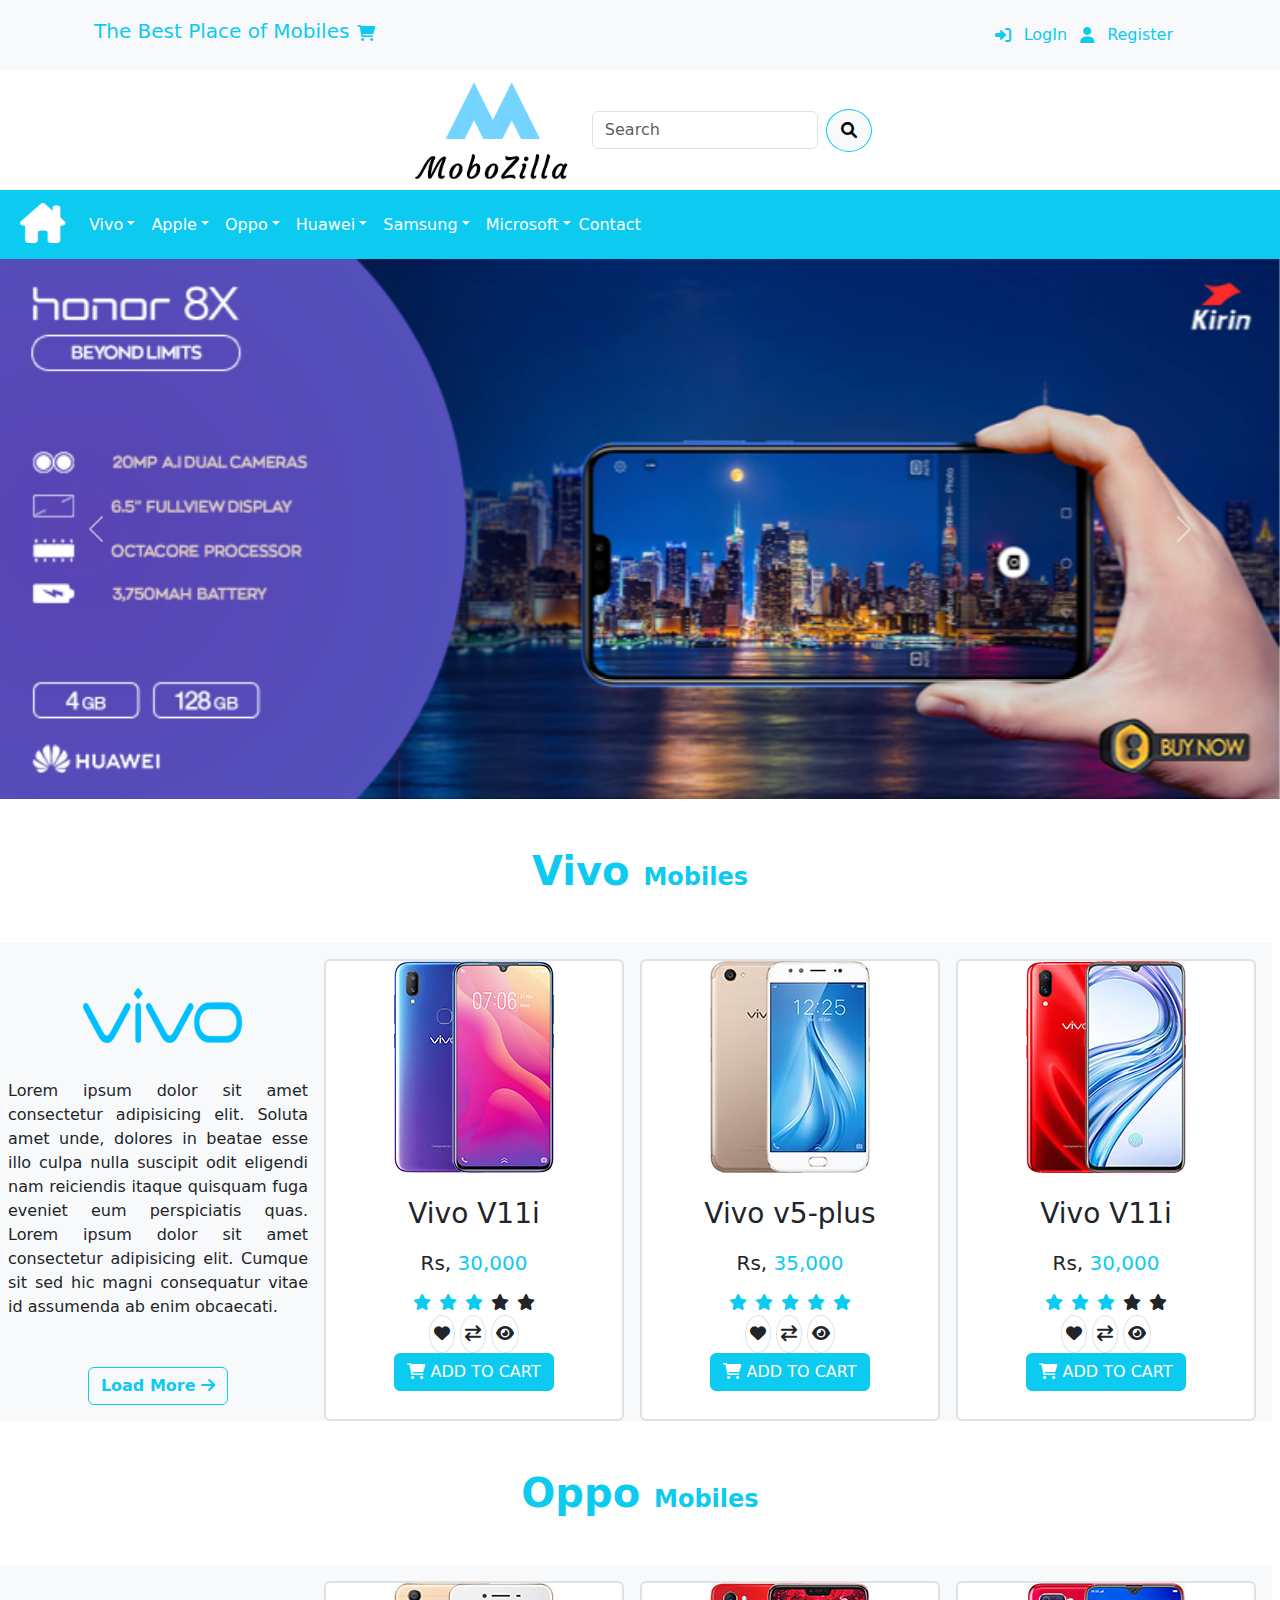
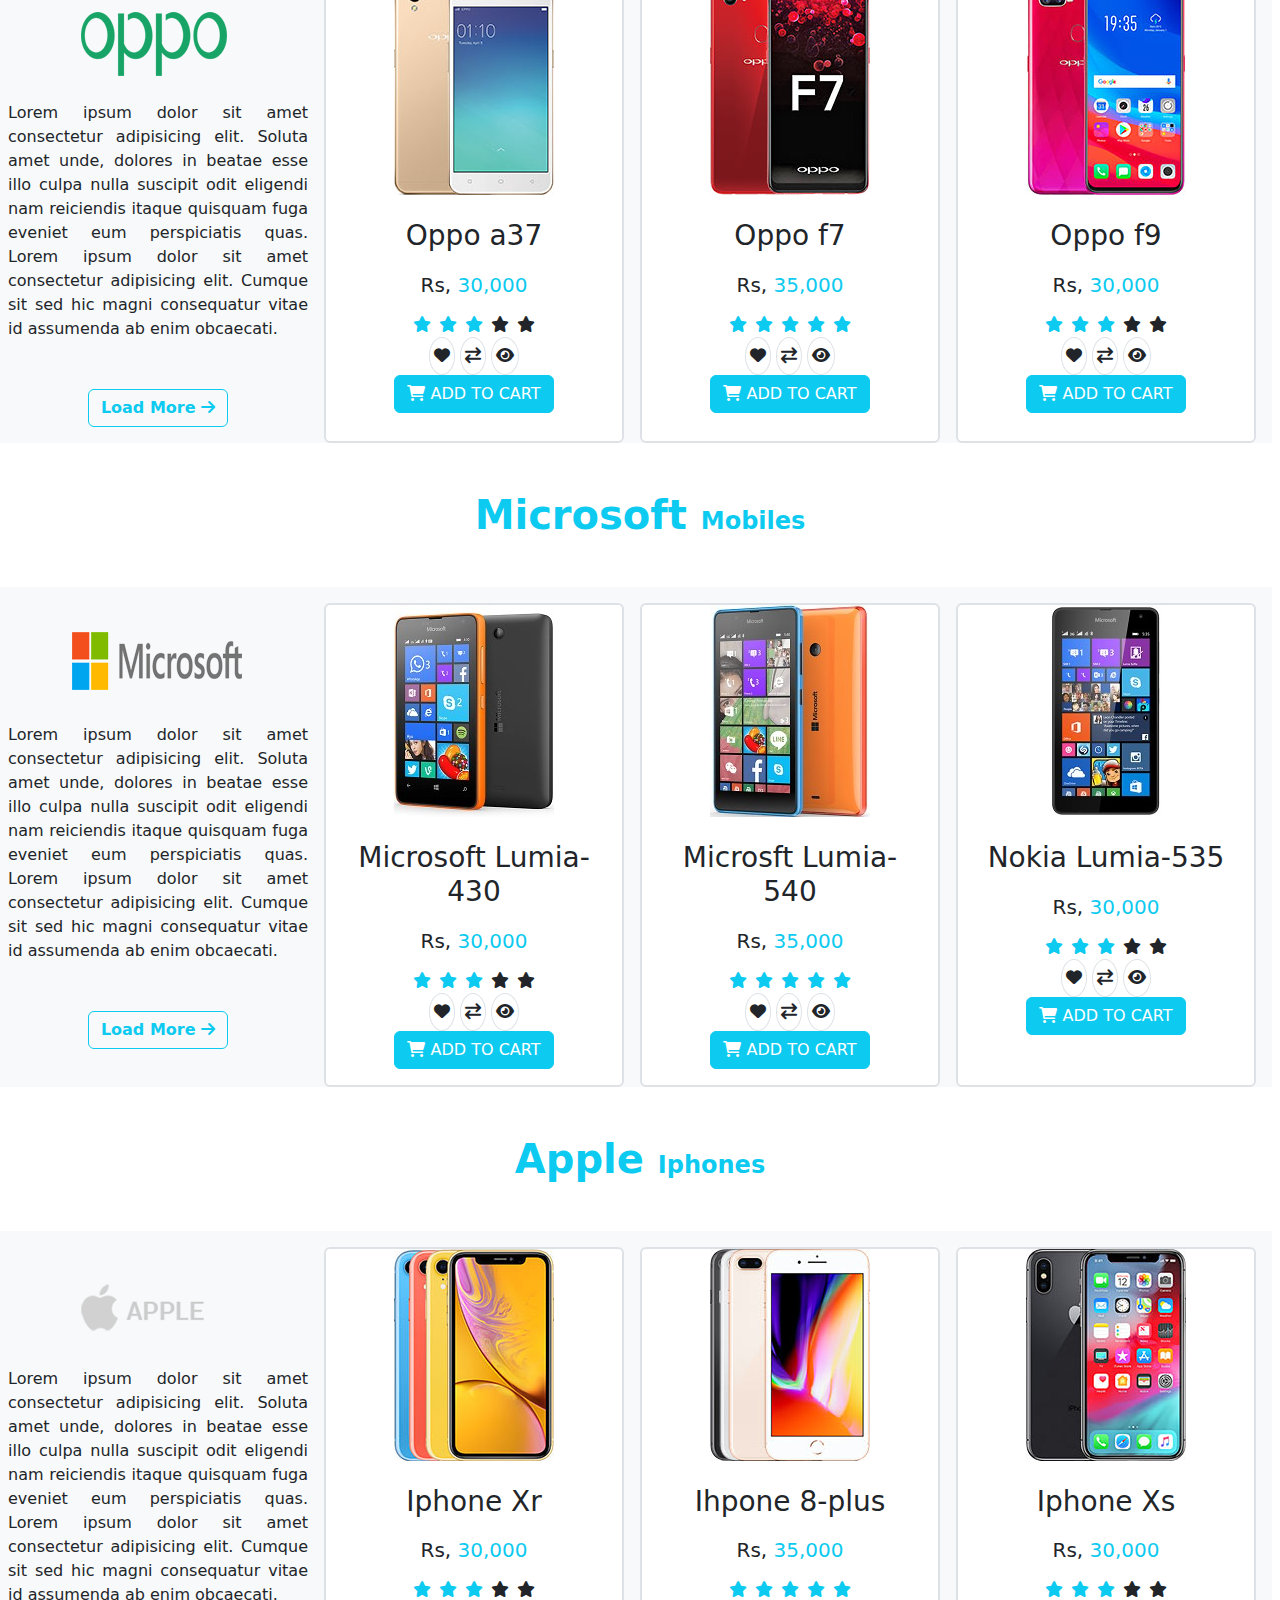
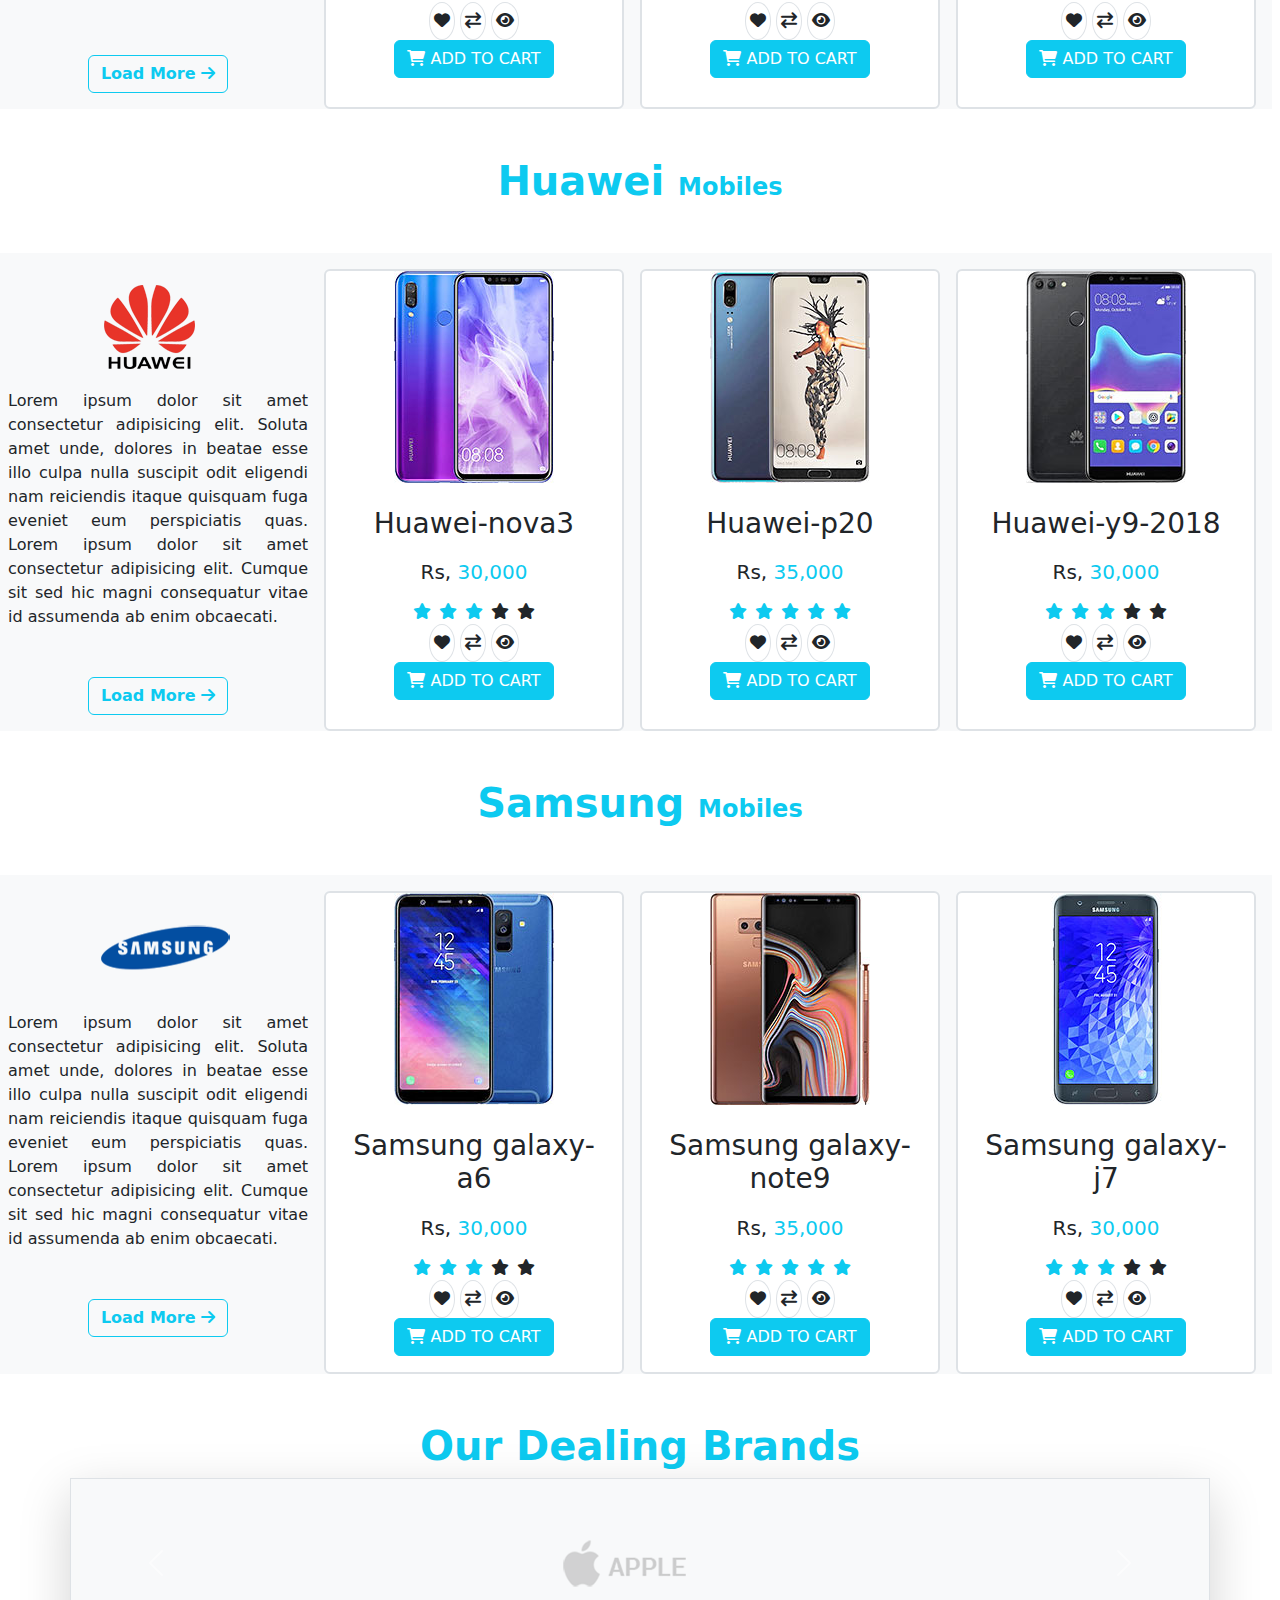
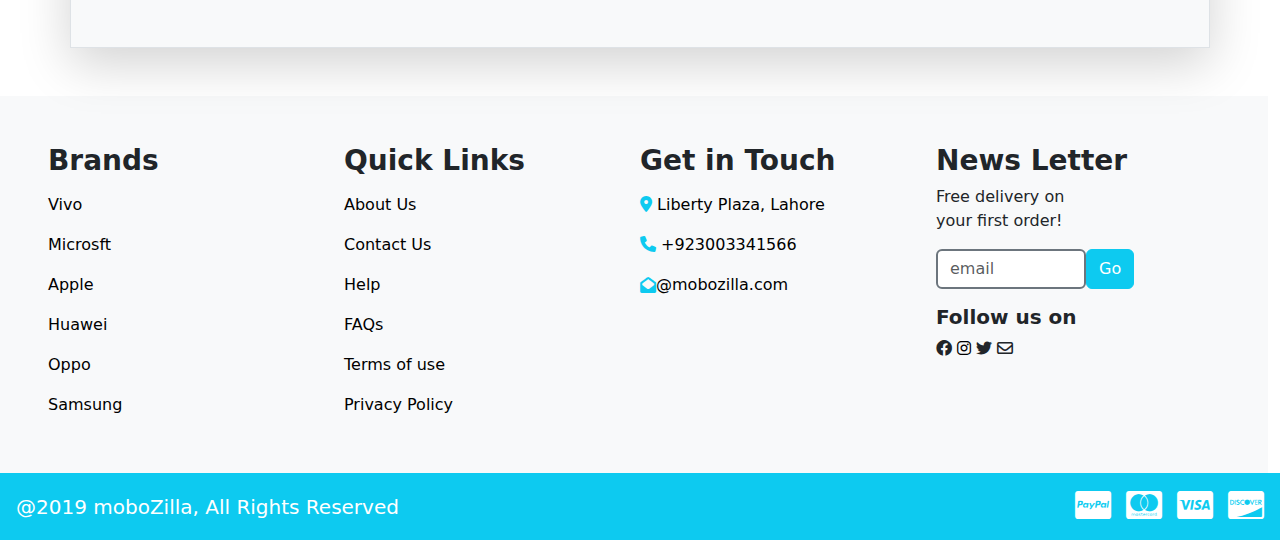
<file: index.html>
<!DOCTYPE html>
<html lang="en">
  <head>
    <meta charset="UTF-8" />
    <meta name="viewport" content="width=device-width, initial-scale=1.0" />
    <link href="https://cdn.jsdelivr.net/npm/bootstrap@5.3.3/dist/css/bootstrap.min.css" rel="stylesheet" integrity="sha384-QWTKZyjpPEjISv5WaRU9OFeRpok6YctnYmDr5pNlyT2bRjXh0JMhjY6hW+ALEwIH" crossorigin="anonymous">
    <link rel="stylesheet" href="https://cdnjs.cloudflare.com/ajax/libs/font-awesome/6.0.0-beta3/css/all.min.css"/>
    <link rel="stylesheet" href="style.css">
    <title>MoboZilla</title>
  </head>
  <body>
    <!--Top Header -->
    <div class="container-fluid bg-light p-3 d-flex">
      <div class="row container m-auto row-cols-1 row-cols-md-2 ">
      <div class="d-flex align-items-center top-header">
        <h5 class="text-info my-text">The Best Place of Mobiles</h5>
        <i class="fa-solid fa-cart-shopping text-info mb-1 ms-2 my-text"></i>
      </div>

      <!-- Login Form -->
      <div class="d-flex align-items-center justify-content-end">
        <i class="fa-solid fa-right-to-bracket text-info hide-small"></i>
        <button
          type="button"
          class="btn text-info text-decoration-none hide-small"
          data-bs-toggle="modal"
          data-bs-target="#login_modal">
          LogIn
        </button>
        <!-- Modal -->
        <div
          class="modal fade"
          id="login_modal"
          data-bs-backdrop="static"
          data-bs-keyboard="false"
          tabindex="-1"
          aria-labelledby="staticBackdropLabel"
          aria-hidden="true">
          <div class="modal-dialog">
            <div class="modal-content">
              <div class="modal-header">
                <h1 class="modal-title fs-5" id="staticBackdropLabel">
                  Log In
                </h1>
                <button
                  type="button"
                  class="btn-close"
                  data-bs-dismiss="modal"
                  aria-label="Close"></button>
              </div>
              <!-- img -->
              <div class="modal-body m-auto">
                <img
                  src="./Assets/businessman_863430.png"
                  alt=""
                  style="height: 200px"/>
              </div>
              <!-- inputs -->
              <div class="p-4">
                <form action="">
                  <div class="row">
                    <div class="mb-2">
                      <label for="name" type="text" class="form-label fw-bold">Username:</label>
                      <input
                        type="text"
                        class="form-control form-control-lg border-2 border-secondary"
                        placeholder="Enter Username"/>
                    </div>
                    <div class="mb-2">
                      <label
                        for="Password"
                        type="Password"
                        class="form-label fw-bold">Password:</label>
                      <input
                        type="password"
                        class="form-control form-control-lg border-2 border-secondary"
                        placeholder="Enter Password"/>
                    </div>
                    <!-- Login btn -->
                    <div class="mt-2 p-3  border-6">
                      <button
                        class="btn btn-info text-white w-100">
                        Login
                      </button>
                      <div class="form-check mb-3">
                        <input
                          type="checkbox"
                          class="form-check-input border-2 border-secondary"
                          checked/>
                        <label for="form-check" class="form-check-label"
                          >Remember me</label>
                      </div>
                    </div>
                  </div>
                </form>
              </div>
              <!-- close btn -->
              <div class="modal-footer">
                <button
                  type="button"
                  class="btn btn-danger"
                  data-bs-dismiss="modal">
                  Close
                </button>
              </div>
            </div>
          </div>
        </div>

        <!-- Registration Form -->
        <i class="fa-solid fa-user text-info hide-small"></i><button
          type="button"
          class="btn text-info text-decoration-none hide-small"
          data-bs-toggle="modal"
          data-bs-target="#register_modal">
          Register
        </button>
        <!-- Modal -->
        <div
          class="modal fade"
          id="register_modal"
          data-bs-backdrop="static"
          data-bs-keyboard="false"
          tabindex="-1"
          aria-labelledby="staticBackdropLabel"
          aria-hidden="true">
          <div class="modal-dialog">
            <div class="modal-content">
              <div class="modal-header">
                <h1 class="modal-title fs-5" id="staticBackdropLabel">
                  Registration
                </h1>
                <button
                  type="button"
                  class="btn-close"
                  data-bs-dismiss="modal"
                  aria-label="Close"></button>
              </div>
              <div class="p-4">
                <form action="">
                  <div class="row">
                    <div class="mb-2">
                      <label for="name" type="text" class="form-label fw-bold"
                        >Username:</label>
                      <input
                        type="text"
                        class="form-control form-control-lg border-2 border-secondary"
                        placeholder="Enter Username"/>
                    </div>
                    <div class="mb-2">
                      <label for="email" type="email" class="form-label fw-bold"
                      >Email:</label>
                      <input
                        type="email"
                        class="form-control form-control-lg border-2 border-secondary"
                        placeholder="Enter Email"/>
                    </div>
                    <div class="mb-2">
                      <label
                        for="Password"
                        type="Password"
                        class="form-label fw-bold"
                        >Password:</label>
                      <input
                        type="password"
                        class="form-control form-control-lg border-2 border-secondary"
                        placeholder="Enter Password"/>
                    </div>
                    <div class="mb-2">
                      <label
                        for="Password"
                        type="Password"
                        class="form-label fw-bold"
                        >Repeat Password:</label>
                      <input
                        type="password"
                        class="form-control form-control-lg border-2 border-secondary"
                        placeholder="Enter Password"/>
                    </div>
                    <div class="form-check mx-3 mt-2"> 
                      <input class="form-check-input border-2 border-secondary"  required  type="checkbox" value="" id="invalidCheck2" >
                      <label class="form-check-label" for="invalidCheck2">
                        Agree to terms and conditions
                      </label>
                  </div>
                    <p></p>
                    <!-- Register btn -->
                    <div class="mt-1 p-3 border-6">
                      <button
                        class="btn btn-info text-white w-100">
                        Register
                      </button>
                    </div>
                  </div>
                </form>
              </div>
              <!-- close btn -->
              <div class="modal-footer">
                <button
                  type="button"
                  class="btn btn-danger"
                  data-bs-dismiss="modal"
                >
                  Close
                </button>
              </div>
            </div>
          </div>
        </div>
      </div>
    </div>
    </div>


    <!-- Logo Section -->
    <div class="container d-flex flex-nowrap flex-md-row align-items-center justify-content-center">
      <div class="me-md-3 mb-2 mb-md-0 logo-section">
        <img src="./Assets/logo.png" alt="Logo" style="height: 120px;" class="img-fluid"/>
      </div>
      <div class="d-flex flex-nowrap align-items-center">
        <input type="text" placeholder="Search" class="form-control w-100 w-md-auto logo-section" style="max-width: 500px;"/>
        <button class="border py-2 border-info bg-light rounded-circle ms-2 logo-section" type="button">
          <i class="fa-solid fa-magnifying-glass px-2 py-1 logo-section"></i>
        </button>
      </div>
    </div>
    
    
    

    <!-- Navbar -->
    <nav class="navbar navbar-expand-md bg-info p-2 sticky-top">
      <div class="container-fluid">
        <img src="./Assets/logo.png" alt="Logo" style="height: 50px;" class="img-fluid nav-logo align-items-center mt-0"/>
        <a href="#" class="navbar-brand">
          <i class="fa-solid fa-2x fa-house-chimney text-white nav-icon"></i>
        </a>
        <button class="navbar-toggler" type="button" data-bs-toggle="collapse" data-bs-target="#navbarNavDropdown" aria-controls="navbarNavDropdown" aria-expanded="false" aria-label="Toggle navigation">
          <span class="navbar-toggler-icon text-black"></span>
        </button>
        <div class="collapse navbar-collapse" id="navbarNavDropdown">
          <ul class="navbar-nav">
            <li class="nav-item dropdown">
              <a href="" class="nav-link dropdown-toggle text-white" role="button" data-bs-toggle="dropdown" aria-expanded="false">Vivo</a>
              <ul class="dropdown-menu">
                <li><a class="dropdown-item d-flex g-3" href="#">Vivo v9 <span class="bg-danger text-white w-15 ms-2 p-1">new</span> </a></li>
                <li><a class="dropdown-item d-flex g-3" href="#">Vivo v5 <span class="bg-danger text-white w-15 ms-2 p-1">new</span> </a></li>
                <li><a class="dropdown-item d-flex g-3" href="#">Vivo x9 <span class="bg-danger text-white w-15 ms-2 p-1">new</span> </a></li>
                <li><a href="vivo.html" class="dropdown-item d-flex g-3" href="#">Read More... </a></li>
              </ul>
            </li>
            <li class="nav-item dropdown">
              <a href="" class="nav-link dropdown-toggle text-white" role="button" data-bs-toggle="dropdown" aria-expanded="false">Apple</a>
              <ul class="dropdown-menu">
                <li><a class="dropdown-item d-flex g-3" href="#">Iphone Xr <span class="bg-danger text-white w-15 ms-2 p-1">new</span> </a></li>
                <li><a class="dropdown-item d-flex g-3" href="#">Iphone Xs <span class="bg-danger text-white w-15 ms-2 p-1">new</span> </a></li>
                <li><a class="dropdown-item d-flex g-3" href="#">Iphone 11<span class="bg-danger text-white w-15 ms-2 p-1" >new</span> </a></li>
                <li><a href="iphone.html" class="dropdown-item d-flex g-3" href="#">Read More... </a></li>
              </ul>
            </li>
            <li class="nav-item dropdown">
              <a href="" class="nav-link dropdown-toggle text-white" role="button" data-bs-toggle="dropdown" aria-expanded="false">Oppo</a>
              <ul class="dropdown-menu">
                <li><a class="dropdown-item d-flex g-3" href="#">Oppo a3 <span class="bg-danger text-white w-15 ms-2 p-1">new</span> </a></li>
                <li><a class="dropdown-item d-flex g-3" href="#">Oppo a5 <span class="bg-danger text-white w-15 ms-2 p-1">new</span> </a></li>
                <li><a class="dropdown-item d-flex g-3" href="#">Oppo a1 <span class="bg-danger text-white w-15 ms-2 p-1">new</span> </a></li>
                <li><a href="oppo.html" class="dropdown-item d-flex g-3" href="#">Read More... </a></li>
              </ul>
            </li>
            <li class="nav-item dropdown">
              <a href="" class="nav-link dropdown-toggle text-white" role="button" data-bs-toggle="dropdown" aria-expanded="false">Huawei</a>
              <ul class="dropdown-menu">
                <li><a class="dropdown-item d-flex g-3" href="#">Huawei y7 <span class="bg-danger text-white w-15 ms-2 p-1">new</span> </a></li>
                <li><a class="dropdown-item d-flex g-3" href="#">Huawei y9 <span class="bg-danger text-white w-15 ms-2 p-1">new</span> </a></li>
                <li><a class="dropdown-item d-flex g-3" href="#">Huawei y5 <span class="bg-danger text-white w-15 ms-2 p-1">new</span> </a></li>
                <li><a href="huawei.html" class="dropdown-item d-flex g-3" href="#">Read More... </a></li>
              </ul>
            </li>
            <li class="nav-item dropdown">
              <a href="" class="nav-link dropdown-toggle text-white" role="button" data-bs-toggle="dropdown" aria-expanded="false">Samsung</a>
              <ul class="dropdown-menu">
                <li><a class="dropdown-item d-flex g-3" href="#">Galaexy j6 <span class="bg-danger text-white w-15 ms-2 p-1">new</span> </a></li>
                <li><a class="dropdown-item d-flex g-3" href="#">Galaexy j9 <span class="bg-danger text-white w-15 ms-2 p-1">new</span> </a></li>
                <li><a class="dropdown-item d-flex g-3" href="#">Galaexy j7 <span class="bg-danger text-white w-15 ms-2 p-1">new</span> </a></li>
                <li><a href="samsung.html" class="dropdown-item d-flex g-3" href="#">Read More... </a></li>
              </ul>
            </li>
            <li class="nav-item dropdown">
              <a href="" class="nav-link dropdown-toggle text-white" role="button" data-bs-toggle="dropdown" aria-expanded="false">Microsoft</a>
              <ul class="dropdown-menu">
                <li><a class="dropdown-item d-flex g-3" href="#">Lumia-430 <span class="bg-danger text-white w-15 ms-2 p-1">new</span> </a></li>
                <li><a class="dropdown-item d-flex g-3" href="#">Lumia-535 <span class="bg-danger text-white w-15 ms-2 p-1">new</span> </a></li>
                <li><a class="dropdown-item d-flex g-3" href="#">Lumia-540 <span class="bg-danger text-white w-15 ms-2 p-1">new</span> </a></li>
                <li><a href="microsoft.html" class="dropdown-item d-flex g-3" href="#">Read More... </a></li>
              </ul>
            </li>
            <li class="nav-item mt-2">
              <a href="contact.html" role="button" class="text-decoration-none text-white">Contact</a>
            </li>
          </ul>
          <ul class="navbar-nav">
            <li class="nav-item">
              <a href="" class="nav-link  text-white" role="button" data-bs-toggle="dropdown" aria-expanded="false">
              <i class="fa-solid fa-right-to-bracket text-white show-nav"></i>
              <button
              type="button"
              class="btn text-white text-decoration-none show-nav"
              data-bs-toggle="modal"
              data-bs-target="#login_modal">
              LogIn
              </button>
              </a>
            </li>
            <li class="nav-item">
              <a href="" class="nav-link  text-white" role="button" data-bs-toggle="dropdown" aria-expanded="false">
                <i class="fa-solid fa-user text-white show-nav"></i>
                <button
                type="button"
                class="btn text-white text-decoration-none show-nav"
                data-bs-toggle="modal"
                data-bs-target="#register_modal">
                Register
                </button>
              </a>
            </li>
          </ul>
        </div>
      </div>
    </nav>
    

    <!-- Slider -->
    <div id="carouselExample" class="carousel slide" data-bs-ride="carousel" data-bs-interval="1500">
      <div class="carousel-inner">
        <div class="carousel-item active">
          <img src="./Assets/s1.png" class="d-block w-100" alt="Image 1">
        </div>
        <div class="carousel-item">
          <img src="./Assets/s2.png" class="d-block w-100" alt="Image 2">
        </div>
        <div class="carousel-item">
          <img src="./Assets/s3.png" class="d-block w-100" alt="Image 3">
        </div>
        <div class="carousel-item">
          <img src="./Assets/s4.png" class="d-block w-100" alt="Image 4">
        </div>
      </div>
      <button class="carousel-control-prev" type="button" data-bs-target="#carouselExample" data-bs-slide="prev">
        <span class="carousel-control-prev-icon" aria-hidden="true"></span>
        <span class="visually-hidden">Previous</span>
      </button>
      <button class="carousel-control-next" type="button" data-bs-target="#carouselExample" data-bs-slide="next">
        <span class="carousel-control-next-icon" aria-hidden="true"></span>
        <span class="visually-hidden">Next</span>
      </button>
    </div>

    <!-- Vivo cards -->
      <h1 class="text-info fw-bolder fs-1 container-fluid text-center mt-5">Vivo <span class="fs-4">Mobiles</span></h1>
  <div class="container-fluid text-center mt-5 bg-light row row-cols-1 row-cols-lg-4 row-cols-md-3 g-3">
    <!-- Side text -->
    <div class="col">
      <div class="h-100">
        <a href=""><img src="./Assets/Brand Logos/Vivo.png" alt=""></a>
        <div class="card-body">
          <p class="card-text">Lorem ipsum dolor sit amet consectetur adipisicing elit. Soluta amet unde, dolores in beatae esse illo culpa nulla suscipit odit eligendi nam reiciendis itaque quisquam fuga eveniet eum perspiciatis quas. Lorem ipsum dolor sit amet consectetur adipisicing elit. Cumque sit sed hic magni consequatur vitae id assumenda ab enim obcaecati.</p>
        </div>
        <div class="d-flex justify-content-center mb-3">
          <a href="vivo.html"><button class="btn btn-outline-info mt-5 fw-bold">Load More <i class="fa-solid fa-arrow-right"></i></button></a>
        </div>
      </div>
    </div>
    <!-- Card-1 -->
    <div class="col">
      <div class="card h-100 border border-2 ">
        <a href=""><img src="./Assets/Vivo Mobiles/vivo-v11i-.jpg" alt=""></a>
        <div class="card-body">
          <h3 class="card-title py-2">Vivo V11i</h3>
          <h5 class="card-subtitle py-2">Rs, <span class="text-info">30,000</span></h5>
          <p class="text-center px-1 mb-0 pt-2"><i class="fa-solid fa-star text-info px-1"></i><i class="fa-solid fa-star text-info px-1"></i><i class="fa-solid fa-star text-info px-1"></i><i class="fa-solid fa-star px-1"></i><i class="fa-solid fa-star px-1"></i></p>
          <button class="btn my-btn text-center border rounded-circle fw-bold px-1" data-bs-toggle="modal" data-bs-target="#notificationModal"><i class="fa-solid fa-heart"></i></button>
          <button class="btn my-btn text-center border rounded-circle fw-bold px-1"><i class="fa-solid fa-arrow-right-arrow-left" ></i></button>
          <button class="btn my-btn text-center border rounded-circle fw-bold px-1" data-bs-toggle="modal" data-bs-target="#eye_modal"><i class="fa-solid fa-eye"></i></button>
          <div>
            <button class="btn btn-info rounded text-white"data-bs-toggle="modal" data-bs-target="#cartModal"><i class="fa-solid fa-cart-shopping text-white"></i> ADD TO CART</button>
          </div>
        </div>
      </div>
    </div>
    <!-- Card-2 -->
    <div class="col ">
      <div class="card h-100 border border-2 ">
        <a href=""><img src="./Assets/Vivo Mobiles/vivo-v5-plus.jpg" alt=""></a>
        <div class="card-body">
          <h3 class="card-title py-2">Vivo v5-plus</h3>
          <h5 class="card-subtitle py-2">Rs, <span class="text-info">35,000</span></h5>
          <p class="text-center px-1 mb-0 pt-2"><i class="fa-solid fa-star text-info px-1"></i><i class="fa-solid fa-star text-info px-1"></i><i class="fa-solid fa-star text-info px-1"></i><i class="fa-solid fa-star px-1 text-info"></i><i class="fa-solid fa-star px-1 text-info"></i></p>
          <button class="btn my-btn text-center border rounded-circle fw-bold px-1" data-bs-toggle="modal" data-bs-target="#notificationModal"><i class="fa-solid fa-heart"></i></button>
          <button class="btn my-btn text-center border rounded-circle fw-bold px-1"><i class="fa-solid fa-arrow-right-arrow-left" ></i></button>
          <button class="btn my-btn text-center border rounded-circle fw-bold px-1" data-bs-toggle="modal" data-bs-target="#eye_modal"><i class="fa-solid fa-eye"></i></button>
          <div>
            <button class="btn btn-info rounded text-white"data-bs-toggle="modal" data-bs-target="#cartModal"><i class="fa-solid fa-cart-shopping text-white"></i> ADD TO CART</button>
          </div>
        </div>
      </div>
    </div>
    <!-- card-3 -->
    <div class="col card-3">
      <div class="card h-100 border border-2 ">
        <a href=""><img src="./Assets/Vivo Mobiles/vivo-x23.jpg" alt=""></a>
        <div class="card-body">
          <h3 class="card-title py-2">Vivo V11i</h3>
          <h5 class="card-subtitle py-2">Rs, <span class="text-info">30,000</span></h5>
          <p class="text-center px-1 mb-0 pt-2"><i class="fa-solid fa-star text-info px-1"></i><i class="fa-solid fa-star text-info px-1"></i><i class="fa-solid fa-star text-info px-1"></i><i class="fa-solid fa-star px-1"></i><i class="fa-solid fa-star px-1"></i></p>
          <button class="btn my-btn text-center border rounded-circle fw-bold px-1" data-bs-toggle="modal" data-bs-target="#notificationModal"><i class="fa-solid fa-heart"></i></button>
          <button class="btn my-btn text-center border rounded-circle fw-bold px-1"><i class="fa-solid fa-arrow-right-arrow-left" ></i></button>
          <button class="btn my-btn text-center border rounded-circle fw-bold px-1" data-bs-toggle="modal" data-bs-target="#eye_modal"><i class="fa-solid fa-eye"></i></button>
          <div>
            <button class="btn btn-info rounded text-white"data-bs-toggle="modal" data-bs-target="#cartModal"><i class="fa-solid fa-cart-shopping text-white"></i> ADD TO CART</button>
          </div>
        </div>
      </div>
    </div>
  </div>

  <!-- Oppo cards -->
  <h1 class="text-info fw-bolder fs-1 container-fluid text-center mt-5">Oppo <span class="fs-4">Mobiles</span></h1>
  <div class="container-fluid text-center mt-5 bg-light row row-cols-1 g-3 row-cols-md-3 row-cols-lg-4">
    <!-- Side text -->
    <div class="col">
      <div class="h-100">
        <a href=""><img src="./Assets/Brand Logos/Oppo.png" alt=""></a>
        <div class="card-body">
          <p class="card-text">Lorem ipsum dolor sit amet consectetur adipisicing elit. Soluta amet unde, dolores in beatae esse illo culpa nulla suscipit odit eligendi nam reiciendis itaque quisquam fuga eveniet eum perspiciatis quas. Lorem ipsum dolor sit amet consectetur adipisicing elit. Cumque sit sed hic magni consequatur vitae id assumenda ab enim obcaecati.</p>
        </div>
        <div class="d-flex justify-content-center mb-3">
          <a href="oppo.html"><button class="btn btn-outline-info mt-5 fw-bold">Load More <i class="fa-solid fa-arrow-right"></i></button></a>
        </div>
      </div>
    </div>
    <!-- Card-1 -->
    <div class="col">
      <div class="card h-100 border border-2 ">
        <a href=""><img src="./Assets/Oppo Mobiles/oppo-a37.jpg" alt=""></a>
        <div class="card-body">
          <h3 class="card-title py-2">Oppo a37</h3>
          <h5 class="card-subtitle py-2">Rs, <span class="text-info">30,000</span></h5>
          <p class="text-center px-1 mb-0 pt-2"><i class="fa-solid fa-star text-info px-1"></i><i class="fa-solid fa-star text-info px-1"></i><i class="fa-solid fa-star text-info px-1"></i><i class="fa-solid fa-star px-1"></i><i class="fa-solid fa-star px-1"></i></p>
          <button class="btn my-btn text-center border rounded-circle fw-bold px-1" data-bs-toggle="modal" data-bs-target="#notificationModal"><i class="fa-solid fa-heart"></i></button>
          <button class="btn my-btn text-center border rounded-circle fw-bold px-1"><i class="fa-solid fa-arrow-right-arrow-left" ></i></button>
          <button class="btn my-btn text-center border rounded-circle fw-bold px-1" data-bs-toggle="modal" data-bs-target="#eye_modal"><i class="fa-solid fa-eye"></i></button>
          <div>
            <button class="btn btn-info rounded text-white"data-bs-toggle="modal" data-bs-target="#cartModal"><i class="fa-solid fa-cart-shopping text-white"></i> ADD TO CART</button>
          </div>
        </div>
      </div>
    </div>
    <!-- Card-2 -->
    <div class="col">
      <div class="card h-100 border border-2 ">
        <a href=""><img src="./Assets/Oppo Mobiles/oppo-f7-.jpg" alt=""></a>
        <div class="card-body">
          <h3 class="card-title py-2">Oppo f7</h3>
          <h5 class="card-subtitle py-2">Rs, <span class="text-info">35,000</span></h5>
          <p class="text-center px-1 mb-0 pt-2"><i class="fa-solid fa-star text-info px-1"></i><i class="fa-solid fa-star text-info px-1"></i><i class="fa-solid fa-star text-info px-1"></i><i class="fa-solid fa-star px-1 text-info"></i><i class="fa-solid fa-star px-1 text-info"></i></p>
          <button class="btn my-btn text-center border rounded-circle fw-bold px-1" data-bs-toggle="modal" data-bs-target="#notificationModal"><i class="fa-solid fa-heart"></i></button>
          <button class="btn my-btn text-center border rounded-circle fw-bold px-1"><i class="fa-solid fa-arrow-right-arrow-left" ></i></button>
          <button class="btn my-btn text-center border rounded-circle fw-bold px-1" data-bs-toggle="modal" data-bs-target="#eye_modal"><i class="fa-solid fa-eye"></i></button>
          <div>
            <button class="btn btn-info rounded text-white"data-bs-toggle="modal" data-bs-target="#cartModal"><i class="fa-solid fa-cart-shopping text-white"></i> ADD TO CART</button>
          </div>
        </div>
      </div>
    </div>
    <!-- card-3 -->
    <div class="col card-3">
      <div class="card h-100 border border-2 ">
        <a href=""><img src="./Assets/Oppo Mobiles/oppo-f9.jpg" alt=""></a>
        <div class="card-body">
          <h3 class="card-title py-2">Oppo f9</h3>
          <h5 class="card-subtitle py-2">Rs, <span class="text-info">30,000</span></h5>
          <p class="text-center px-1 mb-0 pt-2"><i class="fa-solid fa-star text-info px-1"></i><i class="fa-solid fa-star text-info px-1"></i><i class="fa-solid fa-star text-info px-1"></i><i class="fa-solid fa-star px-1"></i><i class="fa-solid fa-star px-1"></i></p>
          <button class="btn my-btn text-center border rounded-circle fw-bold px-1" data-bs-toggle="modal" data-bs-target="#notificationModal"><i class="fa-solid fa-heart"></i></button>
          <button class="btn my-btn text-center border rounded-circle fw-bold px-1"><i class="fa-solid fa-arrow-right-arrow-left" ></i></button>
          <button class="btn my-btn text-center border rounded-circle fw-bold px-1" data-bs-toggle="modal" data-bs-target="#eye_modal"><i class="fa-solid fa-eye"></i></button>
          <div>
            <button class="btn btn-info rounded text-white"data-bs-toggle="modal" data-bs-target="#cartModal"><i class="fa-solid fa-cart-shopping text-white"></i> ADD TO CART</button>
          </div>
        </div>
      </div>
    </div>
  </div>
  <!-- Microsoft cards -->
  <h1 class="text-info fw-bolder fs-1 container-fluid text-center mt-5">Microsoft <span class="fs-4">Mobiles</span></h1>
  <div class="container-fluid text-center mt-5 bg-light row row-cols-1 g-3 row-cols-md-3 row-cols-lg-4">
    <!-- Side text -->
    <div class="col">
      <div class="h-100">
        <a href=""><img src="./Assets/Brand Logos/Microsoft.png" alt=""></a>
        <div class="card-body">
          <p class="card-text">Lorem ipsum dolor sit amet consectetur adipisicing elit. Soluta amet unde, dolores in beatae esse illo culpa nulla suscipit odit eligendi nam reiciendis itaque quisquam fuga eveniet eum perspiciatis quas. Lorem ipsum dolor sit amet consectetur adipisicing elit. Cumque sit sed hic magni consequatur vitae id assumenda ab enim obcaecati.</p>
        </div>
        <div class="d-flex justify-content-center mb-3">
          <a href="microsoft.html"><button class="btn btn-outline-info mt-5 fw-bold">Load More <i class="fa-solid fa-arrow-right"></i></button></a>
        </div>
      </div>
    </div>
    <!-- Card-1 -->
    <div class="col">
      <div class="card h-100 border border-2 ">
        <a href=""><img src="./Assets/Microsft Mobiles/microsoft-lumia-430.jpg" alt=""></a>
        <div class="card-body">
          <h3 class="card-title py-2">Microsoft Lumia-430</h3>
          <h5 class="card-subtitle py-2">Rs, <span class="text-info">30,000</span></h5>
          <p class="text-center px-1 mb-0 pt-2"><i class="fa-solid fa-star text-info px-1"></i><i class="fa-solid fa-star text-info px-1"></i><i class="fa-solid fa-star text-info px-1"></i><i class="fa-solid fa-star px-1"></i><i class="fa-solid fa-star px-1"></i></p>
          <button class="btn my-btn text-center border rounded-circle fw-bold px-1" data-bs-toggle="modal" data-bs-target="#notificationModal"><i class="fa-solid fa-heart"></i></button>
          <button class="btn my-btn text-center border rounded-circle fw-bold px-1"><i class="fa-solid fa-arrow-right-arrow-left" ></i></button>
          <button class="btn my-btn text-center border rounded-circle fw-bold px-1" data-bs-toggle="modal" data-bs-target="#eye_modal"><i class="fa-solid fa-eye"></i></button>
          <div>
            <button class="btn btn-info rounded text-white"data-bs-toggle="modal" data-bs-target="#cartModal"><i class="fa-solid fa-cart-shopping text-white"></i> ADD TO CART</button>
          </div>
        </div>
      </div>
    </div>
    <!-- Card-2 -->
    <div class="col">
      <div class="card h-100 border border-2 ">
        <a href=""><img src="./Assets/Microsft Mobiles/microsoft-lumia-540-ds1.jpg" alt=""></a>
        <div class="card-body">
          <h3 class="card-title py-2">Microsft Lumia-540</h3>
          <h5 class="card-subtitle py-2">Rs, <span class="text-info">35,000</span></h5>
          <p class="text-center px-1 mb-0 pt-2"><i class="fa-solid fa-star text-info px-1"></i><i class="fa-solid fa-star text-info px-1"></i><i class="fa-solid fa-star text-info px-1"></i><i class="fa-solid fa-star px-1 text-info"></i><i class="fa-solid fa-star px-1 text-info"></i></p>
          <button class="btn my-btn text-center border rounded-circle fw-bold px-1" data-bs-toggle="modal" data-bs-target="#notificationModal"><i class="fa-solid fa-heart"></i></button>
          <button class="btn my-btn text-center border rounded-circle fw-bold px-1"><i class="fa-solid fa-arrow-right-arrow-left" ></i></button>
          <button class="btn my-btn text-center border rounded-circle fw-bold px-1" data-bs-toggle="modal" data-bs-target="#eye_modal"><i class="fa-solid fa-eye"></i></button>
          <div>
            <button class="btn btn-info rounded text-white"data-bs-toggle="modal" data-bs-target="#cartModal"><i class="fa-solid fa-cart-shopping text-white"></i> ADD TO CART</button>
          </div>
        </div>
      </div>
    </div>
    <!-- card-3 -->
    <div class="col card-3">
      <div class="card h-100 border border-2 ">
        <a href=""><img src="./Assets/Microsft Mobiles/nokia-lumia-535-ds.jpg" alt=""></a>
        <div class="card-body">
          <h3 class="card-title py-2">Nokia Lumia-535</h3>
          <h5 class="card-subtitle py-2">Rs, <span class="text-info">30,000</span></h5>
          <p class="text-center px-1 mb-0 pt-2"><i class="fa-solid fa-star text-info px-1"></i><i class="fa-solid fa-star text-info px-1"></i><i class="fa-solid fa-star text-info px-1"></i><i class="fa-solid fa-star px-1"></i><i class="fa-solid fa-star px-1"></i></p>
          <button class="btn my-btn text-center border rounded-circle fw-bold px-1" data-bs-toggle="modal" data-bs-target="#notificationModal"><i class="fa-solid fa-heart"></i></button>
          <button class="btn my-btn text-center border rounded-circle fw-bold px-1"><i class="fa-solid fa-arrow-right-arrow-left" ></i></button>
          <button class="btn my-btn text-center border rounded-circle fw-bold px-1" data-bs-toggle="modal" data-bs-target="#eye_modal"><i class="fa-solid fa-eye"></i></button>
          <div>
            <button class="btn btn-info rounded text-white"data-bs-toggle="modal" data-bs-target="#cartModal"><i class="fa-solid fa-cart-shopping text-white"></i> ADD TO CART</button>
          </div>
        </div>
      </div>
    </div>
  </div>

  <!-- Iphone cards -->
  <h1 class="text-info fw-bolder fs-1 container-fluid text-center mt-5">Apple <span class="fs-4">Iphones</span></h1>
  <div class="container-fluid text-center mt-5 bg-light row row-cols-1 g-3 row-cols-md-3 row-cols-lg-4">
    <!-- Side text -->
    <div class="col">
      <div class="h-100">
        <a href=""><img src="./Assets/Brand Logos/Apple.png" alt=""></a>
        <div class="card-body">
          <p class="card-text">Lorem ipsum dolor sit amet consectetur adipisicing elit. Soluta amet unde, dolores in beatae esse illo culpa nulla suscipit odit eligendi nam reiciendis itaque quisquam fuga eveniet eum perspiciatis quas. Lorem ipsum dolor sit amet consectetur adipisicing elit. Cumque sit sed hic magni consequatur vitae id assumenda ab enim obcaecati.</p>
        </div>
        <div class="d-flex justify-content-center mb-3">
          <a href="iphone.html"><button class="btn btn-outline-info mt-5 fw-bold">Load More <i class="fa-solid fa-arrow-right"></i></button></a>
        </div>
      </div>
    </div>
    <!-- Card-1 -->
    <div class="col">
      <div class="card h-100 border border-2 ">
        <a href=""><img src="./Assets/Apple iPhones/apple-iphone-xr-new.jpg" alt=""></a>
        <div class="card-body">
          <h3 class="card-title py-2">Iphone Xr</h3>
          <h5 class="card-subtitle py-2">Rs, <span class="text-info">30,000</span></h5>
          <p class="text-center px-1 mb-0 pt-2"><i class="fa-solid fa-star text-info px-1"></i><i class="fa-solid fa-star text-info px-1"></i><i class="fa-solid fa-star text-info px-1"></i><i class="fa-solid fa-star px-1"></i><i class="fa-solid fa-star px-1"></i></p>
          <button class="btn my-btn text-center border rounded-circle fw-bold px-1" data-bs-toggle="modal" data-bs-target="#notificationModal"><i class="fa-solid fa-heart"></i></button>
          <button class="btn my-btn text-center border rounded-circle fw-bold px-1"><i class="fa-solid fa-arrow-right-arrow-left" ></i></button>
          <button class="btn my-btn text-center border rounded-circle fw-bold px-1" data-bs-toggle="modal" data-bs-target="#eye_modal"><i class="fa-solid fa-eye"></i></button>
          <div>
            <button class="btn btn-info rounded text-white"data-bs-toggle="modal" data-bs-target="#cartModal"><i class="fa-solid fa-cart-shopping text-white"></i> ADD TO CART</button>
          </div>
        </div>
      </div>
    </div>
    <!-- Card-2 -->
    <div class="col">
      <div class="card h-100 border border-2 ">
        <a href=""><img src="./Assets/Apple iPhones/apple-iphone-8-plus-new.jpg" alt=""></a>
        <div class="card-body">
          <h3 class="card-title py-2">Ihpone 8-plus</h3>
          <h5 class="card-subtitle py-2">Rs, <span class="text-info">35,000</span></h5>
          <p class="text-center px-1 mb-0 pt-2"><i class="fa-solid fa-star text-info px-1"></i><i class="fa-solid fa-star text-info px-1"></i><i class="fa-solid fa-star text-info px-1"></i><i class="fa-solid fa-star px-1 text-info"></i><i class="fa-solid fa-star px-1 text-info"></i></p>
          <button class="btn my-btn text-center border rounded-circle fw-bold px-1" data-bs-toggle="modal" data-bs-target="#notificationModal"><i class="fa-solid fa-heart"></i></button>
          <button class="btn my-btn text-center border rounded-circle fw-bold px-1"><i class="fa-solid fa-arrow-right-arrow-left" ></i></button>
          <button class="btn my-btn text-center border rounded-circle fw-bold px-1" data-bs-toggle="modal" data-bs-target="#eye_modal"><i class="fa-solid fa-eye"></i></button>
          <div>
            <button class="btn btn-info rounded text-white"data-bs-toggle="modal" data-bs-target="#cartModal"><i class="fa-solid fa-cart-shopping text-white"></i> ADD TO CART</button>
          </div>
        </div>
      </div>
    </div>
    <!-- card-3 -->
    <div class="col card-3">
      <div class="card h-100 border border-2 ">
        <a href=""><img src="./Assets/Apple iPhones/apple-iphone-xs-new.jpg" alt=""></a>
        <div class="card-body">
          <h3 class="card-title py-2">Iphone Xs</h3>
          <h5 class="card-subtitle py-2">Rs, <span class="text-info">30,000</span></h5>
          <p class="text-center px-1 mb-0 pt-2"><i class="fa-solid fa-star text-info px-1"></i><i class="fa-solid fa-star text-info px-1"></i><i class="fa-solid fa-star text-info px-1"></i><i class="fa-solid fa-star px-1"></i><i class="fa-solid fa-star px-1"></i></p>
          <button class="btn my-btn text-center border rounded-circle fw-bold px-1" data-bs-toggle="modal" data-bs-target="#notificationModal"><i class="fa-solid fa-heart"></i></button>
          <button class="btn my-btn text-center border rounded-circle fw-bold px-1"><i class="fa-solid fa-arrow-right-arrow-left" ></i></button>
          <button class="btn my-btn text-center border rounded-circle fw-bold px-1" data-bs-toggle="modal" data-bs-target="#eye_modal"><i class="fa-solid fa-eye"></i></button>
          <div>
            <button class="btn btn-info rounded text-white"data-bs-toggle="modal" data-bs-target="#cartModal"><i class="fa-solid fa-cart-shopping text-white"></i> ADD TO CART</button>
          </div>
        </div>
      </div>
    </div>
  </div>

  <!-- Huawei cards -->
  <h1 class="text-info fw-bolder fs-1 container-fluid text-center mt-5">Huawei <span class="fs-4">Mobiles</span></h1>
  <div class="container-fluid text-center mt-5 bg-light row row-cols-1 g-3 row-cols-md-3 row-cols-lg-4">
    <!-- Side text -->
    <div class="col">
      <div class="h-100">
        <a href=""><img src="./Assets/Brand Logos/Huawei.png" alt=""></a>
        <div class="card-body">
          <p class="card-text">Lorem ipsum dolor sit amet consectetur adipisicing elit. Soluta amet unde, dolores in beatae esse illo culpa nulla suscipit odit eligendi nam reiciendis itaque quisquam fuga eveniet eum perspiciatis quas. Lorem ipsum dolor sit amet consectetur adipisicing elit. Cumque sit sed hic magni consequatur vitae id assumenda ab enim obcaecati.</p>
        </div>
        <div class="d-flex justify-content-center mb-3">
          <a href="huawei.html"><button class="btn btn-outline-info mt-5 fw-bold">Load More <i class="fa-solid fa-arrow-right"></i></button></a>
        </div>
      </div>
    </div>
    <!-- Card-1 -->
    <div class="col">
      <div class="card h-100 border border-2 ">
        <a href=""><img src="./Assets/Huawei Mobiles/huawei-nova3.jpg" alt=""></a>
        <div class="card-body">
          <h3 class="card-title py-2">Huawei-nova3</h3>
          <h5 class="card-subtitle py-2">Rs, <span class="text-info">30,000</span></h5>
          <p class="text-center px-1 mb-0 pt-2"><i class="fa-solid fa-star text-info px-1"></i><i class="fa-solid fa-star text-info px-1"></i><i class="fa-solid fa-star text-info px-1"></i><i class="fa-solid fa-star px-1"></i><i class="fa-solid fa-star px-1"></i></p>
          <button class="btn my-btn text-center border rounded-circle fw-bold px-1" data-bs-toggle="modal" data-bs-target="#notificationModal"><i class="fa-solid fa-heart"></i></button>
          <button class="btn my-btn text-center border rounded-circle fw-bold px-1"><i class="fa-solid fa-arrow-right-arrow-left" ></i></button>
          <button class="btn my-btn text-center border rounded-circle fw-bold px-1" data-bs-toggle="modal" data-bs-target="#eye_modal"><i class="fa-solid fa-eye"></i></button>
          <div>
            <button class="btn btn-info rounded text-white"data-bs-toggle="modal" data-bs-target="#cartModal"><i class="fa-solid fa-cart-shopping text-white"></i> ADD TO CART</button>
          </div>
        </div>
      </div>
    </div>
    <!-- Card-2 -->
    <div class="col">
      <div class="card h-100 border border-2 ">
        <a href=""><img src="./Assets/Huawei Mobiles/huawei-p20-.jpg" alt=""></a>
        <div class="card-body">
          <h3 class="card-title py-2">Huawei-p20</h3>
          <h5 class="card-subtitle py-2">Rs, <span class="text-info">35,000</span></h5>
          <p class="text-center px-1 mb-0 pt-2"><i class="fa-solid fa-star text-info px-1"></i><i class="fa-solid fa-star text-info px-1"></i><i class="fa-solid fa-star text-info px-1"></i><i class="fa-solid fa-star px-1 text-info"></i><i class="fa-solid fa-star px-1 text-info"></i></p>
          <button class="btn my-btn text-center border rounded-circle fw-bold px-1" data-bs-toggle="modal" data-bs-target="#notificationModal"><i class="fa-solid fa-heart"></i></button>
          <button class="btn my-btn text-center border rounded-circle fw-bold px-1"><i class="fa-solid fa-arrow-right-arrow-left" ></i></button>
          <button class="btn my-btn text-center border rounded-circle fw-bold px-1" data-bs-toggle="modal" data-bs-target="#eye_modal"><i class="fa-solid fa-eye"></i></button>
          <div>
            <button class="btn btn-info rounded text-white"data-bs-toggle="modal" data-bs-target="#cartModal"><i class="fa-solid fa-cart-shopping text-white"></i> ADD TO CART</button>
          </div>
        </div>
      </div>
    </div>
    <!-- card-3 -->
    <div class="col card-3">
      <div class="card h-100 border border-2 ">
        <a href=""><img src="./Assets/Huawei Mobiles/huawei-y9-2018-.jpg" alt=""></a>
        <div class="card-body">
          <h3 class="card-title py-2">Huawei-y9-2018</h3>
          <h5 class="card-subtitle py-2">Rs, <span class="text-info">30,000</span></h5>
          <p class="text-center px-1 mb-0 pt-2"><i class="fa-solid fa-star text-info px-1"></i><i class="fa-solid fa-star text-info px-1"></i><i class="fa-solid fa-star text-info px-1"></i><i class="fa-solid fa-star px-1"></i><i class="fa-solid fa-star px-1"></i></p>
          <button class="btn my-btn text-center border rounded-circle fw-bold px-1" data-bs-toggle="modal" data-bs-target="#notificationModal"><i class="fa-solid fa-heart"></i></button>
          <button class="btn my-btn text-center border rounded-circle fw-bold px-1"><i class="fa-solid fa-arrow-right-arrow-left" ></i></button>
          <button class="btn my-btn text-center border rounded-circle fw-bold px-1" data-bs-toggle="modal" data-bs-target="#eye_modal"><i class="fa-solid fa-eye"></i></button>
          <div>
            <button class="btn btn-info rounded text-white"data-bs-toggle="modal" data-bs-target="#cartModal"><i class="fa-solid fa-cart-shopping text-white"></i> ADD TO CART</button>
          </div>
        </div>
      </div>
    </div>
  </div>

  <!-- Samsung cards -->
  <h1 class="text-info fw-bolder fs-1 container-fluid text-center mt-5">Samsung <span class="fs-4">Mobiles</span></h1>
  <div class="container-fluid text-center mt-5 bg-light row row-cols-1 g-3 row-cols-md-3 row-cols-lg-4">
    <!-- Side text -->
    <div class="col">
      <div class="h-100">
        <a href=""><img src="./Assets/Brand Logos/Samsung.png" alt=""></a>
        <div class="card-body">
          <p class="card-text">Lorem ipsum dolor sit amet consectetur adipisicing elit. Soluta amet unde, dolores in beatae esse illo culpa nulla suscipit odit eligendi nam reiciendis itaque quisquam fuga eveniet eum perspiciatis quas. Lorem ipsum dolor sit amet consectetur adipisicing elit. Cumque sit sed hic magni consequatur vitae id assumenda ab enim obcaecati.</p>
        </div>
        <div class="d-flex justify-content-center mb-3">
          <a href="samsung.html"><button class="btn btn-outline-info mt-5 fw-bold">Load More <i class="fa-solid fa-arrow-right"></i></button></a>
        </div>
      </div>
    </div>
    <!-- Card-1 -->
    <div class="col">
      <div class="card h-100 border border-2 ">
        <a href=""><img src="./Assets/Samsung Mobiles/samsung-galaxy-a6-plus-2018-.jpg" alt=""></a>
        <div class="card-body">
          <h3 class="card-title py-2">Samsung galaxy-a6</h3>
          <h5 class="card-subtitle py-2">Rs, <span class="text-info">30,000</span></h5>
          <p class="text-center px-1 mb-0 pt-2"><i class="fa-solid fa-star text-info px-1"></i><i class="fa-solid fa-star text-info px-1"></i><i class="fa-solid fa-star text-info px-1"></i><i class="fa-solid fa-star px-1"></i><i class="fa-solid fa-star px-1"></i></p>
          <button class="btn my-btn text-center border rounded-circle fw-bold px-1" data-bs-toggle="modal" data-bs-target="#notificationModal"><i class="fa-solid fa-heart"></i></button>
          <button class="btn my-btn text-center border rounded-circle fw-bold px-1"><i class="fa-solid fa-arrow-right-arrow-left" ></i></button>
          <button class="btn my-btn text-center border rounded-circle fw-bold px-1" data-bs-toggle="modal" data-bs-target="#eye_modal"><i class="fa-solid fa-eye"></i></button>
          <div>
            <button class="btn btn-info rounded text-white"data-bs-toggle="modal" data-bs-target="#cartModal"><i class="fa-solid fa-cart-shopping text-white"></i> ADD TO CART</button>
          </div>
        </div>
      </div>
    </div>
    <!-- Card-2 -->
    <div class="col">
      <div class="card h-100 border border-2 ">
        <a href=""><img src="./Assets/Samsung Mobiles/samsung-galaxy-note9-r1.jpg" alt=""></a>
        <div class="card-body">
          <h3 class="card-title py-2">Samsung galaxy-note9 </h3>
          <h5 class="card-subtitle py-2">Rs, <span class="text-info">35,000</span></h5>
          <p class="text-center px-1 mb-0 pt-2"><i class="fa-solid fa-star text-info px-1"></i><i class="fa-solid fa-star text-info px-1"></i><i class="fa-solid fa-star text-info px-1"></i><i class="fa-solid fa-star px-1 text-info"></i><i class="fa-solid fa-star px-1 text-info"></i></p>
          <button class="btn my-btn text-center border rounded-circle fw-bold px-1" data-bs-toggle="modal" data-bs-target="#notificationModal"><i class="fa-solid fa-heart"></i></button>
          <button class="btn my-btn text-center border rounded-circle fw-bold px-1"><i class="fa-solid fa-arrow-right-arrow-left" ></i></button>
          <button class="btn my-btn text-center border rounded-circle fw-bold px-1" data-bs-toggle="modal" data-bs-target="#eye_modal"><i class="fa-solid fa-eye"></i></button>
          <div>
            <button class="btn btn-info rounded text-white"data-bs-toggle="modal" data-bs-target="#cartModal"><i class="fa-solid fa-cart-shopping text-white"></i> ADD TO CART</button>
          </div>
        </div>
      </div>
    </div>
    <!-- card-3 -->
    <div class="col card-3">
      <div class="card h-100 border border-2 ">
        <a href=""><img src="./Assets/Samsung Mobiles/samsung-galaxy-j7-2018-.jpg" alt=""></a>
        <div class="card-body">
          <h3 class="card-title py-2">Samsung galaxy-j7</h3>
          <h5 class="card-subtitle py-2">Rs, <span class="text-info">30,000</span></h5>
          <p class="text-center px-1 mb-0 pt-2"><i class="fa-solid fa-star text-info px-1"></i><i class="fa-solid fa-star text-info px-1"></i><i class="fa-solid fa-star text-info px-1"></i><i class="fa-solid fa-star px-1"></i><i class="fa-solid fa-star px-1"></i></p>
          <button class="btn my-btn text-center border rounded-circle fw-bold px-1" data-bs-toggle="modal" data-bs-target="#notificationModal"><i class="fa-solid fa-heart"></i></button>
          <button class="btn my-btn text-center border rounded-circle fw-bold px-1"><i class="fa-solid fa-arrow-right-arrow-left" ></i></button>
          <button class="btn my-btn text-center border rounded-circle fw-bold px-1" data-bs-toggle="modal" data-bs-target="#eye_modal"><i class="fa-solid fa-eye"></i></button>
          <div>
            <button class="btn btn-info rounded text-white"data-bs-toggle="modal" data-bs-target="#cartModal"><i class="fa-solid fa-cart-shopping text-white"></i> ADD TO CART</button>
          </div>
        </div>
      </div>
    </div>
  </div>


  <!-- Brands Slider -->
   <div class="text-center">
    <h1 class="text-center fw-bolder mt-5 text-info">Our Dealing Brands</h1>
    <div id="carouselExample" class="carousel slide container bg-light border border-1 shadow-lg p-4" data-bs-ride="carousel" data-bs-interval="2000">
      <div class="carousel-inner">
        <div class="carousel-item active">
          <img src="./Assets/Brand Logos/Apple.png" class=" text-center" alt="Image 1">
        </div>
        <div class="carousel-item">
          <img src="./Assets/Brand Logos/Huawei.png" class=" text-center" alt="Image 2">
        </div>
        <div class="carousel-item">
          <img src="./Assets/Brand Logos/Microsoft.png" class=" text-center" alt="Image 3">
        </div>
        <div class="carousel-item">
          <img src="./Assets/Brand Logos/Oppo.png" class=" text-center" alt="Image 4">
        </div>
        <div class="carousel-item">
          <img src="./Assets/Brand Logos/Samsung.png" class=" text-center" alt="Image 4">
        </div>
        <div class="carousel-item">
          <img src="./Assets/Brand Logos/Vivo.png" class=" text-center" alt="Image 4">
        </div>
      </div>
      <button class="carousel-control-prev" type="button" data-bs-target="#carouselExample" data-bs-slide="prev">
        <span class="carousel-control-prev-icon" aria-hidden="true"></span>
        <span class="visually-hidden">Previous</span>
      </button>
      <button class="carousel-control-next" type="button" data-bs-target="#carouselExample" data-bs-slide="next">
        <span class="carousel-control-next-icon" aria-hidden="true"></span>
        <span class="visually-hidden">Next</span>
      </button>
    </div>
   </div>

   <!-- Footer -->
   <div class="container-fluid bg-light justify-content-center row row-cols-1 mt-5 p-5 row-cols-md-4">
    <div class="col h-100">
        <div class="card-subtitle d-flex flex-column">
          <h3 class="fw-bold">Brands</h3>  
          <a href="vivo.html" class="text-decoration-none py-2 text-black">Vivo</a>
          <a href="microsoft.html" class="text-decoration-none py-2 text-black">Microsft</a>
          <a href="iphone.html" class="text-decoration-none py-2 text-black">Apple</a>
          <a href="huawei.html" class="text-decoration-none py-2 text-black">Huawei</a>
          <a href="oppo.html" class="text-decoration-none py-2 text-black">Oppo</a>
          <a href="samsung.html" class="text-decoration-none py-2 text-black">Samsung</a>
        </div>
    </div>
    <div class="col h-100">
        <div class="card-subtitle d-flex flex-column">
          <h3 class="fw-bold">Quick Links</h3>  
          <a href="" class="text-decoration-none py-2 text-black">About Us</a>
          <a href="contact.html" class="text-decoration-none py-2 text-black">Contact Us</a>
          <a href="" class="text-decoration-none py-2 text-black">Help</a>
          <a href="" class="text-decoration-none py-2 text-black">FAQs</a>
          <a href="" class="text-decoration-none py-2 text-black">Terms of use </a>
          <a href="" class="text-decoration-none py-2 text-black">Privacy Policy</a>
        </div>
    </div>
    <div class="col h-100">
        <div class="card-subtitle d-flex flex-column">
          <h3 class="fw-bold">Get in Touch</h3>  
          <a href="" class="text-decoration-none py-2 text-black"><i class="fa-solid fa-location-dot text-info"></i> Liberty Plaza, Lahore</a>
          <a href="contact.html" class="text-decoration-none py-2 text-black"><i class="fa-solid fa-phone text-info"></i> +923003341566</a>
          <a href="" class="text-decoration-none py-2 text-black d-md-flex align-items-center"><i class="fa-solid fa-envelope-open text-info"></i>@mobozilla.com</a>
        </div>
    </div>
    <div class="col h-100">
        <div class="card-subtitle d-flex flex-column">
          <h3 class="fw-bold">News Letter</h3>  
          <p>Free delivery on <br> your first order!</p>
          <div class="d-flex">
            <input
                    type="email"
                    class="form-control form-control-md border-2 border-secondary"
                    style="width: 150px;"
                    placeholder="email"/>
            <button class="btn btn-info text-white">Go</button>
          </div>
          <div class="mt-3">
            <h5 class="fw-bold">Follow us on</h5>
            <div>
              <i class="fa-brands fa-facebook"></i>
              <i class="fa-brands fa-instagram text-black"></i>
              <i class="fa-brands fa-twitter"></i>
              <i class="fa-regular fa-envelope"></i>
            </div>
          </div>
        </div>
    </div>
  </div>
  <div class="container-fluid bg-info d-flex flex-column flex-sm-row flex-md-row align-items-center justify-content-between p-3">
    <h5 class="text-white footer-text">@2019 moboZilla, All Rights Reserved</h5>
    <div class="footer-icons">
      <i class="fa-brands fa-2x fa-cc-paypal text-white"></i>
      <i class="fa-brands fa-2x fa-cc-mastercard text-white"></i>
      <i class="fa-brands fa-2x fa-cc-visa text-white"></i>
      <i class="fa-brands fa-2x fa-cc-discover text-white"></i>
    </div>
  </div>

  <!-- All Modals -->
  <!-- Notification Modal -->
  <div class="modal fade" id="notificationModal" tabindex="-1" aria-labelledby="notificationModalLabel" aria-hidden="true">
    <div class="modal-dialog">
      <div class="modal-content">
        <div class="modal-header">
          <h5 class="modal-title" id="notificationModalLabel">This page says</h5>
          <button type="button" class="btn-close" data-bs-dismiss="modal" aria-label="Close"></button>
        </div>
        <div class="modal-body">
          This item has been added to Wishlist.
        </div>
        <div class="modal-footer">
          <button type="button" class="btn btn-danger" data-bs-dismiss="modal">Close</button>
        </div>
      </div>
    </div>
  </div>

  <!--Eye Button Modal -->
  <div
  class="modal fade"
  id="eye_modal"
  data-bs-backdrop="static"
  data-bs-keyboard="false"
  tabindex="-1"
  aria-labelledby="staticBackdropLabel"
  aria-hidden="true">
  <div class="modal-dialog">
    <div class="modal-content">
      <div class="modal-header">
        <button
          type="button"
          class="btn-close"
          data-bs-dismiss="modal"
          aria-label="Close"></button>
      </div>
      <h1 class="text-center">Vivo V11i</h1>
      <h6 class="text-center px-2">Rs.35,000    <span class="text-decoration-line-through">Rs.37000</span></65>
      <!-- img -->
      <div class="modal-body m-auto">
        <img
          src="./Assets/Vivo Mobiles/vivo-v11i-.jpg"
          alt=""
          style="height: 200px"/>
      </div>
        <p class="text-info px-2"><i class="fa-solid fa-arrow-rotate-left"></i> 7 Days Return</p>
        <p class="text-info px-2"><i class="fa-solid fa-money-bill"></i> Cash on Delivery</p>
        <p class="text-info px-2"><i class="fa-solid fa-check"></i> 100% Genuine Product</p>
        <hr class="text-info">
        <div>
          <p class="fw-bold"><i class="fa-regular fa-1x fa-hand-point-right text-info"></i> 1 YearManufacturer Warranty </p>
          <p><i class="fa-duotone fa-solid fa-circle-dot fa-1x"></i> 6 GB RAm | 64GB ROM | Expandable Upto 256 GB</p>
          <p><i class="fa-duotone fa-solid fa-circle-dot fa-1x"></i> 6.3 inch Full HD Display</p>
          <p><i class="fa-duotone fa-solid fa-circle-dot fa-1x"></i> 16MP Rear Camera | 2MP Front Camera</p>
          <p><i class="fa-duotone fa-solid fa-circle-dot fa-1x"></i> 3500mAh Battery</p>
          <p><i class="fa-duotone fa-solid fa-circle-dot fa-1x"></i> Octa-core(4x2.0 GHz Cortex-A73 & 4x2.0 GHz Cortex-A53)</p>
        </div>
        <!-- Cart btn -->
       <div class="mb-2 m-auto">
          <button class="btn btn-info rounded text-white col-md-12"data-bs-toggle="modal" data-bs-target="#cartModal"><i class="fa-solid fa-cart-shopping text-white"></i> ADD TO CART</button>
        </div>
      </div>
      </div>
    </div>
    

    <!-- Add to cart modal -->
    <div class="modal fade" id="cartModal" tabindex="-1" aria-labelledby="notificationModalLabel" aria-hidden="true">
      <div class="modal-dialog">
        <div class="modal-content">
          <div class="modal-header">
            <h5 class="modal-title" id="notificationModalLabel">This page says</h5>
            <button type="button" class="btn-close" data-bs-dismiss="modal" aria-label="Close"></button>
          </div>
          <div class="modal-body">
            This item has been added to Cart.
          </div>
          <div class="modal-footer">
            <button type="button" class="btn btn-danger" data-bs-dismiss="modal">Close</button>
          </div>
        </div>
      </div>
    </div>


      </body>
      <script src="https://cdn.jsdelivr.net/npm/@popperjs/core@2.11.8/dist/umd/popper.min.js" integrity="sha384-I7E8VVD/ismYTF4hNIPjVp/Zjvgyol6VFvRkX/vR+Vc4jQkC+hVqc2pM8ODewa9r" crossorigin="anonymous"></script>
      <script src="https://cdn.jsdelivr.net/npm/bootstrap@5.3.3/dist/js/bootstrap.min.js" integrity="sha384-0pUGZvbkm6XF6gxjEnlmuGrJXVbNuzT9qBBavbLwCsOGabYfZo0T0to5eqruptLy" crossorigin="anonymous"></script>
</html>
</file>
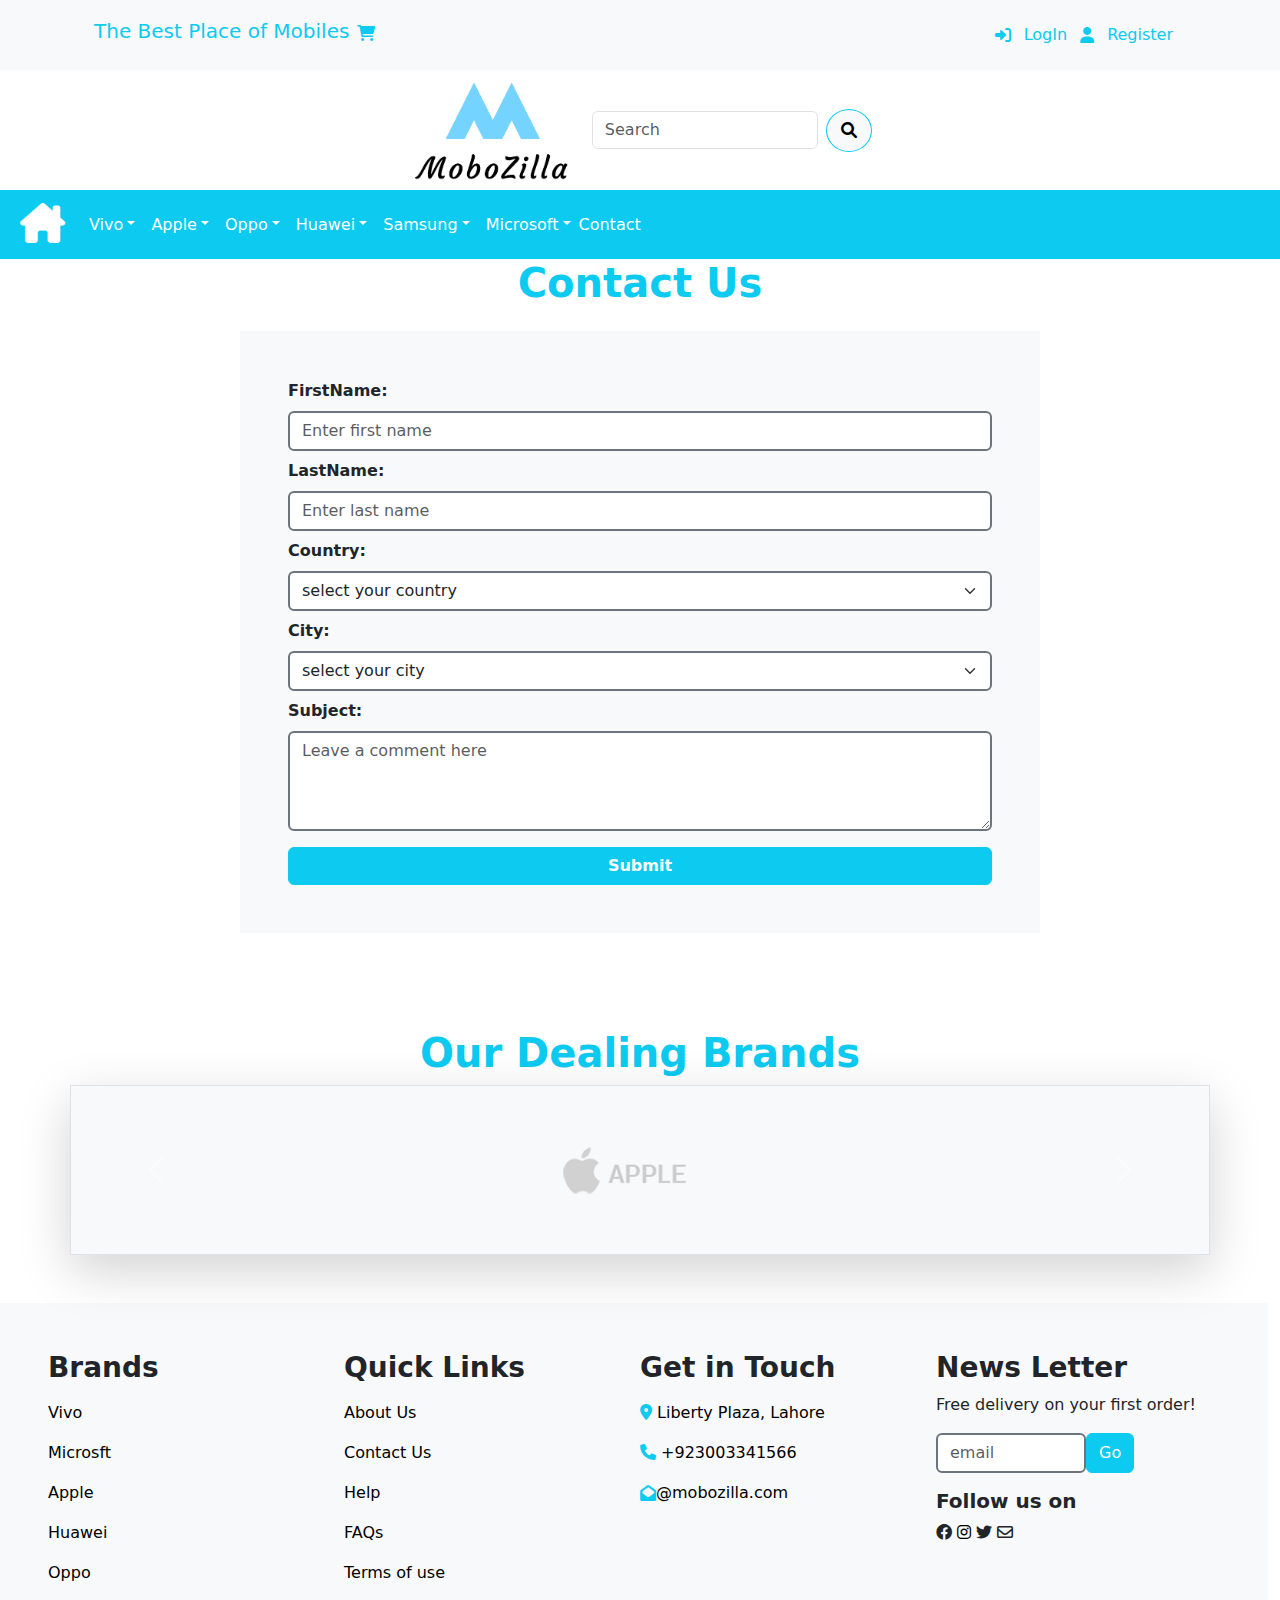
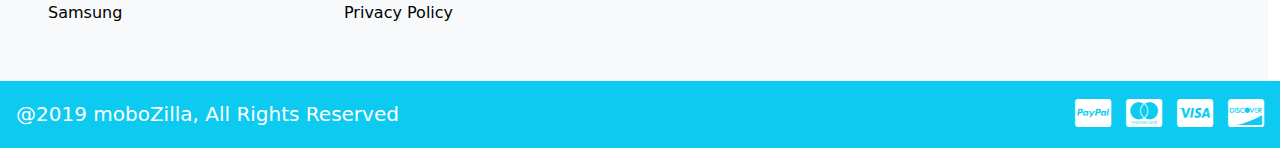
<file: contact.html>
<!DOCTYPE html>
<html lang="en">
<head>
    <meta charset="UTF-8">
    <meta name="viewport" content="width=device-width, initial-scale=1.0">
    <link href="https://cdn.jsdelivr.net/npm/bootstrap@5.3.3/dist/css/bootstrap.min.css" rel="stylesheet" integrity="sha384-QWTKZyjpPEjISv5WaRU9OFeRpok6YctnYmDr5pNlyT2bRjXh0JMhjY6hW+ALEwIH" crossorigin="anonymous"/>
    <link rel="stylesheet" href="https://cdnjs.cloudflare.com/ajax/libs/font-awesome/6.0.0-beta3/css/all.min.css"/>
    <link rel="stylesheet" href="style.css">
    <title>Contact</title>
</head>
<body>

    <!--Top Header -->
    <div class="container-fluid bg-light p-3 d-flex">
      <div class="row container m-auto row-cols-1 row-cols-md-2 ">
      <div class="d-flex align-items-center top-header">
        <h5 class="text-info">The Best Place of Mobiles</h5>
        <i class="fa-solid fa-cart-shopping text-info mb-1 ms-2"></i>
      </div>

      <!-- Login Form -->
      <div class="d-flex align-items-center justify-content-end">
        <i class="fa-solid fa-right-to-bracket text-info hide-small"></i>
        <button
          type="button"
          class="btn text-info text-decoration-none hide-small"
          data-bs-toggle="modal"
          data-bs-target="#login_modal">
          LogIn
        </button>
        <!-- Modal -->
        <div
          class="modal fade"
          id="login_modal"
          data-bs-backdrop="static"
          data-bs-keyboard="false"
          tabindex="-1"
          aria-labelledby="staticBackdropLabel"
          aria-hidden="true">
          <div class="modal-dialog">
            <div class="modal-content">
              <div class="modal-header">
                <h1 class="modal-title fs-5" id="staticBackdropLabel">
                  Log In
                </h1>
                <button
                  type="button"
                  class="btn-close"
                  data-bs-dismiss="modal"
                  aria-label="Close"></button>
              </div>
              <!-- img -->
              <div class="modal-body m-auto">
                <img
                  src="./Assets/businessman_863430.png"
                  alt=""
                  style="height: 200px"/>
              </div>
              <!-- inputs -->
              <div class="p-4">
                <form action="">
                  <div class="row">
                    <div class="mb-2">
                      <label for="name" type="text" class="form-label fw-bold">Username:</label>
                      <input
                        type="text"
                        class="form-control form-control-lg border-2 border-secondary"
                        placeholder="Enter Username"/>
                    </div>
                    <div class="mb-2">
                      <label
                        for="Password"
                        type="Password"
                        class="form-label fw-bold">Password:</label>
                      <input
                        type="password"
                        class="form-control form-control-lg border-2 border-secondary"
                        placeholder="Enter Password"/>
                    </div>
                    <!-- Login btn -->
                    <div class="mt-2 p-3  border-6">
                      <button
                        class="btn btn-info text-white w-100">
                        Login
                      </button>
                      <div class="form-check mb-3">
                        <input
                          type="checkbox"
                          class="form-check-input border-2 border-secondary"
                          checked/>
                        <label for="form-check" class="form-check-label"
                          >Remember me</label>
                      </div>
                    </div>
                  </div>
                </form>
              </div>
              <!-- close btn -->
              <div class="modal-footer">
                <button
                  type="button"
                  class="btn btn-danger"
                  data-bs-dismiss="modal">
                  Close
                </button>
              </div>
            </div>
          </div>
        </div>

        <!-- Registration Form -->
        <i class="fa-solid fa-user text-info hide-small"></i><button
          type="button"
          class="btn text-info text-decoration-none hide-small"
          data-bs-toggle="modal"
          data-bs-target="#register_modal">
          Register
        </button>
        <!-- Modal -->
        <div
          class="modal fade"
          id="register_modal"
          data-bs-backdrop="static"
          data-bs-keyboard="false"
          tabindex="-1"
          aria-labelledby="staticBackdropLabel"
          aria-hidden="true">
          <div class="modal-dialog">
            <div class="modal-content">
              <div class="modal-header">
                <h1 class="modal-title fs-5" id="staticBackdropLabel">
                  Registration
                </h1>
                <button
                  type="button"
                  class="btn-close"
                  data-bs-dismiss="modal"
                  aria-label="Close"></button>
              </div>
              <div class="p-4">
                <form action="">
                  <div class="row">
                    <div class="mb-2">
                      <label for="name" type="text" class="form-label fw-bold"
                        >Username:</label>
                      <input
                        type="text"
                        class="form-control form-control-lg border-2 border-secondary"
                        placeholder="Enter Username"/>
                    </div>
                    <div class="mb-2">
                      <label for="email" type="email" class="form-label fw-bold"
                      >Email:</label>
                      <input
                        type="email"
                        class="form-control form-control-lg border-2 border-secondary"
                        placeholder="Enter Email"/>
                    </div>
                    <div class="mb-2">
                      <label
                        for="Password"
                        type="Password"
                        class="form-label fw-bold"
                        >Password:</label>
                      <input
                        type="password"
                        class="form-control form-control-lg border-2 border-secondary"
                        placeholder="Enter Password"/>
                    </div>
                    <div class="mb-2">
                      <label
                        for="Password"
                        type="Password"
                        class="form-label fw-bold"
                        >Repeat Password:</label>
                      <input
                        type="password"
                        class="form-control form-control-lg border-2 border-secondary"
                        placeholder="Enter Password"/>
                    </div>
                    <div class="form-check mx-3 mt-2"> 
                      <input class="form-check-input border-2 border-secondary"  required  type="checkbox" value="" id="invalidCheck2" >
                      <label class="form-check-label" for="invalidCheck2">
                        Agree to terms and conditions
                      </label>
                  </div>
                    <p></p>
                    <!-- Register btn -->
                    <div class="mt-1 p-3 border-6">
                      <button
                        class="btn btn-info text-white w-100">
                        Register
                      </button>
                    </div>
                  </div>
                </form>
              </div>
              <!-- close btn -->
              <div class="modal-footer">
                <button
                  type="button"
                  class="btn btn-danger"
                  data-bs-dismiss="modal"
                >
                  Close
                </button>
              </div>
            </div>
          </div>
        </div>
      </div>
    </div>
    </div>


    <!-- Logo Section -->
    <div class="container d-flex flex-nowrap flex-md-row align-items-center justify-content-center">
      <div class="me-md-3 mb-2 mb-md-0 logo-section">
        <img src="./Assets/logo.png" alt="Logo" style="height: 120px;" class="img-fluid"/>
      </div>
      <div class="d-flex flex-nowrap align-items-center">
        <input type="text" placeholder="Search" class="form-control w-100 w-md-auto logo-section" style="max-width: 500px;"/>
        <button class="border py-2 border-info bg-light rounded-circle ms-2 logo-section" type="button">
          <i class="fa-solid fa-magnifying-glass px-2 py-1 logo-section"></i>
        </button>
      </div>
    </div>
    
    
    

    <!-- Navbar -->
    <nav class="navbar navbar-expand-md bg-info p-2 sticky-top">
      <div class="container-fluid">
        <img src="./Assets/logo.png" alt="Logo" style="height: 50px;" class="img-fluid nav-logo align-items-center mt-0"/>
        <a href="#" class="navbar-brand">
          <i class="fa-solid fa-2x fa-house-chimney text-white nav-icon"></i>
        </a>
        <button class="navbar-toggler" type="button" data-bs-toggle="collapse" data-bs-target="#navbarNavDropdown" aria-controls="navbarNavDropdown" aria-expanded="false" aria-label="Toggle navigation">
          <span class="navbar-toggler-icon text-black"></span>
        </button>
        <div class="collapse navbar-collapse" id="navbarNavDropdown">
          <ul class="navbar-nav">
            <li class="nav-item dropdown">
              <a href="" class="nav-link dropdown-toggle text-white" role="button" data-bs-toggle="dropdown" aria-expanded="false">Vivo</a>
              <ul class="dropdown-menu">
                <li><a class="dropdown-item d-flex g-3" href="#">Vivo v9 <span class="bg-danger text-white w-15 ms-2 p-1">new</span> </a></li>
                <li><a class="dropdown-item d-flex g-3" href="#">Vivo v5 <span class="bg-danger text-white w-15 ms-2 p-1">new</span> </a></li>
                <li><a class="dropdown-item d-flex g-3" href="#">Vivo x9 <span class="bg-danger text-white w-15 ms-2 p-1">new</span> </a></li>
                <li><a href="vivo.html" class="dropdown-item d-flex g-3" href="#">Read More... </a></li>
              </ul>
            </li>
            <li class="nav-item dropdown">
              <a href="" class="nav-link dropdown-toggle text-white" role="button" data-bs-toggle="dropdown" aria-expanded="false">Apple</a>
              <ul class="dropdown-menu">
                <li><a class="dropdown-item d-flex g-3" href="#">Iphone Xr <span class="bg-danger text-white w-15 ms-2 p-1">new</span> </a></li>
                <li><a class="dropdown-item d-flex g-3" href="#">Iphone Xs <span class="bg-danger text-white w-15 ms-2 p-1">new</span> </a></li>
                <li><a class="dropdown-item d-flex g-3" href="#">Iphone 11<span class="bg-danger text-white w-15 ms-2 p-1" >new</span> </a></li>
                <li><a href="iphone.html" class="dropdown-item d-flex g-3" href="#">Read More... </a></li>
              </ul>
            </li>
            <li class="nav-item dropdown">
              <a href="" class="nav-link dropdown-toggle text-white" role="button" data-bs-toggle="dropdown" aria-expanded="false">Oppo</a>
              <ul class="dropdown-menu">
                <li><a class="dropdown-item d-flex g-3" href="#">Oppo a3 <span class="bg-danger text-white w-15 ms-2 p-1">new</span> </a></li>
                <li><a class="dropdown-item d-flex g-3" href="#">Oppo a5 <span class="bg-danger text-white w-15 ms-2 p-1">new</span> </a></li>
                <li><a class="dropdown-item d-flex g-3" href="#">Oppo a1 <span class="bg-danger text-white w-15 ms-2 p-1">new</span> </a></li>
                <li><a href="oppo.html" class="dropdown-item d-flex g-3" href="#">Read More... </a></li>
              </ul>
            </li>
            <li class="nav-item dropdown">
              <a href="" class="nav-link dropdown-toggle text-white" role="button" data-bs-toggle="dropdown" aria-expanded="false">Huawei</a>
              <ul class="dropdown-menu">
                <li><a class="dropdown-item d-flex g-3" href="#">Huawei y7 <span class="bg-danger text-white w-15 ms-2 p-1">new</span> </a></li>
                <li><a class="dropdown-item d-flex g-3" href="#">Huawei y9 <span class="bg-danger text-white w-15 ms-2 p-1">new</span> </a></li>
                <li><a class="dropdown-item d-flex g-3" href="#">Huawei y5 <span class="bg-danger text-white w-15 ms-2 p-1">new</span> </a></li>
                <li><a href="huawei.html" class="dropdown-item d-flex g-3" href="#">Read More... </a></li>
              </ul>
            </li>
            <li class="nav-item dropdown">
              <a href="" class="nav-link dropdown-toggle text-white" role="button" data-bs-toggle="dropdown" aria-expanded="false">Samsung</a>
              <ul class="dropdown-menu">
                <li><a class="dropdown-item d-flex g-3" href="#">Galaexy j6 <span class="bg-danger text-white w-15 ms-2 p-1">new</span> </a></li>
                <li><a class="dropdown-item d-flex g-3" href="#">Galaexy j9 <span class="bg-danger text-white w-15 ms-2 p-1">new</span> </a></li>
                <li><a class="dropdown-item d-flex g-3" href="#">Galaexy j7 <span class="bg-danger text-white w-15 ms-2 p-1">new</span> </a></li>
                <li><a href="samsung.html" class="dropdown-item d-flex g-3" href="#">Read More... </a></li>
              </ul>
            </li>
            <li class="nav-item dropdown">
              <a href="" class="nav-link dropdown-toggle text-white" role="button" data-bs-toggle="dropdown" aria-expanded="false">Microsoft</a>
              <ul class="dropdown-menu">
                <li><a class="dropdown-item d-flex g-3" href="#">Lumia-430 <span class="bg-danger text-white w-15 ms-2 p-1">new</span> </a></li>
                <li><a class="dropdown-item d-flex g-3" href="#">Lumia-535 <span class="bg-danger text-white w-15 ms-2 p-1">new</span> </a></li>
                <li><a class="dropdown-item d-flex g-3" href="#">Lumia-540 <span class="bg-danger text-white w-15 ms-2 p-1">new</span> </a></li>
                <li><a href="microsoft.html" class="dropdown-item d-flex g-3" href="#">Read More... </a></li>
              </ul>
            </li>
            <li class="nav-item mt-2">
              <a href="contact.html" role="button" class="text-decoration-none text-white">Contact</a>
            </li>
            <li class="nav-item">
              <a href="" class="nav-link  text-white" role="button" data-bs-toggle="dropdown" aria-expanded="false">
              <i class="fa-solid fa-right-to-bracket text-white show-nav"></i>
              <button
              type="button"
              class="btn text-white text-decoration-none show-nav"
              data-bs-toggle="modal"
              data-bs-target="#login_modal">
              LogIn
              </button>
            </a>
            </li>
            <li class="nav-item">
              <a href="" class="nav-link text-white" role="button" data-bs-toggle="dropdown" aria-expanded="false">
                <i class="fa-solid fa-user text-white show-nav"></i>
                <button
                type="button"
                class="btn text-white text-decoration-none show-nav"
                data-bs-toggle="modal"
                data-bs-target="#register_modal">
                Register
                </button>
              </a>  
            </li>
        </ul>
        </div>
      </div>
    </nav>

    <!-- Contact -->
    <h1 class="text-info fw-bold text-center">Contact Us</h1> 
    <div class="container-fluid mt-2 d-flex flex-wrap align-items-center justify-content-center">
        <div class="form-container mt-3 bg-light m-5 p-5" style="width: 100%; max-width: 800px;">
            <div class="mb-2">
                <label for="name" type="text" class="form-label fw-bold">FirstName:</label> 
                <input
                  type="text"
                  class="form-control form-control-md border-2 border-secondary contact-input"
                  placeholder="Enter first name"/>
              </div>
            <div class="mb-2">
                <label for="name" type="text" class="form-label fw-bold">LastName:</label>
                <input
                  type="text"
                  class="form-control form-control-md border-2 border-secondary contact-input"
                  placeholder="Enter last name"/>
              </div>
            <div class="mb-2">
                <label for="name" type="text" class="form-label fw-bold">Country:</label>
                <select class="form-select border-2 border-secondary contact-input" aria-label="Default select example">
                  <option selected>select your country</option>
                  <option value="1">Pakistan</option>
                  <option value="2">India</option>
                  <option value="3">China</option>
                </select>
              </div>
            <div class="mb-2">
                <label for="name" type="text" class="form-label fw-bold" >City:</label>
                <select class="form-select border-2 border-secondary contact-input" aria-label="Default select example">
                  <option selected>select your city</option>
                  <option value="1">Lahore</option>
                  <option value="2">Multan</option>
                  <option value="3">Islamabad</option>
                </select>
              </div>
            <div class="mb-2">
                <label for="name" type="text" class="form-label fw-bold" >Subject:</label>
                <textarea class="form-control border-2 border-secondary contact-input" placeholder="Leave a comment here" id="floatingTextarea2" style="height: 100px;"></textarea>
              </div>
              <button type="submit" class="btn btn-info mt-2 text-white fw-bold w-100">Submit</button>
        </div>
    </div>

    <!-- Brands Slider -->
   <div class="text-center">
    <h1 class="text-center fw-bolder mt-5 text-info">Our Dealing Brands</h1>
    <div id="carouselExample" class="carousel slide container bg-light border border-1 shadow-lg p-4" data-bs-ride="carousel" data-bs-interval="2000">
      <div class="carousel-inner">
        <div class="carousel-item active">
          <img src="./Assets/Brand Logos/Apple.png" class=" text-center" alt="Image 1">
        </div>
        <div class="carousel-item">
          <img src="./Assets/Brand Logos/Huawei.png" class=" text-center" alt="Image 2">
        </div>
        <div class="carousel-item">
          <img src="./Assets/Brand Logos/Microsoft.png" class=" text-center" alt="Image 3">
        </div>
        <div class="carousel-item">
          <img src="./Assets/Brand Logos/Oppo.png" class=" text-center" alt="Image 4">
        </div>
        <div class="carousel-item">
          <img src="./Assets/Brand Logos/Samsung.png" class=" text-center" alt="Image 4">
        </div>
        <div class="carousel-item">
          <img src="./Assets/Brand Logos/Vivo.png" class=" text-center" alt="Image 4">
        </div>
      </div>
      <button class="carousel-control-prev" type="button" data-bs-target="#carouselExample" data-bs-slide="prev">
        <span class="carousel-control-prev-icon" aria-hidden="true"></span>
        <span class="visually-hidden">Previous</span>
      </button>
      <button class="carousel-control-next" type="button" data-bs-target="#carouselExample" data-bs-slide="next">
        <span class="carousel-control-next-icon" aria-hidden="true"></span>
        <span class="visually-hidden">Next</span>
      </button>
    </div>
   </div>

   <!-- Footer -->
   <div class="container-fluid bg-light justify-content-center row row-cols-1 mt-5 p-5 row-cols-md-4">
    <div class="col h-100">
        <div class="card-subtitle d-flex flex-column">
          <h3 class="fw-bold">Brands</h3>  
          <a href="" class="text-decoration-none py-2 text-black">Vivo</a>
          <a href="" class="text-decoration-none py-2 text-black">Microsft</a>
          <a href="" class="text-decoration-none py-2 text-black">Apple</a>
          <a href="" class="text-decoration-none py-2 text-black">Huawei</a>
          <a href="" class="text-decoration-none py-2 text-black">Oppo</a>
          <a href="" class="text-decoration-none py-2 text-black">Samsung</a>
        </div>
    </div>
    <div class="col h-100">
        <div class="card-subtitle d-flex flex-column">
          <h3 class="fw-bold">Quick Links</h3>  
          <a href="" class="text-decoration-none py-2 text-black">About Us</a>
          <a href="contact.html" class="text-decoration-none py-2 text-black">Contact Us</a>
          <a href="" class="text-decoration-none py-2 text-black">Help</a>
          <a href="" class="text-decoration-none py-2 text-black">FAQs</a>
          <a href="" class="text-decoration-none py-2 text-black">Terms of use </a>
          <a href="" class="text-decoration-none py-2 text-black">Privacy Policy</a>
        </div>
    </div>
    <div class="col h-100">
        <div class="card-subtitle d-flex flex-column">
          <h3 class="fw-bold">Get in Touch</h3>  
          <a href="" class="text-decoration-none py-2 text-black"><i class="fa-solid fa-location-dot text-info"></i> Liberty Plaza, Lahore</a>
          <a href="contact.html" class="text-decoration-none py-2 text-black"><i class="fa-solid fa-phone text-info"></i> +923003341566</a>
          <a href="" class="text-decoration-none py-2 text-black d-md-flex align-items-center"><i class="fa-solid fa-envelope-open text-info"></i>@mobozilla.com</a>
        </div>
    </div>
    <div class="col h-100">
        <div class="card-subtitle d-flex flex-column">
          <h3 class="fw-bold">News Letter</h3>  
          <p>Free delivery on your first order!</p>
          <div class="d-flex">
            <input
                    type="email"
                    class="form-control form-control-md border-2 border-secondary"
                    style="width: 150px;"
                    placeholder="email"/>
            <button class="btn btn-info text-white">Go</button>
          </div>
          <div class="mt-3">
            <h5 class="fw-bold">Follow us on</h5>
            <div>
              <i class="fa-brands fa-facebook"></i>
              <i class="fa-brands fa-instagram text-black"></i>
              <i class="fa-brands fa-twitter"></i>
              <i class="fa-regular fa-envelope"></i>
            </div>
          </div>
        </div>
    </div>
  </div>
  <div class="container-fluid bg-info d-flex flex-column flex-sm-row flex-md-row align-items-center justify-content-between p-3">
    <h5 class="text-white footer-text">@2019 moboZilla, All Rights Reserved</h5>
    <div class="footer-icons">
      <i class="fa-brands fa-2x fa-cc-paypal text-white"></i>
      <i class="fa-brands fa-2x fa-cc-mastercard text-white"></i>
      <i class="fa-brands fa-2x fa-cc-visa text-white"></i>
      <i class="fa-brands fa-2x fa-cc-discover text-white"></i>
    </div>
  </div>


</body>
<script src="https://cdn.jsdelivr.net/npm/@popperjs/core@2.11.8/dist/umd/popper.min.js" integrity="sha384-I7E8VVD/ismYTF4hNIPjVp/Zjvgyol6VFvRkX/vR+Vc4jQkC+hVqc2pM8ODewa9r" crossorigin="anonymous"></script>
<script src="https://cdn.jsdelivr.net/npm/bootstrap@5.3.3/dist/js/bootstrap.min.js" integrity="sha384-0pUGZvbkm6XF6gxjEnlmuGrJXVbNuzT9qBBavbLwCsOGabYfZo0T0to5eqruptLy" crossorigin="anonymous"></script>
</html>
</file>
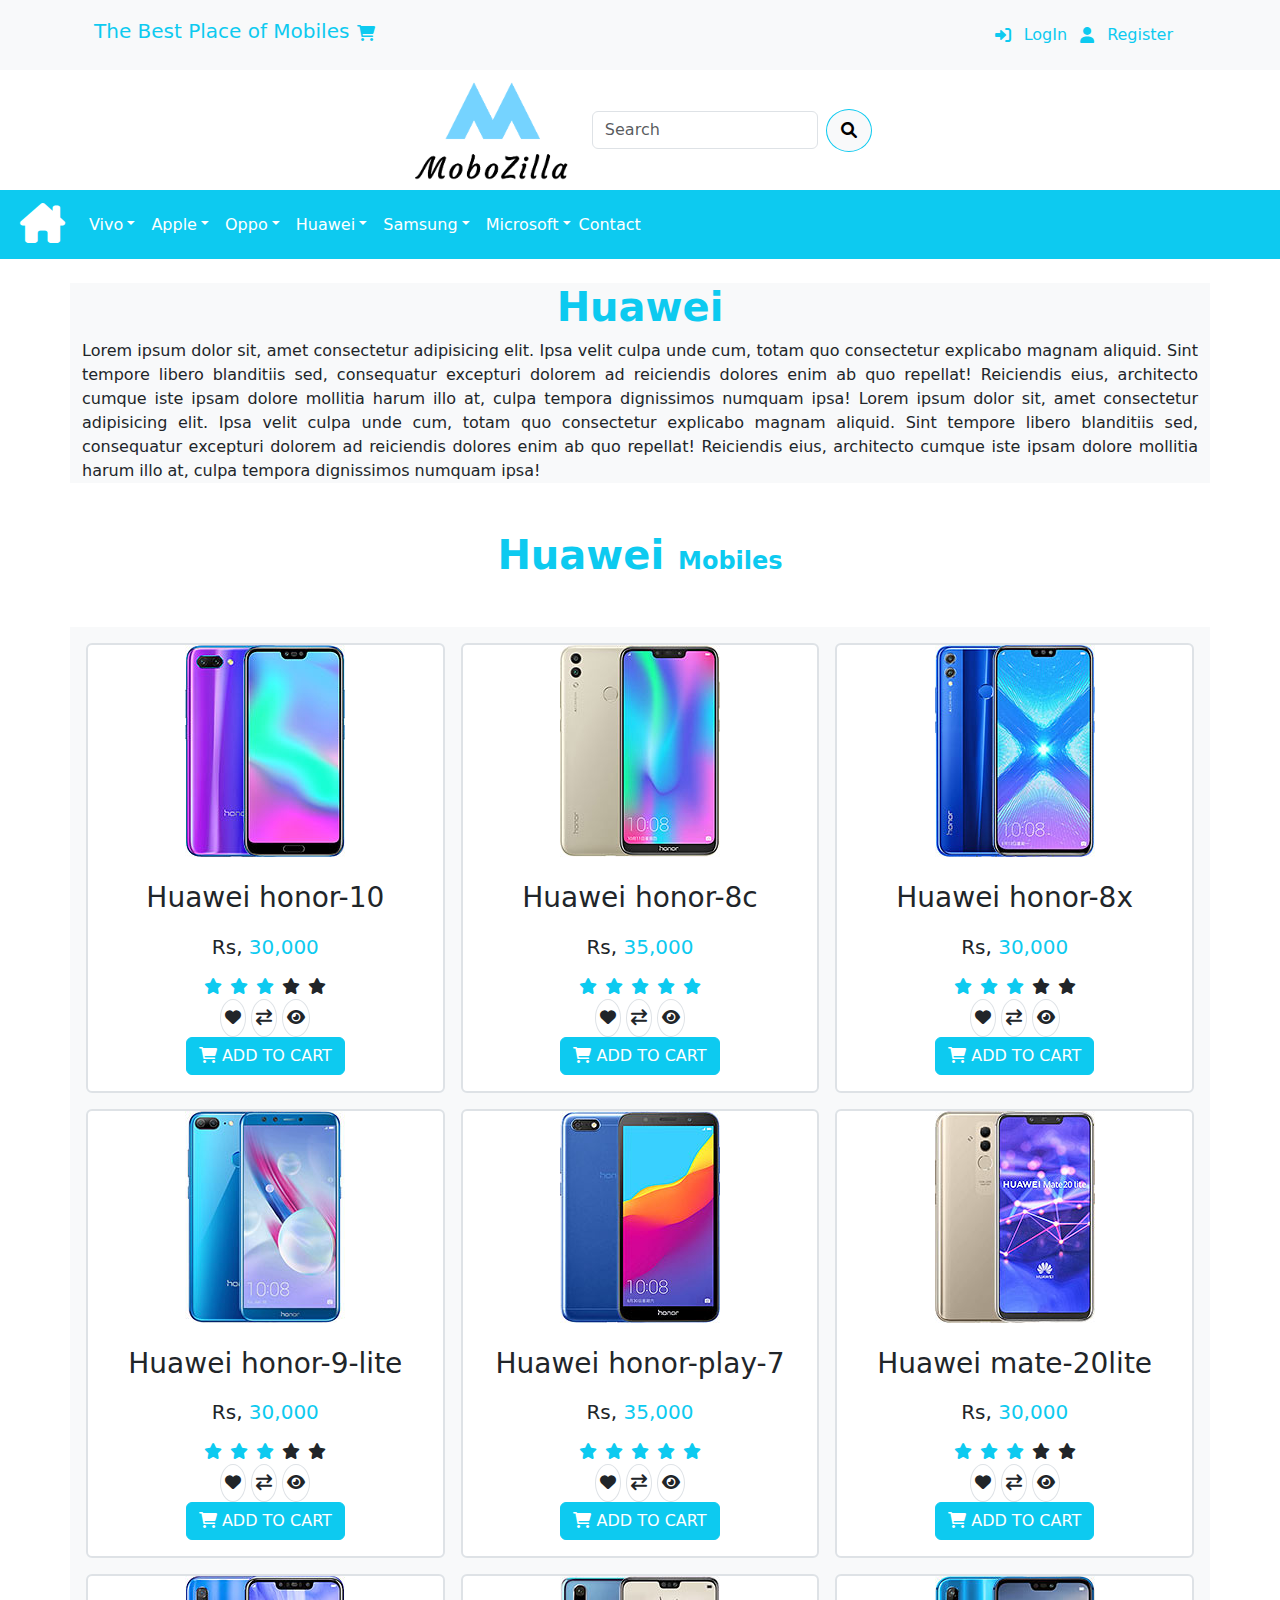
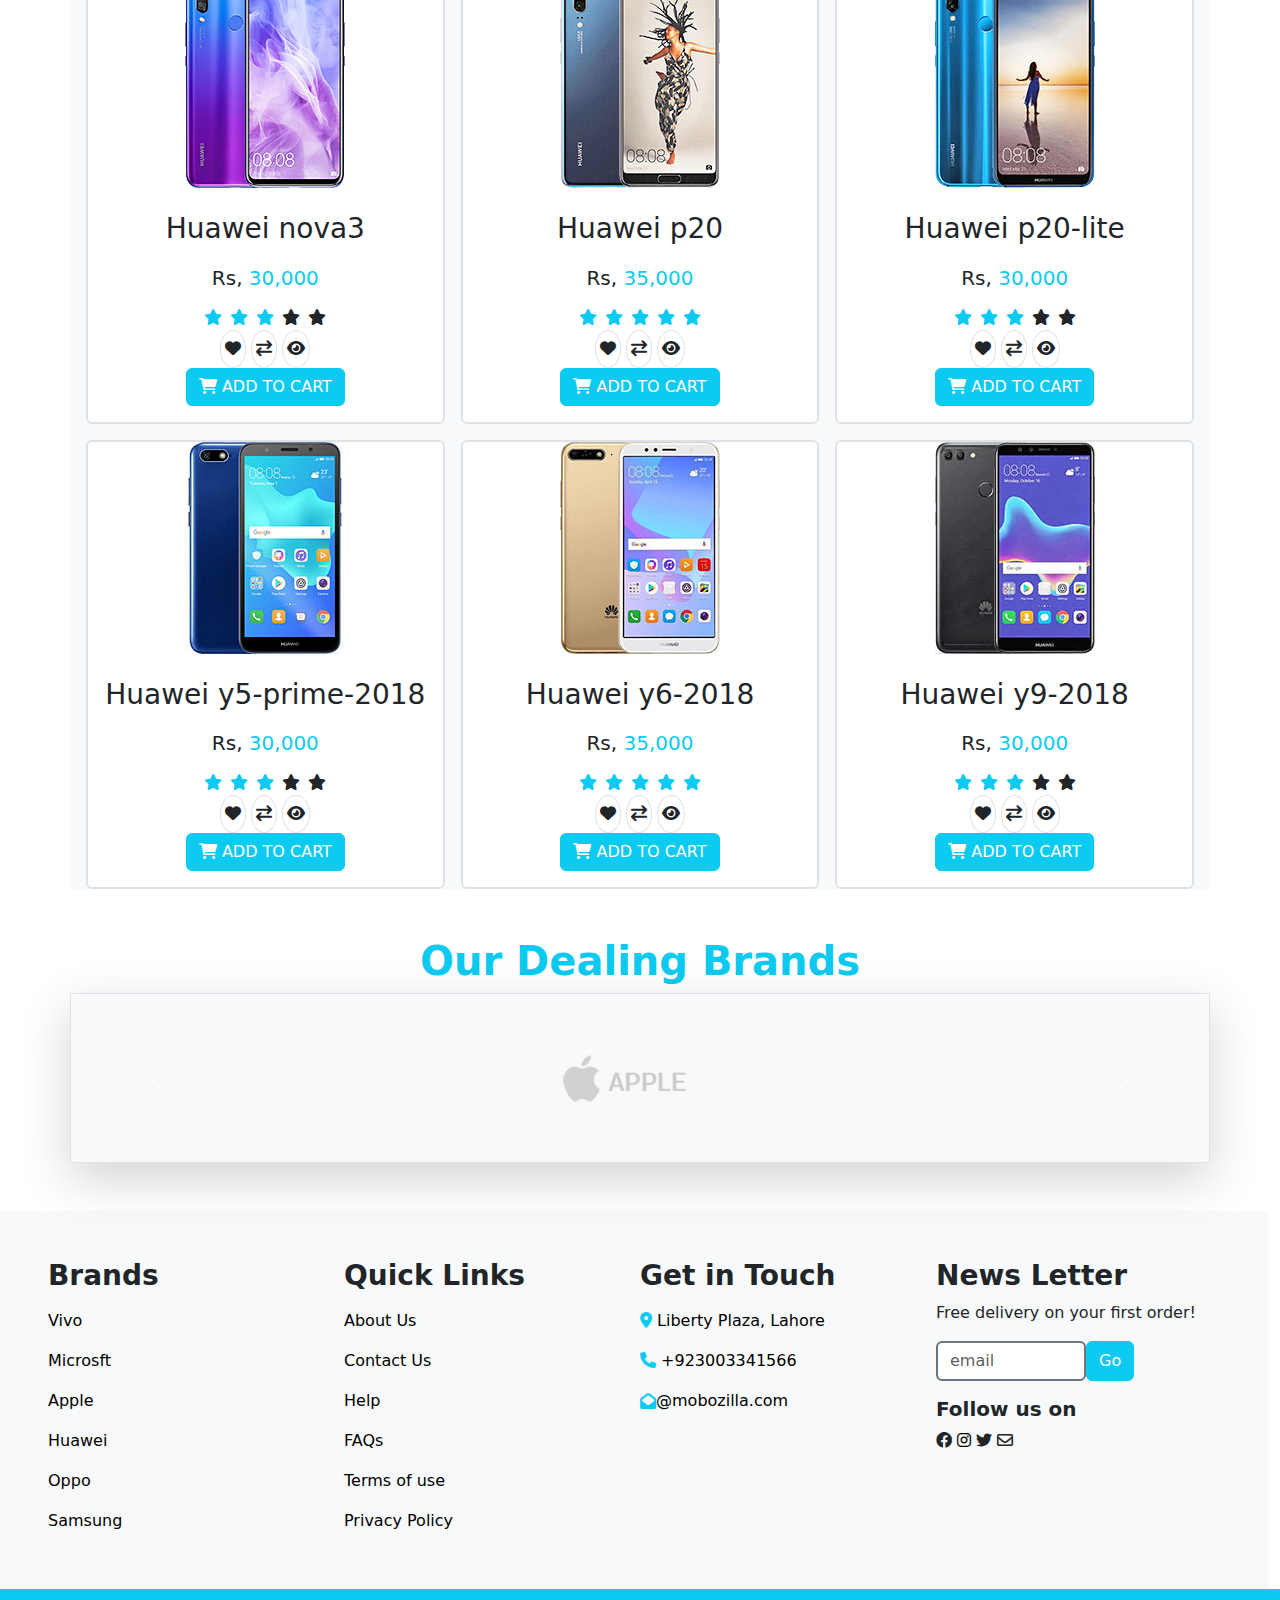
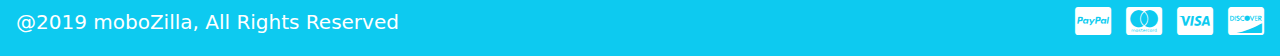
<file: huawei.html>
<!DOCTYPE html>
<html lang="en">
<head>
    <meta charset="UTF-8">
    <meta name="viewport" content="width=device-width, initial-scale=1.0">
    <link href="https://cdn.jsdelivr.net/npm/bootstrap@5.3.3/dist/css/bootstrap.min.css" rel="stylesheet" integrity="sha384-QWTKZyjpPEjISv5WaRU9OFeRpok6YctnYmDr5pNlyT2bRjXh0JMhjY6hW+ALEwIH" crossorigin="anonymous">
    <link rel="stylesheet" href="https://cdnjs.cloudflare.com/ajax/libs/font-awesome/6.0.0-beta3/css/all.min.css"/>
    <link rel="stylesheet" href="style.css">
    <title>Huawei</title>
</head>
<body>

  <!--Top Header -->
  <div class="container-fluid bg-light p-3 d-flex">
    <div class="row container m-auto row-cols-1 row-cols-md-2 ">
    <div class="d-flex align-items-center top-header">
      <h5 class="text-info">The Best Place of Mobiles</h5>
      <i class="fa-solid fa-cart-shopping text-info mb-1 ms-2"></i>
    </div>

    <!-- Login Form -->
    <div class="d-flex align-items-center justify-content-end">
      <i class="fa-solid fa-right-to-bracket text-info hide-small"></i>
      <button
        type="button"
        class="btn text-info text-decoration-none hide-small"
        data-bs-toggle="modal"
        data-bs-target="#login_modal">
        LogIn
      </button>
      <!-- Modal -->
      <div
        class="modal fade"
        id="login_modal"
        data-bs-backdrop="static"
        data-bs-keyboard="false"
        tabindex="-1"
        aria-labelledby="staticBackdropLabel"
        aria-hidden="true">
        <div class="modal-dialog">
          <div class="modal-content">
            <div class="modal-header">
              <h1 class="modal-title fs-5" id="staticBackdropLabel">
                Log In
              </h1>
              <button
                type="button"
                class="btn-close"
                data-bs-dismiss="modal"
                aria-label="Close"></button>
            </div>
            <!-- img -->
            <div class="modal-body m-auto">
              <img
                src="./Assets/businessman_863430.png"
                alt=""
                style="height: 200px"/>
            </div>
            <!-- inputs -->
            <div class="p-4">
              <form action="">
                <div class="row">
                  <div class="mb-2">
                    <label for="name" type="text" class="form-label fw-bold">Username:</label>
                    <input
                      type="text"
                      class="form-control form-control-lg border-2 border-secondary"
                      placeholder="Enter Username"/>
                  </div>
                  <div class="mb-2">
                    <label
                      for="Password"
                      type="Password"
                      class="form-label fw-bold">Password:</label>
                    <input
                      type="password"
                      class="form-control form-control-lg border-2 border-secondary"
                      placeholder="Enter Password"/>
                  </div>
                  <!-- Login btn -->
                  <div class="mt-2 p-3  border-6">
                    <button
                      class="btn btn-info text-white w-100">
                      Login
                    </button>
                    <div class="form-check mb-3">
                      <input
                        type="checkbox"
                        class="form-check-input border-2 border-secondary"
                        checked/>
                      <label for="form-check" class="form-check-label"
                        >Remember me</label>
                    </div>
                  </div>
                </div>
              </form>
            </div>
            <!-- close btn -->
            <div class="modal-footer">
              <button
                type="button"
                class="btn btn-danger"
                data-bs-dismiss="modal">
                Close
              </button>
            </div>
          </div>
        </div>
      </div>

      <!-- Registration Form -->
      <i class="fa-solid fa-user text-info hide-small"></i><button
        type="button"
        class="btn text-info text-decoration-none hide-small"
        data-bs-toggle="modal"
        data-bs-target="#register_modal">
        Register
      </button>
      <!-- Modal -->
      <div
        class="modal fade"
        id="register_modal"
        data-bs-backdrop="static"
        data-bs-keyboard="false"
        tabindex="-1"
        aria-labelledby="staticBackdropLabel"
        aria-hidden="true">
        <div class="modal-dialog">
          <div class="modal-content">
            <div class="modal-header">
              <h1 class="modal-title fs-5" id="staticBackdropLabel">
                Registration
              </h1>
              <button
                type="button"
                class="btn-close"
                data-bs-dismiss="modal"
                aria-label="Close"></button>
            </div>
            <div class="p-4">
              <form action="">
                <div class="row">
                  <div class="mb-2">
                    <label for="name" type="text" class="form-label fw-bold"
                      >Username:</label>
                    <input
                      type="text"
                      class="form-control form-control-lg border-2 border-secondary"
                      placeholder="Enter Username"/>
                  </div>
                  <div class="mb-2">
                    <label for="email" type="email" class="form-label fw-bold"
                    >Email:</label>
                    <input
                      type="email"
                      class="form-control form-control-lg border-2 border-secondary"
                      placeholder="Enter Email"/>
                  </div>
                  <div class="mb-2">
                    <label
                      for="Password"
                      type="Password"
                      class="form-label fw-bold"
                      >Password:</label>
                    <input
                      type="password"
                      class="form-control form-control-lg border-2 border-secondary"
                      placeholder="Enter Password"/>
                  </div>
                  <div class="mb-2">
                    <label
                      for="Password"
                      type="Password"
                      class="form-label fw-bold"
                      >Repeat Password:</label>
                    <input
                      type="password"
                      class="form-control form-control-lg border-2 border-secondary"
                      placeholder="Enter Password"/>
                  </div>
                  <div class="form-check mx-3 mt-2"> 
                    <input class="form-check-input border-2 border-secondary"  required  type="checkbox" value="" id="invalidCheck2" >
                    <label class="form-check-label" for="invalidCheck2">
                      Agree to terms and conditions
                    </label>
                </div>
                  <p></p>
                  <!-- Register btn -->
                  <div class="mt-1 p-3 border-6">
                    <button
                      class="btn btn-info text-white w-100">
                      Register
                    </button>
                  </div>
                </div>
              </form>
            </div>
            <!-- close btn -->
            <div class="modal-footer">
              <button
                type="button"
                class="btn btn-danger"
                data-bs-dismiss="modal"
              >
                Close
              </button>
            </div>
          </div>
        </div>
      </div>
    </div>
  </div>
  </div>


  <!-- Logo Section -->
  <div class="container d-flex flex-nowrap flex-md-row align-items-center justify-content-center">
    <div class="me-md-3 mb-2 mb-md-0 logo-section">
      <img src="./Assets/logo.png" alt="Logo" style="height: 120px;" class="img-fluid"/>
    </div>
    <div class="d-flex flex-nowrap align-items-center">
      <input type="text" placeholder="Search" class="form-control w-100 w-md-auto logo-section" style="max-width: 500px;"/>
      <button class="border py-2 border-info bg-light rounded-circle ms-2 logo-section" type="button">
        <i class="fa-solid fa-magnifying-glass px-2 py-1 logo-section"></i>
      </button>
    </div>
  </div>
  
  
  

  <!-- Navbar -->
  <nav class="navbar navbar-expand-md bg-info p-2 sticky-top">
    <div class="container-fluid">
      <img src="./Assets/logo.png" alt="Logo" style="height: 50px;" class="img-fluid nav-logo align-items-center mt-0"/>
      <a href="#" class="navbar-brand">
        <i class="fa-solid fa-2x fa-house-chimney text-white nav-icon"></i>
      </a>
      <button class="navbar-toggler" type="button" data-bs-toggle="collapse" data-bs-target="#navbarNavDropdown" aria-controls="navbarNavDropdown" aria-expanded="false" aria-label="Toggle navigation">
        <span class="navbar-toggler-icon text-black"></span>
      </button>
      <div class="collapse navbar-collapse" id="navbarNavDropdown">
        <ul class="navbar-nav">
          <li class="nav-item dropdown">
            <a href="" class="nav-link dropdown-toggle text-white" role="button" data-bs-toggle="dropdown" aria-expanded="false">Vivo</a>
            <ul class="dropdown-menu">
              <li><a class="dropdown-item d-flex g-3" href="#">Vivo v9 <span class="bg-danger text-white w-15 ms-2 p-1">new</span> </a></li>
              <li><a class="dropdown-item d-flex g-3" href="#">Vivo v5 <span class="bg-danger text-white w-15 ms-2 p-1">new</span> </a></li>
              <li><a class="dropdown-item d-flex g-3" href="#">Vivo x9 <span class="bg-danger text-white w-15 ms-2 p-1">new</span> </a></li>
              <li><a href="vivo.html" class="dropdown-item d-flex g-3" href="#">Read More... </a></li>
            </ul>
          </li>
          <li class="nav-item dropdown">
            <a href="" class="nav-link dropdown-toggle text-white" role="button" data-bs-toggle="dropdown" aria-expanded="false">Apple</a>
            <ul class="dropdown-menu">
              <li><a class="dropdown-item d-flex g-3" href="#">Iphone Xr <span class="bg-danger text-white w-15 ms-2 p-1">new</span> </a></li>
              <li><a class="dropdown-item d-flex g-3" href="#">Iphone Xs <span class="bg-danger text-white w-15 ms-2 p-1">new</span> </a></li>
              <li><a class="dropdown-item d-flex g-3" href="#">Iphone 11<span class="bg-danger text-white w-15 ms-2 p-1" >new</span> </a></li>
              <li><a href="iphone.html" class="dropdown-item d-flex g-3" href="#">Read More... </a></li>
            </ul>
          </li>
          <li class="nav-item dropdown">
            <a href="" class="nav-link dropdown-toggle text-white" role="button" data-bs-toggle="dropdown" aria-expanded="false">Oppo</a>
            <ul class="dropdown-menu">
              <li><a class="dropdown-item d-flex g-3" href="#">Oppo a3 <span class="bg-danger text-white w-15 ms-2 p-1">new</span> </a></li>
              <li><a class="dropdown-item d-flex g-3" href="#">Oppo a5 <span class="bg-danger text-white w-15 ms-2 p-1">new</span> </a></li>
              <li><a class="dropdown-item d-flex g-3" href="#">Oppo a1 <span class="bg-danger text-white w-15 ms-2 p-1">new</span> </a></li>
              <li><a href="oppo.html" class="dropdown-item d-flex g-3" href="#">Read More... </a></li>
            </ul>
          </li>
          <li class="nav-item dropdown">
            <a href="" class="nav-link dropdown-toggle text-white" role="button" data-bs-toggle="dropdown" aria-expanded="false">Huawei</a>
            <ul class="dropdown-menu">
              <li><a class="dropdown-item d-flex g-3" href="#">Huawei y7 <span class="bg-danger text-white w-15 ms-2 p-1">new</span> </a></li>
              <li><a class="dropdown-item d-flex g-3" href="#">Huawei y9 <span class="bg-danger text-white w-15 ms-2 p-1">new</span> </a></li>
              <li><a class="dropdown-item d-flex g-3" href="#">Huawei y5 <span class="bg-danger text-white w-15 ms-2 p-1">new</span> </a></li>
              <li><a href="huawei.html" class="dropdown-item d-flex g-3" href="#">Read More... </a></li>
            </ul>
          </li>
          <li class="nav-item dropdown">
            <a href="" class="nav-link dropdown-toggle text-white" role="button" data-bs-toggle="dropdown" aria-expanded="false">Samsung</a>
            <ul class="dropdown-menu">
              <li><a class="dropdown-item d-flex g-3" href="#">Galaexy j6 <span class="bg-danger text-white w-15 ms-2 p-1">new</span> </a></li>
              <li><a class="dropdown-item d-flex g-3" href="#">Galaexy j9 <span class="bg-danger text-white w-15 ms-2 p-1">new</span> </a></li>
              <li><a class="dropdown-item d-flex g-3" href="#">Galaexy j7 <span class="bg-danger text-white w-15 ms-2 p-1">new</span> </a></li>
              <li><a href="samsung.html" class="dropdown-item d-flex g-3" href="#">Read More... </a></li>
            </ul>
          </li>
          <li class="nav-item dropdown">
            <a href="" class="nav-link dropdown-toggle text-white" role="button" data-bs-toggle="dropdown" aria-expanded="false">Microsoft</a>
            <ul class="dropdown-menu">
              <li><a class="dropdown-item d-flex g-3" href="#">Lumia-430 <span class="bg-danger text-white w-15 ms-2 p-1">new</span> </a></li>
              <li><a class="dropdown-item d-flex g-3" href="#">Lumia-535 <span class="bg-danger text-white w-15 ms-2 p-1">new</span> </a></li>
              <li><a class="dropdown-item d-flex g-3" href="#">Lumia-540 <span class="bg-danger text-white w-15 ms-2 p-1">new</span> </a></li>
              <li><a href="microsoft.html" class="dropdown-item d-flex g-3" href="#">Read More... </a></li>
            </ul>
          </li>
          <li class="nav-item mt-2">
            <a href="contact.html" role="button" class="text-decoration-none text-white">Contact</a>
          </li>
        </ul>
        <ul class="navbar-nav">
          <li class="nav-item">
            <a href="" class="nav-link  text-white" role="button" data-bs-toggle="dropdown" aria-expanded="false">
            <i class="fa-solid fa-right-to-bracket text-white show-nav"></i>
            <button
            type="button"
            class="btn text-white text-decoration-none show-nav"
            data-bs-toggle="modal"
            data-bs-target="#login_modal">
            LogIn
            </button>
            </a>
          </li>
          <li class="nav-item">
            <a href="" class="nav-link  text-white" role="button" data-bs-toggle="dropdown" aria-expanded="false">
              <i class="fa-solid fa-user text-white show-nav"></i>
              <button
              type="button"
              class="btn text-white text-decoration-none show-nav"
              data-bs-toggle="modal"
              data-bs-target="#register_modal">
              Register
              </button>
            </a>
          </li>
        </ul>
      </div>
    </div>
  </nav>

    <div class="container bg-light text-center mt-4">
        <h1 class="text-info fw-bolder fs-1">Huawei</h1>
        <p>Lorem ipsum dolor sit, amet consectetur adipisicing elit. Ipsa velit culpa unde cum, totam quo consectetur explicabo magnam aliquid. Sint tempore libero blanditiis sed, consequatur excepturi dolorem ad reiciendis dolores enim ab quo repellat! Reiciendis eius, architecto cumque iste ipsam dolore mollitia harum illo at, culpa tempora dignissimos numquam ipsa! Lorem ipsum dolor sit, amet consectetur adipisicing elit. Ipsa velit culpa unde cum, totam quo consectetur explicabo magnam aliquid. Sint tempore libero blanditiis sed, consequatur excepturi dolorem ad reiciendis dolores enim ab quo repellat! Reiciendis eius, architecto cumque iste ipsam dolore mollitia harum illo at, culpa tempora dignissimos numquam ipsa!</p>
    </div>
    <h1 class="text-info fw-bolder fs-1 text-center mt-5">Huawei <span class="fs-4">Mobiles</span></h1>
    <div class="container m-auto text-center mt-5 bg-light row row-cols-1 row-cols-lg-3 g-3 row-cols-md-3">
    <!-- Card-1 -->
    <div class="col">
        <div class="card h-100 border border-2 ">
          <a href=""><img src="./Assets/Huawei Mobiles/huawei-honor-10-.jpg" alt=""></a>
          <div class="card-body">
            <h3 class="card-title py-2">Huawei honor-10</h3>
            <h5 class="card-subtitle py-2">Rs, <span class="text-info">30,000</span></h5>
            <p class="text-center px-1 mb-0 pt-2"><i class="fa-solid fa-star text-info px-1"></i><i class="fa-solid fa-star text-info px-1"></i><i class="fa-solid fa-star text-info px-1"></i><i class="fa-solid fa-star px-1"></i><i class="fa-solid fa-star px-1"></i></p>
            <button class="btn my-btn text-center border rounded-circle fw-bold px-1" data-bs-toggle="modal" data-bs-target="#notificationModal"><i class="fa-solid fa-heart"></i></button>
            <button class="btn my-btn text-center border rounded-circle fw-bold px-1"><i class="fa-solid fa-arrow-right-arrow-left" ></i></button>
            <button class="btn my-btn text-center border rounded-circle fw-bold px-1" data-bs-toggle="modal" data-bs-target="#eye_modal"><i class="fa-solid fa-eye"></i></button>
            <div>
              <button class="btn btn-info rounded text-white"data-bs-toggle="modal" data-bs-target="#cartModal"><i class="fa-solid fa-cart-shopping text-white"></i> ADD TO CART</button>
            </div>
          </div>
        </div>
      </div>
      <!-- Card-2 -->
      <div class="col">
        <div class="card h-100 border border-2 ">
          <a href=""><img src="./Assets/Huawei Mobiles/huawei-honor-8c.jpg" alt=""></a>
          <div class="card-body">
            <h3 class="card-title py-2">Huawei honor-8c</h3>
            <h5 class="card-subtitle py-2">Rs, <span class="text-info">35,000</span></h5>
            <p class="text-center px-1 mb-0 pt-2"><i class="fa-solid fa-star text-info px-1"></i><i class="fa-solid fa-star text-info px-1"></i><i class="fa-solid fa-star text-info px-1"></i><i class="fa-solid fa-star px-1 text-info"></i><i class="fa-solid fa-star px-1 text-info"></i></p>
            <button class="btn my-btn text-center border rounded-circle fw-bold px-1" data-bs-toggle="modal" data-bs-target="#notificationModal"><i class="fa-solid fa-heart"></i></button>
            <button class="btn my-btn text-center border rounded-circle fw-bold px-1"><i class="fa-solid fa-arrow-right-arrow-left" ></i></button>
            <button class="btn my-btn text-center border rounded-circle fw-bold px-1" data-bs-toggle="modal" data-bs-target="#eye_modal"><i class="fa-solid fa-eye"></i></button>
            <div>
              <button class="btn btn-info rounded text-white"data-bs-toggle="modal" data-bs-target="#cartModal"><i class="fa-solid fa-cart-shopping text-white"></i> ADD TO CART</button>
            </div>
          </div>
        </div>
      </div>
      <!-- card-3 -->
      <div class="col">
        <div class="card h-100 border border-2 ">
          <a href=""><img src="./Assets/Huawei Mobiles/huawei-honor-8x.jpg" alt=""></a>
          <div class="card-body">
            <h3 class="card-title py-2">Huawei honor-8x</h3>
            <h5 class="card-subtitle py-2">Rs, <span class="text-info">30,000</span></h5>
            <p class="text-center px-1 mb-0 pt-2"><i class="fa-solid fa-star text-info px-1"></i><i class="fa-solid fa-star text-info px-1"></i><i class="fa-solid fa-star text-info px-1"></i><i class="fa-solid fa-star px-1"></i><i class="fa-solid fa-star px-1"></i></p>
            <button class="btn my-btn text-center border rounded-circle fw-bold px-1" data-bs-toggle="modal" data-bs-target="#notificationModal"><i class="fa-solid fa-heart"></i></button>
            <button class="btn my-btn text-center border rounded-circle fw-bold px-1"><i class="fa-solid fa-arrow-right-arrow-left" ></i></button>
            <button class="btn my-btn text-center border rounded-circle fw-bold px-1" data-bs-toggle="modal" data-bs-target="#eye_modal"><i class="fa-solid fa-eye"></i></button>
            <div>
              <button class="btn btn-info rounded text-white"data-bs-toggle="modal" data-bs-target="#cartModal"><i class="fa-solid fa-cart-shopping text-white"></i> ADD TO CART</button>
            </div>
          </div>
        </div>
      </div>
    <!-- Card-4 -->
    <div class="col">
        <div class="card h-100 border border-2 ">
          <a href=""><img src="./Assets/Huawei Mobiles/huawei-honor-9-lite.jpg" alt=""></a>
          <div class="card-body">
            <h3 class="card-title py-2">Huawei honor-9-lite</h3>
            <h5 class="card-subtitle py-2">Rs, <span class="text-info">30,000</span></h5>
            <p class="text-center px-1 mb-0 pt-2"><i class="fa-solid fa-star text-info px-1"></i><i class="fa-solid fa-star text-info px-1"></i><i class="fa-solid fa-star text-info px-1"></i><i class="fa-solid fa-star px-1"></i><i class="fa-solid fa-star px-1"></i></p>
            <button class="btn my-btn text-center border rounded-circle fw-bold px-1" data-bs-toggle="modal" data-bs-target="#notificationModal"><i class="fa-solid fa-heart"></i></button>
            <button class="btn my-btn text-center border rounded-circle fw-bold px-1"><i class="fa-solid fa-arrow-right-arrow-left" ></i></button>
            <button class="btn my-btn text-center border rounded-circle fw-bold px-1" data-bs-toggle="modal" data-bs-target="#eye_modal"><i class="fa-solid fa-eye"></i></button>
            <div>
              <button class="btn btn-info rounded text-white"data-bs-toggle="modal" data-bs-target="#cartModal"><i class="fa-solid fa-cart-shopping text-white"></i> ADD TO CART</button>
            </div>
          </div>
        </div>
      </div>
      <!-- Card-5 -->
      <div class="col">
        <div class="card h-100 border border-2 ">
          <a href=""><img src="./Assets/Huawei Mobiles/huawei-honor-play-7.jpg" alt=""></a>
          <div class="card-body">
            <h3 class="card-title py-2">Huawei honor-play-7</h3>
            <h5 class="card-subtitle py-2">Rs, <span class="text-info">35,000</span></h5>
            <p class="text-center px-1 mb-0 pt-2"><i class="fa-solid fa-star text-info px-1"></i><i class="fa-solid fa-star text-info px-1"></i><i class="fa-solid fa-star text-info px-1"></i><i class="fa-solid fa-star px-1 text-info"></i><i class="fa-solid fa-star px-1 text-info"></i></p>
            <button class="btn my-btn text-center border rounded-circle fw-bold px-1" data-bs-toggle="modal" data-bs-target="#notificationModal"><i class="fa-solid fa-heart"></i></button>
            <button class="btn my-btn text-center border rounded-circle fw-bold px-1"><i class="fa-solid fa-arrow-right-arrow-left" ></i></button>
            <button class="btn my-btn text-center border rounded-circle fw-bold px-1" data-bs-toggle="modal" data-bs-target="#eye_modal"><i class="fa-solid fa-eye"></i></button>
            <div>
              <button class="btn btn-info rounded text-white"data-bs-toggle="modal" data-bs-target="#cartModal"><i class="fa-solid fa-cart-shopping text-white"></i> ADD TO CART</button>
            </div>
          </div>
        </div>
      </div>
      <!-- card-6 -->
      <div class="col">
        <div class="card h-100 border border-2 ">
          <a href=""><img src="./Assets/Huawei Mobiles/huawei-mate-20-lite-r1.jpg" alt=""></a>
          <div class="card-body">
            <h3 class="card-title py-2">Huawei mate-20lite</h3>
            <h5 class="card-subtitle py-2">Rs, <span class="text-info">30,000</span></h5>
            <p class="text-center px-1 mb-0 pt-2"><i class="fa-solid fa-star text-info px-1"></i><i class="fa-solid fa-star text-info px-1"></i><i class="fa-solid fa-star text-info px-1"></i><i class="fa-solid fa-star px-1"></i><i class="fa-solid fa-star px-1"></i></p>
            <button class="btn my-btn text-center border rounded-circle fw-bold px-1" data-bs-toggle="modal" data-bs-target="#notificationModal"><i class="fa-solid fa-heart"></i></button>
            <button class="btn my-btn text-center border rounded-circle fw-bold px-1"><i class="fa-solid fa-arrow-right-arrow-left" ></i></button>
            <button class="btn my-btn text-center border rounded-circle fw-bold px-1" data-bs-toggle="modal" data-bs-target="#eye_modal"><i class="fa-solid fa-eye"></i></button>
            <div>
              <button class="btn btn-info rounded text-white"data-bs-toggle="modal" data-bs-target="#cartModal"><i class="fa-solid fa-cart-shopping text-white"></i> ADD TO CART</button>
            </div>
          </div>
        </div>
      </div>
    <!-- Card-7 -->
    <div class="col">
        <div class="card h-100 border border-2 ">
          <a href=""><img src="./Assets/Huawei Mobiles/huawei-nova3.jpg" alt=""></a>
          <div class="card-body">
            <h3 class="card-title py-2">Huawei nova3</h3>
            <h5 class="card-subtitle py-2">Rs, <span class="text-info">30,000</span></h5>
            <p class="text-center px-1 mb-0 pt-2"><i class="fa-solid fa-star text-info px-1"></i><i class="fa-solid fa-star text-info px-1"></i><i class="fa-solid fa-star text-info px-1"></i><i class="fa-solid fa-star px-1"></i><i class="fa-solid fa-star px-1"></i></p>
            <button class="btn my-btn text-center border rounded-circle fw-bold px-1" data-bs-toggle="modal" data-bs-target="#notificationModal"><i class="fa-solid fa-heart"></i></button>
            <button class="btn my-btn text-center border rounded-circle fw-bold px-1"><i class="fa-solid fa-arrow-right-arrow-left" ></i></button>
            <button class="btn my-btn text-center border rounded-circle fw-bold px-1" data-bs-toggle="modal" data-bs-target="#eye_modal"><i class="fa-solid fa-eye"></i></button>
            <div>
              <button class="btn btn-info rounded text-white"data-bs-toggle="modal" data-bs-target="#cartModal"><i class="fa-solid fa-cart-shopping text-white"></i> ADD TO CART</button>
            </div>
          </div>
        </div>
      </div>
      <!-- Card-8 -->
      <div class="col">
        <div class="card h-100 border border-2 ">
          <a href=""><img src="./Assets/Huawei Mobiles/huawei-p20-.jpg" alt=""></a>
          <div class="card-body">
            <h3 class="card-title py-2">Huawei p20</h3>
            <h5 class="card-subtitle py-2">Rs, <span class="text-info">35,000</span></h5>
            <p class="text-center px-1 mb-0 pt-2"><i class="fa-solid fa-star text-info px-1"></i><i class="fa-solid fa-star text-info px-1"></i><i class="fa-solid fa-star text-info px-1"></i><i class="fa-solid fa-star px-1 text-info"></i><i class="fa-solid fa-star px-1 text-info"></i></p>
            <button class="btn my-btn text-center border rounded-circle fw-bold px-1" data-bs-toggle="modal" data-bs-target="#notificationModal"><i class="fa-solid fa-heart"></i></button>
            <button class="btn my-btn text-center border rounded-circle fw-bold px-1"><i class="fa-solid fa-arrow-right-arrow-left" ></i></button>
            <button class="btn my-btn text-center border rounded-circle fw-bold px-1" data-bs-toggle="modal" data-bs-target="#eye_modal"><i class="fa-solid fa-eye"></i></button>
            <div>
              <button class="btn btn-info rounded text-white"data-bs-toggle="modal" data-bs-target="#cartModal"><i class="fa-solid fa-cart-shopping text-white"></i> ADD TO CART</button>
            </div>
          </div>
        </div>
      </div>
      <!-- card-9 -->
      <div class="col">
        <div class="card h-100 border border-2 ">
          <a href=""><img src="./Assets/Huawei Mobiles/huawei-p20-lite-.jpg" alt=""></a>
          <div class="card-body">
            <h3 class="card-title py-2">Huawei p20-lite</h3>
            <h5 class="card-subtitle py-2">Rs, <span class="text-info">30,000</span></h5>
            <p class="text-center px-1 mb-0 pt-2"><i class="fa-solid fa-star text-info px-1"></i><i class="fa-solid fa-star text-info px-1"></i><i class="fa-solid fa-star text-info px-1"></i><i class="fa-solid fa-star px-1"></i><i class="fa-solid fa-star px-1"></i></p>
            <button class="btn my-btn text-center border rounded-circle fw-bold px-1" data-bs-toggle="modal" data-bs-target="#notificationModal"><i class="fa-solid fa-heart"></i></button>
            <button class="btn my-btn text-center border rounded-circle fw-bold px-1"><i class="fa-solid fa-arrow-right-arrow-left" ></i></button>
            <button class="btn my-btn text-center border rounded-circle fw-bold px-1" data-bs-toggle="modal" data-bs-target="#eye_modal"><i class="fa-solid fa-eye"></i></button>
            <div>
              <button class="btn btn-info rounded text-white"data-bs-toggle="modal" data-bs-target="#cartModal"><i class="fa-solid fa-cart-shopping text-white"></i> ADD TO CART</button>
            </div>
          </div>
        </div>
      </div>
    <!-- Card-10 -->
    <div class="col">
        <div class="card h-100 border border-2 ">
          <a href=""><img src="./Assets/Huawei Mobiles/huawei-y5-prime-2018-.jpg" alt=""></a>
          <div class="card-body">
            <h3 class="card-title py-2">Huawei y5-prime-2018</h3>
            <h5 class="card-subtitle py-2">Rs, <span class="text-info">30,000</span></h5>
            <p class="text-center px-1 mb-0 pt-2"><i class="fa-solid fa-star text-info px-1"></i><i class="fa-solid fa-star text-info px-1"></i><i class="fa-solid fa-star text-info px-1"></i><i class="fa-solid fa-star px-1"></i><i class="fa-solid fa-star px-1"></i></p>
            <button class="btn my-btn text-center border rounded-circle fw-bold px-1" data-bs-toggle="modal" data-bs-target="#notificationModal"><i class="fa-solid fa-heart"></i></button>
            <button class="btn my-btn text-center border rounded-circle fw-bold px-1"><i class="fa-solid fa-arrow-right-arrow-left" ></i></button>
            <button class="btn my-btn text-center border rounded-circle fw-bold px-1" data-bs-toggle="modal" data-bs-target="#eye_modal"><i class="fa-solid fa-eye"></i></button>
            <div>
              <button class="btn btn-info rounded text-white"data-bs-toggle="modal" data-bs-target="#cartModal"><i class="fa-solid fa-cart-shopping text-white"></i> ADD TO CART</button>
            </div>
          </div>
        </div>
      </div>
      <!-- Card-11 -->
      <div class="col">
        <div class="card h-100 border border-2 ">
          <a href=""><img src="./Assets/Huawei Mobiles/huawei-y6-2018.jpg" alt=""></a>
          <div class="card-body">
            <h3 class="card-title py-2">Huawei y6-2018</h3>
            <h5 class="card-subtitle py-2">Rs, <span class="text-info">35,000</span></h5>
            <p class="text-center px-1 mb-0 pt-2"><i class="fa-solid fa-star text-info px-1"></i><i class="fa-solid fa-star text-info px-1"></i><i class="fa-solid fa-star text-info px-1"></i><i class="fa-solid fa-star px-1 text-info"></i><i class="fa-solid fa-star px-1 text-info"></i></p>
            <button class="btn my-btn text-center border rounded-circle fw-bold px-1" data-bs-toggle="modal" data-bs-target="#notificationModal"><i class="fa-solid fa-heart"></i></button>
            <button class="btn my-btn text-center border rounded-circle fw-bold px-1"><i class="fa-solid fa-arrow-right-arrow-left" ></i></button>
            <button class="btn my-btn text-center border rounded-circle fw-bold px-1" data-bs-toggle="modal" data-bs-target="#eye_modal"><i class="fa-solid fa-eye"></i></button>
            <div>
              <button class="btn btn-info rounded text-white"data-bs-toggle="modal" data-bs-target="#cartModal"><i class="fa-solid fa-cart-shopping text-white"></i> ADD TO CART</button>
            </div>
          </div>
        </div>
      </div>
      <!-- card-12 -->
      <div class="col">
        <div class="card h-100 border border-2 ">
          <a href=""><img src="./Assets/Huawei Mobiles/huawei-y9-2018-.jpg" alt=""></a>
          <div class="card-body">
            <h3 class="card-title py-2">Huawei y9-2018</h3>
            <h5 class="card-subtitle py-2">Rs, <span class="text-info">30,000</span></h5>
            <p class="text-center px-1 mb-0 pt-2"><i class="fa-solid fa-star text-info px-1"></i><i class="fa-solid fa-star text-info px-1"></i><i class="fa-solid fa-star text-info px-1"></i><i class="fa-solid fa-star px-1"></i><i class="fa-solid fa-star px-1"></i></p>
            <button class="btn my-btn text-center border rounded-circle fw-bold px-1" data-bs-toggle="modal" data-bs-target="#notificationModal"><i class="fa-solid fa-heart"></i></button>
            <button class="btn my-btn text-center border rounded-circle fw-bold px-1"><i class="fa-solid fa-arrow-right-arrow-left" ></i></button>
            <button class="btn my-btn text-center border rounded-circle fw-bold px-1" data-bs-toggle="modal" data-bs-target="#eye_modal"><i class="fa-solid fa-eye"></i></button>
            <div>
              <button class="btn btn-info rounded text-white"data-bs-toggle="modal" data-bs-target="#cartModal"><i class="fa-solid fa-cart-shopping text-white"></i> ADD TO CART</button>
            </div>
          </div>
        </div>
      </div>
    </div>

    <!-- Brands Slider -->
   <div class="text-center">
    <h1 class="text-center fw-bolder mt-5 text-info">Our Dealing Brands</h1>
    <div id="carouselExample" class="carousel slide container bg-light border border-1 shadow-lg p-4" data-bs-ride="carousel" data-bs-interval="2000">
      <div class="carousel-inner">
        <div class="carousel-item active">
          <img src="./Assets/Brand Logos/Apple.png" class=" text-center" alt="Image 1">
        </div>
        <div class="carousel-item">
          <img src="./Assets/Brand Logos/Huawei.png" class=" text-center" alt="Image 2">
        </div>
        <div class="carousel-item">
          <img src="./Assets/Brand Logos/Microsoft.png" class=" text-center" alt="Image 3">
        </div>
        <div class="carousel-item">
          <img src="./Assets/Brand Logos/Oppo.png" class=" text-center" alt="Image 4">
        </div>
        <div class="carousel-item">
          <img src="./Assets/Brand Logos/Samsung.png" class=" text-center" alt="Image 4">
        </div>
        <div class="carousel-item">
          <img src="./Assets/Brand Logos/Vivo.png" class=" text-center" alt="Image 4">
        </div>
      </div>
      <button class="carousel-control-prev" type="button" data-bs-target="#carouselExample" data-bs-slide="prev">
        <span class="carousel-control-prev-icon" aria-hidden="true"></span>
        <span class="visually-hidden">Previous</span>
      </button>
      <button class="carousel-control-next" type="button" data-bs-target="#carouselExample" data-bs-slide="next">
        <span class="carousel-control-next-icon" aria-hidden="true"></span>
        <span class="visually-hidden">Next</span>
      </button>
    </div>
   </div>

   <!-- Footer -->
   <div class="container-fluid bg-light justify-content-center row row-cols-1 mt-5 p-5 row-cols-md-4">
    <div class="col h-100">
        <div class="card-subtitle d-flex flex-column">
          <h3 class="fw-bold">Brands</h3>  
          <a href="" class="text-decoration-none py-2 text-black">Vivo</a>
          <a href="" class="text-decoration-none py-2 text-black">Microsft</a>
          <a href="" class="text-decoration-none py-2 text-black">Apple</a>
          <a href="" class="text-decoration-none py-2 text-black">Huawei</a>
          <a href="" class="text-decoration-none py-2 text-black">Oppo</a>
          <a href="" class="text-decoration-none py-2 text-black">Samsung</a>
        </div>
    </div>
    <div class="col h-100">
        <div class="card-subtitle d-flex flex-column">
          <h3 class="fw-bold">Quick Links</h3>  
          <a href="" class="text-decoration-none py-2 text-black">About Us</a>
          <a href="contact.html" class="text-decoration-none py-2 text-black">Contact Us</a>
          <a href="" class="text-decoration-none py-2 text-black">Help</a>
          <a href="" class="text-decoration-none py-2 text-black">FAQs</a>
          <a href="" class="text-decoration-none py-2 text-black">Terms of use </a>
          <a href="" class="text-decoration-none py-2 text-black">Privacy Policy</a>
        </div>
    </div>
    <div class="col h-100">
        <div class="card-subtitle d-flex flex-column">
          <h3 class="fw-bold">Get in Touch</h3>  
          <a href="" class="text-decoration-none py-2 text-black"><i class="fa-solid fa-location-dot text-info"></i> Liberty Plaza, Lahore</a>
          <a href="contact.html" class="text-decoration-none py-2 text-black"><i class="fa-solid fa-phone text-info"></i> +923003341566</a>
          <a href="" class="text-decoration-none py-2 text-black d-md-flex align-items-center"><i class="fa-solid fa-envelope-open text-info"></i>@mobozilla.com</a>
        </div>
    </div>
    <div class="col h-100">
        <div class="card-subtitle d-flex flex-column">
          <h3 class="fw-bold">News Letter</h3>  
          <p>Free delivery on your first order!</p>
          <div class="d-flex">
            <input
                    type="email"
                    class="form-control form-control-md border-2 border-secondary"
                    style="width: 150px;"
                    placeholder="email"/>
            <button class="btn btn-info text-white">Go</button>
          </div>
          <div class="mt-3">
            <h5 class="fw-bold">Follow us on</h5>
            <div>
              <i class="fa-brands fa-facebook"></i>
              <i class="fa-brands fa-instagram text-black"></i>
              <i class="fa-brands fa-twitter"></i>
              <i class="fa-regular fa-envelope"></i>
            </div>
          </div>
        </div>
    </div>
  </div>
  <div class="container-fluid bg-info d-flex flex-column flex-sm-row flex-md-row align-items-center justify-content-between p-3">
    <h5 class="text-white footer-text">@2019 moboZilla, All Rights Reserved</h5>
    <div class="footer-icons">
      <i class="fa-brands fa-2x fa-cc-paypal text-white"></i>
      <i class="fa-brands fa-2x fa-cc-mastercard text-white"></i>
      <i class="fa-brands fa-2x fa-cc-visa text-white"></i>
      <i class="fa-brands fa-2x fa-cc-discover text-white"></i>
    </div>
  </div>


    <!-- All Modals -->
  <!-- Notification Modal -->
  <div class="modal fade" id="notificationModal" tabindex="-1" aria-labelledby="notificationModalLabel" aria-hidden="true">
    <div class="modal-dialog">
      <div class="modal-content">
        <div class="modal-header">
          <h5 class="modal-title" id="notificationModalLabel">This page says</h5>
          <button type="button" class="btn-close" data-bs-dismiss="modal" aria-label="Close"></button>
        </div>
        <div class="modal-body">
          This item has been added to Wishlist.
        </div>
        <div class="modal-footer">
          <button type="button" class="btn btn-danger" data-bs-dismiss="modal">Close</button>
        </div>
      </div>
    </div>
  </div>

  <!--Eye Button Modal -->
  <div
  class="modal fade"
  id="eye_modal"
  data-bs-backdrop="static"
  data-bs-keyboard="false"
  tabindex="-1"
  aria-labelledby="staticBackdropLabel"
  aria-hidden="true">
  <div class="modal-dialog">
    <div class="modal-content">
      <div class="modal-header">
        <button
          type="button"
          class="btn-close"
          data-bs-dismiss="modal"
          aria-label="Close"></button>
      </div>
      <h1 class="text-center">Vivo V11i</h1>
      <h6 class="text-center px-2">Rs.35,000    <span class="text-decoration-line-through">Rs.37000</span></65>
      <!-- img -->
      <div class="modal-body m-auto">
        <img
          src="./Assets/Vivo Mobiles/vivo-v11i-.jpg"
          alt=""
          style="height: 200px"/>
      </div>
        <p class="text-info px-2"><i class="fa-solid fa-arrow-rotate-left"></i> 7 Days Return</p>
        <p class="text-info px-2"><i class="fa-solid fa-money-bill"></i> Cash on Delivery</p>
        <p class="text-info px-2"><i class="fa-solid fa-check"></i> 100% Genuine Product</p>
        <hr class="text-info">
        <div>
          <p class="fw-bold"><i class="fa-regular fa-1x fa-hand-point-right text-info"></i> 1 YearManufacturer Warranty </p>
          <p><i class="fa-duotone fa-solid fa-circle-dot fa-1x"></i> 6 GB RAm | 64GB ROM | Expandable Upto 256 GB</p>
          <p><i class="fa-duotone fa-solid fa-circle-dot fa-1x"></i> 6.3 inch Full HD Display</p>
          <p><i class="fa-duotone fa-solid fa-circle-dot fa-1x"></i> 16MP Rear Camera | 2MP Front Camera</p>
          <p><i class="fa-duotone fa-solid fa-circle-dot fa-1x"></i> 3500mAh Battery</p>
          <p><i class="fa-duotone fa-solid fa-circle-dot fa-1x"></i> Octa-core(4x2.0 GHz Cortex-A73 & 4x2.0 GHz Cortex-A53)</p>
        </div>
        <!-- Cart btn -->
       <div class="mb-2 m-auto">
          <button class="btn btn-info rounded text-white col-md-12"data-bs-toggle="modal" data-bs-target="#cartModal"><i class="fa-solid fa-cart-shopping text-white"></i> ADD TO CART</button>
        </div>
      </div>
      </div>
    </div>
    

    <!-- Add to cart modal -->
    <div class="modal fade" id="cartModal" tabindex="-1" aria-labelledby="notificationModalLabel" aria-hidden="true">
      <div class="modal-dialog">
        <div class="modal-content">
          <div class="modal-header">
            <h5 class="modal-title" id="notificationModalLabel">This page says</h5>
            <button type="button" class="btn-close" data-bs-dismiss="modal" aria-label="Close"></button>
          </div>
          <div class="modal-body">
            This item has been added to Cart.
          </div>
          <div class="modal-footer">
            <button type="button" class="btn btn-danger" data-bs-dismiss="modal">Close</button>
          </div>
        </div>
      </div>
    </div>

</body>
<script src="https://cdn.jsdelivr.net/npm/@popperjs/core@2.11.8/dist/umd/popper.min.js" integrity="sha384-I7E8VVD/ismYTF4hNIPjVp/Zjvgyol6VFvRkX/vR+Vc4jQkC+hVqc2pM8ODewa9r" crossorigin="anonymous"></script>
      <script src="https://cdn.jsdelivr.net/npm/bootstrap@5.3.3/dist/js/bootstrap.min.js" integrity="sha384-0pUGZvbkm6XF6gxjEnlmuGrJXVbNuzT9qBBavbLwCsOGabYfZo0T0to5eqruptLy" crossorigin="anonymous"></script>
</html>
</file>
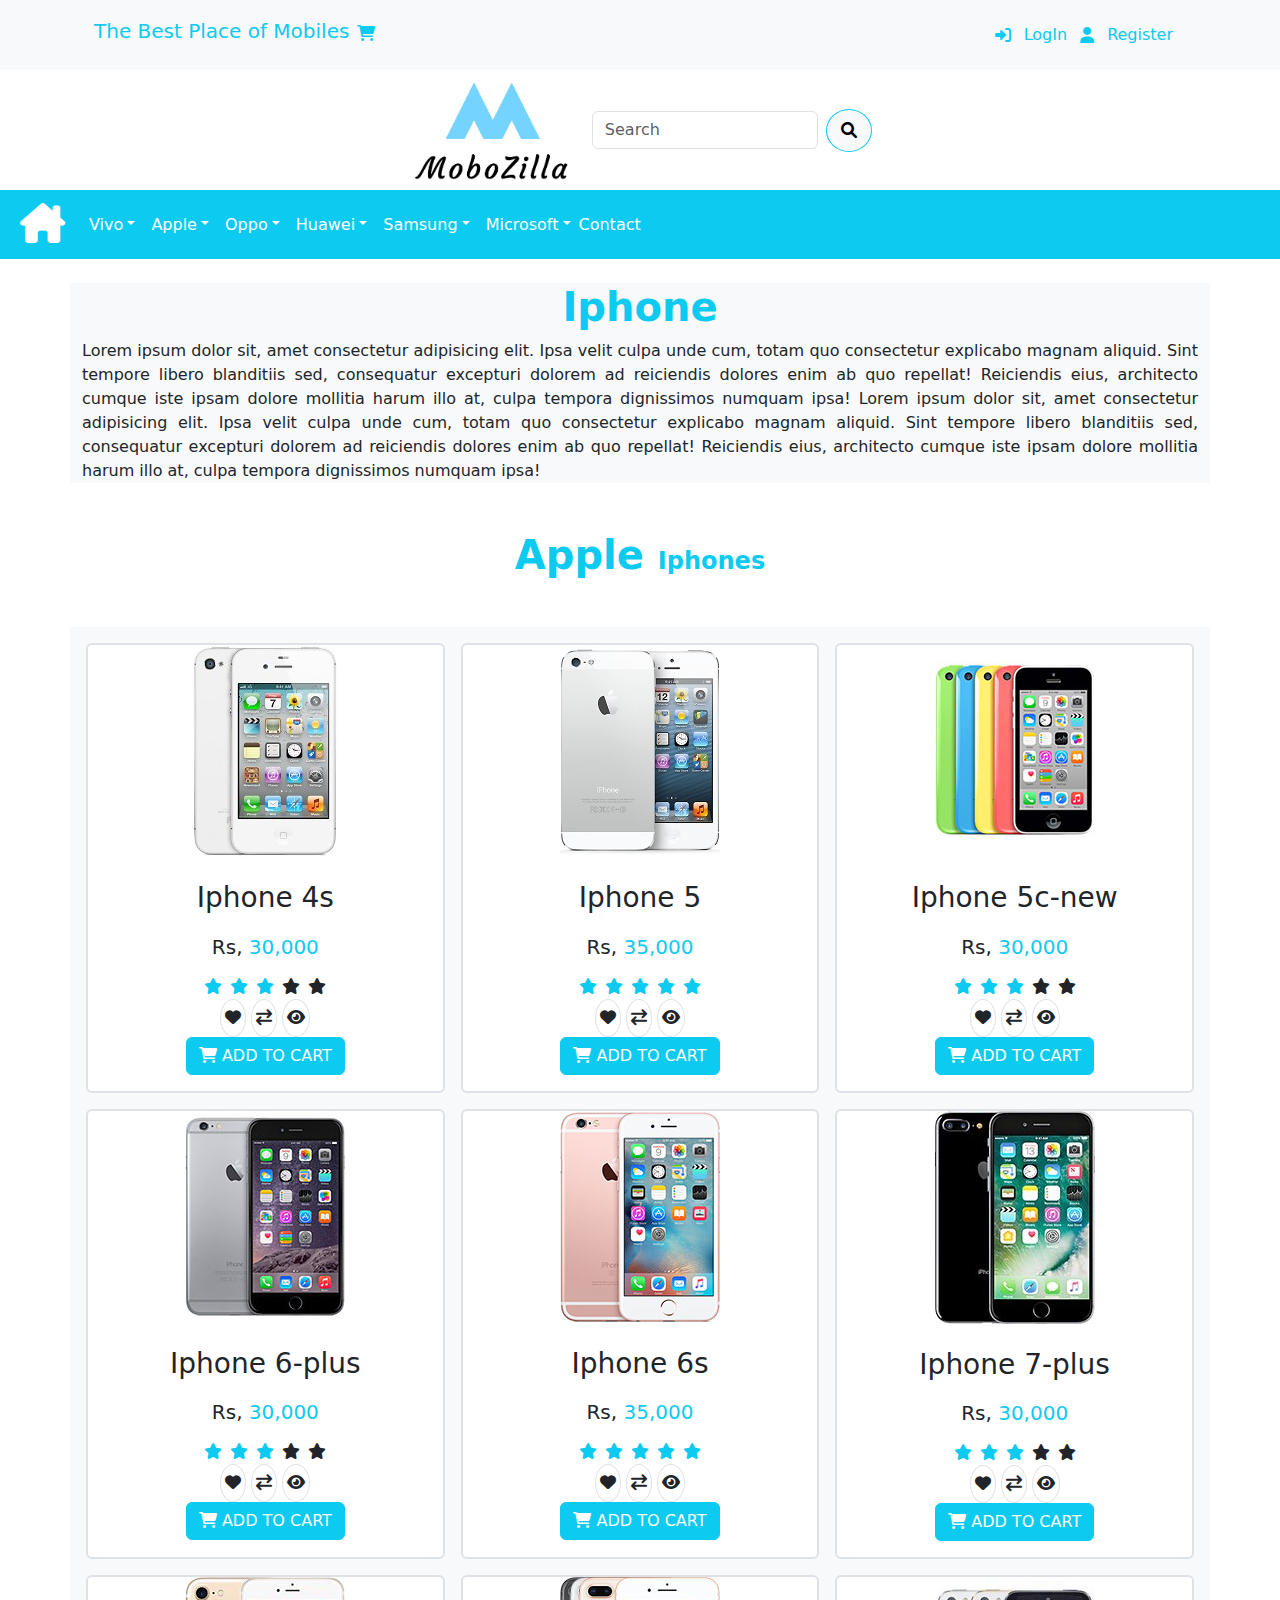
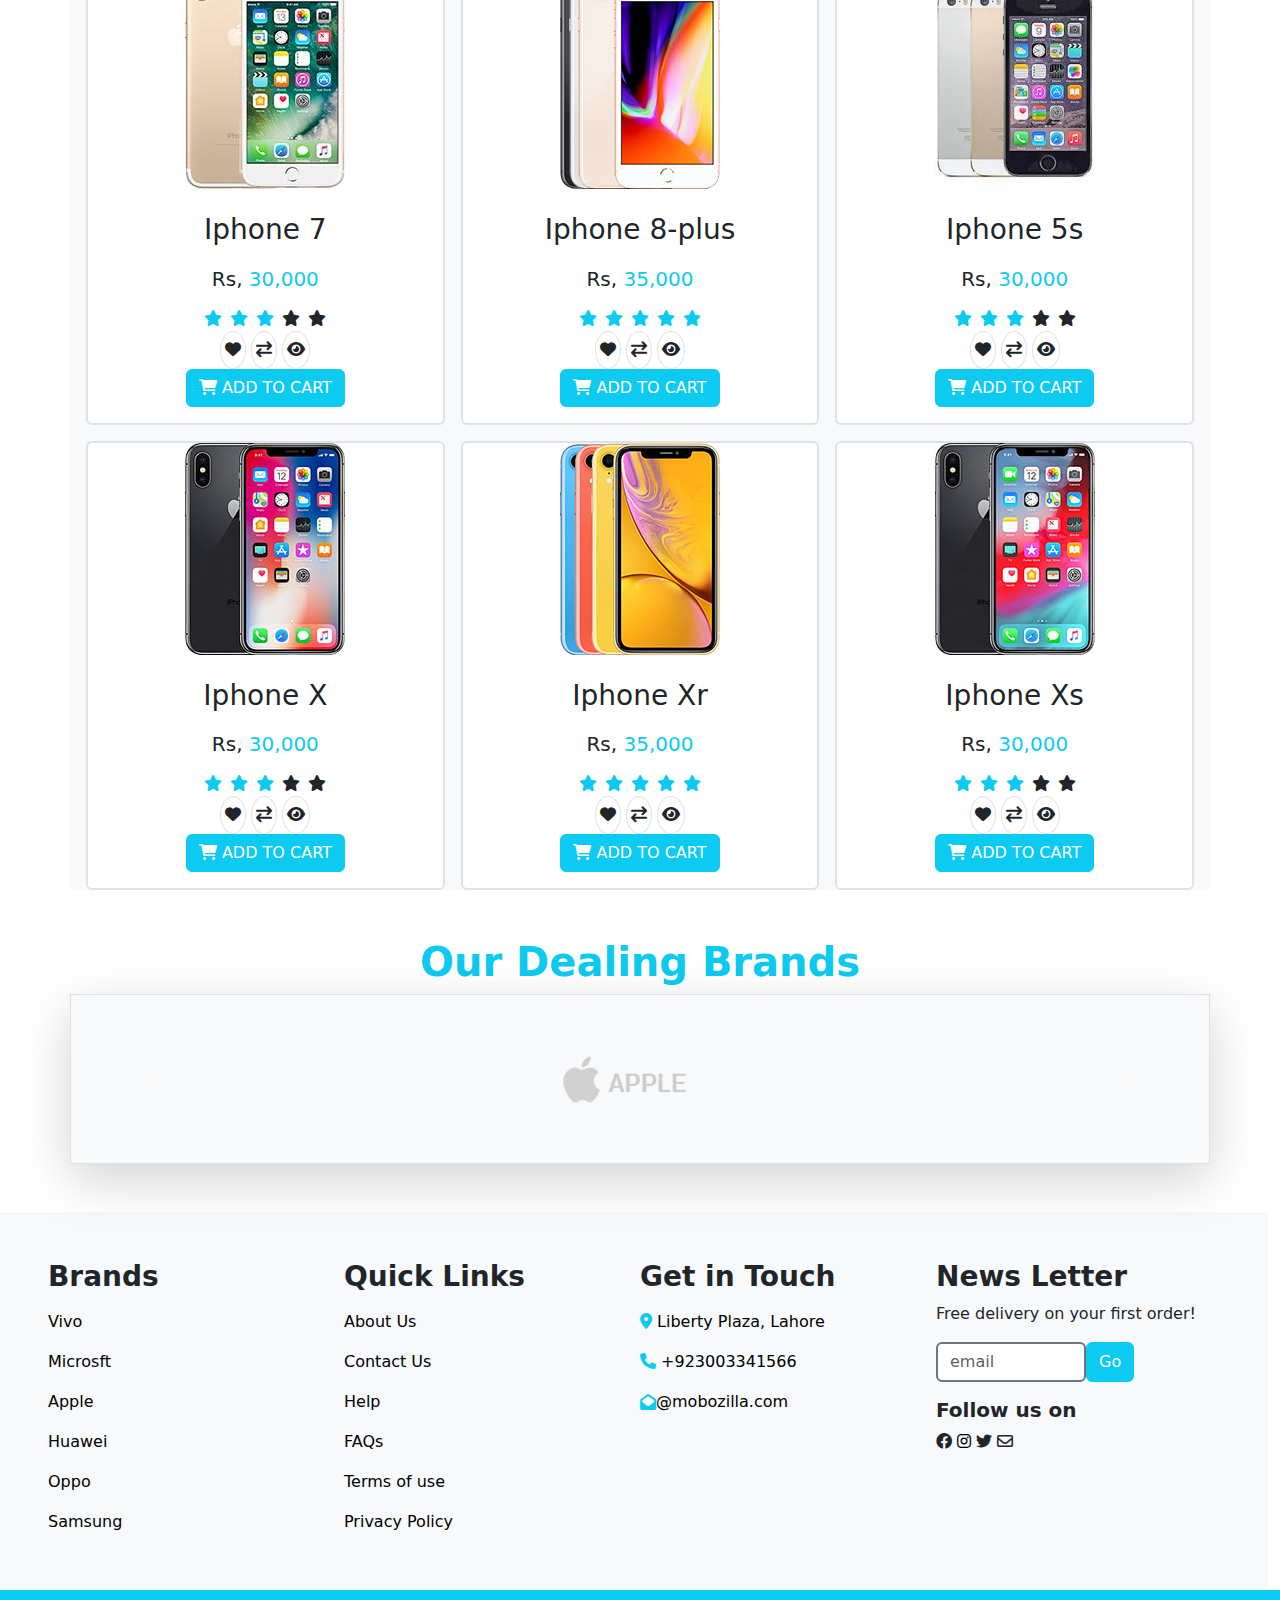
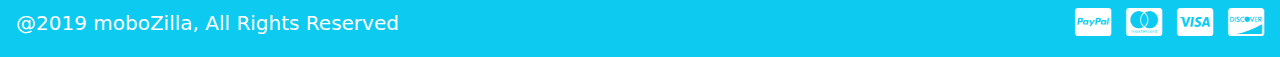
<file: iphone.html>
<!DOCTYPE html>
<html lang="en">
<head>
    <meta charset="UTF-8">
    <meta name="viewport" content="width=device-width, initial-scale=1.0">
    <link href="https://cdn.jsdelivr.net/npm/bootstrap@5.3.3/dist/css/bootstrap.min.css" rel="stylesheet" integrity="sha384-QWTKZyjpPEjISv5WaRU9OFeRpok6YctnYmDr5pNlyT2bRjXh0JMhjY6hW+ALEwIH" crossorigin="anonymous">
    <link rel="stylesheet" href="https://cdnjs.cloudflare.com/ajax/libs/font-awesome/6.0.0-beta3/css/all.min.css"/>
    <link rel="stylesheet" href="style.css">
    <title>Iphone</title>
</head>
<body>

  <!--Top Header -->
  <div class="container-fluid bg-light p-3 d-flex">
    <div class="row container m-auto row-cols-1 row-cols-md-2 ">
    <div class="d-flex align-items-center top-header">
      <h5 class="text-info">The Best Place of Mobiles</h5>
      <i class="fa-solid fa-cart-shopping text-info mb-1 ms-2"></i>
    </div>

    <!-- Login Form -->
    <div class="d-flex align-items-center justify-content-end">
      <i class="fa-solid fa-right-to-bracket text-info hide-small"></i>
      <button
        type="button"
        class="btn text-info text-decoration-none hide-small"
        data-bs-toggle="modal"
        data-bs-target="#login_modal">
        LogIn
      </button>
      <!-- Modal -->
      <div
        class="modal fade"
        id="login_modal"
        data-bs-backdrop="static"
        data-bs-keyboard="false"
        tabindex="-1"
        aria-labelledby="staticBackdropLabel"
        aria-hidden="true">
        <div class="modal-dialog">
          <div class="modal-content">
            <div class="modal-header">
              <h1 class="modal-title fs-5" id="staticBackdropLabel">
                Log In
              </h1>
              <button
                type="button"
                class="btn-close"
                data-bs-dismiss="modal"
                aria-label="Close"></button>
            </div>
            <!-- img -->
            <div class="modal-body m-auto">
              <img
                src="./Assets/businessman_863430.png"
                alt=""
                style="height: 200px"/>
            </div>
            <!-- inputs -->
            <div class="p-4">
              <form action="">
                <div class="row">
                  <div class="mb-2">
                    <label for="name" type="text" class="form-label fw-bold">Username:</label>
                    <input
                      type="text"
                      class="form-control form-control-lg border-2 border-secondary"
                      placeholder="Enter Username"/>
                  </div>
                  <div class="mb-2">
                    <label
                      for="Password"
                      type="Password"
                      class="form-label fw-bold">Password:</label>
                    <input
                      type="password"
                      class="form-control form-control-lg border-2 border-secondary"
                      placeholder="Enter Password"/>
                  </div>
                  <!-- Login btn -->
                  <div class="mt-2 p-3  border-6">
                    <button
                      class="btn btn-info text-white w-100">
                      Login
                    </button>
                    <div class="form-check mb-3">
                      <input
                        type="checkbox"
                        class="form-check-input border-2 border-secondary"
                        checked/>
                      <label for="form-check" class="form-check-label"
                        >Remember me</label>
                    </div>
                  </div>
                </div>
              </form>
            </div>
            <!-- close btn -->
            <div class="modal-footer">
              <button
                type="button"
                class="btn btn-danger"
                data-bs-dismiss="modal">
                Close
              </button>
            </div>
          </div>
        </div>
      </div>

      <!-- Registration Form -->
      <i class="fa-solid fa-user text-info hide-small"></i><button
        type="button"
        class="btn text-info text-decoration-none hide-small"
        data-bs-toggle="modal"
        data-bs-target="#register_modal">
        Register
      </button>
      <!-- Modal -->
      <div
        class="modal fade"
        id="register_modal"
        data-bs-backdrop="static"
        data-bs-keyboard="false"
        tabindex="-1"
        aria-labelledby="staticBackdropLabel"
        aria-hidden="true">
        <div class="modal-dialog">
          <div class="modal-content">
            <div class="modal-header">
              <h1 class="modal-title fs-5" id="staticBackdropLabel">
                Registration
              </h1>
              <button
                type="button"
                class="btn-close"
                data-bs-dismiss="modal"
                aria-label="Close"></button>
            </div>
            <div class="p-4">
              <form action="">
                <div class="row">
                  <div class="mb-2">
                    <label for="name" type="text" class="form-label fw-bold"
                      >Username:</label>
                    <input
                      type="text"
                      class="form-control form-control-lg border-2 border-secondary"
                      placeholder="Enter Username"/>
                  </div>
                  <div class="mb-2">
                    <label for="email" type="email" class="form-label fw-bold"
                    >Email:</label>
                    <input
                      type="email"
                      class="form-control form-control-lg border-2 border-secondary"
                      placeholder="Enter Email"/>
                  </div>
                  <div class="mb-2">
                    <label
                      for="Password"
                      type="Password"
                      class="form-label fw-bold"
                      >Password:</label>
                    <input
                      type="password"
                      class="form-control form-control-lg border-2 border-secondary"
                      placeholder="Enter Password"/>
                  </div>
                  <div class="mb-2">
                    <label
                      for="Password"
                      type="Password"
                      class="form-label fw-bold"
                      >Repeat Password:</label>
                    <input
                      type="password"
                      class="form-control form-control-lg border-2 border-secondary"
                      placeholder="Enter Password"/>
                  </div>
                  <div class="form-check mx-3 mt-2"> 
                    <input class="form-check-input border-2 border-secondary"  required  type="checkbox" value="" id="invalidCheck2" >
                    <label class="form-check-label" for="invalidCheck2">
                      Agree to terms and conditions
                    </label>
                </div>
                  <p></p>
                  <!-- Register btn -->
                  <div class="mt-1 p-3 border-6">
                    <button
                      class="btn btn-info text-white w-100">
                      Register
                    </button>
                  </div>
                </div>
              </form>
            </div>
            <!-- close btn -->
            <div class="modal-footer">
              <button
                type="button"
                class="btn btn-danger"
                data-bs-dismiss="modal"
              >
                Close
              </button>
            </div>
          </div>
        </div>
      </div>
    </div>
  </div>
  </div>


  <!-- Logo Section -->
  <div class="container d-flex flex-nowrap flex-md-row align-items-center justify-content-center">
    <div class="me-md-3 mb-2 mb-md-0 logo-section">
      <img src="./Assets/logo.png" alt="Logo" style="height: 120px;" class="img-fluid"/>
    </div>
    <div class="d-flex flex-nowrap align-items-center">
      <input type="text" placeholder="Search" class="form-control w-100 w-md-auto logo-section" style="max-width: 500px;"/>
      <button class="border py-2 border-info bg-light rounded-circle ms-2 logo-section" type="button">
        <i class="fa-solid fa-magnifying-glass px-2 py-1 logo-section"></i>
      </button>
    </div>
  </div>
  
  
  

  <!-- Navbar -->
  <nav class="navbar navbar-expand-md bg-info p-2 sticky-top">
    <div class="container-fluid">
      <img src="./Assets/logo.png" alt="Logo" style="height: 50px;" class="img-fluid nav-logo align-items-center mt-0"/>
      <a href="#" class="navbar-brand">
        <i class="fa-solid fa-2x fa-house-chimney text-white nav-icon"></i>
      </a>
      <button class="navbar-toggler" type="button" data-bs-toggle="collapse" data-bs-target="#navbarNavDropdown" aria-controls="navbarNavDropdown" aria-expanded="false" aria-label="Toggle navigation">
        <span class="navbar-toggler-icon text-black"></span>
      </button>
      <div class="collapse navbar-collapse" id="navbarNavDropdown">
        <ul class="navbar-nav">
          <li class="nav-item dropdown">
            <a href="" class="nav-link dropdown-toggle text-white" role="button" data-bs-toggle="dropdown" aria-expanded="false">Vivo</a>
            <ul class="dropdown-menu">
              <li><a class="dropdown-item d-flex g-3" href="#">Vivo v9 <span class="bg-danger text-white w-15 ms-2 p-1">new</span> </a></li>
              <li><a class="dropdown-item d-flex g-3" href="#">Vivo v5 <span class="bg-danger text-white w-15 ms-2 p-1">new</span> </a></li>
              <li><a class="dropdown-item d-flex g-3" href="#">Vivo x9 <span class="bg-danger text-white w-15 ms-2 p-1">new</span> </a></li>
              <li><a href="vivo.html" class="dropdown-item d-flex g-3" href="#">Read More... </a></li>
            </ul>
          </li>
          <li class="nav-item dropdown">
            <a href="" class="nav-link dropdown-toggle text-white" role="button" data-bs-toggle="dropdown" aria-expanded="false">Apple</a>
            <ul class="dropdown-menu">
              <li><a class="dropdown-item d-flex g-3" href="#">Iphone Xr <span class="bg-danger text-white w-15 ms-2 p-1">new</span> </a></li>
              <li><a class="dropdown-item d-flex g-3" href="#">Iphone Xs <span class="bg-danger text-white w-15 ms-2 p-1">new</span> </a></li>
              <li><a class="dropdown-item d-flex g-3" href="#">Iphone 11<span class="bg-danger text-white w-15 ms-2 p-1" >new</span> </a></li>
              <li><a href="iphone.html" class="dropdown-item d-flex g-3" href="#">Read More... </a></li>
            </ul>
          </li>
          <li class="nav-item dropdown">
            <a href="" class="nav-link dropdown-toggle text-white" role="button" data-bs-toggle="dropdown" aria-expanded="false">Oppo</a>
            <ul class="dropdown-menu">
              <li><a class="dropdown-item d-flex g-3" href="#">Oppo a3 <span class="bg-danger text-white w-15 ms-2 p-1">new</span> </a></li>
              <li><a class="dropdown-item d-flex g-3" href="#">Oppo a5 <span class="bg-danger text-white w-15 ms-2 p-1">new</span> </a></li>
              <li><a class="dropdown-item d-flex g-3" href="#">Oppo a1 <span class="bg-danger text-white w-15 ms-2 p-1">new</span> </a></li>
              <li><a href="oppo.html" class="dropdown-item d-flex g-3" href="#">Read More... </a></li>
            </ul>
          </li>
          <li class="nav-item dropdown">
            <a href="" class="nav-link dropdown-toggle text-white" role="button" data-bs-toggle="dropdown" aria-expanded="false">Huawei</a>
            <ul class="dropdown-menu">
              <li><a class="dropdown-item d-flex g-3" href="#">Huawei y7 <span class="bg-danger text-white w-15 ms-2 p-1">new</span> </a></li>
              <li><a class="dropdown-item d-flex g-3" href="#">Huawei y9 <span class="bg-danger text-white w-15 ms-2 p-1">new</span> </a></li>
              <li><a class="dropdown-item d-flex g-3" href="#">Huawei y5 <span class="bg-danger text-white w-15 ms-2 p-1">new</span> </a></li>
              <li><a href="huawei.html" class="dropdown-item d-flex g-3" href="#">Read More... </a></li>
            </ul>
          </li>
          <li class="nav-item dropdown">
            <a href="" class="nav-link dropdown-toggle text-white" role="button" data-bs-toggle="dropdown" aria-expanded="false">Samsung</a>
            <ul class="dropdown-menu">
              <li><a class="dropdown-item d-flex g-3" href="#">Galaexy j6 <span class="bg-danger text-white w-15 ms-2 p-1">new</span> </a></li>
              <li><a class="dropdown-item d-flex g-3" href="#">Galaexy j9 <span class="bg-danger text-white w-15 ms-2 p-1">new</span> </a></li>
              <li><a class="dropdown-item d-flex g-3" href="#">Galaexy j7 <span class="bg-danger text-white w-15 ms-2 p-1">new</span> </a></li>
              <li><a href="samsung.html" class="dropdown-item d-flex g-3" href="#">Read More... </a></li>
            </ul>
          </li>
          <li class="nav-item dropdown">
            <a href="" class="nav-link dropdown-toggle text-white" role="button" data-bs-toggle="dropdown" aria-expanded="false">Microsoft</a>
            <ul class="dropdown-menu">
              <li><a class="dropdown-item d-flex g-3" href="#">Lumia-430 <span class="bg-danger text-white w-15 ms-2 p-1">new</span> </a></li>
              <li><a class="dropdown-item d-flex g-3" href="#">Lumia-535 <span class="bg-danger text-white w-15 ms-2 p-1">new</span> </a></li>
              <li><a class="dropdown-item d-flex g-3" href="#">Lumia-540 <span class="bg-danger text-white w-15 ms-2 p-1">new</span> </a></li>
              <li><a href="microsoft.html" class="dropdown-item d-flex g-3" href="#">Read More... </a></li>
            </ul>
          </li>
          <li class="nav-item mt-2">
            <a href="contact.html" role="button" class="text-decoration-none text-white">Contact</a>
          </li>
        </ul>
        <ul class="navbar-nav">
          <li class="nav-item">
            <a href="" class="nav-link  text-white" role="button" data-bs-toggle="dropdown" aria-expanded="false">
            <i class="fa-solid fa-right-to-bracket text-white show-nav"></i>
            <button
            type="button"
            class="btn text-white text-decoration-none show-nav"
            data-bs-toggle="modal"
            data-bs-target="#login_modal">
            LogIn
            </button>
            </a>
          </li>
          <li class="nav-item">
            <a href="" class="nav-link  text-white" role="button" data-bs-toggle="dropdown" aria-expanded="false">
              <i class="fa-solid fa-user text-white show-nav"></i>
              <button
              type="button"
              class="btn text-white text-decoration-none show-nav"
              data-bs-toggle="modal"
              data-bs-target="#register_modal">
              Register
              </button>
            </a>
          </li>
        </ul>
      </div>
    </div>
  </nav>

    <div class="container bg-light text-center mt-4">
        <h1 class="text-info fw-bolder fs-1">Iphone</h1>
        <p>Lorem ipsum dolor sit, amet consectetur adipisicing elit. Ipsa velit culpa unde cum, totam quo consectetur explicabo magnam aliquid. Sint tempore libero blanditiis sed, consequatur excepturi dolorem ad reiciendis dolores enim ab quo repellat! Reiciendis eius, architecto cumque iste ipsam dolore mollitia harum illo at, culpa tempora dignissimos numquam ipsa! Lorem ipsum dolor sit, amet consectetur adipisicing elit. Ipsa velit culpa unde cum, totam quo consectetur explicabo magnam aliquid. Sint tempore libero blanditiis sed, consequatur excepturi dolorem ad reiciendis dolores enim ab quo repellat! Reiciendis eius, architecto cumque iste ipsam dolore mollitia harum illo at, culpa tempora dignissimos numquam ipsa!</p>
    </div>
    <h1 class="text-info fw-bolder fs-1 text-center mt-5">Apple <span class="fs-4">Iphones</span></h1>
    <div class="container m-auto text-center mt-5 bg-light row row-cols-1 row-cols-lg-3 g-3 row-cols-md-3">
    <!-- Card-1 -->
    <div class="col">
        <div class="card h-100 border border-2 ">
          <a href=""><img src="./Assets/Apple iPhones/apple-iphone-4s-new.jpg" alt=""></a>
          <div class="card-body">
            <h3 class="card-title py-2">Iphone 4s</h3>
            <h5 class="card-subtitle py-2">Rs, <span class="text-info">30,000</span></h5>
            <p class="text-center px-1 mb-0 pt-2"><i class="fa-solid fa-star text-info px-1"></i><i class="fa-solid fa-star text-info px-1"></i><i class="fa-solid fa-star text-info px-1"></i><i class="fa-solid fa-star px-1"></i><i class="fa-solid fa-star px-1"></i></p>
            <button class="btn my-btn text-center border rounded-circle fw-bold px-1" data-bs-toggle="modal" data-bs-target="#notificationModal"><i class="fa-solid fa-heart"></i></button>
            <button class="btn my-btn text-center border rounded-circle fw-bold px-1"><i class="fa-solid fa-arrow-right-arrow-left" ></i></button>
            <button class="btn my-btn text-center border rounded-circle fw-bold px-1" data-bs-toggle="modal" data-bs-target="#eye_modal"><i class="fa-solid fa-eye"></i></button>
            <div>
              <button class="btn btn-info rounded text-white"data-bs-toggle="modal" data-bs-target="#cartModal"><i class="fa-solid fa-cart-shopping text-white"></i> ADD TO CART</button>
            </div>
          </div>
        </div>
      </div>
      <!-- Card-2 -->
      <div class="col">
        <div class="card h-100 border border-2 ">
          <a href=""><img src="./Assets/Apple iPhones/apple-iphone-5-ofic.jpg" alt=""></a>
          <div class="card-body">
            <h3 class="card-title py-2">Iphone 5</h3>
            <h5 class="card-subtitle py-2">Rs, <span class="text-info">35,000</span></h5>
            <p class="text-center px-1 mb-0 pt-2"><i class="fa-solid fa-star text-info px-1"></i><i class="fa-solid fa-star text-info px-1"></i><i class="fa-solid fa-star text-info px-1"></i><i class="fa-solid fa-star px-1 text-info"></i><i class="fa-solid fa-star px-1 text-info"></i></p>
            <button class="btn my-btn text-center border rounded-circle fw-bold px-1" data-bs-toggle="modal" data-bs-target="#notificationModal"><i class="fa-solid fa-heart"></i></button>
            <button class="btn my-btn text-center border rounded-circle fw-bold px-1"><i class="fa-solid fa-arrow-right-arrow-left" ></i></button>
            <button class="btn my-btn text-center border rounded-circle fw-bold px-1" data-bs-toggle="modal" data-bs-target="#eye_modal"><i class="fa-solid fa-eye"></i></button>
            <div>
              <button class="btn btn-info rounded text-white"data-bs-toggle="modal" data-bs-target="#cartModal"><i class="fa-solid fa-cart-shopping text-white"></i> ADD TO CART</button>
            </div>
          </div>
        </div>
      </div>
      <!-- card-3 -->
      <div class="col">
        <div class="card h-100 border border-2 ">
          <a href=""><img src="./Assets/Apple iPhones/apple-iphone-5c-new2.jpg" alt=""></a>
          <div class="card-body">
            <h3 class="card-title py-2">Iphone 5c-new</h3>
            <h5 class="card-subtitle py-2">Rs, <span class="text-info">30,000</span></h5>
            <p class="text-center px-1 mb-0 pt-2"><i class="fa-solid fa-star text-info px-1"></i><i class="fa-solid fa-star text-info px-1"></i><i class="fa-solid fa-star text-info px-1"></i><i class="fa-solid fa-star px-1"></i><i class="fa-solid fa-star px-1"></i></p>
            <button class="btn my-btn text-center border rounded-circle fw-bold px-1" data-bs-toggle="modal" data-bs-target="#notificationModal"><i class="fa-solid fa-heart"></i></button>
            <button class="btn my-btn text-center border rounded-circle fw-bold px-1"><i class="fa-solid fa-arrow-right-arrow-left" ></i></button>
            <button class="btn my-btn text-center border rounded-circle fw-bold px-1" data-bs-toggle="modal" data-bs-target="#eye_modal"><i class="fa-solid fa-eye"></i></button>
            <div>
              <button class="btn btn-info rounded text-white"data-bs-toggle="modal" data-bs-target="#cartModal"><i class="fa-solid fa-cart-shopping text-white"></i> ADD TO CART</button>
            </div>
          </div>
        </div>
      </div>
    <!-- Card-4 -->
    <div class="col">
        <div class="card h-100 border border-2 ">
          <a href=""><img src="./Assets/Apple iPhones/apple-iphone-6-plus2.jpg" alt=""></a>
          <div class="card-body">
            <h3 class="card-title py-2">Iphone 6-plus</h3>
            <h5 class="card-subtitle py-2">Rs, <span class="text-info">30,000</span></h5>
            <p class="text-center px-1 mb-0 pt-2"><i class="fa-solid fa-star text-info px-1"></i><i class="fa-solid fa-star text-info px-1"></i><i class="fa-solid fa-star text-info px-1"></i><i class="fa-solid fa-star px-1"></i><i class="fa-solid fa-star px-1"></i></p>
            <button class="btn my-btn text-center border rounded-circle fw-bold px-1" data-bs-toggle="modal" data-bs-target="#notificationModal"><i class="fa-solid fa-heart"></i></button>
            <button class="btn my-btn text-center border rounded-circle fw-bold px-1"><i class="fa-solid fa-arrow-right-arrow-left" ></i></button>
            <button class="btn my-btn text-center border rounded-circle fw-bold px-1" data-bs-toggle="modal" data-bs-target="#eye_modal"><i class="fa-solid fa-eye"></i></button>
            <div>
              <button class="btn btn-info rounded text-white"data-bs-toggle="modal" data-bs-target="#cartModal"><i class="fa-solid fa-cart-shopping text-white"></i> ADD TO CART</button>
            </div>
          </div>
        </div>
      </div>
      <!-- Card-5 -->
      <div class="col">
        <div class="card h-100 border border-2 ">
          <a href=""><img src="./Assets/Apple iPhones/apple-iphone-6s1.jpg" alt=""></a>
          <div class="card-body">
            <h3 class="card-title py-2">Iphone 6s</h3>
            <h5 class="card-subtitle py-2">Rs, <span class="text-info">35,000</span></h5>
            <p class="text-center px-1 mb-0 pt-2"><i class="fa-solid fa-star text-info px-1"></i><i class="fa-solid fa-star text-info px-1"></i><i class="fa-solid fa-star text-info px-1"></i><i class="fa-solid fa-star px-1 text-info"></i><i class="fa-solid fa-star px-1 text-info"></i></p>
            <button class="btn my-btn text-center border rounded-circle fw-bold px-1" data-bs-toggle="modal" data-bs-target="#notificationModal"><i class="fa-solid fa-heart"></i></button>
            <button class="btn my-btn text-center border rounded-circle fw-bold px-1"><i class="fa-solid fa-arrow-right-arrow-left" ></i></button>
            <button class="btn my-btn text-center border rounded-circle fw-bold px-1" data-bs-toggle="modal" data-bs-target="#eye_modal"><i class="fa-solid fa-eye"></i></button>
            <div>
              <button class="btn btn-info rounded text-white"data-bs-toggle="modal" data-bs-target="#cartModal"><i class="fa-solid fa-cart-shopping text-white"></i> ADD TO CART</button>
            </div>
          </div>
        </div>
      </div>
      <!-- card-6 -->
      <div class="col">
        <div class="card h-100 border border-2 ">
          <a href=""><img src="./Assets/Apple iPhones/apple-iphone-7-plus-r2.jpg" alt=""></a>
          <div class="card-body">
            <h3 class="card-title py-2">Iphone 7-plus</h3>
            <h5 class="card-subtitle py-2">Rs, <span class="text-info">30,000</span></h5>
            <p class="text-center px-1 mb-0 pt-2"><i class="fa-solid fa-star text-info px-1"></i><i class="fa-solid fa-star text-info px-1"></i><i class="fa-solid fa-star text-info px-1"></i><i class="fa-solid fa-star px-1"></i><i class="fa-solid fa-star px-1"></i></p>
            <button class="btn my-btn text-center border rounded-circle fw-bold px-1" data-bs-toggle="modal" data-bs-target="#notificationModal"><i class="fa-solid fa-heart"></i></button>
            <button class="btn my-btn text-center border rounded-circle fw-bold px-1"><i class="fa-solid fa-arrow-right-arrow-left" ></i></button>
            <button class="btn my-btn text-center border rounded-circle fw-bold px-1" data-bs-toggle="modal" data-bs-target="#eye_modal"><i class="fa-solid fa-eye"></i></button>
            <div>
              <button class="btn btn-info rounded text-white"data-bs-toggle="modal" data-bs-target="#cartModal"><i class="fa-solid fa-cart-shopping text-white"></i> ADD TO CART</button>
            </div>
          </div>
        </div>
      </div>
    <!-- Card-7 -->
    <div class="col">
        <div class="card h-100 border border-2 ">
          <a href=""><img src="./Assets/Apple iPhones/apple-iphone-7r4.jpg" alt=""></a>
          <div class="card-body">
            <h3 class="card-title py-2">Iphone 7</h3>
            <h5 class="card-subtitle py-2">Rs, <span class="text-info">30,000</span></h5>
            <p class="text-center px-1 mb-0 pt-2"><i class="fa-solid fa-star text-info px-1"></i><i class="fa-solid fa-star text-info px-1"></i><i class="fa-solid fa-star text-info px-1"></i><i class="fa-solid fa-star px-1"></i><i class="fa-solid fa-star px-1"></i></p>
            <button class="btn my-btn text-center border rounded-circle fw-bold px-1" data-bs-toggle="modal" data-bs-target="#notificationModal"><i class="fa-solid fa-heart"></i></button>
            <button class="btn my-btn text-center border rounded-circle fw-bold px-1"><i class="fa-solid fa-arrow-right-arrow-left" ></i></button>
            <button class="btn my-btn text-center border rounded-circle fw-bold px-1" data-bs-toggle="modal" data-bs-target="#eye_modal"><i class="fa-solid fa-eye"></i></button>
            <div>
              <button class="btn btn-info rounded text-white"data-bs-toggle="modal" data-bs-target="#cartModal"><i class="fa-solid fa-cart-shopping text-white"></i> ADD TO CART</button>
            </div>
          </div>
        </div>
      </div>
      <!-- Card-8 -->
      <div class="col">
        <div class="card h-100 border border-2 ">
          <a href=""><img src="./Assets/Apple iPhones/apple-iphone-8-plus-new.jpg" alt=""></a>
          <div class="card-body">
            <h3 class="card-title py-2">Iphone 8-plus</h3>
            <h5 class="card-subtitle py-2">Rs, <span class="text-info">35,000</span></h5>
            <p class="text-center px-1 mb-0 pt-2"><i class="fa-solid fa-star text-info px-1"></i><i class="fa-solid fa-star text-info px-1"></i><i class="fa-solid fa-star text-info px-1"></i><i class="fa-solid fa-star px-1 text-info"></i><i class="fa-solid fa-star px-1 text-info"></i></p>
            <button class="btn my-btn text-center border rounded-circle fw-bold px-1" data-bs-toggle="modal" data-bs-target="#notificationModal"><i class="fa-solid fa-heart"></i></button>
            <button class="btn my-btn text-center border rounded-circle fw-bold px-1"><i class="fa-solid fa-arrow-right-arrow-left" ></i></button>
            <button class="btn my-btn text-center border rounded-circle fw-bold px-1" data-bs-toggle="modal" data-bs-target="#eye_modal"><i class="fa-solid fa-eye"></i></button>
            <div>
              <button class="btn btn-info rounded text-white"data-bs-toggle="modal" data-bs-target="#cartModal"><i class="fa-solid fa-cart-shopping text-white"></i> ADD TO CART</button>
            </div>
          </div>
        </div>
      </div>
      <!-- card-9 -->
      <div class="col">
        <div class="card h-100 border border-2 ">
          <a href=""><img src="./Assets/Apple iPhones/apple-iphone-5s-ofic.jpg" alt=""></a>
          <div class="card-body">
            <h3 class="card-title py-2">Iphone 5s</h3>
            <h5 class="card-subtitle py-2">Rs, <span class="text-info">30,000</span></h5>
            <p class="text-center px-1 mb-0 pt-2"><i class="fa-solid fa-star text-info px-1"></i><i class="fa-solid fa-star text-info px-1"></i><i class="fa-solid fa-star text-info px-1"></i><i class="fa-solid fa-star px-1"></i><i class="fa-solid fa-star px-1"></i></p>
            <button class="btn my-btn text-center border rounded-circle fw-bold px-1" data-bs-toggle="modal" data-bs-target="#notificationModal"><i class="fa-solid fa-heart"></i></button>
            <button class="btn my-btn text-center border rounded-circle fw-bold px-1"><i class="fa-solid fa-arrow-right-arrow-left" ></i></button>
            <button class="btn my-btn text-center border rounded-circle fw-bold px-1" data-bs-toggle="modal" data-bs-target="#eye_modal"><i class="fa-solid fa-eye"></i></button>
            <div>
              <button class="btn btn-info rounded text-white"data-bs-toggle="modal" data-bs-target="#cartModal"><i class="fa-solid fa-cart-shopping text-white"></i> ADD TO CART</button>
            </div>
          </div>
        </div>
      </div>
    <!-- Card-10 -->
    <div class="col">
        <div class="card h-100 border border-2 ">
          <a href=""><img src="./Assets/Apple iPhones/apple-iphone-x.jpg" alt=""></a>
          <div class="card-body">
            <h3 class="card-title py-2">Iphone X</h3>
            <h5 class="card-subtitle py-2">Rs, <span class="text-info">30,000</span></h5>
            <p class="text-center px-1 mb-0 pt-2"><i class="fa-solid fa-star text-info px-1"></i><i class="fa-solid fa-star text-info px-1"></i><i class="fa-solid fa-star text-info px-1"></i><i class="fa-solid fa-star px-1"></i><i class="fa-solid fa-star px-1"></i></p>
            <button class="btn my-btn text-center border rounded-circle fw-bold px-1" data-bs-toggle="modal" data-bs-target="#notificationModal"><i class="fa-solid fa-heart"></i></button>
            <button class="btn my-btn text-center border rounded-circle fw-bold px-1"><i class="fa-solid fa-arrow-right-arrow-left" ></i></button>
            <button class="btn my-btn text-center border rounded-circle fw-bold px-1" data-bs-toggle="modal" data-bs-target="#eye_modal"><i class="fa-solid fa-eye"></i></button>
            <div>
              <button class="btn btn-info rounded text-white"data-bs-toggle="modal" data-bs-target="#cartModal"><i class="fa-solid fa-cart-shopping text-white"></i> ADD TO CART</button>
            </div>
          </div>
        </div>
      </div>
      <!-- Card-11 -->
      <div class="col">
        <div class="card h-100 border border-2 ">
          <a href=""><img src="./Assets/Apple iPhones/apple-iphone-xr-new.jpg" alt=""></a>
          <div class="card-body">
            <h3 class="card-title py-2">Iphone Xr</h3>
            <h5 class="card-subtitle py-2">Rs, <span class="text-info">35,000</span></h5>
            <p class="text-center px-1 mb-0 pt-2"><i class="fa-solid fa-star text-info px-1"></i><i class="fa-solid fa-star text-info px-1"></i><i class="fa-solid fa-star text-info px-1"></i><i class="fa-solid fa-star px-1 text-info"></i><i class="fa-solid fa-star px-1 text-info"></i></p>
            <button class="btn my-btn text-center border rounded-circle fw-bold px-1" data-bs-toggle="modal" data-bs-target="#notificationModal"><i class="fa-solid fa-heart"></i></button>
            <button class="btn my-btn text-center border rounded-circle fw-bold px-1"><i class="fa-solid fa-arrow-right-arrow-left" ></i></button>
            <button class="btn my-btn text-center border rounded-circle fw-bold px-1" data-bs-toggle="modal" data-bs-target="#eye_modal"><i class="fa-solid fa-eye"></i></button>
            <div>
              <button class="btn btn-info rounded text-white"data-bs-toggle="modal" data-bs-target="#cartModal"><i class="fa-solid fa-cart-shopping text-white"></i> ADD TO CART</button>
            </div>
          </div>
        </div>
      </div>
      <!-- card-12 -->
      <div class="col">
        <div class="card h-100 border border-2 ">
          <a href=""><img src="./Assets/Apple iPhones/apple-iphone-xs-new.jpg" alt=""></a>
          <div class="card-body">
            <h3 class="card-title py-2">Iphone Xs</h3>
            <h5 class="card-subtitle py-2">Rs, <span class="text-info">30,000</span></h5>
            <p class="text-center px-1 mb-0 pt-2"><i class="fa-solid fa-star text-info px-1"></i><i class="fa-solid fa-star text-info px-1"></i><i class="fa-solid fa-star text-info px-1"></i><i class="fa-solid fa-star px-1"></i><i class="fa-solid fa-star px-1"></i></p>
            <button class="btn my-btn text-center border rounded-circle fw-bold px-1" data-bs-toggle="modal" data-bs-target="#notificationModal"><i class="fa-solid fa-heart"></i></button>
            <button class="btn my-btn text-center border rounded-circle fw-bold px-1"><i class="fa-solid fa-arrow-right-arrow-left" ></i></button>
            <button class="btn my-btn text-center border rounded-circle fw-bold px-1" data-bs-toggle="modal" data-bs-target="#eye_modal"><i class="fa-solid fa-eye"></i></button>
            <div>
              <button class="btn btn-info rounded text-white"data-bs-toggle="modal" data-bs-target="#cartModal"><i class="fa-solid fa-cart-shopping text-white"></i> ADD TO CART</button>
            </div>
          </div>
        </div>
      </div>
    </div>

    <!-- Brands Slider -->
   <div class="text-center">
    <h1 class="text-center fw-bolder mt-5 text-info">Our Dealing Brands</h1>
    <div id="carouselExample" class="carousel slide container bg-light border border-1 shadow-lg p-4" data-bs-ride="carousel" data-bs-interval="2000">
      <div class="carousel-inner">
        <div class="carousel-item active">
          <img src="./Assets/Brand Logos/Apple.png" class=" text-center" alt="Image 1">
        </div>
        <div class="carousel-item">
          <img src="./Assets/Brand Logos/Huawei.png" class=" text-center" alt="Image 2">
        </div>
        <div class="carousel-item">
          <img src="./Assets/Brand Logos/Microsoft.png" class=" text-center" alt="Image 3">
        </div>
        <div class="carousel-item">
          <img src="./Assets/Brand Logos/Oppo.png" class=" text-center" alt="Image 4">
        </div>
        <div class="carousel-item">
          <img src="./Assets/Brand Logos/Samsung.png" class=" text-center" alt="Image 4">
        </div>
        <div class="carousel-item">
          <img src="./Assets/Brand Logos/Vivo.png" class=" text-center" alt="Image 4">
        </div>
      </div>
      <button class="carousel-control-prev" type="button" data-bs-target="#carouselExample" data-bs-slide="prev">
        <span class="carousel-control-prev-icon" aria-hidden="true"></span>
        <span class="visually-hidden">Previous</span>
      </button>
      <button class="carousel-control-next" type="button" data-bs-target="#carouselExample" data-bs-slide="next">
        <span class="carousel-control-next-icon" aria-hidden="true"></span>
        <span class="visually-hidden">Next</span>
      </button>
    </div>
   </div>

   <!-- Footer -->
   <div class="container-fluid bg-light justify-content-center row row-cols-1 mt-5 p-5 row-cols-md-4">
    <div class="col h-100">
        <div class="card-subtitle d-flex flex-column">
          <h3 class="fw-bold">Brands</h3>  
          <a href="" class="text-decoration-none py-2 text-black">Vivo</a>
          <a href="" class="text-decoration-none py-2 text-black">Microsft</a>
          <a href="" class="text-decoration-none py-2 text-black">Apple</a>
          <a href="" class="text-decoration-none py-2 text-black">Huawei</a>
          <a href="" class="text-decoration-none py-2 text-black">Oppo</a>
          <a href="" class="text-decoration-none py-2 text-black">Samsung</a>
        </div>
    </div>
    <div class="col h-100">
        <div class="card-subtitle d-flex flex-column">
          <h3 class="fw-bold">Quick Links</h3>  
          <a href="" class="text-decoration-none py-2 text-black">About Us</a>
          <a href="contact.html" class="text-decoration-none py-2 text-black">Contact Us</a>
          <a href="" class="text-decoration-none py-2 text-black">Help</a>
          <a href="" class="text-decoration-none py-2 text-black">FAQs</a>
          <a href="" class="text-decoration-none py-2 text-black">Terms of use </a>
          <a href="" class="text-decoration-none py-2 text-black">Privacy Policy</a>
        </div>
    </div>
    <div class="col h-100">
        <div class="card-subtitle d-flex flex-column">
          <h3 class="fw-bold">Get in Touch</h3>  
          <a href="" class="text-decoration-none py-2 text-black"><i class="fa-solid fa-location-dot text-info"></i> Liberty Plaza, Lahore</a>
          <a href="contact.html" class="text-decoration-none py-2 text-black"><i class="fa-solid fa-phone text-info"></i> +923003341566</a>
          <a href="" class="text-decoration-none py-2 text-black d-md-flex align-items-center"><i class="fa-solid fa-envelope-open text-info"></i>@mobozilla.com</a>
        </div>
    </div>
    <div class="col h-100">
        <div class="card-subtitle d-flex flex-column">
          <h3 class="fw-bold">News Letter</h3>  
          <p>Free delivery on your first order!</p>
          <div class="d-flex">
            <input
                    type="email"
                    class="form-control form-control-md border-2 border-secondary"
                    style="width: 150px;"
                    placeholder="email"/>
            <button class="btn btn-info text-white">Go</button>
          </div>
          <div class="mt-3">
            <h5 class="fw-bold">Follow us on</h5>
            <div>
              <i class="fa-brands fa-facebook"></i>
              <i class="fa-brands fa-instagram text-black"></i>
              <i class="fa-brands fa-twitter"></i>
              <i class="fa-regular fa-envelope"></i>
            </div>
          </div>
        </div>
    </div>
  </div>
  <div class="container-fluid bg-info d-flex flex-column flex-sm-row flex-md-row align-items-center justify-content-between p-3">
    <h5 class="text-white footer-text">@2019 moboZilla, All Rights Reserved</h5>
    <div class="footer-icons">
      <i class="fa-brands fa-2x fa-cc-paypal text-white"></i>
      <i class="fa-brands fa-2x fa-cc-mastercard text-white"></i>
      <i class="fa-brands fa-2x fa-cc-visa text-white"></i>
      <i class="fa-brands fa-2x fa-cc-discover text-white"></i>
    </div>
  </div>


    <!-- All Modals -->
  <!-- Notification Modal -->
  <div class="modal fade" id="notificationModal" tabindex="-1" aria-labelledby="notificationModalLabel" aria-hidden="true">
    <div class="modal-dialog">
      <div class="modal-content">
        <div class="modal-header">
          <h5 class="modal-title" id="notificationModalLabel">This page says</h5>
          <button type="button" class="btn-close" data-bs-dismiss="modal" aria-label="Close"></button>
        </div>
        <div class="modal-body">
          This item has been added to Wishlist.
        </div>
        <div class="modal-footer">
          <button type="button" class="btn btn-danger" data-bs-dismiss="modal">Close</button>
        </div>
      </div>
    </div>
  </div>

  <!--Eye Button Modal -->
  <div
  class="modal fade"
  id="eye_modal"
  data-bs-backdrop="static"
  data-bs-keyboard="false"
  tabindex="-1"
  aria-labelledby="staticBackdropLabel"
  aria-hidden="true">
  <div class="modal-dialog">
    <div class="modal-content">
      <div class="modal-header">
        <button
          type="button"
          class="btn-close"
          data-bs-dismiss="modal"
          aria-label="Close"></button>
      </div>
      <h1 class="text-center">Vivo V11i</h1>
      <h6 class="text-center px-2">Rs.35,000    <span class="text-decoration-line-through">Rs.37000</span></65>
      <!-- img -->
      <div class="modal-body m-auto">
        <img
          src="./Assets/Vivo Mobiles/vivo-v11i-.jpg"
          alt=""
          style="height: 200px"/>
      </div>
        <p class="text-info px-2"><i class="fa-solid fa-arrow-rotate-left"></i> 7 Days Return</p>
        <p class="text-info px-2"><i class="fa-solid fa-money-bill"></i> Cash on Delivery</p>
        <p class="text-info px-2"><i class="fa-solid fa-check"></i> 100% Genuine Product</p>
        <hr class="text-info">
        <div>
          <p class="fw-bold"><i class="fa-regular fa-1x fa-hand-point-right text-info"></i> 1 YearManufacturer Warranty </p>
          <p><i class="fa-duotone fa-solid fa-circle-dot fa-1x"></i> 6 GB RAm | 64GB ROM | Expandable Upto 256 GB</p>
          <p><i class="fa-duotone fa-solid fa-circle-dot fa-1x"></i> 6.3 inch Full HD Display</p>
          <p><i class="fa-duotone fa-solid fa-circle-dot fa-1x"></i> 16MP Rear Camera | 2MP Front Camera</p>
          <p><i class="fa-duotone fa-solid fa-circle-dot fa-1x"></i> 3500mAh Battery</p>
          <p><i class="fa-duotone fa-solid fa-circle-dot fa-1x"></i> Octa-core(4x2.0 GHz Cortex-A73 & 4x2.0 GHz Cortex-A53)</p>
        </div>
        <!-- Cart btn -->
       <div class="mb-2 m-auto">
          <button class="btn btn-info rounded text-white col-md-12"data-bs-toggle="modal" data-bs-target="#cartModal"><i class="fa-solid fa-cart-shopping text-white"></i> ADD TO CART</button>
        </div>
      </div>
      </div>
    </div>
    

    <!-- Add to cart modal -->
    <div class="modal fade" id="cartModal" tabindex="-1" aria-labelledby="notificationModalLabel" aria-hidden="true">
      <div class="modal-dialog">
        <div class="modal-content">
          <div class="modal-header">
            <h5 class="modal-title" id="notificationModalLabel">This page says</h5>
            <button type="button" class="btn-close" data-bs-dismiss="modal" aria-label="Close"></button>
          </div>
          <div class="modal-body">
            This item has been added to Cart.
          </div>
          <div class="modal-footer">
            <button type="button" class="btn btn-danger" data-bs-dismiss="modal">Close</button>
          </div>
        </div>
      </div>
    </div>

</body>
<script src="https://cdn.jsdelivr.net/npm/@popperjs/core@2.11.8/dist/umd/popper.min.js" integrity="sha384-I7E8VVD/ismYTF4hNIPjVp/Zjvgyol6VFvRkX/vR+Vc4jQkC+hVqc2pM8ODewa9r" crossorigin="anonymous"></script>
      <script src="https://cdn.jsdelivr.net/npm/bootstrap@5.3.3/dist/js/bootstrap.min.js" integrity="sha384-0pUGZvbkm6XF6gxjEnlmuGrJXVbNuzT9qBBavbLwCsOGabYfZo0T0to5eqruptLy" crossorigin="anonymous"></script>
</html>
</file>
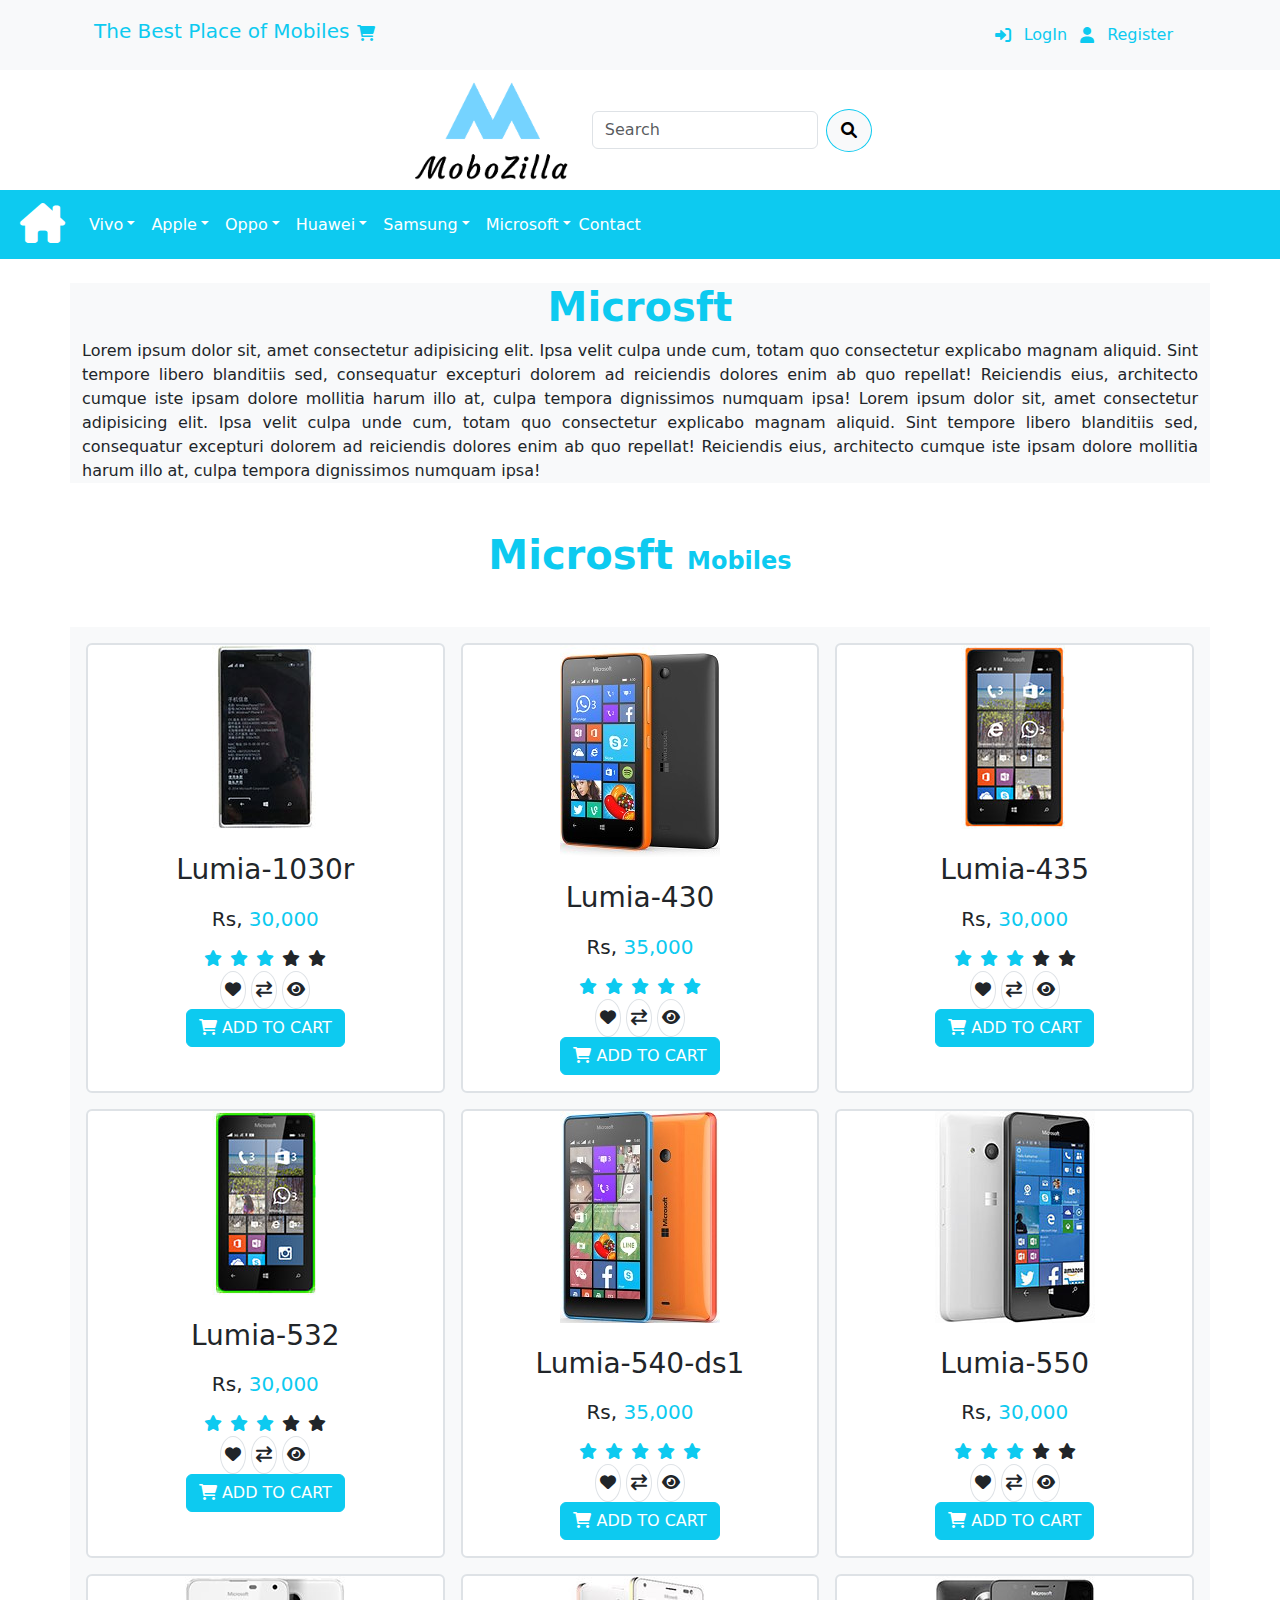
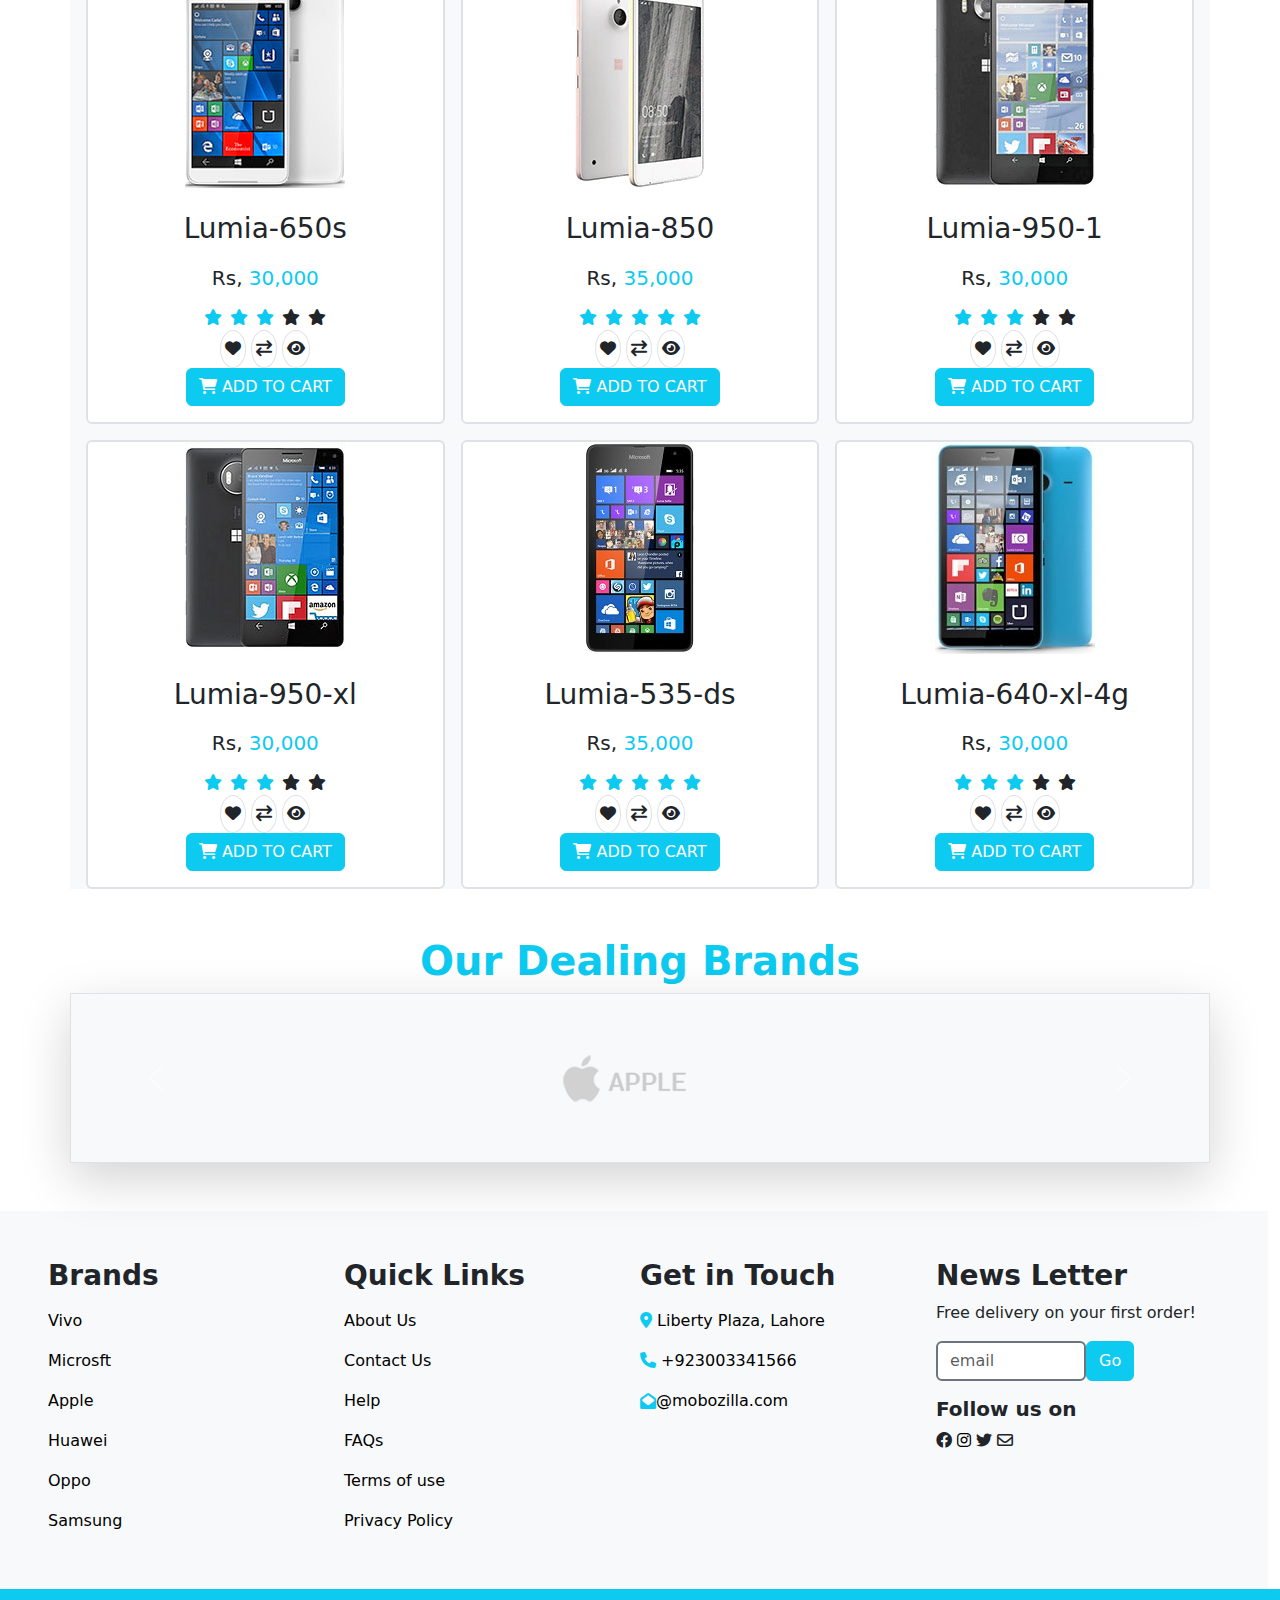
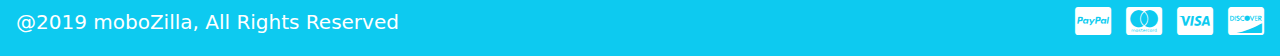
<file: microsoft.html>
<!DOCTYPE html>
<html lang="en">
<head>
    <meta charset="UTF-8">
    <meta name="viewport" content="width=device-width, initial-scale=1.0">
    <link href="https://cdn.jsdelivr.net/npm/bootstrap@5.3.3/dist/css/bootstrap.min.css" rel="stylesheet" integrity="sha384-QWTKZyjpPEjISv5WaRU9OFeRpok6YctnYmDr5pNlyT2bRjXh0JMhjY6hW+ALEwIH" crossorigin="anonymous">
    <link rel="stylesheet" href="https://cdnjs.cloudflare.com/ajax/libs/font-awesome/6.0.0-beta3/css/all.min.css"/>
    <link rel="stylesheet" href="style.css">
    <title>Microsft</title>
</head>
<body>

    <!--Top Header -->
    <div class="container-fluid bg-light p-3 d-flex">
      <div class="row container m-auto row-cols-1 row-cols-md-2 ">
      <div class="d-flex align-items-center top-header">
        <h5 class="text-info">The Best Place of Mobiles</h5>
        <i class="fa-solid fa-cart-shopping text-info mb-1 ms-2"></i>
      </div>

      <!-- Login Form -->
      <div class="d-flex align-items-center justify-content-end">
        <i class="fa-solid fa-right-to-bracket text-info hide-small"></i>
        <button
          type="button"
          class="btn text-info text-decoration-none hide-small"
          data-bs-toggle="modal"
          data-bs-target="#login_modal">
          LogIn
        </button>
        <!-- Modal -->
        <div
          class="modal fade"
          id="login_modal"
          data-bs-backdrop="static"
          data-bs-keyboard="false"
          tabindex="-1"
          aria-labelledby="staticBackdropLabel"
          aria-hidden="true">
          <div class="modal-dialog">
            <div class="modal-content">
              <div class="modal-header">
                <h1 class="modal-title fs-5" id="staticBackdropLabel">
                  Log In
                </h1>
                <button
                  type="button"
                  class="btn-close"
                  data-bs-dismiss="modal"
                  aria-label="Close"></button>
              </div>
              <!-- img -->
              <div class="modal-body m-auto">
                <img
                  src="./Assets/businessman_863430.png"
                  alt=""
                  style="height: 200px"/>
              </div>
              <!-- inputs -->
              <div class="p-4">
                <form action="">
                  <div class="row">
                    <div class="mb-2">
                      <label for="name" type="text" class="form-label fw-bold">Username:</label>
                      <input
                        type="text"
                        class="form-control form-control-lg border-2 border-secondary"
                        placeholder="Enter Username"/>
                    </div>
                    <div class="mb-2">
                      <label
                        for="Password"
                        type="Password"
                        class="form-label fw-bold">Password:</label>
                      <input
                        type="password"
                        class="form-control form-control-lg border-2 border-secondary"
                        placeholder="Enter Password"/>
                    </div>
                    <!-- Login btn -->
                    <div class="mt-2 p-3  border-6">
                      <button
                        class="btn btn-info text-white w-100">
                        Login
                      </button>
                      <div class="form-check mb-3">
                        <input
                          type="checkbox"
                          class="form-check-input border-2 border-secondary"
                          checked/>
                        <label for="form-check" class="form-check-label"
                          >Remember me</label>
                      </div>
                    </div>
                  </div>
                </form>
              </div>
              <!-- close btn -->
              <div class="modal-footer">
                <button
                  type="button"
                  class="btn btn-danger"
                  data-bs-dismiss="modal">
                  Close
                </button>
              </div>
            </div>
          </div>
        </div>

        <!-- Registration Form -->
        <i class="fa-solid fa-user text-info hide-small"></i><button
          type="button"
          class="btn text-info text-decoration-none hide-small"
          data-bs-toggle="modal"
          data-bs-target="#register_modal">
          Register
        </button>
        <!-- Modal -->
        <div
          class="modal fade"
          id="register_modal"
          data-bs-backdrop="static"
          data-bs-keyboard="false"
          tabindex="-1"
          aria-labelledby="staticBackdropLabel"
          aria-hidden="true">
          <div class="modal-dialog">
            <div class="modal-content">
              <div class="modal-header">
                <h1 class="modal-title fs-5" id="staticBackdropLabel">
                  Registration
                </h1>
                <button
                  type="button"
                  class="btn-close"
                  data-bs-dismiss="modal"
                  aria-label="Close"></button>
              </div>
              <div class="p-4">
                <form action="">
                  <div class="row">
                    <div class="mb-2">
                      <label for="name" type="text" class="form-label fw-bold"
                        >Username:</label>
                      <input
                        type="text"
                        class="form-control form-control-lg border-2 border-secondary"
                        placeholder="Enter Username"/>
                    </div>
                    <div class="mb-2">
                      <label for="email" type="email" class="form-label fw-bold"
                      >Email:</label>
                      <input
                        type="email"
                        class="form-control form-control-lg border-2 border-secondary"
                        placeholder="Enter Email"/>
                    </div>
                    <div class="mb-2">
                      <label
                        for="Password"
                        type="Password"
                        class="form-label fw-bold"
                        >Password:</label>
                      <input
                        type="password"
                        class="form-control form-control-lg border-2 border-secondary"
                        placeholder="Enter Password"/>
                    </div>
                    <div class="mb-2">
                      <label
                        for="Password"
                        type="Password"
                        class="form-label fw-bold"
                        >Repeat Password:</label>
                      <input
                        type="password"
                        class="form-control form-control-lg border-2 border-secondary"
                        placeholder="Enter Password"/>
                    </div>
                    <div class="form-check mx-3 mt-2"> 
                      <input class="form-check-input border-2 border-secondary"  required  type="checkbox" value="" id="invalidCheck2" >
                      <label class="form-check-label" for="invalidCheck2">
                        Agree to terms and conditions
                      </label>
                  </div>
                    <p></p>
                    <!-- Register btn -->
                    <div class="mt-1 p-3 border-6">
                      <button
                        class="btn btn-info text-white w-100">
                        Register
                      </button>
                    </div>
                  </div>
                </form>
              </div>
              <!-- close btn -->
              <div class="modal-footer">
                <button
                  type="button"
                  class="btn btn-danger"
                  data-bs-dismiss="modal"
                >
                  Close
                </button>
              </div>
            </div>
          </div>
        </div>
      </div>
    </div>
    </div>


    <!-- Logo Section -->
    <div class="container d-flex flex-nowrap flex-md-row align-items-center justify-content-center">
      <div class="me-md-3 mb-2 mb-md-0 logo-section">
        <img src="./Assets/logo.png" alt="Logo" style="height: 120px;" class="img-fluid"/>
      </div>
      <div class="d-flex flex-nowrap align-items-center">
        <input type="text" placeholder="Search" class="form-control w-100 w-md-auto logo-section" style="max-width: 500px;"/>
        <button class="border py-2 border-info bg-light rounded-circle ms-2 logo-section" type="button">
          <i class="fa-solid fa-magnifying-glass px-2 py-1 logo-section"></i>
        </button>
      </div>
    </div>
    
    
    

    <!-- Navbar -->
    <nav class="navbar navbar-expand-md bg-info p-2 sticky-top">
      <div class="container-fluid">
        <img src="./Assets/logo.png" alt="Logo" style="height: 50px;" class="img-fluid nav-logo align-items-center mt-0"/>
        <a href="#" class="navbar-brand">
          <i class="fa-solid fa-2x fa-house-chimney text-white nav-icon"></i>
        </a>
        <button class="navbar-toggler" type="button" data-bs-toggle="collapse" data-bs-target="#navbarNavDropdown" aria-controls="navbarNavDropdown" aria-expanded="false" aria-label="Toggle navigation">
          <span class="navbar-toggler-icon text-black"></span>
        </button>
        <div class="collapse navbar-collapse" id="navbarNavDropdown">
          <ul class="navbar-nav">
            <li class="nav-item dropdown">
              <a href="" class="nav-link dropdown-toggle text-white" role="button" data-bs-toggle="dropdown" aria-expanded="false">Vivo</a>
              <ul class="dropdown-menu">
                <li><a class="dropdown-item d-flex g-3" href="#">Vivo v9 <span class="bg-danger text-white w-15 ms-2 p-1">new</span> </a></li>
                <li><a class="dropdown-item d-flex g-3" href="#">Vivo v5 <span class="bg-danger text-white w-15 ms-2 p-1">new</span> </a></li>
                <li><a class="dropdown-item d-flex g-3" href="#">Vivo x9 <span class="bg-danger text-white w-15 ms-2 p-1">new</span> </a></li>
                <li><a href="vivo.html" class="dropdown-item d-flex g-3" href="#">Read More... </a></li>
              </ul>
            </li>
            <li class="nav-item dropdown">
              <a href="" class="nav-link dropdown-toggle text-white" role="button" data-bs-toggle="dropdown" aria-expanded="false">Apple</a>
              <ul class="dropdown-menu">
                <li><a class="dropdown-item d-flex g-3" href="#">Iphone Xr <span class="bg-danger text-white w-15 ms-2 p-1">new</span> </a></li>
                <li><a class="dropdown-item d-flex g-3" href="#">Iphone Xs <span class="bg-danger text-white w-15 ms-2 p-1">new</span> </a></li>
                <li><a class="dropdown-item d-flex g-3" href="#">Iphone 11<span class="bg-danger text-white w-15 ms-2 p-1" >new</span> </a></li>
                <li><a href="iphone.html" class="dropdown-item d-flex g-3" href="#">Read More... </a></li>
              </ul>
            </li>
            <li class="nav-item dropdown">
              <a href="" class="nav-link dropdown-toggle text-white" role="button" data-bs-toggle="dropdown" aria-expanded="false">Oppo</a>
              <ul class="dropdown-menu">
                <li><a class="dropdown-item d-flex g-3" href="#">Oppo a3 <span class="bg-danger text-white w-15 ms-2 p-1">new</span> </a></li>
                <li><a class="dropdown-item d-flex g-3" href="#">Oppo a5 <span class="bg-danger text-white w-15 ms-2 p-1">new</span> </a></li>
                <li><a class="dropdown-item d-flex g-3" href="#">Oppo a1 <span class="bg-danger text-white w-15 ms-2 p-1">new</span> </a></li>
                <li><a href="oppo.html" class="dropdown-item d-flex g-3" href="#">Read More... </a></li>
              </ul>
            </li>
            <li class="nav-item dropdown">
              <a href="" class="nav-link dropdown-toggle text-white" role="button" data-bs-toggle="dropdown" aria-expanded="false">Huawei</a>
              <ul class="dropdown-menu">
                <li><a class="dropdown-item d-flex g-3" href="#">Huawei y7 <span class="bg-danger text-white w-15 ms-2 p-1">new</span> </a></li>
                <li><a class="dropdown-item d-flex g-3" href="#">Huawei y9 <span class="bg-danger text-white w-15 ms-2 p-1">new</span> </a></li>
                <li><a class="dropdown-item d-flex g-3" href="#">Huawei y5 <span class="bg-danger text-white w-15 ms-2 p-1">new</span> </a></li>
                <li><a href="huawei.html" class="dropdown-item d-flex g-3" href="#">Read More... </a></li>
              </ul>
            </li>
            <li class="nav-item dropdown">
              <a href="" class="nav-link dropdown-toggle text-white" role="button" data-bs-toggle="dropdown" aria-expanded="false">Samsung</a>
              <ul class="dropdown-menu">
                <li><a class="dropdown-item d-flex g-3" href="#">Galaexy j6 <span class="bg-danger text-white w-15 ms-2 p-1">new</span> </a></li>
                <li><a class="dropdown-item d-flex g-3" href="#">Galaexy j9 <span class="bg-danger text-white w-15 ms-2 p-1">new</span> </a></li>
                <li><a class="dropdown-item d-flex g-3" href="#">Galaexy j7 <span class="bg-danger text-white w-15 ms-2 p-1">new</span> </a></li>
                <li><a href="samsung.html" class="dropdown-item d-flex g-3" href="#">Read More... </a></li>
              </ul>
            </li>
            <li class="nav-item dropdown">
              <a href="" class="nav-link dropdown-toggle text-white" role="button" data-bs-toggle="dropdown" aria-expanded="false">Microsoft</a>
              <ul class="dropdown-menu">
                <li><a class="dropdown-item d-flex g-3" href="#">Lumia-430 <span class="bg-danger text-white w-15 ms-2 p-1">new</span> </a></li>
                <li><a class="dropdown-item d-flex g-3" href="#">Lumia-535 <span class="bg-danger text-white w-15 ms-2 p-1">new</span> </a></li>
                <li><a class="dropdown-item d-flex g-3" href="#">Lumia-540 <span class="bg-danger text-white w-15 ms-2 p-1">new</span> </a></li>
                <li><a href="microsoft.html" class="dropdown-item d-flex g-3" href="#">Read More... </a></li>
              </ul>
            </li>
            <li class="nav-item mt-2">
              <a href="contact.html" role="button" class="text-decoration-none text-white">Contact</a>
            </li>
          </ul>
          <ul class="navbar-nav">
            <li class="nav-item">
              <a href="" class="nav-link  text-white" role="button" data-bs-toggle="dropdown" aria-expanded="false">
              <i class="fa-solid fa-right-to-bracket text-white show-nav"></i>
              <button
              type="button"
              class="btn text-white text-decoration-none show-nav"
              data-bs-toggle="modal"
              data-bs-target="#login_modal">
              LogIn
              </button>
              </a>
            </li>
            <li class="nav-item">
              <a href="" class="nav-link  text-white" role="button" data-bs-toggle="dropdown" aria-expanded="false">
                <i class="fa-solid fa-user text-white show-nav"></i>
                <button
                type="button"
                class="btn text-white text-decoration-none show-nav"
                data-bs-toggle="modal"
                data-bs-target="#register_modal">
                Register
                </button>
              </a>
            </li>
          </ul>
        </div>
      </div>
    </nav>

    <div class="container bg-light text-center mt-4">
        <h1 class="text-info fw-bolder fs-1">Microsft</h1>
        <p>Lorem ipsum dolor sit, amet consectetur adipisicing elit. Ipsa velit culpa unde cum, totam quo consectetur explicabo magnam aliquid. Sint tempore libero blanditiis sed, consequatur excepturi dolorem ad reiciendis dolores enim ab quo repellat! Reiciendis eius, architecto cumque iste ipsam dolore mollitia harum illo at, culpa tempora dignissimos numquam ipsa! Lorem ipsum dolor sit, amet consectetur adipisicing elit. Ipsa velit culpa unde cum, totam quo consectetur explicabo magnam aliquid. Sint tempore libero blanditiis sed, consequatur excepturi dolorem ad reiciendis dolores enim ab quo repellat! Reiciendis eius, architecto cumque iste ipsam dolore mollitia harum illo at, culpa tempora dignissimos numquam ipsa!</p>
    </div>
    <h1 class="text-info fw-bolder fs-1 text-center mt-5">Microsft <span class="fs-4">Mobiles</span></h1>
    <div class="container m-auto text-center mt-5 bg-light row row-cols-1 row-cols-lg-3 g-3 row-cols-md-3">
    <!-- Card-1 -->
    <div class="col">
        <div class="card h-100 border border-2 ">
          <a href=""><img src="./Assets/Microsft Mobiles/microsoft-lumia-1030r.jpg" alt=""></a>
          <div class="card-body">
            <h3 class="card-title py-2">Lumia-1030r</h3>
            <h5 class="card-subtitle py-2">Rs, <span class="text-info">30,000</span></h5>
            <p class="text-center px-1 mb-0 pt-2"><i class="fa-solid fa-star text-info px-1"></i><i class="fa-solid fa-star text-info px-1"></i><i class="fa-solid fa-star text-info px-1"></i><i class="fa-solid fa-star px-1"></i><i class="fa-solid fa-star px-1"></i></p>
            <button class="btn my-btn text-center border rounded-circle fw-bold px-1" data-bs-toggle="modal" data-bs-target="#notificationModal"><i class="fa-solid fa-heart"></i></button>
            <button class="btn my-btn text-center border rounded-circle fw-bold px-1"><i class="fa-solid fa-arrow-right-arrow-left" ></i></button>
            <button class="btn my-btn text-center border rounded-circle fw-bold px-1" data-bs-toggle="modal" data-bs-target="#eye_modal"><i class="fa-solid fa-eye"></i></button>
            <div>
              <button class="btn btn-info rounded text-white"data-bs-toggle="modal" data-bs-target="#cartModal"><i class="fa-solid fa-cart-shopping text-white"></i> ADD TO CART</button>
            </div>
          </div>
        </div>
      </div>
      <!-- Card-2 -->
      <div class="col">
        <div class="card h-100 border border-2 ">
          <a href=""><img src="./Assets/Microsft Mobiles/microsoft-lumia-430.jpg" alt=""></a>
          <div class="card-body">
            <h3 class="card-title py-2">Lumia-430</h3>
            <h5 class="card-subtitle py-2">Rs, <span class="text-info">35,000</span></h5>
            <p class="text-center px-1 mb-0 pt-2"><i class="fa-solid fa-star text-info px-1"></i><i class="fa-solid fa-star text-info px-1"></i><i class="fa-solid fa-star text-info px-1"></i><i class="fa-solid fa-star px-1 text-info"></i><i class="fa-solid fa-star px-1 text-info"></i></p>
            <button class="btn my-btn text-center border rounded-circle fw-bold px-1" data-bs-toggle="modal" data-bs-target="#notificationModal"><i class="fa-solid fa-heart"></i></button>
            <button class="btn my-btn text-center border rounded-circle fw-bold px-1"><i class="fa-solid fa-arrow-right-arrow-left" ></i></button>
            <button class="btn my-btn text-center border rounded-circle fw-bold px-1" data-bs-toggle="modal" data-bs-target="#eye_modal"><i class="fa-solid fa-eye"></i></button>
            <div>
              <button class="btn btn-info rounded text-white"data-bs-toggle="modal" data-bs-target="#cartModal"><i class="fa-solid fa-cart-shopping text-white"></i> ADD TO CART</button>
            </div>
          </div>
        </div>
      </div>
      <!-- card-3 -->
      <div class="col">
        <div class="card h-100 border border-2 ">
          <a href=""><img src="./Assets/Microsft Mobiles/microsoft-lumia-435.jpg" alt=""></a>
          <div class="card-body">
            <h3 class="card-title py-2">Lumia-435</h3>
            <h5 class="card-subtitle py-2">Rs, <span class="text-info">30,000</span></h5>
            <p class="text-center px-1 mb-0 pt-2"><i class="fa-solid fa-star text-info px-1"></i><i class="fa-solid fa-star text-info px-1"></i><i class="fa-solid fa-star text-info px-1"></i><i class="fa-solid fa-star px-1"></i><i class="fa-solid fa-star px-1"></i></p>
            <button class="btn my-btn text-center border rounded-circle fw-bold px-1" data-bs-toggle="modal" data-bs-target="#notificationModal"><i class="fa-solid fa-heart"></i></button>
            <button class="btn my-btn text-center border rounded-circle fw-bold px-1"><i class="fa-solid fa-arrow-right-arrow-left" ></i></button>
            <button class="btn my-btn text-center border rounded-circle fw-bold px-1" data-bs-toggle="modal" data-bs-target="#eye_modal"><i class="fa-solid fa-eye"></i></button>
            <div>
              <button class="btn btn-info rounded text-white"data-bs-toggle="modal" data-bs-target="#cartModal"><i class="fa-solid fa-cart-shopping text-white"></i> ADD TO CART</button>
            </div>
          </div>
        </div>
      </div>
    <!-- Card-4 -->
    <div class="col">
        <div class="card h-100 border border-2 ">
          <a href=""><img src="./Assets/Microsft Mobiles/microsoft-lumia-532.jpg" alt=""></a>
          <div class="card-body">
            <h3 class="card-title py-2">Lumia-532</h3>
            <h5 class="card-subtitle py-2">Rs, <span class="text-info">30,000</span></h5>
            <p class="text-center px-1 mb-0 pt-2"><i class="fa-solid fa-star text-info px-1"></i><i class="fa-solid fa-star text-info px-1"></i><i class="fa-solid fa-star text-info px-1"></i><i class="fa-solid fa-star px-1"></i><i class="fa-solid fa-star px-1"></i></p>
            <button class="btn my-btn text-center border rounded-circle fw-bold px-1" data-bs-toggle="modal" data-bs-target="#notificationModal"><i class="fa-solid fa-heart"></i></button>
            <button class="btn my-btn text-center border rounded-circle fw-bold px-1"><i class="fa-solid fa-arrow-right-arrow-left" ></i></button>
            <button class="btn my-btn text-center border rounded-circle fw-bold px-1" data-bs-toggle="modal" data-bs-target="#eye_modal"><i class="fa-solid fa-eye"></i></button>
            <div>
              <button class="btn btn-info rounded text-white"data-bs-toggle="modal" data-bs-target="#cartModal"><i class="fa-solid fa-cart-shopping text-white"></i> ADD TO CART</button>
            </div>
          </div>
        </div>
      </div>
      <!-- Card-5 -->
      <div class="col">
        <div class="card h-100 border border-2 ">
          <a href=""><img src="./Assets/Microsft Mobiles/microsoft-lumia-540-ds1.jpg" alt=""></a>
          <div class="card-body">
            <h3 class="card-title py-2">Lumia-540-ds1</h3>
            <h5 class="card-subtitle py-2">Rs, <span class="text-info">35,000</span></h5>
            <p class="text-center px-1 mb-0 pt-2"><i class="fa-solid fa-star text-info px-1"></i><i class="fa-solid fa-star text-info px-1"></i><i class="fa-solid fa-star text-info px-1"></i><i class="fa-solid fa-star px-1 text-info"></i><i class="fa-solid fa-star px-1 text-info"></i></p>
            <button class="btn my-btn text-center border rounded-circle fw-bold px-1" data-bs-toggle="modal" data-bs-target="#notificationModal"><i class="fa-solid fa-heart"></i></button>
            <button class="btn my-btn text-center border rounded-circle fw-bold px-1"><i class="fa-solid fa-arrow-right-arrow-left" ></i></button>
            <button class="btn my-btn text-center border rounded-circle fw-bold px-1" data-bs-toggle="modal" data-bs-target="#eye_modal"><i class="fa-solid fa-eye"></i></button>
            <div>
              <button class="btn btn-info rounded text-white"data-bs-toggle="modal" data-bs-target="#cartModal"><i class="fa-solid fa-cart-shopping text-white"></i> ADD TO CART</button>
            </div>
          </div>
        </div>
      </div>
      <!-- card-6 -->
      <div class="col">
        <div class="card h-100 border border-2 ">
          <a href=""><img src="./Assets/Microsft Mobiles/microsoft-lumia-550-.jpg" alt=""></a>
          <div class="card-body">
            <h3 class="card-title py-2">Lumia-550</h3>
            <h5 class="card-subtitle py-2">Rs, <span class="text-info">30,000</span></h5>
            <p class="text-center px-1 mb-0 pt-2"><i class="fa-solid fa-star text-info px-1"></i><i class="fa-solid fa-star text-info px-1"></i><i class="fa-solid fa-star text-info px-1"></i><i class="fa-solid fa-star px-1"></i><i class="fa-solid fa-star px-1"></i></p>
            <button class="btn my-btn text-center border rounded-circle fw-bold px-1" data-bs-toggle="modal" data-bs-target="#notificationModal"><i class="fa-solid fa-heart"></i></button>
            <button class="btn my-btn text-center border rounded-circle fw-bold px-1"><i class="fa-solid fa-arrow-right-arrow-left" ></i></button>
            <button class="btn my-btn text-center border rounded-circle fw-bold px-1" data-bs-toggle="modal" data-bs-target="#eye_modal"><i class="fa-solid fa-eye"></i></button>
            <div>
              <button class="btn btn-info rounded text-white"data-bs-toggle="modal" data-bs-target="#cartModal"><i class="fa-solid fa-cart-shopping text-white"></i> ADD TO CART</button>
            </div>
          </div>
        </div>
      </div>
    <!-- Card-7 -->
    <div class="col">
        <div class="card h-100 border border-2 ">
          <a href=""><img src="./Assets/Microsft Mobiles/microsoft-lumia-650-s.jpg" alt=""></a>
          <div class="card-body">
            <h3 class="card-title py-2">Lumia-650s</h3>
            <h5 class="card-subtitle py-2">Rs, <span class="text-info">30,000</span></h5>
            <p class="text-center px-1 mb-0 pt-2"><i class="fa-solid fa-star text-info px-1"></i><i class="fa-solid fa-star text-info px-1"></i><i class="fa-solid fa-star text-info px-1"></i><i class="fa-solid fa-star px-1"></i><i class="fa-solid fa-star px-1"></i></p>
            <button class="btn my-btn text-center border rounded-circle fw-bold px-1" data-bs-toggle="modal" data-bs-target="#notificationModal"><i class="fa-solid fa-heart"></i></button>
            <button class="btn my-btn text-center border rounded-circle fw-bold px-1"><i class="fa-solid fa-arrow-right-arrow-left" ></i></button>
            <button class="btn my-btn text-center border rounded-circle fw-bold px-1" data-bs-toggle="modal" data-bs-target="#eye_modal"><i class="fa-solid fa-eye"></i></button>
            <div>
              <button class="btn btn-info rounded text-white"data-bs-toggle="modal" data-bs-target="#cartModal"><i class="fa-solid fa-cart-shopping text-white"></i> ADD TO CART</button>
            </div>
          </div>
        </div>
      </div>
      <!-- Card-8 -->
      <div class="col">
        <div class="card h-100 border border-2 ">
          <a href=""><img src="./Assets/Microsft Mobiles/microsoft-lumia-850-.jpg" alt=""></a>
          <div class="card-body">
            <h3 class="card-title py-2">Lumia-850</h3>
            <h5 class="card-subtitle py-2">Rs, <span class="text-info">35,000</span></h5>
            <p class="text-center px-1 mb-0 pt-2"><i class="fa-solid fa-star text-info px-1"></i><i class="fa-solid fa-star text-info px-1"></i><i class="fa-solid fa-star text-info px-1"></i><i class="fa-solid fa-star px-1 text-info"></i><i class="fa-solid fa-star px-1 text-info"></i></p>
            <button class="btn my-btn text-center border rounded-circle fw-bold px-1" data-bs-toggle="modal" data-bs-target="#notificationModal"><i class="fa-solid fa-heart"></i></button>
            <button class="btn my-btn text-center border rounded-circle fw-bold px-1"><i class="fa-solid fa-arrow-right-arrow-left" ></i></button>
            <button class="btn my-btn text-center border rounded-circle fw-bold px-1" data-bs-toggle="modal" data-bs-target="#eye_modal"><i class="fa-solid fa-eye"></i></button>
            <div>
              <button class="btn btn-info rounded text-white"data-bs-toggle="modal" data-bs-target="#cartModal"><i class="fa-solid fa-cart-shopping text-white"></i> ADD TO CART</button>
            </div>
          </div>
        </div>
      </div>
      <!-- card-9 -->
      <div class="col">
        <div class="card h-100 border border-2 ">
          <a href=""><img src="./Assets/Microsft Mobiles/microsoft-lumia-950-1.jpg" alt=""></a>
          <div class="card-body">
            <h3 class="card-title py-2">Lumia-950-1</h3>
            <h5 class="card-subtitle py-2">Rs, <span class="text-info">30,000</span></h5>
            <p class="text-center px-1 mb-0 pt-2"><i class="fa-solid fa-star text-info px-1"></i><i class="fa-solid fa-star text-info px-1"></i><i class="fa-solid fa-star text-info px-1"></i><i class="fa-solid fa-star px-1"></i><i class="fa-solid fa-star px-1"></i></p>
            <button class="btn my-btn text-center border rounded-circle fw-bold px-1" data-bs-toggle="modal" data-bs-target="#notificationModal"><i class="fa-solid fa-heart"></i></button>
            <button class="btn my-btn text-center border rounded-circle fw-bold px-1"><i class="fa-solid fa-arrow-right-arrow-left" ></i></button>
            <button class="btn my-btn text-center border rounded-circle fw-bold px-1" data-bs-toggle="modal" data-bs-target="#eye_modal"><i class="fa-solid fa-eye"></i></button>
            <div>
              <button class="btn btn-info rounded text-white"data-bs-toggle="modal" data-bs-target="#cartModal"><i class="fa-solid fa-cart-shopping text-white"></i> ADD TO CART</button>
            </div>
          </div>
        </div>
      </div>
    <!-- Card-10 -->
    <div class="col">
        <div class="card h-100 border border-2 ">
          <a href=""><img src="./Assets/Microsft Mobiles/microsoft-lumia-950-xl--.jpg" alt=""></a>
          <div class="card-body">
            <h3 class="card-title py-2">Lumia-950-xl</h3>
            <h5 class="card-subtitle py-2">Rs, <span class="text-info">30,000</span></h5>
            <p class="text-center px-1 mb-0 pt-2"><i class="fa-solid fa-star text-info px-1"></i><i class="fa-solid fa-star text-info px-1"></i><i class="fa-solid fa-star text-info px-1"></i><i class="fa-solid fa-star px-1"></i><i class="fa-solid fa-star px-1"></i></p>
            <button class="btn my-btn text-center border rounded-circle fw-bold px-1" data-bs-toggle="modal" data-bs-target="#notificationModal"><i class="fa-solid fa-heart"></i></button>
            <button class="btn my-btn text-center border rounded-circle fw-bold px-1"><i class="fa-solid fa-arrow-right-arrow-left" ></i></button>
            <button class="btn my-btn text-center border rounded-circle fw-bold px-1" data-bs-toggle="modal" data-bs-target="#eye_modal"><i class="fa-solid fa-eye"></i></button>
            <div>
              <button class="btn btn-info rounded text-white"data-bs-toggle="modal" data-bs-target="#cartModal"><i class="fa-solid fa-cart-shopping text-white"></i> ADD TO CART</button>
            </div>
          </div>
        </div>
      </div>
      <!-- Card-11 -->
      <div class="col">
        <div class="card h-100 border border-2 ">
          <a href=""><img src="./Assets/Microsft Mobiles/nokia-lumia-535-ds.jpg" alt=""></a>
          <div class="card-body">
            <h3 class="card-title py-2">Lumia-535-ds</h3>
            <h5 class="card-subtitle py-2">Rs, <span class="text-info">35,000</span></h5>
            <p class="text-center px-1 mb-0 pt-2"><i class="fa-solid fa-star text-info px-1"></i><i class="fa-solid fa-star text-info px-1"></i><i class="fa-solid fa-star text-info px-1"></i><i class="fa-solid fa-star px-1 text-info"></i><i class="fa-solid fa-star px-1 text-info"></i></p>
            <button class="btn my-btn text-center border rounded-circle fw-bold px-1" data-bs-toggle="modal" data-bs-target="#notificationModal"><i class="fa-solid fa-heart"></i></button>
            <button class="btn my-btn text-center border rounded-circle fw-bold px-1"><i class="fa-solid fa-arrow-right-arrow-left" ></i></button>
            <button class="btn my-btn text-center border rounded-circle fw-bold px-1" data-bs-toggle="modal" data-bs-target="#eye_modal"><i class="fa-solid fa-eye"></i></button>
            <div>
              <button class="btn btn-info rounded text-white"data-bs-toggle="modal" data-bs-target="#cartModal"><i class="fa-solid fa-cart-shopping text-white"></i> ADD TO CART</button>
            </div>
          </div>
        </div>
      </div>
      <!-- card-12 -->
      <div class="col">
        <div class="card h-100 border border-2 ">
          <a href=""><img src="./Assets/Microsft Mobiles/nokia-lumia-640-xl-4g-ds.jpg" alt=""></a>
          <div class="card-body">
            <h3 class="card-title py-2">Lumia-640-xl-4g</h3>
            <h5 class="card-subtitle py-2">Rs, <span class="text-info">30,000</span></h5>
            <p class="text-center px-1 mb-0 pt-2"><i class="fa-solid fa-star text-info px-1"></i><i class="fa-solid fa-star text-info px-1"></i><i class="fa-solid fa-star text-info px-1"></i><i class="fa-solid fa-star px-1"></i><i class="fa-solid fa-star px-1"></i></p>
            <button class="btn my-btn text-center border rounded-circle fw-bold px-1" data-bs-toggle="modal" data-bs-target="#notificationModal"><i class="fa-solid fa-heart"></i></button>
            <button class="btn my-btn text-center border rounded-circle fw-bold px-1"><i class="fa-solid fa-arrow-right-arrow-left" ></i></button>
            <button class="btn my-btn text-center border rounded-circle fw-bold px-1" data-bs-toggle="modal" data-bs-target="#eye_modal"><i class="fa-solid fa-eye"></i></button>
            <div>
              <button class="btn btn-info rounded text-white"data-bs-toggle="modal" data-bs-target="#cartModal"><i class="fa-solid fa-cart-shopping text-white"></i> ADD TO CART</button>
            </div>
          </div>
        </div>
      </div>
    </div>

    <!-- Brands Slider -->
   <div class="text-center">
    <h1 class="text-center fw-bolder mt-5 text-info">Our Dealing Brands</h1>
    <div id="carouselExample" class="carousel slide container bg-light border border-1 shadow-lg p-4" data-bs-ride="carousel" data-bs-interval="2000">
      <div class="carousel-inner">
        <div class="carousel-item active">
          <img src="./Assets/Brand Logos/Apple.png" class=" text-center" alt="Image 1">
        </div>
        <div class="carousel-item">
          <img src="./Assets/Brand Logos/Huawei.png" class=" text-center" alt="Image 2">
        </div>
        <div class="carousel-item">
          <img src="./Assets/Brand Logos/Microsoft.png" class=" text-center" alt="Image 3">
        </div>
        <div class="carousel-item">
          <img src="./Assets/Brand Logos/Oppo.png" class=" text-center" alt="Image 4">
        </div>
        <div class="carousel-item">
          <img src="./Assets/Brand Logos/Samsung.png" class=" text-center" alt="Image 4">
        </div>
        <div class="carousel-item">
          <img src="./Assets/Brand Logos/Vivo.png" class=" text-center" alt="Image 4">
        </div>
      </div>
      <button class="carousel-control-prev" type="button" data-bs-target="#carouselExample" data-bs-slide="prev">
        <span class="carousel-control-prev-icon" aria-hidden="true"></span>
        <span class="visually-hidden">Previous</span>
      </button>
      <button class="carousel-control-next" type="button" data-bs-target="#carouselExample" data-bs-slide="next">
        <span class="carousel-control-next-icon" aria-hidden="true"></span>
        <span class="visually-hidden">Next</span>
      </button>
    </div>
   </div>

   <!-- Footer -->
   <div class="container-fluid bg-light justify-content-center row row-cols-1 mt-5 p-5 row-cols-md-4">
    <div class="col h-100">
        <div class="card-subtitle d-flex flex-column">
          <h3 class="fw-bold">Brands</h3>  
          <a href="" class="text-decoration-none py-2 text-black">Vivo</a>
          <a href="" class="text-decoration-none py-2 text-black">Microsft</a>
          <a href="" class="text-decoration-none py-2 text-black">Apple</a>
          <a href="" class="text-decoration-none py-2 text-black">Huawei</a>
          <a href="" class="text-decoration-none py-2 text-black">Oppo</a>
          <a href="" class="text-decoration-none py-2 text-black">Samsung</a>
        </div>
    </div>
    <div class="col h-100">
        <div class="card-subtitle d-flex flex-column">
          <h3 class="fw-bold">Quick Links</h3>  
          <a href="" class="text-decoration-none py-2 text-black">About Us</a>
          <a href="contact.html" class="text-decoration-none py-2 text-black">Contact Us</a>
          <a href="" class="text-decoration-none py-2 text-black">Help</a>
          <a href="" class="text-decoration-none py-2 text-black">FAQs</a>
          <a href="" class="text-decoration-none py-2 text-black">Terms of use </a>
          <a href="" class="text-decoration-none py-2 text-black">Privacy Policy</a>
        </div>
    </div>
    <div class="col h-100">
        <div class="card-subtitle d-flex flex-column">
          <h3 class="fw-bold">Get in Touch</h3>  
          <a href="" class="text-decoration-none py-2 text-black"><i class="fa-solid fa-location-dot text-info"></i> Liberty Plaza, Lahore</a>
          <a href="contact.html" class="text-decoration-none py-2 text-black"><i class="fa-solid fa-phone text-info"></i> +923003341566</a>
          <a href="" class="text-decoration-none py-2 text-black d-md-flex align-items-center"><i class="fa-solid fa-envelope-open text-info"></i>@mobozilla.com</a>
        </div>
    </div>
    <div class="col h-100">
        <div class="card-subtitle d-flex flex-column">
          <h3 class="fw-bold">News Letter</h3>  
          <p>Free delivery on your first order!</p>
          <div class="d-flex">
            <input
                    type="email"
                    class="form-control form-control-md border-2 border-secondary"
                    style="width: 150px;"
                    placeholder="email"/>
            <button class="btn btn-info text-white">Go</button>
          </div>
          <div class="mt-3">
            <h5 class="fw-bold">Follow us on</h5>
            <div>
              <i class="fa-brands fa-facebook"></i>
              <i class="fa-brands fa-instagram text-black"></i>
              <i class="fa-brands fa-twitter"></i>
              <i class="fa-regular fa-envelope"></i>
            </div>
          </div>
        </div>
    </div>
  </div>
  <div class="container-fluid bg-info d-flex flex-column flex-sm-row flex-md-row align-items-center justify-content-between p-3">
    <h5 class="text-white footer-text">@2019 moboZilla, All Rights Reserved</h5>
    <div class="footer-icons">
      <i class="fa-brands fa-2x fa-cc-paypal text-white"></i>
      <i class="fa-brands fa-2x fa-cc-mastercard text-white"></i>
      <i class="fa-brands fa-2x fa-cc-visa text-white"></i>
      <i class="fa-brands fa-2x fa-cc-discover text-white"></i>
    </div>
  </div>


    <!-- All Modals -->
  <!-- Notification Modal -->
  <div class="modal fade" id="notificationModal" tabindex="-1" aria-labelledby="notificationModalLabel" aria-hidden="true">
    <div class="modal-dialog">
      <div class="modal-content">
        <div class="modal-header">
          <h5 class="modal-title" id="notificationModalLabel">This page says</h5>
          <button type="button" class="btn-close" data-bs-dismiss="modal" aria-label="Close"></button>
        </div>
        <div class="modal-body">
          This item has been added to Wishlist.
        </div>
        <div class="modal-footer">
          <button type="button" class="btn btn-danger" data-bs-dismiss="modal">Close</button>
        </div>
      </div>
    </div>
  </div>

  <!--Eye Button Modal -->
  <div
  class="modal fade"
  id="eye_modal"
  data-bs-backdrop="static"
  data-bs-keyboard="false"
  tabindex="-1"
  aria-labelledby="staticBackdropLabel"
  aria-hidden="true">
  <div class="modal-dialog">
    <div class="modal-content">
      <div class="modal-header">
        <button
          type="button"
          class="btn-close"
          data-bs-dismiss="modal"
          aria-label="Close"></button>
      </div>
      <h1 class="text-center">Vivo V11i</h1>
      <h6 class="text-center px-2">Rs.35,000    <span class="text-decoration-line-through">Rs.37000</span></65>
      <!-- img -->
      <div class="modal-body m-auto">
        <img
          src="./Assets/Vivo Mobiles/vivo-v11i-.jpg"
          alt=""
          style="height: 200px"/>
      </div>
        <p class="text-info px-2"><i class="fa-solid fa-arrow-rotate-left"></i> 7 Days Return</p>
        <p class="text-info px-2"><i class="fa-solid fa-money-bill"></i> Cash on Delivery</p>
        <p class="text-info px-2"><i class="fa-solid fa-check"></i> 100% Genuine Product</p>
        <hr class="text-info">
        <div>
          <p class="fw-bold"><i class="fa-regular fa-1x fa-hand-point-right text-info"></i> 1 YearManufacturer Warranty </p>
          <p><i class="fa-duotone fa-solid fa-circle-dot fa-1x"></i> 6 GB RAm | 64GB ROM | Expandable Upto 256 GB</p>
          <p><i class="fa-duotone fa-solid fa-circle-dot fa-1x"></i> 6.3 inch Full HD Display</p>
          <p><i class="fa-duotone fa-solid fa-circle-dot fa-1x"></i> 16MP Rear Camera | 2MP Front Camera</p>
          <p><i class="fa-duotone fa-solid fa-circle-dot fa-1x"></i> 3500mAh Battery</p>
          <p><i class="fa-duotone fa-solid fa-circle-dot fa-1x"></i> Octa-core(4x2.0 GHz Cortex-A73 & 4x2.0 GHz Cortex-A53)</p>
        </div>
        <!-- Cart btn -->
       <div class="mb-2 m-auto">
          <button class="btn btn-info rounded text-white col-md-12"data-bs-toggle="modal" data-bs-target="#cartModal"><i class="fa-solid fa-cart-shopping text-white"></i> ADD TO CART</button>
        </div>
      </div>
      </div>
    </div>
    

    <!-- Add to cart modal -->
    <div class="modal fade" id="cartModal" tabindex="-1" aria-labelledby="notificationModalLabel" aria-hidden="true">
      <div class="modal-dialog">
        <div class="modal-content">
          <div class="modal-header">
            <h5 class="modal-title" id="notificationModalLabel">This page says</h5>
            <button type="button" class="btn-close" data-bs-dismiss="modal" aria-label="Close"></button>
          </div>
          <div class="modal-body">
            This item has been added to Cart.
          </div>
          <div class="modal-footer">
            <button type="button" class="btn btn-danger" data-bs-dismiss="modal">Close</button>
          </div>
        </div>
      </div>
    </div>

</body>
<script src="https://cdn.jsdelivr.net/npm/@popperjs/core@2.11.8/dist/umd/popper.min.js" integrity="sha384-I7E8VVD/ismYTF4hNIPjVp/Zjvgyol6VFvRkX/vR+Vc4jQkC+hVqc2pM8ODewa9r" crossorigin="anonymous"></script>
      <script src="https://cdn.jsdelivr.net/npm/bootstrap@5.3.3/dist/js/bootstrap.min.js" integrity="sha384-0pUGZvbkm6XF6gxjEnlmuGrJXVbNuzT9qBBavbLwCsOGabYfZo0T0to5eqruptLy" crossorigin="anonymous"></script>
</html>
</file>
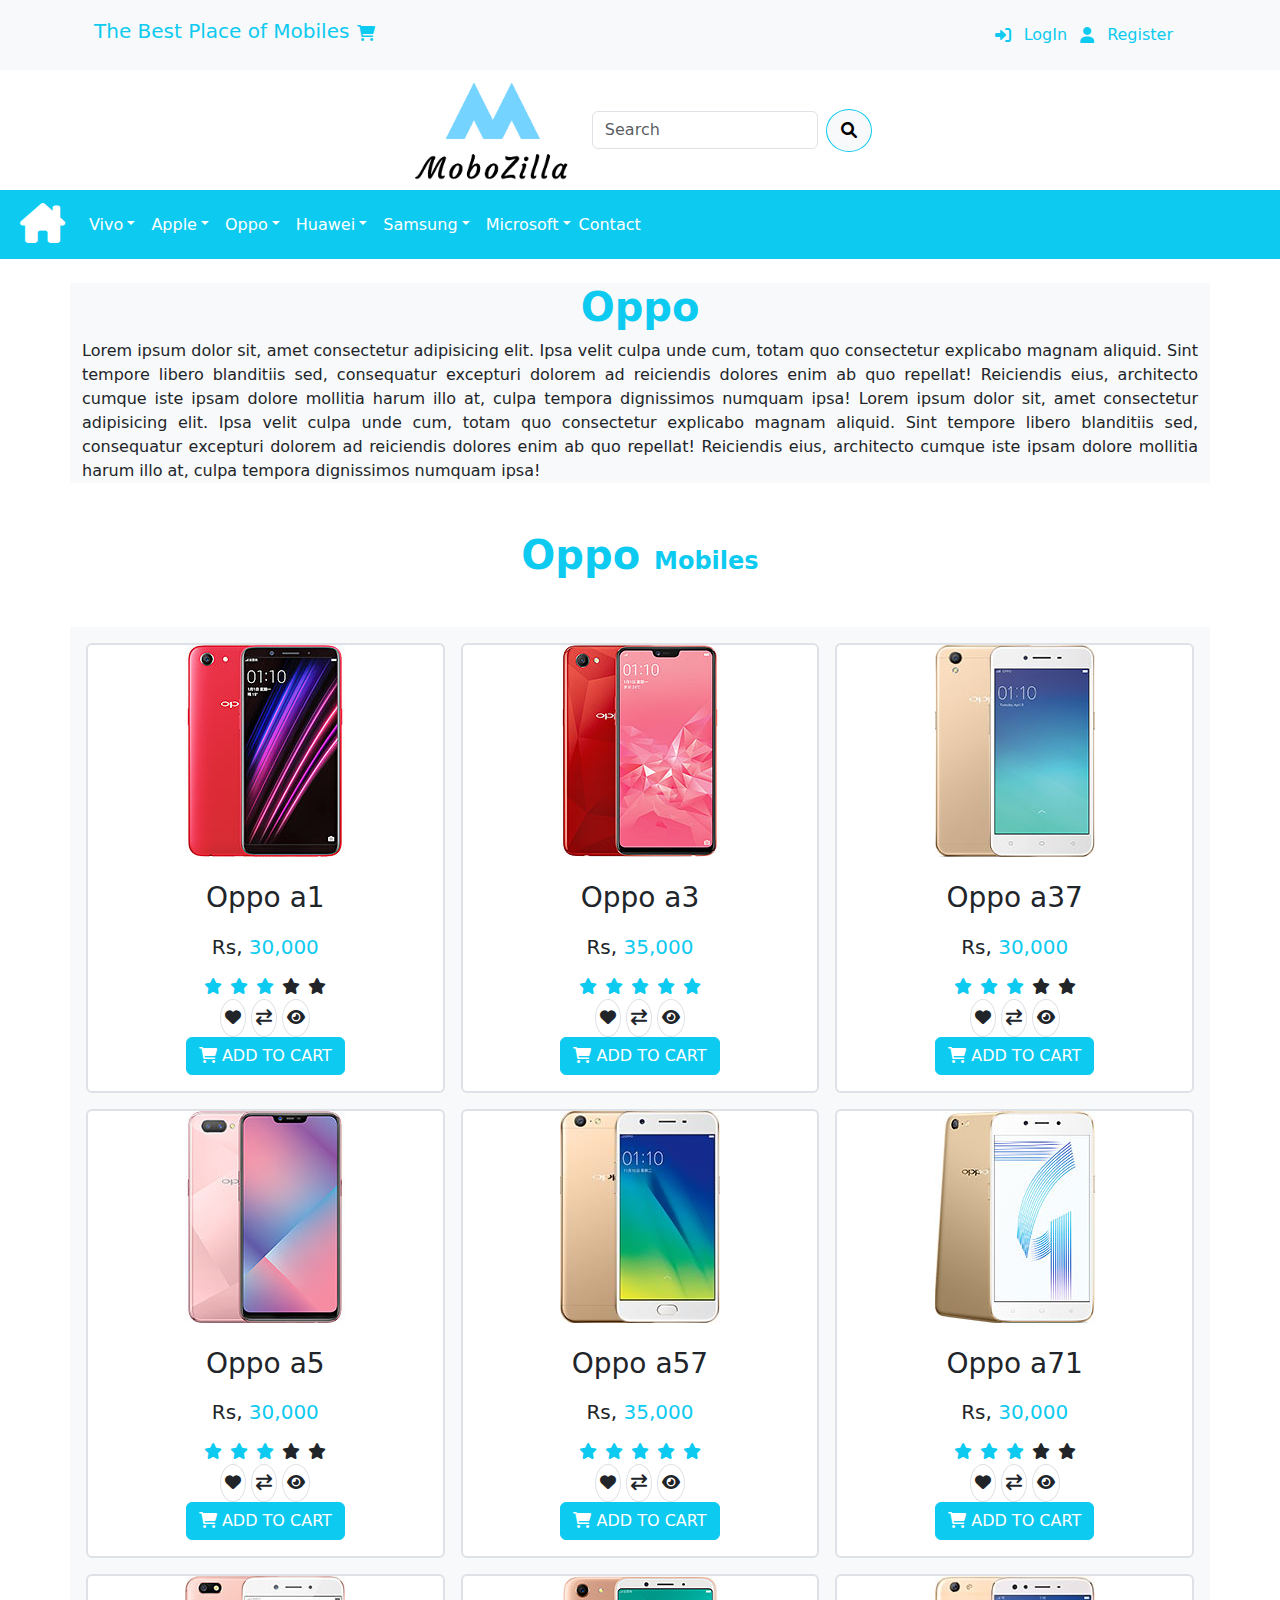
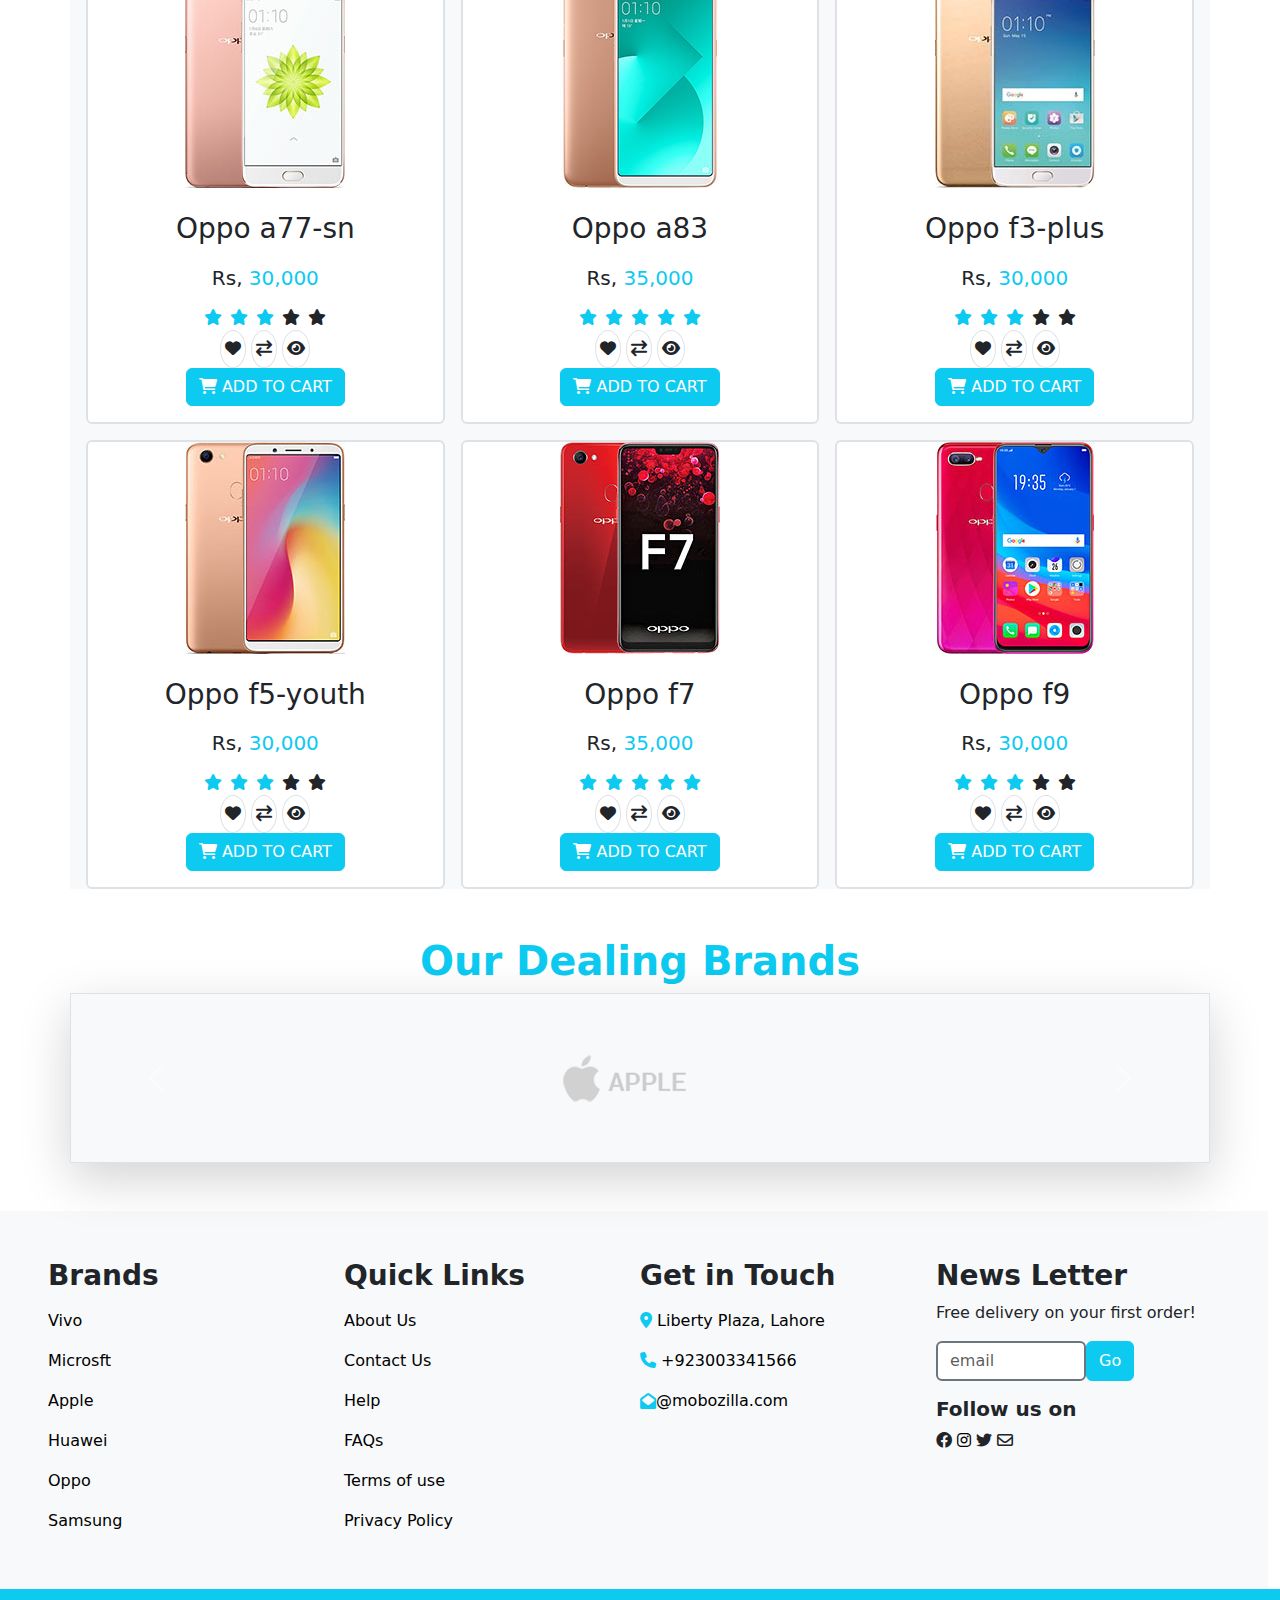
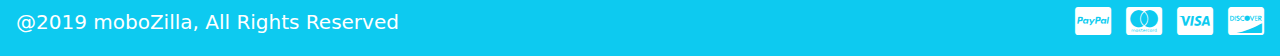
<file: oppo.html>
<!DOCTYPE html>
<html lang="en">
<head>
    <meta charset="UTF-8">
    <meta name="viewport" content="width=device-width, initial-scale=1.0">
    <link href="https://cdn.jsdelivr.net/npm/bootstrap@5.3.3/dist/css/bootstrap.min.css" rel="stylesheet" integrity="sha384-QWTKZyjpPEjISv5WaRU9OFeRpok6YctnYmDr5pNlyT2bRjXh0JMhjY6hW+ALEwIH" crossorigin="anonymous">
    <link rel="stylesheet" href="https://cdnjs.cloudflare.com/ajax/libs/font-awesome/6.0.0-beta3/css/all.min.css"/>
    <link rel="stylesheet" href="style.css">
    <title>Oppo</title>
</head>
<body>

    <!--Top Header -->
    <div class="container-fluid bg-light p-3 d-flex">
      <div class="row container m-auto row-cols-1 row-cols-md-2 ">
      <div class="d-flex align-items-center top-header">
        <h5 class="text-info">The Best Place of Mobiles</h5>
        <i class="fa-solid fa-cart-shopping text-info mb-1 ms-2"></i>
      </div>

      <!-- Login Form -->
      <div class="d-flex align-items-center justify-content-end">
        <i class="fa-solid fa-right-to-bracket text-info hide-small"></i>
        <button
          type="button"
          class="btn text-info text-decoration-none hide-small"
          data-bs-toggle="modal"
          data-bs-target="#login_modal">
          LogIn
        </button>
        <!-- Modal -->
        <div
          class="modal fade"
          id="login_modal"
          data-bs-backdrop="static"
          data-bs-keyboard="false"
          tabindex="-1"
          aria-labelledby="staticBackdropLabel"
          aria-hidden="true">
          <div class="modal-dialog">
            <div class="modal-content">
              <div class="modal-header">
                <h1 class="modal-title fs-5" id="staticBackdropLabel">
                  Log In
                </h1>
                <button
                  type="button"
                  class="btn-close"
                  data-bs-dismiss="modal"
                  aria-label="Close"></button>
              </div>
              <!-- img -->
              <div class="modal-body m-auto">
                <img
                  src="./Assets/businessman_863430.png"
                  alt=""
                  style="height: 200px"/>
              </div>
              <!-- inputs -->
              <div class="p-4">
                <form action="">
                  <div class="row">
                    <div class="mb-2">
                      <label for="name" type="text" class="form-label fw-bold">Username:</label>
                      <input
                        type="text"
                        class="form-control form-control-lg border-2 border-secondary"
                        placeholder="Enter Username"/>
                    </div>
                    <div class="mb-2">
                      <label
                        for="Password"
                        type="Password"
                        class="form-label fw-bold">Password:</label>
                      <input
                        type="password"
                        class="form-control form-control-lg border-2 border-secondary"
                        placeholder="Enter Password"/>
                    </div>
                    <!-- Login btn -->
                    <div class="mt-2 p-3  border-6">
                      <button
                        class="btn btn-info text-white w-100">
                        Login
                      </button>
                      <div class="form-check mb-3">
                        <input
                          type="checkbox"
                          class="form-check-input border-2 border-secondary"
                          checked/>
                        <label for="form-check" class="form-check-label"
                          >Remember me</label>
                      </div>
                    </div>
                  </div>
                </form>
              </div>
              <!-- close btn -->
              <div class="modal-footer">
                <button
                  type="button"
                  class="btn btn-danger"
                  data-bs-dismiss="modal">
                  Close
                </button>
              </div>
            </div>
          </div>
        </div>

        <!-- Registration Form -->
        <i class="fa-solid fa-user text-info hide-small"></i><button
          type="button"
          class="btn text-info text-decoration-none hide-small"
          data-bs-toggle="modal"
          data-bs-target="#register_modal">
          Register
        </button>
        <!-- Modal -->
        <div
          class="modal fade"
          id="register_modal"
          data-bs-backdrop="static"
          data-bs-keyboard="false"
          tabindex="-1"
          aria-labelledby="staticBackdropLabel"
          aria-hidden="true">
          <div class="modal-dialog">
            <div class="modal-content">
              <div class="modal-header">
                <h1 class="modal-title fs-5" id="staticBackdropLabel">
                  Registration
                </h1>
                <button
                  type="button"
                  class="btn-close"
                  data-bs-dismiss="modal"
                  aria-label="Close"></button>
              </div>
              <div class="p-4">
                <form action="">
                  <div class="row">
                    <div class="mb-2">
                      <label for="name" type="text" class="form-label fw-bold"
                        >Username:</label>
                      <input
                        type="text"
                        class="form-control form-control-lg border-2 border-secondary"
                        placeholder="Enter Username"/>
                    </div>
                    <div class="mb-2">
                      <label for="email" type="email" class="form-label fw-bold"
                      >Email:</label>
                      <input
                        type="email"
                        class="form-control form-control-lg border-2 border-secondary"
                        placeholder="Enter Email"/>
                    </div>
                    <div class="mb-2">
                      <label
                        for="Password"
                        type="Password"
                        class="form-label fw-bold"
                        >Password:</label>
                      <input
                        type="password"
                        class="form-control form-control-lg border-2 border-secondary"
                        placeholder="Enter Password"/>
                    </div>
                    <div class="mb-2">
                      <label
                        for="Password"
                        type="Password"
                        class="form-label fw-bold"
                        >Repeat Password:</label>
                      <input
                        type="password"
                        class="form-control form-control-lg border-2 border-secondary"
                        placeholder="Enter Password"/>
                    </div>
                    <div class="form-check mx-3 mt-2"> 
                      <input class="form-check-input border-2 border-secondary"  required  type="checkbox" value="" id="invalidCheck2" >
                      <label class="form-check-label" for="invalidCheck2">
                        Agree to terms and conditions
                      </label>
                  </div>
                    <p></p>
                    <!-- Register btn -->
                    <div class="mt-1 p-3 border-6">
                      <button
                        class="btn btn-info text-white w-100">
                        Register
                      </button>
                    </div>
                  </div>
                </form>
              </div>
              <!-- close btn -->
              <div class="modal-footer">
                <button
                  type="button"
                  class="btn btn-danger"
                  data-bs-dismiss="modal"
                >
                  Close
                </button>
              </div>
            </div>
          </div>
        </div>
      </div>
    </div>
    </div>


    <!-- Logo Section -->
    <div class="container d-flex flex-nowrap flex-md-row align-items-center justify-content-center">
      <div class="me-md-3 mb-2 mb-md-0 logo-section">
        <img src="./Assets/logo.png" alt="Logo" style="height: 120px;" class="img-fluid"/>
      </div>
      <div class="d-flex flex-nowrap align-items-center">
        <input type="text" placeholder="Search" class="form-control w-100 w-md-auto logo-section" style="max-width: 500px;"/>
        <button class="border py-2 border-info bg-light rounded-circle ms-2 logo-section" type="button">
          <i class="fa-solid fa-magnifying-glass px-2 py-1 logo-section"></i>
        </button>
      </div>
    </div>
    
    
    

    <!-- Navbar -->
    <nav class="navbar navbar-expand-md bg-info p-2 sticky-top">
      <div class="container-fluid">
        <img src="./Assets/logo.png" alt="Logo" style="height: 50px;" class="img-fluid nav-logo align-items-center mt-0"/>
        <a href="#" class="navbar-brand">
          <i class="fa-solid fa-2x fa-house-chimney text-white nav-icon"></i>
        </a>
        <button class="navbar-toggler" type="button" data-bs-toggle="collapse" data-bs-target="#navbarNavDropdown" aria-controls="navbarNavDropdown" aria-expanded="false" aria-label="Toggle navigation">
          <span class="navbar-toggler-icon text-black"></span>
        </button>
        <div class="collapse navbar-collapse" id="navbarNavDropdown">
          <ul class="navbar-nav">
            <li class="nav-item dropdown">
              <a href="" class="nav-link dropdown-toggle text-white" role="button" data-bs-toggle="dropdown" aria-expanded="false">Vivo</a>
              <ul class="dropdown-menu">
                <li><a class="dropdown-item d-flex g-3" href="#">Vivo v9 <span class="bg-danger text-white w-15 ms-2 p-1">new</span> </a></li>
                <li><a class="dropdown-item d-flex g-3" href="#">Vivo v5 <span class="bg-danger text-white w-15 ms-2 p-1">new</span> </a></li>
                <li><a class="dropdown-item d-flex g-3" href="#">Vivo x9 <span class="bg-danger text-white w-15 ms-2 p-1">new</span> </a></li>
                <li><a href="vivo.html" class="dropdown-item d-flex g-3" href="#">Read More... </a></li>
              </ul>
            </li>
            <li class="nav-item dropdown">
              <a href="" class="nav-link dropdown-toggle text-white" role="button" data-bs-toggle="dropdown" aria-expanded="false">Apple</a>
              <ul class="dropdown-menu">
                <li><a class="dropdown-item d-flex g-3" href="#">Iphone Xr <span class="bg-danger text-white w-15 ms-2 p-1">new</span> </a></li>
                <li><a class="dropdown-item d-flex g-3" href="#">Iphone Xs <span class="bg-danger text-white w-15 ms-2 p-1">new</span> </a></li>
                <li><a class="dropdown-item d-flex g-3" href="#">Iphone 11<span class="bg-danger text-white w-15 ms-2 p-1" >new</span> </a></li>
                <li><a href="iphone.html" class="dropdown-item d-flex g-3" href="#">Read More... </a></li>
              </ul>
            </li>
            <li class="nav-item dropdown">
              <a href="" class="nav-link dropdown-toggle text-white" role="button" data-bs-toggle="dropdown" aria-expanded="false">Oppo</a>
              <ul class="dropdown-menu">
                <li><a class="dropdown-item d-flex g-3" href="#">Oppo a3 <span class="bg-danger text-white w-15 ms-2 p-1">new</span> </a></li>
                <li><a class="dropdown-item d-flex g-3" href="#">Oppo a5 <span class="bg-danger text-white w-15 ms-2 p-1">new</span> </a></li>
                <li><a class="dropdown-item d-flex g-3" href="#">Oppo a1 <span class="bg-danger text-white w-15 ms-2 p-1">new</span> </a></li>
                <li><a href="oppo.html" class="dropdown-item d-flex g-3" href="#">Read More... </a></li>
              </ul>
            </li>
            <li class="nav-item dropdown">
              <a href="" class="nav-link dropdown-toggle text-white" role="button" data-bs-toggle="dropdown" aria-expanded="false">Huawei</a>
              <ul class="dropdown-menu">
                <li><a class="dropdown-item d-flex g-3" href="#">Huawei y7 <span class="bg-danger text-white w-15 ms-2 p-1">new</span> </a></li>
                <li><a class="dropdown-item d-flex g-3" href="#">Huawei y9 <span class="bg-danger text-white w-15 ms-2 p-1">new</span> </a></li>
                <li><a class="dropdown-item d-flex g-3" href="#">Huawei y5 <span class="bg-danger text-white w-15 ms-2 p-1">new</span> </a></li>
                <li><a href="huawei.html" class="dropdown-item d-flex g-3" href="#">Read More... </a></li>
              </ul>
            </li>
            <li class="nav-item dropdown">
              <a href="" class="nav-link dropdown-toggle text-white" role="button" data-bs-toggle="dropdown" aria-expanded="false">Samsung</a>
              <ul class="dropdown-menu">
                <li><a class="dropdown-item d-flex g-3" href="#">Galaexy j6 <span class="bg-danger text-white w-15 ms-2 p-1">new</span> </a></li>
                <li><a class="dropdown-item d-flex g-3" href="#">Galaexy j9 <span class="bg-danger text-white w-15 ms-2 p-1">new</span> </a></li>
                <li><a class="dropdown-item d-flex g-3" href="#">Galaexy j7 <span class="bg-danger text-white w-15 ms-2 p-1">new</span> </a></li>
                <li><a href="samsung.html" class="dropdown-item d-flex g-3" href="#">Read More... </a></li>
              </ul>
            </li>
            <li class="nav-item dropdown">
              <a href="" class="nav-link dropdown-toggle text-white" role="button" data-bs-toggle="dropdown" aria-expanded="false">Microsoft</a>
              <ul class="dropdown-menu">
                <li><a class="dropdown-item d-flex g-3" href="#">Lumia-430 <span class="bg-danger text-white w-15 ms-2 p-1">new</span> </a></li>
                <li><a class="dropdown-item d-flex g-3" href="#">Lumia-535 <span class="bg-danger text-white w-15 ms-2 p-1">new</span> </a></li>
                <li><a class="dropdown-item d-flex g-3" href="#">Lumia-540 <span class="bg-danger text-white w-15 ms-2 p-1">new</span> </a></li>
                <li><a href="microsoft.html" class="dropdown-item d-flex g-3" href="#">Read More... </a></li>
              </ul>
            </li>
            <li class="nav-item mt-2">
              <a href="contact.html" role="button" class="text-decoration-none text-white">Contact</a>
            </li>
          </ul>
          <ul class="navbar-nav">
            <li class="nav-item">
              <a href="" class="nav-link  text-white" role="button" data-bs-toggle="dropdown" aria-expanded="false">
              <i class="fa-solid fa-right-to-bracket text-white show-nav"></i>
              <button
              type="button"
              class="btn text-white text-decoration-none show-nav"
              data-bs-toggle="modal"
              data-bs-target="#login_modal">
              LogIn
              </button>
              </a>
            </li>
            <li class="nav-item">
              <a href="" class="nav-link  text-white" role="button" data-bs-toggle="dropdown" aria-expanded="false">
                <i class="fa-solid fa-user text-white show-nav"></i>
                <button
                type="button"
                class="btn text-white text-decoration-none show-nav"
                data-bs-toggle="modal"
                data-bs-target="#register_modal">
                Register
                </button>
              </a>
            </li>
          </ul>
        </div>
      </div>
    </nav>

    <div class="container bg-light text-center mt-4">
        <h1 class="text-info fw-bolder fs-1">Oppo</h1>
        <p>Lorem ipsum dolor sit, amet consectetur adipisicing elit. Ipsa velit culpa unde cum, totam quo consectetur explicabo magnam aliquid. Sint tempore libero blanditiis sed, consequatur excepturi dolorem ad reiciendis dolores enim ab quo repellat! Reiciendis eius, architecto cumque iste ipsam dolore mollitia harum illo at, culpa tempora dignissimos numquam ipsa! Lorem ipsum dolor sit, amet consectetur adipisicing elit. Ipsa velit culpa unde cum, totam quo consectetur explicabo magnam aliquid. Sint tempore libero blanditiis sed, consequatur excepturi dolorem ad reiciendis dolores enim ab quo repellat! Reiciendis eius, architecto cumque iste ipsam dolore mollitia harum illo at, culpa tempora dignissimos numquam ipsa!</p>
    </div>
    <h1 class="text-info fw-bolder fs-1 text-center mt-5">Oppo <span class="fs-4">Mobiles</span></h1>
    <div class="container m-auto text-center mt-5 bg-light row row-cols-1 row-cols-lg-3 g-3 row-cols-md-3">
    <!-- Card-1 -->
    <div class="col">
        <div class="card h-100 border border-2 ">
          <a href=""><img src="./Assets/Oppo Mobiles/oppo-a1.jpg" alt=""></a>
          <div class="card-body">
            <h3 class="card-title py-2">Oppo a1</h3>
            <h5 class="card-subtitle py-2">Rs, <span class="text-info">30,000</span></h5>
            <p class="text-center px-1 mb-0 pt-2"><i class="fa-solid fa-star text-info px-1"></i><i class="fa-solid fa-star text-info px-1"></i><i class="fa-solid fa-star text-info px-1"></i><i class="fa-solid fa-star px-1"></i><i class="fa-solid fa-star px-1"></i></p>
            <button class="btn my-btn text-center border rounded-circle fw-bold px-1" data-bs-toggle="modal" data-bs-target="#notificationModal"><i class="fa-solid fa-heart"></i></button>
            <button class="btn my-btn text-center border rounded-circle fw-bold px-1"><i class="fa-solid fa-arrow-right-arrow-left" ></i></button>
            <button class="btn my-btn text-center border rounded-circle fw-bold px-1" data-bs-toggle="modal" data-bs-target="#eye_modal"><i class="fa-solid fa-eye"></i></button>
            <div>
              <button class="btn btn-info rounded text-white"data-bs-toggle="modal" data-bs-target="#cartModal"><i class="fa-solid fa-cart-shopping text-white"></i> ADD TO CART</button>
            </div>
          </div>
        </div>
      </div>
      <!-- Card-2 -->
      <div class="col">
        <div class="card h-100 border border-2 ">
          <a href=""><img src="./Assets/Oppo Mobiles/oppo-a3.jpg" alt=""></a>
          <div class="card-body">
            <h3 class="card-title py-2">Oppo a3</h3>
            <h5 class="card-subtitle py-2">Rs, <span class="text-info">35,000</span></h5>
            <p class="text-center px-1 mb-0 pt-2"><i class="fa-solid fa-star text-info px-1"></i><i class="fa-solid fa-star text-info px-1"></i><i class="fa-solid fa-star text-info px-1"></i><i class="fa-solid fa-star px-1 text-info"></i><i class="fa-solid fa-star px-1 text-info"></i></p>
            <button class="btn my-btn text-center border rounded-circle fw-bold px-1" data-bs-toggle="modal" data-bs-target="#notificationModal"><i class="fa-solid fa-heart"></i></button>
            <button class="btn my-btn text-center border rounded-circle fw-bold px-1"><i class="fa-solid fa-arrow-right-arrow-left" ></i></button>
            <button class="btn my-btn text-center border rounded-circle fw-bold px-1" data-bs-toggle="modal" data-bs-target="#eye_modal"><i class="fa-solid fa-eye"></i></button>
            <div>
              <button class="btn btn-info rounded text-white"data-bs-toggle="modal" data-bs-target="#cartModal"><i class="fa-solid fa-cart-shopping text-white"></i> ADD TO CART</button>
            </div>
          </div>
        </div>
      </div>
      <!-- card-3 -->
      <div class="col">
        <div class="card h-100 border border-2 ">
          <a href=""><img src="./Assets/Oppo Mobiles/oppo-a37.jpg" alt=""></a>
          <div class="card-body">
            <h3 class="card-title py-2">Oppo a37</h3>
            <h5 class="card-subtitle py-2">Rs, <span class="text-info">30,000</span></h5>
            <p class="text-center px-1 mb-0 pt-2"><i class="fa-solid fa-star text-info px-1"></i><i class="fa-solid fa-star text-info px-1"></i><i class="fa-solid fa-star text-info px-1"></i><i class="fa-solid fa-star px-1"></i><i class="fa-solid fa-star px-1"></i></p>
            <button class="btn my-btn text-center border rounded-circle fw-bold px-1" data-bs-toggle="modal" data-bs-target="#notificationModal"><i class="fa-solid fa-heart"></i></button>
            <button class="btn my-btn text-center border rounded-circle fw-bold px-1"><i class="fa-solid fa-arrow-right-arrow-left" ></i></button>
            <button class="btn my-btn text-center border rounded-circle fw-bold px-1" data-bs-toggle="modal" data-bs-target="#eye_modal"><i class="fa-solid fa-eye"></i></button>
            <div>
              <button class="btn btn-info rounded text-white"data-bs-toggle="modal" data-bs-target="#cartModal"><i class="fa-solid fa-cart-shopping text-white"></i> ADD TO CART</button>
            </div>
          </div>
        </div>
      </div>
    <!-- Card-4 -->
    <div class="col">
        <div class="card h-100 border border-2 ">
          <a href=""><img src="./Assets/Oppo Mobiles/oppo-a5.jpg" alt=""></a>
          <div class="card-body">
            <h3 class="card-title py-2">Oppo a5</h3>
            <h5 class="card-subtitle py-2">Rs, <span class="text-info">30,000</span></h5>
            <p class="text-center px-1 mb-0 pt-2"><i class="fa-solid fa-star text-info px-1"></i><i class="fa-solid fa-star text-info px-1"></i><i class="fa-solid fa-star text-info px-1"></i><i class="fa-solid fa-star px-1"></i><i class="fa-solid fa-star px-1"></i></p>
            <button class="btn my-btn text-center border rounded-circle fw-bold px-1" data-bs-toggle="modal" data-bs-target="#notificationModal"><i class="fa-solid fa-heart"></i></button>
            <button class="btn my-btn text-center border rounded-circle fw-bold px-1"><i class="fa-solid fa-arrow-right-arrow-left" ></i></button>
            <button class="btn my-btn text-center border rounded-circle fw-bold px-1" data-bs-toggle="modal" data-bs-target="#eye_modal"><i class="fa-solid fa-eye"></i></button>
            <div>
              <button class="btn btn-info rounded text-white"data-bs-toggle="modal" data-bs-target="#cartModal"><i class="fa-solid fa-cart-shopping text-white"></i> ADD TO CART</button>
            </div>
          </div>
        </div>
      </div>
      <!-- Card-5 -->
      <div class="col">
        <div class="card h-100 border border-2 ">
          <a href=""><img src="./Assets/Oppo Mobiles/oppo-a57.jpg" alt=""></a>
          <div class="card-body">
            <h3 class="card-title py-2">Oppo a57</h3>
            <h5 class="card-subtitle py-2">Rs, <span class="text-info">35,000</span></h5>
            <p class="text-center px-1 mb-0 pt-2"><i class="fa-solid fa-star text-info px-1"></i><i class="fa-solid fa-star text-info px-1"></i><i class="fa-solid fa-star text-info px-1"></i><i class="fa-solid fa-star px-1 text-info"></i><i class="fa-solid fa-star px-1 text-info"></i></p>
            <button class="btn my-btn text-center border rounded-circle fw-bold px-1" data-bs-toggle="modal" data-bs-target="#notificationModal"><i class="fa-solid fa-heart"></i></button>
            <button class="btn my-btn text-center border rounded-circle fw-bold px-1"><i class="fa-solid fa-arrow-right-arrow-left" ></i></button>
            <button class="btn my-btn text-center border rounded-circle fw-bold px-1" data-bs-toggle="modal" data-bs-target="#eye_modal"><i class="fa-solid fa-eye"></i></button>
            <div>
              <button class="btn btn-info rounded text-white"data-bs-toggle="modal" data-bs-target="#cartModal"><i class="fa-solid fa-cart-shopping text-white"></i> ADD TO CART</button>
            </div>
          </div>
        </div>
      </div>
      <!-- card-6 -->
      <div class="col">
        <div class="card h-100 border border-2 ">
          <a href=""><img src="./Assets/Oppo Mobiles/oppo-a71-.jpg" alt=""></a>
          <div class="card-body">
            <h3 class="card-title py-2">Oppo a71</h3>
            <h5 class="card-subtitle py-2">Rs, <span class="text-info">30,000</span></h5>
            <p class="text-center px-1 mb-0 pt-2"><i class="fa-solid fa-star text-info px-1"></i><i class="fa-solid fa-star text-info px-1"></i><i class="fa-solid fa-star text-info px-1"></i><i class="fa-solid fa-star px-1"></i><i class="fa-solid fa-star px-1"></i></p>
            <button class="btn my-btn text-center border rounded-circle fw-bold px-1" data-bs-toggle="modal" data-bs-target="#notificationModal"><i class="fa-solid fa-heart"></i></button>
            <button class="btn my-btn text-center border rounded-circle fw-bold px-1"><i class="fa-solid fa-arrow-right-arrow-left" ></i></button>
            <button class="btn my-btn text-center border rounded-circle fw-bold px-1" data-bs-toggle="modal" data-bs-target="#eye_modal"><i class="fa-solid fa-eye"></i></button>
            <div>
              <button class="btn btn-info rounded text-white"data-bs-toggle="modal" data-bs-target="#cartModal"><i class="fa-solid fa-cart-shopping text-white"></i> ADD TO CART</button>
            </div>
          </div>
        </div>
      </div>
    <!-- Card-7 -->
    <div class="col">
        <div class="card h-100 border border-2 ">
          <a href=""><img src="./Assets/Oppo Mobiles/oppo-a77-sn.jpg" alt=""></a>
          <div class="card-body">
            <h3 class="card-title py-2">Oppo a77-sn</h3>
            <h5 class="card-subtitle py-2">Rs, <span class="text-info">30,000</span></h5>
            <p class="text-center px-1 mb-0 pt-2"><i class="fa-solid fa-star text-info px-1"></i><i class="fa-solid fa-star text-info px-1"></i><i class="fa-solid fa-star text-info px-1"></i><i class="fa-solid fa-star px-1"></i><i class="fa-solid fa-star px-1"></i></p>
            <button class="btn my-btn text-center border rounded-circle fw-bold px-1" data-bs-toggle="modal" data-bs-target="#notificationModal"><i class="fa-solid fa-heart"></i></button>
            <button class="btn my-btn text-center border rounded-circle fw-bold px-1"><i class="fa-solid fa-arrow-right-arrow-left" ></i></button>
            <button class="btn my-btn text-center border rounded-circle fw-bold px-1" data-bs-toggle="modal" data-bs-target="#eye_modal"><i class="fa-solid fa-eye"></i></button>
            <div>
              <button class="btn btn-info rounded text-white"data-bs-toggle="modal" data-bs-target="#cartModal"><i class="fa-solid fa-cart-shopping text-white"></i> ADD TO CART</button>
            </div>
          </div>
        </div>
      </div>
      <!-- Card-8 -->
      <div class="col">
        <div class="card h-100 border border-2 ">
          <a href=""><img src="./Assets/Oppo Mobiles/oppo-a83.jpg" alt=""></a>
          <div class="card-body">
            <h3 class="card-title py-2">Oppo a83</h3>
            <h5 class="card-subtitle py-2">Rs, <span class="text-info">35,000</span></h5>
            <p class="text-center px-1 mb-0 pt-2"><i class="fa-solid fa-star text-info px-1"></i><i class="fa-solid fa-star text-info px-1"></i><i class="fa-solid fa-star text-info px-1"></i><i class="fa-solid fa-star px-1 text-info"></i><i class="fa-solid fa-star px-1 text-info"></i></p>
            <button class="btn my-btn text-center border rounded-circle fw-bold px-1" data-bs-toggle="modal" data-bs-target="#notificationModal"><i class="fa-solid fa-heart"></i></button>
            <button class="btn my-btn text-center border rounded-circle fw-bold px-1"><i class="fa-solid fa-arrow-right-arrow-left" ></i></button>
            <button class="btn my-btn text-center border rounded-circle fw-bold px-1" data-bs-toggle="modal" data-bs-target="#eye_modal"><i class="fa-solid fa-eye"></i></button>
            <div>
              <button class="btn btn-info rounded text-white"data-bs-toggle="modal" data-bs-target="#cartModal"><i class="fa-solid fa-cart-shopping text-white"></i> ADD TO CART</button>
            </div>
          </div>
        </div>
      </div>
      <!-- card-9 -->
      <div class="col">
        <div class="card h-100 border border-2 ">
          <a href=""><img src="./Assets/Oppo Mobiles/oppo-f3-plus.jpg" alt=""></a>
          <div class="card-body">
            <h3 class="card-title py-2">Oppo f3-plus</h3>
            <h5 class="card-subtitle py-2">Rs, <span class="text-info">30,000</span></h5>
            <p class="text-center px-1 mb-0 pt-2"><i class="fa-solid fa-star text-info px-1"></i><i class="fa-solid fa-star text-info px-1"></i><i class="fa-solid fa-star text-info px-1"></i><i class="fa-solid fa-star px-1"></i><i class="fa-solid fa-star px-1"></i></p>
            <button class="btn my-btn text-center border rounded-circle fw-bold px-1" data-bs-toggle="modal" data-bs-target="#notificationModal"><i class="fa-solid fa-heart"></i></button>
            <button class="btn my-btn text-center border rounded-circle fw-bold px-1"><i class="fa-solid fa-arrow-right-arrow-left" ></i></button>
            <button class="btn my-btn text-center border rounded-circle fw-bold px-1" data-bs-toggle="modal" data-bs-target="#eye_modal"><i class="fa-solid fa-eye"></i></button>
            <div>
              <button class="btn btn-info rounded text-white"data-bs-toggle="modal" data-bs-target="#cartModal"><i class="fa-solid fa-cart-shopping text-white"></i> ADD TO CART</button>
            </div>
          </div>
        </div>
      </div>
    <!-- Card-10 -->
    <div class="col">
        <div class="card h-100 border border-2 ">
          <a href=""><img src="./Assets/Oppo Mobiles/oppo-f5-youth-a73-new.jpg" alt=""></a>
          <div class="card-body">
            <h3 class="card-title py-2">Oppo f5-youth</h3>
            <h5 class="card-subtitle py-2">Rs, <span class="text-info">30,000</span></h5>
            <p class="text-center px-1 mb-0 pt-2"><i class="fa-solid fa-star text-info px-1"></i><i class="fa-solid fa-star text-info px-1"></i><i class="fa-solid fa-star text-info px-1"></i><i class="fa-solid fa-star px-1"></i><i class="fa-solid fa-star px-1"></i></p>
            <button class="btn my-btn text-center border rounded-circle fw-bold px-1" data-bs-toggle="modal" data-bs-target="#notificationModal"><i class="fa-solid fa-heart"></i></button>
            <button class="btn my-btn text-center border rounded-circle fw-bold px-1"><i class="fa-solid fa-arrow-right-arrow-left" ></i></button>
            <button class="btn my-btn text-center border rounded-circle fw-bold px-1" data-bs-toggle="modal" data-bs-target="#eye_modal"><i class="fa-solid fa-eye"></i></button>
            <div>
              <button class="btn btn-info rounded text-white"data-bs-toggle="modal" data-bs-target="#cartModal"><i class="fa-solid fa-cart-shopping text-white"></i> ADD TO CART</button>
            </div>
          </div>
        </div>
      </div>
      <!-- Card-11 -->
      <div class="col">
        <div class="card h-100 border border-2 ">
          <a href=""><img src="./Assets/Oppo Mobiles/oppo-f7-.jpg" alt=""></a>
          <div class="card-body">
            <h3 class="card-title py-2">Oppo f7</h3>
            <h5 class="card-subtitle py-2">Rs, <span class="text-info">35,000</span></h5>
            <p class="text-center px-1 mb-0 pt-2"><i class="fa-solid fa-star text-info px-1"></i><i class="fa-solid fa-star text-info px-1"></i><i class="fa-solid fa-star text-info px-1"></i><i class="fa-solid fa-star px-1 text-info"></i><i class="fa-solid fa-star px-1 text-info"></i></p>
            <button class="btn my-btn text-center border rounded-circle fw-bold px-1" data-bs-toggle="modal" data-bs-target="#notificationModal"><i class="fa-solid fa-heart"></i></button>
            <button class="btn my-btn text-center border rounded-circle fw-bold px-1"><i class="fa-solid fa-arrow-right-arrow-left" ></i></button>
            <button class="btn my-btn text-center border rounded-circle fw-bold px-1" data-bs-toggle="modal" data-bs-target="#eye_modal"><i class="fa-solid fa-eye"></i></button>
            <div>
              <button class="btn btn-info rounded text-white"data-bs-toggle="modal" data-bs-target="#cartModal"><i class="fa-solid fa-cart-shopping text-white"></i> ADD TO CART</button>
            </div>
          </div>
        </div>
      </div>
      <!-- card-12 -->
      <div class="col">
        <div class="card h-100 border border-2 ">
          <a href=""><img src="./Assets/Oppo Mobiles/oppo-f9.jpg" alt=""></a>
          <div class="card-body">
            <h3 class="card-title py-2">Oppo f9</h3>
            <h5 class="card-subtitle py-2">Rs, <span class="text-info">30,000</span></h5>
            <p class="text-center px-1 mb-0 pt-2"><i class="fa-solid fa-star text-info px-1"></i><i class="fa-solid fa-star text-info px-1"></i><i class="fa-solid fa-star text-info px-1"></i><i class="fa-solid fa-star px-1"></i><i class="fa-solid fa-star px-1"></i></p>
            <button class="btn my-btn text-center border rounded-circle fw-bold px-1" data-bs-toggle="modal" data-bs-target="#notificationModal"><i class="fa-solid fa-heart"></i></button>
            <button class="btn my-btn text-center border rounded-circle fw-bold px-1"><i class="fa-solid fa-arrow-right-arrow-left" ></i></button>
            <button class="btn my-btn text-center border rounded-circle fw-bold px-1" data-bs-toggle="modal" data-bs-target="#eye_modal"><i class="fa-solid fa-eye"></i></button>
            <div>
              <button class="btn btn-info rounded text-white"data-bs-toggle="modal" data-bs-target="#cartModal"><i class="fa-solid fa-cart-shopping text-white"></i> ADD TO CART</button>
            </div>
          </div>
        </div>
      </div>
    </div>

    <!-- Brands Slider -->
   <div class="text-center">
    <h1 class="text-center fw-bolder mt-5 text-info">Our Dealing Brands</h1>
    <div id="carouselExample" class="carousel slide container bg-light border border-1 shadow-lg p-4" data-bs-ride="carousel" data-bs-interval="2000">
      <div class="carousel-inner">
        <div class="carousel-item active">
          <img src="./Assets/Brand Logos/Apple.png" class=" text-center" alt="Image 1">
        </div>
        <div class="carousel-item">
          <img src="./Assets/Brand Logos/Huawei.png" class=" text-center" alt="Image 2">
        </div>
        <div class="carousel-item">
          <img src="./Assets/Brand Logos/Microsoft.png" class=" text-center" alt="Image 3">
        </div>
        <div class="carousel-item">
          <img src="./Assets/Brand Logos/Oppo.png" class=" text-center" alt="Image 4">
        </div>
        <div class="carousel-item">
          <img src="./Assets/Brand Logos/Samsung.png" class=" text-center" alt="Image 4">
        </div>
        <div class="carousel-item">
          <img src="./Assets/Brand Logos/Vivo.png" class=" text-center" alt="Image 4">
        </div>
      </div>
      <button class="carousel-control-prev" type="button" data-bs-target="#carouselExample" data-bs-slide="prev">
        <span class="carousel-control-prev-icon" aria-hidden="true"></span>
        <span class="visually-hidden">Previous</span>
      </button>
      <button class="carousel-control-next" type="button" data-bs-target="#carouselExample" data-bs-slide="next">
        <span class="carousel-control-next-icon" aria-hidden="true"></span>
        <span class="visually-hidden">Next</span>
      </button>
    </div>
   </div>

   <!-- Footer -->
   <div class="container-fluid bg-light justify-content-center row row-cols-1 mt-5 p-5 row-cols-md-4">
    <div class="col h-100">
        <div class="card-subtitle d-flex flex-column">
          <h3 class="fw-bold">Brands</h3>  
          <a href="" class="text-decoration-none py-2 text-black">Vivo</a>
          <a href="" class="text-decoration-none py-2 text-black">Microsft</a>
          <a href="" class="text-decoration-none py-2 text-black">Apple</a>
          <a href="" class="text-decoration-none py-2 text-black">Huawei</a>
          <a href="" class="text-decoration-none py-2 text-black">Oppo</a>
          <a href="" class="text-decoration-none py-2 text-black">Samsung</a>
        </div>
    </div>
    <div class="col h-100">
        <div class="card-subtitle d-flex flex-column">
          <h3 class="fw-bold">Quick Links</h3>  
          <a href="" class="text-decoration-none py-2 text-black">About Us</a>
          <a href="contact.html" class="text-decoration-none py-2 text-black">Contact Us</a>
          <a href="" class="text-decoration-none py-2 text-black">Help</a>
          <a href="" class="text-decoration-none py-2 text-black">FAQs</a>
          <a href="" class="text-decoration-none py-2 text-black">Terms of use </a>
          <a href="" class="text-decoration-none py-2 text-black">Privacy Policy</a>
        </div>
    </div>
    <div class="col h-100">
        <div class="card-subtitle d-flex flex-column">
          <h3 class="fw-bold">Get in Touch</h3>  
          <a href="" class="text-decoration-none py-2 text-black"><i class="fa-solid fa-location-dot text-info"></i> Liberty Plaza, Lahore</a>
          <a href="contact.html" class="text-decoration-none py-2 text-black"><i class="fa-solid fa-phone text-info"></i> +923003341566</a>
          <a href="" class="text-decoration-none py-2 text-black d-md-flex align-items-center"><i class="fa-solid fa-envelope-open text-info"></i>@mobozilla.com</a>
        </div>
    </div>
    <div class="col h-100">
        <div class="card-subtitle d-flex flex-column">
          <h3 class="fw-bold">News Letter</h3>  
          <p>Free delivery on your first order!</p>
          <div class="d-flex">
            <input
                    type="email"
                    class="form-control form-control-md border-2 border-secondary"
                    style="width: 150px;"
                    placeholder="email"/>
            <button class="btn btn-info text-white">Go</button>
          </div>
          <div class="mt-3">
            <h5 class="fw-bold">Follow us on</h5>
            <div>
              <i class="fa-brands fa-facebook"></i>
              <i class="fa-brands fa-instagram text-black"></i>
              <i class="fa-brands fa-twitter"></i>
              <i class="fa-regular fa-envelope"></i>
            </div>
          </div>
        </div>
    </div>
  </div>
  <div class="container-fluid bg-info d-flex flex-column flex-sm-row flex-md-row align-items-center justify-content-between p-3">
    <h5 class="text-white footer-text">@2019 moboZilla, All Rights Reserved</h5>
    <div class="footer-icons">
      <i class="fa-brands fa-2x fa-cc-paypal text-white"></i>
      <i class="fa-brands fa-2x fa-cc-mastercard text-white"></i>
      <i class="fa-brands fa-2x fa-cc-visa text-white"></i>
      <i class="fa-brands fa-2x fa-cc-discover text-white"></i>
    </div>
  </div>


    <!-- All Modals -->
  <!-- Notification Modal -->
  <div class="modal fade" id="notificationModal" tabindex="-1" aria-labelledby="notificationModalLabel" aria-hidden="true">
    <div class="modal-dialog">
      <div class="modal-content">
        <div class="modal-header">
          <h5 class="modal-title" id="notificationModalLabel">This page says</h5>
          <button type="button" class="btn-close" data-bs-dismiss="modal" aria-label="Close"></button>
        </div>
        <div class="modal-body">
          This item has been added to Wishlist.
        </div>
        <div class="modal-footer">
          <button type="button" class="btn btn-danger" data-bs-dismiss="modal">Close</button>
        </div>
      </div>
    </div>
  </div>

  <!--Eye Button Modal -->
  <div
  class="modal fade"
  id="eye_modal"
  data-bs-backdrop="static"
  data-bs-keyboard="false"
  tabindex="-1"
  aria-labelledby="staticBackdropLabel"
  aria-hidden="true">
  <div class="modal-dialog">
    <div class="modal-content">
      <div class="modal-header">
        <button
          type="button"
          class="btn-close"
          data-bs-dismiss="modal"
          aria-label="Close"></button>
      </div>
      <h1 class="text-center">Vivo V11i</h1>
      <h6 class="text-center px-2">Rs.35,000    <span class="text-decoration-line-through">Rs.37000</span></65>
      <!-- img -->
      <div class="modal-body m-auto">
        <img
          src="./Assets/Vivo Mobiles/vivo-v11i-.jpg"
          alt=""
          style="height: 200px"/>
      </div>
        <p class="text-info px-2"><i class="fa-solid fa-arrow-rotate-left"></i> 7 Days Return</p>
        <p class="text-info px-2"><i class="fa-solid fa-money-bill"></i> Cash on Delivery</p>
        <p class="text-info px-2"><i class="fa-solid fa-check"></i> 100% Genuine Product</p>
        <hr class="text-info">
        <div>
          <p class="fw-bold"><i class="fa-regular fa-1x fa-hand-point-right text-info"></i> 1 YearManufacturer Warranty </p>
          <p><i class="fa-duotone fa-solid fa-circle-dot fa-1x"></i> 6 GB RAm | 64GB ROM | Expandable Upto 256 GB</p>
          <p><i class="fa-duotone fa-solid fa-circle-dot fa-1x"></i> 6.3 inch Full HD Display</p>
          <p><i class="fa-duotone fa-solid fa-circle-dot fa-1x"></i> 16MP Rear Camera | 2MP Front Camera</p>
          <p><i class="fa-duotone fa-solid fa-circle-dot fa-1x"></i> 3500mAh Battery</p>
          <p><i class="fa-duotone fa-solid fa-circle-dot fa-1x"></i> Octa-core(4x2.0 GHz Cortex-A73 & 4x2.0 GHz Cortex-A53)</p>
        </div>
        <!-- Cart btn -->
       <div class="mb-2 m-auto">
          <button class="btn btn-info rounded text-white col-md-12"data-bs-toggle="modal" data-bs-target="#cartModal"><i class="fa-solid fa-cart-shopping text-white"></i> ADD TO CART</button>
        </div>
      </div>
      </div>
    </div>
    

    <!-- Add to cart modal -->
    <div class="modal fade" id="cartModal" tabindex="-1" aria-labelledby="notificationModalLabel" aria-hidden="true">
      <div class="modal-dialog">
        <div class="modal-content">
          <div class="modal-header">
            <h5 class="modal-title" id="notificationModalLabel">This page says</h5>
            <button type="button" class="btn-close" data-bs-dismiss="modal" aria-label="Close"></button>
          </div>
          <div class="modal-body">
            This item has been added to Cart.
          </div>
          <div class="modal-footer">
            <button type="button" class="btn btn-danger" data-bs-dismiss="modal">Close</button>
          </div>
        </div>
      </div>
    </div>

</body>
<script src="https://cdn.jsdelivr.net/npm/@popperjs/core@2.11.8/dist/umd/popper.min.js" integrity="sha384-I7E8VVD/ismYTF4hNIPjVp/Zjvgyol6VFvRkX/vR+Vc4jQkC+hVqc2pM8ODewa9r" crossorigin="anonymous"></script>
      <script src="https://cdn.jsdelivr.net/npm/bootstrap@5.3.3/dist/js/bootstrap.min.js" integrity="sha384-0pUGZvbkm6XF6gxjEnlmuGrJXVbNuzT9qBBavbLwCsOGabYfZo0T0to5eqruptLy" crossorigin="anonymous"></script>
</html>
</file>
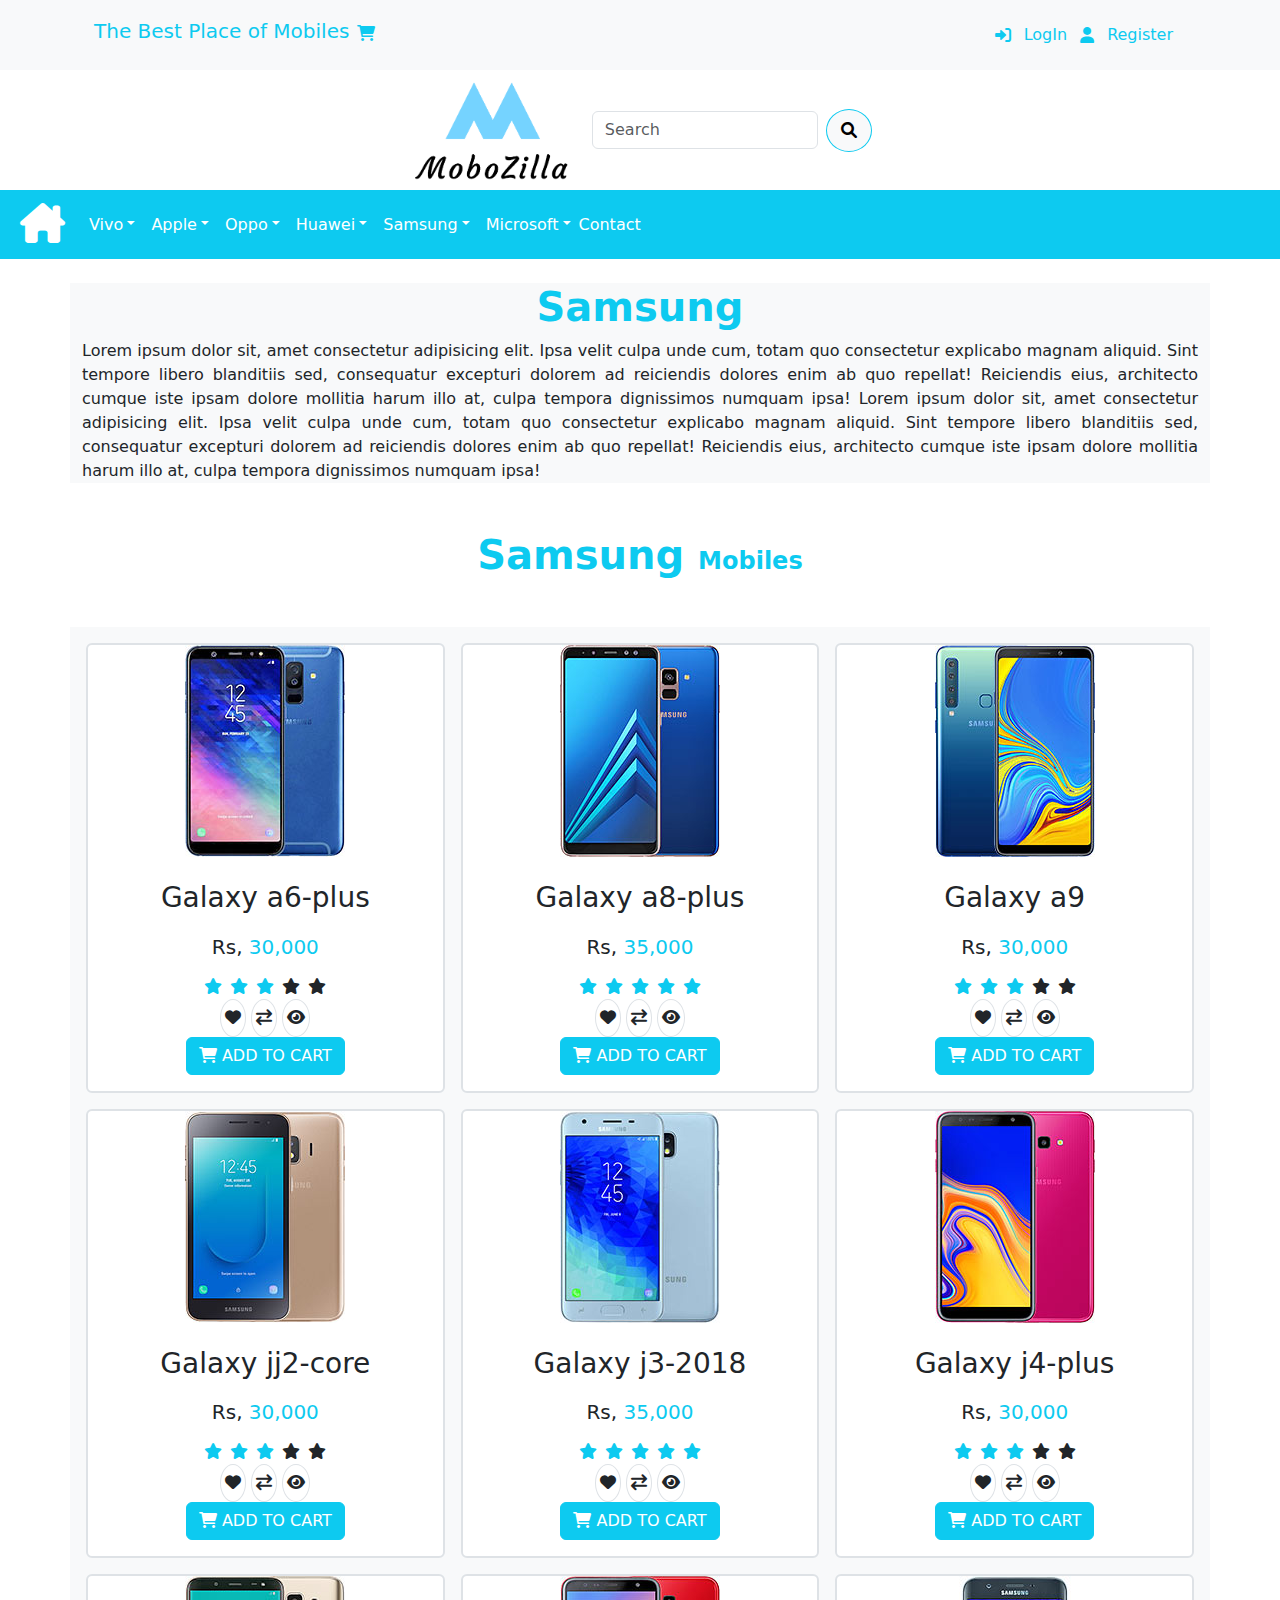
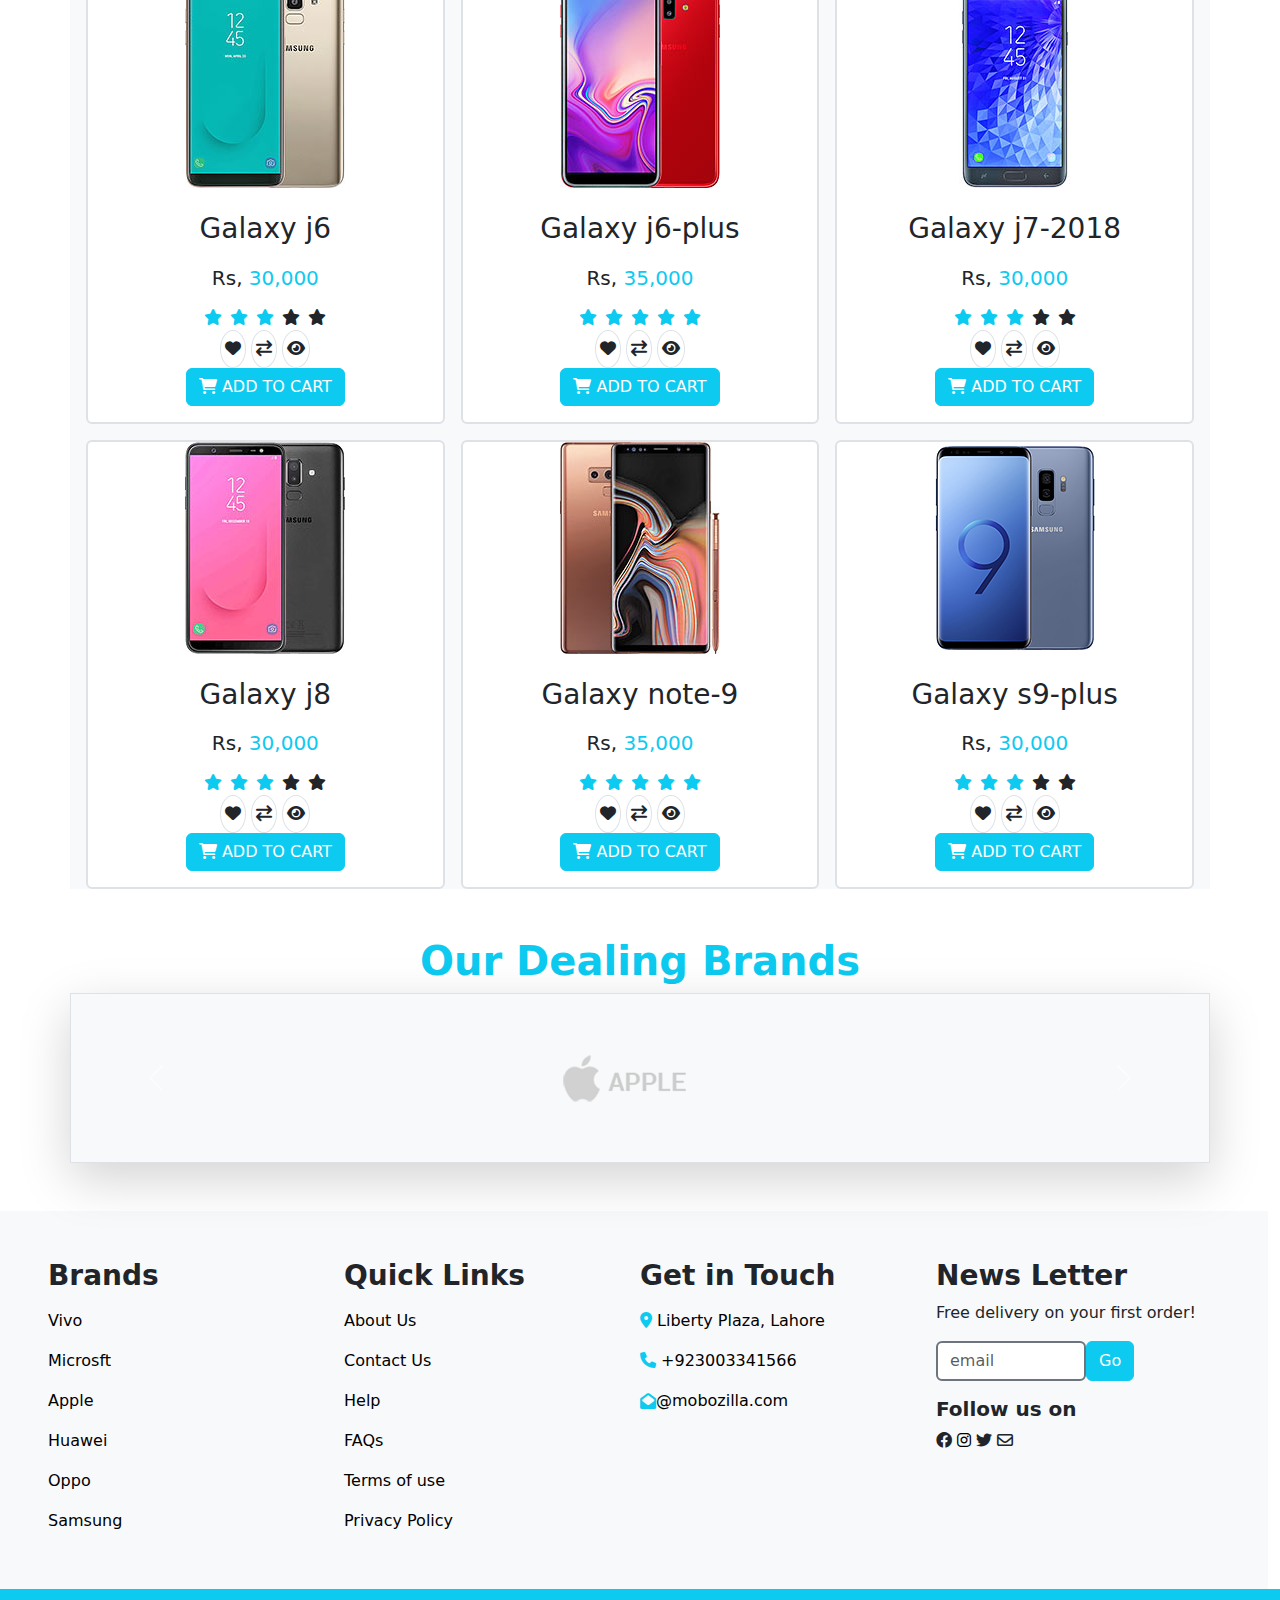
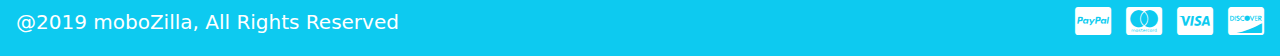
<file: samsung.html>
<!DOCTYPE html>
<html lang="en">
<head>
    <meta charset="UTF-8">
    <meta name="viewport" content="width=device-width, initial-scale=1.0">
    <link href="https://cdn.jsdelivr.net/npm/bootstrap@5.3.3/dist/css/bootstrap.min.css" rel="stylesheet" integrity="sha384-QWTKZyjpPEjISv5WaRU9OFeRpok6YctnYmDr5pNlyT2bRjXh0JMhjY6hW+ALEwIH" crossorigin="anonymous">
    <link rel="stylesheet" href="https://cdnjs.cloudflare.com/ajax/libs/font-awesome/6.0.0-beta3/css/all.min.css"/>
    <link rel="stylesheet" href="style.css">
    <title>Samsung</title>
</head>
<body>

    <!--Top Header -->
    <div class="container-fluid bg-light p-3 d-flex">
      <div class="row container m-auto row-cols-1 row-cols-md-2 ">
      <div class="d-flex align-items-center top-header">
        <h5 class="text-info">The Best Place of Mobiles</h5>
        <i class="fa-solid fa-cart-shopping text-info mb-1 ms-2"></i>
      </div>

      <!-- Login Form -->
      <div class="d-flex align-items-center justify-content-end">
        <i class="fa-solid fa-right-to-bracket text-info hide-small"></i>
        <button
          type="button"
          class="btn text-info text-decoration-none hide-small"
          data-bs-toggle="modal"
          data-bs-target="#login_modal">
          LogIn
        </button>
        <!-- Modal -->
        <div
          class="modal fade"
          id="login_modal"
          data-bs-backdrop="static"
          data-bs-keyboard="false"
          tabindex="-1"
          aria-labelledby="staticBackdropLabel"
          aria-hidden="true">
          <div class="modal-dialog">
            <div class="modal-content">
              <div class="modal-header">
                <h1 class="modal-title fs-5" id="staticBackdropLabel">
                  Log In
                </h1>
                <button
                  type="button"
                  class="btn-close"
                  data-bs-dismiss="modal"
                  aria-label="Close"></button>
              </div>
              <!-- img -->
              <div class="modal-body m-auto">
                <img
                  src="./Assets/businessman_863430.png"
                  alt=""
                  style="height: 200px"/>
              </div>
              <!-- inputs -->
              <div class="p-4">
                <form action="">
                  <div class="row">
                    <div class="mb-2">
                      <label for="name" type="text" class="form-label fw-bold">Username:</label>
                      <input
                        type="text"
                        class="form-control form-control-lg border-2 border-secondary"
                        placeholder="Enter Username"/>
                    </div>
                    <div class="mb-2">
                      <label
                        for="Password"
                        type="Password"
                        class="form-label fw-bold">Password:</label>
                      <input
                        type="password"
                        class="form-control form-control-lg border-2 border-secondary"
                        placeholder="Enter Password"/>
                    </div>
                    <!-- Login btn -->
                    <div class="mt-2 p-3  border-6">
                      <button
                        class="btn btn-info text-white w-100">
                        Login
                      </button>
                      <div class="form-check mb-3">
                        <input
                          type="checkbox"
                          class="form-check-input border-2 border-secondary"
                          checked/>
                        <label for="form-check" class="form-check-label"
                          >Remember me</label>
                      </div>
                    </div>
                  </div>
                </form>
              </div>
              <!-- close btn -->
              <div class="modal-footer">
                <button
                  type="button"
                  class="btn btn-danger"
                  data-bs-dismiss="modal">
                  Close
                </button>
              </div>
            </div>
          </div>
        </div>

        <!-- Registration Form -->
        <i class="fa-solid fa-user text-info hide-small"></i><button
          type="button"
          class="btn text-info text-decoration-none hide-small"
          data-bs-toggle="modal"
          data-bs-target="#register_modal">
          Register
        </button>
        <!-- Modal -->
        <div
          class="modal fade"
          id="register_modal"
          data-bs-backdrop="static"
          data-bs-keyboard="false"
          tabindex="-1"
          aria-labelledby="staticBackdropLabel"
          aria-hidden="true">
          <div class="modal-dialog">
            <div class="modal-content">
              <div class="modal-header">
                <h1 class="modal-title fs-5" id="staticBackdropLabel">
                  Registration
                </h1>
                <button
                  type="button"
                  class="btn-close"
                  data-bs-dismiss="modal"
                  aria-label="Close"></button>
              </div>
              <div class="p-4">
                <form action="">
                  <div class="row">
                    <div class="mb-2">
                      <label for="name" type="text" class="form-label fw-bold"
                        >Username:</label>
                      <input
                        type="text"
                        class="form-control form-control-lg border-2 border-secondary"
                        placeholder="Enter Username"/>
                    </div>
                    <div class="mb-2">
                      <label for="email" type="email" class="form-label fw-bold"
                      >Email:</label>
                      <input
                        type="email"
                        class="form-control form-control-lg border-2 border-secondary"
                        placeholder="Enter Email"/>
                    </div>
                    <div class="mb-2">
                      <label
                        for="Password"
                        type="Password"
                        class="form-label fw-bold"
                        >Password:</label>
                      <input
                        type="password"
                        class="form-control form-control-lg border-2 border-secondary"
                        placeholder="Enter Password"/>
                    </div>
                    <div class="mb-2">
                      <label
                        for="Password"
                        type="Password"
                        class="form-label fw-bold"
                        >Repeat Password:</label>
                      <input
                        type="password"
                        class="form-control form-control-lg border-2 border-secondary"
                        placeholder="Enter Password"/>
                    </div>
                    <div class="form-check mx-3 mt-2"> 
                      <input class="form-check-input border-2 border-secondary"  required  type="checkbox" value="" id="invalidCheck2" >
                      <label class="form-check-label" for="invalidCheck2">
                        Agree to terms and conditions
                      </label>
                  </div>
                    <p></p>
                    <!-- Register btn -->
                    <div class="mt-1 p-3 border-6">
                      <button
                        class="btn btn-info text-white w-100">
                        Register
                      </button>
                    </div>
                  </div>
                </form>
              </div>
              <!-- close btn -->
              <div class="modal-footer">
                <button
                  type="button"
                  class="btn btn-danger"
                  data-bs-dismiss="modal"
                >
                  Close
                </button>
              </div>
            </div>
          </div>
        </div>
      </div>
    </div>
    </div>


    <!-- Logo Section -->
    <div class="container d-flex flex-nowrap flex-md-row align-items-center justify-content-center">
      <div class="me-md-3 mb-2 mb-md-0 logo-section">
        <img src="./Assets/logo.png" alt="Logo" style="height: 120px;" class="img-fluid"/>
      </div>
      <div class="d-flex flex-nowrap align-items-center">
        <input type="text" placeholder="Search" class="form-control w-100 w-md-auto logo-section" style="max-width: 500px;"/>
        <button class="border py-2 border-info bg-light rounded-circle ms-2 logo-section" type="button">
          <i class="fa-solid fa-magnifying-glass px-2 py-1 logo-section"></i>
        </button>
      </div>
    </div>
    
    
    

    <!-- Navbar -->
    <nav class="navbar navbar-expand-md bg-info p-2 sticky-top">
      <div class="container-fluid">
        <img src="./Assets/logo.png" alt="Logo" style="height: 50px;" class="img-fluid nav-logo align-items-center mt-0"/>
        <a href="#" class="navbar-brand">
          <i class="fa-solid fa-2x fa-house-chimney text-white nav-icon"></i>
        </a>
        <button class="navbar-toggler" type="button" data-bs-toggle="collapse" data-bs-target="#navbarNavDropdown" aria-controls="navbarNavDropdown" aria-expanded="false" aria-label="Toggle navigation">
          <span class="navbar-toggler-icon text-black"></span>
        </button>
        <div class="collapse navbar-collapse" id="navbarNavDropdown">
          <ul class="navbar-nav">
            <li class="nav-item dropdown">
              <a href="" class="nav-link dropdown-toggle text-white" role="button" data-bs-toggle="dropdown" aria-expanded="false">Vivo</a>
              <ul class="dropdown-menu">
                <li><a class="dropdown-item d-flex g-3" href="#">Vivo v9 <span class="bg-danger text-white w-15 ms-2 p-1">new</span> </a></li>
                <li><a class="dropdown-item d-flex g-3" href="#">Vivo v5 <span class="bg-danger text-white w-15 ms-2 p-1">new</span> </a></li>
                <li><a class="dropdown-item d-flex g-3" href="#">Vivo x9 <span class="bg-danger text-white w-15 ms-2 p-1">new</span> </a></li>
                <li><a href="vivo.html" class="dropdown-item d-flex g-3" href="#">Read More... </a></li>
              </ul>
            </li>
            <li class="nav-item dropdown">
              <a href="" class="nav-link dropdown-toggle text-white" role="button" data-bs-toggle="dropdown" aria-expanded="false">Apple</a>
              <ul class="dropdown-menu">
                <li><a class="dropdown-item d-flex g-3" href="#">Iphone Xr <span class="bg-danger text-white w-15 ms-2 p-1">new</span> </a></li>
                <li><a class="dropdown-item d-flex g-3" href="#">Iphone Xs <span class="bg-danger text-white w-15 ms-2 p-1">new</span> </a></li>
                <li><a class="dropdown-item d-flex g-3" href="#">Iphone 11<span class="bg-danger text-white w-15 ms-2 p-1" >new</span> </a></li>
                <li><a href="iphone.html" class="dropdown-item d-flex g-3" href="#">Read More... </a></li>
              </ul>
            </li>
            <li class="nav-item dropdown">
              <a href="" class="nav-link dropdown-toggle text-white" role="button" data-bs-toggle="dropdown" aria-expanded="false">Oppo</a>
              <ul class="dropdown-menu">
                <li><a class="dropdown-item d-flex g-3" href="#">Oppo a3 <span class="bg-danger text-white w-15 ms-2 p-1">new</span> </a></li>
                <li><a class="dropdown-item d-flex g-3" href="#">Oppo a5 <span class="bg-danger text-white w-15 ms-2 p-1">new</span> </a></li>
                <li><a class="dropdown-item d-flex g-3" href="#">Oppo a1 <span class="bg-danger text-white w-15 ms-2 p-1">new</span> </a></li>
                <li><a href="oppo.html" class="dropdown-item d-flex g-3" href="#">Read More... </a></li>
              </ul>
            </li>
            <li class="nav-item dropdown">
              <a href="" class="nav-link dropdown-toggle text-white" role="button" data-bs-toggle="dropdown" aria-expanded="false">Huawei</a>
              <ul class="dropdown-menu">
                <li><a class="dropdown-item d-flex g-3" href="#">Huawei y7 <span class="bg-danger text-white w-15 ms-2 p-1">new</span> </a></li>
                <li><a class="dropdown-item d-flex g-3" href="#">Huawei y9 <span class="bg-danger text-white w-15 ms-2 p-1">new</span> </a></li>
                <li><a class="dropdown-item d-flex g-3" href="#">Huawei y5 <span class="bg-danger text-white w-15 ms-2 p-1">new</span> </a></li>
                <li><a href="huawei.html" class="dropdown-item d-flex g-3" href="#">Read More... </a></li>
              </ul>
            </li>
            <li class="nav-item dropdown">
              <a href="" class="nav-link dropdown-toggle text-white" role="button" data-bs-toggle="dropdown" aria-expanded="false">Samsung</a>
              <ul class="dropdown-menu">
                <li><a class="dropdown-item d-flex g-3" href="#">Galaexy j6 <span class="bg-danger text-white w-15 ms-2 p-1">new</span> </a></li>
                <li><a class="dropdown-item d-flex g-3" href="#">Galaexy j9 <span class="bg-danger text-white w-15 ms-2 p-1">new</span> </a></li>
                <li><a class="dropdown-item d-flex g-3" href="#">Galaexy j7 <span class="bg-danger text-white w-15 ms-2 p-1">new</span> </a></li>
                <li><a href="samsung.html" class="dropdown-item d-flex g-3" href="#">Read More... </a></li>
              </ul>
            </li>
            <li class="nav-item dropdown">
              <a href="" class="nav-link dropdown-toggle text-white" role="button" data-bs-toggle="dropdown" aria-expanded="false">Microsoft</a>
              <ul class="dropdown-menu">
                <li><a class="dropdown-item d-flex g-3" href="#">Lumia-430 <span class="bg-danger text-white w-15 ms-2 p-1">new</span> </a></li>
                <li><a class="dropdown-item d-flex g-3" href="#">Lumia-535 <span class="bg-danger text-white w-15 ms-2 p-1">new</span> </a></li>
                <li><a class="dropdown-item d-flex g-3" href="#">Lumia-540 <span class="bg-danger text-white w-15 ms-2 p-1">new</span> </a></li>
                <li><a href="microsoft.html" class="dropdown-item d-flex g-3" href="#">Read More... </a></li>
              </ul>
            </li>
            <li class="nav-item mt-2">
              <a href="contact.html" role="button" class="text-decoration-none text-white">Contact</a>
            </li>
          </ul>
          <ul class="navbar-nav">
            <li class="nav-item">
              <a href="" class="nav-link  text-white" role="button" data-bs-toggle="dropdown" aria-expanded="false">
              <i class="fa-solid fa-right-to-bracket text-white show-nav"></i>
              <button
              type="button"
              class="btn text-white text-decoration-none show-nav"
              data-bs-toggle="modal"
              data-bs-target="#login_modal">
              LogIn
              </button>
              </a>
            </li>
            <li class="nav-item">
              <a href="" class="nav-link  text-white" role="button" data-bs-toggle="dropdown" aria-expanded="false">
                <i class="fa-solid fa-user text-white show-nav"></i>
                <button
                type="button"
                class="btn text-white text-decoration-none show-nav"
                data-bs-toggle="modal"
                data-bs-target="#register_modal">
                Register
                </button>
              </a>
            </li>
          </ul>
        </div>
      </div>
    </nav>

    <div class="container bg-light text-center mt-4">
        <h1 class="text-info fw-bolder fs-1">Samsung</h1>
        <p>Lorem ipsum dolor sit, amet consectetur adipisicing elit. Ipsa velit culpa unde cum, totam quo consectetur explicabo magnam aliquid. Sint tempore libero blanditiis sed, consequatur excepturi dolorem ad reiciendis dolores enim ab quo repellat! Reiciendis eius, architecto cumque iste ipsam dolore mollitia harum illo at, culpa tempora dignissimos numquam ipsa! Lorem ipsum dolor sit, amet consectetur adipisicing elit. Ipsa velit culpa unde cum, totam quo consectetur explicabo magnam aliquid. Sint tempore libero blanditiis sed, consequatur excepturi dolorem ad reiciendis dolores enim ab quo repellat! Reiciendis eius, architecto cumque iste ipsam dolore mollitia harum illo at, culpa tempora dignissimos numquam ipsa!</p>
    </div>
    <h1 class="text-info fw-bolder fs-1 text-center mt-5">Samsung <span class="fs-4">Mobiles</span></h1>
    <div class="container m-auto text-center mt-5 bg-light row row-cols-1 row-cols-lg-3 g-3 row-cols-md-3">
    <!-- Card-1 -->
    <div class="col">
        <div class="card h-100 border border-2 ">
          <a href=""><img src="./Assets/Samsung Mobiles/samsung-galaxy-a6-plus-2018-.jpg" alt=""></a>
          <div class="card-body">
            <h3 class="card-title py-2">Galaxy a6-plus</h3>
            <h5 class="card-subtitle py-2">Rs, <span class="text-info">30,000</span></h5>
            <p class="text-center px-1 mb-0 pt-2"><i class="fa-solid fa-star text-info px-1"></i><i class="fa-solid fa-star text-info px-1"></i><i class="fa-solid fa-star text-info px-1"></i><i class="fa-solid fa-star px-1"></i><i class="fa-solid fa-star px-1"></i></p>
            <button class="btn my-btn text-center border rounded-circle fw-bold px-1" data-bs-toggle="modal" data-bs-target="#notificationModal"><i class="fa-solid fa-heart"></i></button>
            <button class="btn my-btn text-center border rounded-circle fw-bold px-1"><i class="fa-solid fa-arrow-right-arrow-left" ></i></button>
            <button class="btn my-btn text-center border rounded-circle fw-bold px-1" data-bs-toggle="modal" data-bs-target="#eye_modal"><i class="fa-solid fa-eye"></i></button>
            <div>
              <button class="btn btn-info rounded text-white"data-bs-toggle="modal" data-bs-target="#cartModal"><i class="fa-solid fa-cart-shopping text-white"></i> ADD TO CART</button>
            </div>
          </div>
        </div>
      </div>
      <!-- Card-2 -->
      <div class="col">
        <div class="card h-100 border border-2 ">
          <a href=""><img src="./Assets/Samsung Mobiles/samsung-galaxy-a8-plus-a730f.jpg" alt=""></a>
          <div class="card-body">
            <h3 class="card-title py-2">Galaxy a8-plus</h3>
            <h5 class="card-subtitle py-2">Rs, <span class="text-info">35,000</span></h5>
            <p class="text-center px-1 mb-0 pt-2"><i class="fa-solid fa-star text-info px-1"></i><i class="fa-solid fa-star text-info px-1"></i><i class="fa-solid fa-star text-info px-1"></i><i class="fa-solid fa-star px-1 text-info"></i><i class="fa-solid fa-star px-1 text-info"></i></p>
            <button class="btn my-btn text-center border rounded-circle fw-bold px-1" data-bs-toggle="modal" data-bs-target="#notificationModal"><i class="fa-solid fa-heart"></i></button>
            <button class="btn my-btn text-center border rounded-circle fw-bold px-1"><i class="fa-solid fa-arrow-right-arrow-left" ></i></button>
            <button class="btn my-btn text-center border rounded-circle fw-bold px-1" data-bs-toggle="modal" data-bs-target="#eye_modal"><i class="fa-solid fa-eye"></i></button>
            <div>
              <button class="btn btn-info rounded text-white"data-bs-toggle="modal" data-bs-target="#cartModal"><i class="fa-solid fa-cart-shopping text-white"></i> ADD TO CART</button>
            </div>
          </div>
        </div>
      </div>
      <!-- card-3 -->
      <div class="col">
        <div class="card h-100 border border-2 ">
          <a href=""><img src="./Assets/Samsung Mobiles/samsung-galaxy-a9-2018.jpg" alt=""></a>
          <div class="card-body">
            <h3 class="card-title py-2">Galaxy a9</h3>
            <h5 class="card-subtitle py-2">Rs, <span class="text-info">30,000</span></h5>
            <p class="text-center px-1 mb-0 pt-2"><i class="fa-solid fa-star text-info px-1"></i><i class="fa-solid fa-star text-info px-1"></i><i class="fa-solid fa-star text-info px-1"></i><i class="fa-solid fa-star px-1"></i><i class="fa-solid fa-star px-1"></i></p>
            <button class="btn my-btn text-center border rounded-circle fw-bold px-1" data-bs-toggle="modal" data-bs-target="#notificationModal"><i class="fa-solid fa-heart"></i></button>
            <button class="btn my-btn text-center border rounded-circle fw-bold px-1"><i class="fa-solid fa-arrow-right-arrow-left" ></i></button>
            <button class="btn my-btn text-center border rounded-circle fw-bold px-1" data-bs-toggle="modal" data-bs-target="#eye_modal"><i class="fa-solid fa-eye"></i></button>
            <div>
              <button class="btn btn-info rounded text-white"data-bs-toggle="modal" data-bs-target="#cartModal"><i class="fa-solid fa-cart-shopping text-white"></i> ADD TO CART</button>
            </div>
          </div>
        </div>
      </div>
    <!-- Card-4 -->
    <div class="col">
        <div class="card h-100 border border-2 ">
          <a href=""><img src="./Assets/Samsung Mobiles/samsung-galaxy-j2-core.jpg" alt=""></a>
          <div class="card-body">
            <h3 class="card-title py-2">Galaxy jj2-core</h3>
            <h5 class="card-subtitle py-2">Rs, <span class="text-info">30,000</span></h5>
            <p class="text-center px-1 mb-0 pt-2"><i class="fa-solid fa-star text-info px-1"></i><i class="fa-solid fa-star text-info px-1"></i><i class="fa-solid fa-star text-info px-1"></i><i class="fa-solid fa-star px-1"></i><i class="fa-solid fa-star px-1"></i></p>
            <button class="btn my-btn text-center border rounded-circle fw-bold px-1" data-bs-toggle="modal" data-bs-target="#notificationModal"><i class="fa-solid fa-heart"></i></button>
            <button class="btn my-btn text-center border rounded-circle fw-bold px-1"><i class="fa-solid fa-arrow-right-arrow-left" ></i></button>
            <button class="btn my-btn text-center border rounded-circle fw-bold px-1" data-bs-toggle="modal" data-bs-target="#eye_modal"><i class="fa-solid fa-eye"></i></button>
            <div>
              <button class="btn btn-info rounded text-white"data-bs-toggle="modal" data-bs-target="#cartModal"><i class="fa-solid fa-cart-shopping text-white"></i> ADD TO CART</button>
            </div>
          </div>
        </div>
      </div>
      <!-- Card-5 -->
      <div class="col">
        <div class="card h-100 border border-2 ">
          <a href=""><img src="./Assets/Samsung Mobiles/samsung-galaxy-j3-2018.jpg" alt=""></a>
          <div class="card-body">
            <h3 class="card-title py-2">Galaxy j3-2018</h3>
            <h5 class="card-subtitle py-2">Rs, <span class="text-info">35,000</span></h5>
            <p class="text-center px-1 mb-0 pt-2"><i class="fa-solid fa-star text-info px-1"></i><i class="fa-solid fa-star text-info px-1"></i><i class="fa-solid fa-star text-info px-1"></i><i class="fa-solid fa-star px-1 text-info"></i><i class="fa-solid fa-star px-1 text-info"></i></p>
            <button class="btn my-btn text-center border rounded-circle fw-bold px-1" data-bs-toggle="modal" data-bs-target="#notificationModal"><i class="fa-solid fa-heart"></i></button>
            <button class="btn my-btn text-center border rounded-circle fw-bold px-1"><i class="fa-solid fa-arrow-right-arrow-left" ></i></button>
            <button class="btn my-btn text-center border rounded-circle fw-bold px-1" data-bs-toggle="modal" data-bs-target="#eye_modal"><i class="fa-solid fa-eye"></i></button>
            <div>
              <button class="btn btn-info rounded text-white"data-bs-toggle="modal" data-bs-target="#cartModal"><i class="fa-solid fa-cart-shopping text-white"></i> ADD TO CART</button>
            </div>
          </div>
        </div>
      </div>
      <!-- card-6 -->
      <div class="col">
        <div class="card h-100 border border-2 ">
          <a href=""><img src="./Assets/Samsung Mobiles/samsung-galaxy-j4-plus-sm-j415f.jpg" alt=""></a>
          <div class="card-body">
            <h3 class="card-title py-2">Galaxy j4-plus</h3>
            <h5 class="card-subtitle py-2">Rs, <span class="text-info">30,000</span></h5>
            <p class="text-center px-1 mb-0 pt-2"><i class="fa-solid fa-star text-info px-1"></i><i class="fa-solid fa-star text-info px-1"></i><i class="fa-solid fa-star text-info px-1"></i><i class="fa-solid fa-star px-1"></i><i class="fa-solid fa-star px-1"></i></p>
            <button class="btn my-btn text-center border rounded-circle fw-bold px-1" data-bs-toggle="modal" data-bs-target="#notificationModal"><i class="fa-solid fa-heart"></i></button>
            <button class="btn my-btn text-center border rounded-circle fw-bold px-1"><i class="fa-solid fa-arrow-right-arrow-left" ></i></button>
            <button class="btn my-btn text-center border rounded-circle fw-bold px-1" data-bs-toggle="modal" data-bs-target="#eye_modal"><i class="fa-solid fa-eye"></i></button>
            <div>
              <button class="btn btn-info rounded text-white"data-bs-toggle="modal" data-bs-target="#cartModal"><i class="fa-solid fa-cart-shopping text-white"></i> ADD TO CART</button>
            </div>
          </div>
        </div>
      </div>
    <!-- Card-7 -->
    <div class="col">
        <div class="card h-100 border border-2 ">
          <a href=""><img src="./Assets/Samsung Mobiles/samsung-galaxy-j6-j600.jpg" alt=""></a>
          <div class="card-body">
            <h3 class="card-title py-2">Galaxy j6</h3>
            <h5 class="card-subtitle py-2">Rs, <span class="text-info">30,000</span></h5>
            <p class="text-center px-1 mb-0 pt-2"><i class="fa-solid fa-star text-info px-1"></i><i class="fa-solid fa-star text-info px-1"></i><i class="fa-solid fa-star text-info px-1"></i><i class="fa-solid fa-star px-1"></i><i class="fa-solid fa-star px-1"></i></p>
            <button class="btn my-btn text-center border rounded-circle fw-bold px-1" data-bs-toggle="modal" data-bs-target="#notificationModal"><i class="fa-solid fa-heart"></i></button>
            <button class="btn my-btn text-center border rounded-circle fw-bold px-1"><i class="fa-solid fa-arrow-right-arrow-left" ></i></button>
            <button class="btn my-btn text-center border rounded-circle fw-bold px-1" data-bs-toggle="modal" data-bs-target="#eye_modal"><i class="fa-solid fa-eye"></i></button>
            <div>
              <button class="btn btn-info rounded text-white"data-bs-toggle="modal" data-bs-target="#cartModal"><i class="fa-solid fa-cart-shopping text-white"></i> ADD TO CART</button>
            </div>
          </div>
        </div>
      </div>
      <!-- Card-8 -->
      <div class="col">
        <div class="card h-100 border border-2 ">
          <a href=""><img src="./Assets/Samsung Mobiles/samsung-galaxy-j6-plus-sm-j610f.jpg" alt=""></a>
          <div class="card-body">
            <h3 class="card-title py-2">Galaxy j6-plus</h3>
            <h5 class="card-subtitle py-2">Rs, <span class="text-info">35,000</span></h5>
            <p class="text-center px-1 mb-0 pt-2"><i class="fa-solid fa-star text-info px-1"></i><i class="fa-solid fa-star text-info px-1"></i><i class="fa-solid fa-star text-info px-1"></i><i class="fa-solid fa-star px-1 text-info"></i><i class="fa-solid fa-star px-1 text-info"></i></p>
            <button class="btn my-btn text-center border rounded-circle fw-bold px-1" data-bs-toggle="modal" data-bs-target="#notificationModal"><i class="fa-solid fa-heart"></i></button>
            <button class="btn my-btn text-center border rounded-circle fw-bold px-1"><i class="fa-solid fa-arrow-right-arrow-left" ></i></button>
            <button class="btn my-btn text-center border rounded-circle fw-bold px-1" data-bs-toggle="modal" data-bs-target="#eye_modal"><i class="fa-solid fa-eye"></i></button>
            <div>
              <button class="btn btn-info rounded text-white"data-bs-toggle="modal" data-bs-target="#cartModal"><i class="fa-solid fa-cart-shopping text-white"></i> ADD TO CART</button>
            </div>
          </div>
        </div>
      </div>
      <!-- card-9 -->
      <div class="col">
        <div class="card h-100 border border-2 ">
          <a href=""><img src="./Assets/Samsung Mobiles/samsung-galaxy-j7-2018-.jpg" alt=""></a>
          <div class="card-body">
            <h3 class="card-title py-2">Galaxy j7-2018</h3>
            <h5 class="card-subtitle py-2">Rs, <span class="text-info">30,000</span></h5>
            <p class="text-center px-1 mb-0 pt-2"><i class="fa-solid fa-star text-info px-1"></i><i class="fa-solid fa-star text-info px-1"></i><i class="fa-solid fa-star text-info px-1"></i><i class="fa-solid fa-star px-1"></i><i class="fa-solid fa-star px-1"></i></p>
            <button class="btn my-btn text-center border rounded-circle fw-bold px-1" data-bs-toggle="modal" data-bs-target="#notificationModal"><i class="fa-solid fa-heart"></i></button>
            <button class="btn my-btn text-center border rounded-circle fw-bold px-1"><i class="fa-solid fa-arrow-right-arrow-left" ></i></button>
            <button class="btn my-btn text-center border rounded-circle fw-bold px-1" data-bs-toggle="modal" data-bs-target="#eye_modal"><i class="fa-solid fa-eye"></i></button>
            <div>
              <button class="btn btn-info rounded text-white"data-bs-toggle="modal" data-bs-target="#cartModal"><i class="fa-solid fa-cart-shopping text-white"></i> ADD TO CART</button>
            </div>
          </div>
        </div>
      </div>
    <!-- Card-10 -->
    <div class="col">
        <div class="card h-100 border border-2 ">
          <a href=""><img src="./Assets/Samsung Mobiles/samsung-galaxy-j8-j800.jpg" alt=""></a>
          <div class="card-body">
            <h3 class="card-title py-2">Galaxy j8</h3>
            <h5 class="card-subtitle py-2">Rs, <span class="text-info">30,000</span></h5>
            <p class="text-center px-1 mb-0 pt-2"><i class="fa-solid fa-star text-info px-1"></i><i class="fa-solid fa-star text-info px-1"></i><i class="fa-solid fa-star text-info px-1"></i><i class="fa-solid fa-star px-1"></i><i class="fa-solid fa-star px-1"></i></p>
            <button class="btn my-btn text-center border rounded-circle fw-bold px-1" data-bs-toggle="modal" data-bs-target="#notificationModal"><i class="fa-solid fa-heart"></i></button>
            <button class="btn my-btn text-center border rounded-circle fw-bold px-1"><i class="fa-solid fa-arrow-right-arrow-left" ></i></button>
            <button class="btn my-btn text-center border rounded-circle fw-bold px-1" data-bs-toggle="modal" data-bs-target="#eye_modal"><i class="fa-solid fa-eye"></i></button>
            <div>
              <button class="btn btn-info rounded text-white"data-bs-toggle="modal" data-bs-target="#cartModal"><i class="fa-solid fa-cart-shopping text-white"></i> ADD TO CART</button>
            </div>
          </div>
        </div>
      </div>
      <!-- Card-11 -->
      <div class="col">
        <div class="card h-100 border border-2 ">
          <a href=""><img src="./Assets/Samsung Mobiles/samsung-galaxy-note9-r1.jpg" alt=""></a>
          <div class="card-body">
            <h3 class="card-title py-2">Galaxy note-9</h3>
            <h5 class="card-subtitle py-2">Rs, <span class="text-info">35,000</span></h5>
            <p class="text-center px-1 mb-0 pt-2"><i class="fa-solid fa-star text-info px-1"></i><i class="fa-solid fa-star text-info px-1"></i><i class="fa-solid fa-star text-info px-1"></i><i class="fa-solid fa-star px-1 text-info"></i><i class="fa-solid fa-star px-1 text-info"></i></p>
            <button class="btn my-btn text-center border rounded-circle fw-bold px-1" data-bs-toggle="modal" data-bs-target="#notificationModal"><i class="fa-solid fa-heart"></i></button>
            <button class="btn my-btn text-center border rounded-circle fw-bold px-1"><i class="fa-solid fa-arrow-right-arrow-left" ></i></button>
            <button class="btn my-btn text-center border rounded-circle fw-bold px-1" data-bs-toggle="modal" data-bs-target="#eye_modal"><i class="fa-solid fa-eye"></i></button>
            <div>
              <button class="btn btn-info rounded text-white"data-bs-toggle="modal" data-bs-target="#cartModal"><i class="fa-solid fa-cart-shopping text-white"></i> ADD TO CART</button>
            </div>
          </div>
        </div>
      </div>
      <!-- card-12 -->
      <div class="col">
        <div class="card h-100 border border-2 ">
          <a href=""><img src="./Assets/Samsung Mobiles/samsung-galaxy-s9-plus-blue.jpg" alt=""></a>
          <div class="card-body">
            <h3 class="card-title py-2">Galaxy s9-plus</h3>
            <h5 class="card-subtitle py-2">Rs, <span class="text-info">30,000</span></h5>
            <p class="text-center px-1 mb-0 pt-2"><i class="fa-solid fa-star text-info px-1"></i><i class="fa-solid fa-star text-info px-1"></i><i class="fa-solid fa-star text-info px-1"></i><i class="fa-solid fa-star px-1"></i><i class="fa-solid fa-star px-1"></i></p>
            <button class="btn my-btn text-center border rounded-circle fw-bold px-1" data-bs-toggle="modal" data-bs-target="#notificationModal"><i class="fa-solid fa-heart"></i></button>
            <button class="btn my-btn text-center border rounded-circle fw-bold px-1"><i class="fa-solid fa-arrow-right-arrow-left" ></i></button>
            <button class="btn my-btn text-center border rounded-circle fw-bold px-1" data-bs-toggle="modal" data-bs-target="#eye_modal"><i class="fa-solid fa-eye"></i></button>
            <div>
              <button class="btn btn-info rounded text-white"data-bs-toggle="modal" data-bs-target="#cartModal"><i class="fa-solid fa-cart-shopping text-white"></i> ADD TO CART</button>
            </div>
          </div>
        </div>
      </div>
    </div>

    <!-- Brands Slider -->
   <div class="text-center">
    <h1 class="text-center fw-bolder mt-5 text-info">Our Dealing Brands</h1>
    <div id="carouselExample" class="carousel slide container bg-light border border-1 shadow-lg p-4" data-bs-ride="carousel" data-bs-interval="2000">
      <div class="carousel-inner">
        <div class="carousel-item active">
          <img src="./Assets/Brand Logos/Apple.png" class=" text-center" alt="Image 1">
        </div>
        <div class="carousel-item">
          <img src="./Assets/Brand Logos/Huawei.png" class=" text-center" alt="Image 2">
        </div>
        <div class="carousel-item">
          <img src="./Assets/Brand Logos/Microsoft.png" class=" text-center" alt="Image 3">
        </div>
        <div class="carousel-item">
          <img src="./Assets/Brand Logos/Oppo.png" class=" text-center" alt="Image 4">
        </div>
        <div class="carousel-item">
          <img src="./Assets/Brand Logos/Samsung.png" class=" text-center" alt="Image 4">
        </div>
        <div class="carousel-item">
          <img src="./Assets/Brand Logos/Vivo.png" class=" text-center" alt="Image 4">
        </div>
      </div>
      <button class="carousel-control-prev" type="button" data-bs-target="#carouselExample" data-bs-slide="prev">
        <span class="carousel-control-prev-icon" aria-hidden="true"></span>
        <span class="visually-hidden">Previous</span>
      </button>
      <button class="carousel-control-next" type="button" data-bs-target="#carouselExample" data-bs-slide="next">
        <span class="carousel-control-next-icon" aria-hidden="true"></span>
        <span class="visually-hidden">Next</span>
      </button>
    </div>
   </div>

   <!-- Footer -->
   <div class="container-fluid bg-light justify-content-center row row-cols-1 mt-5 p-5 row-cols-md-4">
    <div class="col h-100">
        <div class="card-subtitle d-flex flex-column">
          <h3 class="fw-bold">Brands</h3>  
          <a href="" class="text-decoration-none py-2 text-black">Vivo</a>
          <a href="" class="text-decoration-none py-2 text-black">Microsft</a>
          <a href="" class="text-decoration-none py-2 text-black">Apple</a>
          <a href="" class="text-decoration-none py-2 text-black">Huawei</a>
          <a href="" class="text-decoration-none py-2 text-black">Oppo</a>
          <a href="" class="text-decoration-none py-2 text-black">Samsung</a>
        </div>
    </div>
    <div class="col h-100">
        <div class="card-subtitle d-flex flex-column">
          <h3 class="fw-bold">Quick Links</h3>  
          <a href="" class="text-decoration-none py-2 text-black">About Us</a>
          <a href="contact.html" class="text-decoration-none py-2 text-black">Contact Us</a>
          <a href="" class="text-decoration-none py-2 text-black">Help</a>
          <a href="" class="text-decoration-none py-2 text-black">FAQs</a>
          <a href="" class="text-decoration-none py-2 text-black">Terms of use </a>
          <a href="" class="text-decoration-none py-2 text-black">Privacy Policy</a>
        </div>
    </div>
    <div class="col h-100">
        <div class="card-subtitle d-flex flex-column">
          <h3 class="fw-bold">Get in Touch</h3>  
          <a href="" class="text-decoration-none py-2 text-black"><i class="fa-solid fa-location-dot text-info"></i> Liberty Plaza, Lahore</a>
          <a href="contact.html" class="text-decoration-none py-2 text-black"><i class="fa-solid fa-phone text-info"></i> +923003341566</a>
          <a href="" class="text-decoration-none py-2 text-black d-md-flex align-items-center"><i class="fa-solid fa-envelope-open text-info"></i>@mobozilla.com</a>
        </div>
    </div>
    <div class="col h-100">
        <div class="card-subtitle d-flex flex-column">
          <h3 class="fw-bold">News Letter</h3>  
          <p>Free delivery on your first order!</p>
          <div class="d-flex">
            <input
                    type="email"
                    class="form-control form-control-md border-2 border-secondary"
                    style="width: 150px;"
                    placeholder="email"/>
            <button class="btn btn-info text-white">Go</button>
          </div>
          <div class="mt-3">
            <h5 class="fw-bold">Follow us on</h5>
            <div>
              <i class="fa-brands fa-facebook"></i>
              <i class="fa-brands fa-instagram text-black"></i>
              <i class="fa-brands fa-twitter"></i>
              <i class="fa-regular fa-envelope"></i>
            </div>
          </div>
        </div>
    </div>
  </div>
  <div class="container-fluid bg-info d-flex flex-column flex-sm-row flex-md-row align-items-center justify-content-between p-3">
    <h5 class="text-white footer-text">@2019 moboZilla, All Rights Reserved</h5>
    <div class="footer-icons">
      <i class="fa-brands fa-2x fa-cc-paypal text-white"></i>
      <i class="fa-brands fa-2x fa-cc-mastercard text-white"></i>
      <i class="fa-brands fa-2x fa-cc-visa text-white"></i>
      <i class="fa-brands fa-2x fa-cc-discover text-white"></i>
    </div>
  </div>


    <!-- All Modals -->
  <!-- Notification Modal -->
  <div class="modal fade" id="notificationModal" tabindex="-1" aria-labelledby="notificationModalLabel" aria-hidden="true">
    <div class="modal-dialog">
      <div class="modal-content">
        <div class="modal-header">
          <h5 class="modal-title" id="notificationModalLabel">This page says</h5>
          <button type="button" class="btn-close" data-bs-dismiss="modal" aria-label="Close"></button>
        </div>
        <div class="modal-body">
          This item has been added to Wishlist.
        </div>
        <div class="modal-footer">
          <button type="button" class="btn btn-danger" data-bs-dismiss="modal">Close</button>
        </div>
      </div>
    </div>
  </div>

  <!--Eye Button Modal -->
  <div
  class="modal fade"
  id="eye_modal"
  data-bs-backdrop="static"
  data-bs-keyboard="false"
  tabindex="-1"
  aria-labelledby="staticBackdropLabel"
  aria-hidden="true">
  <div class="modal-dialog">
    <div class="modal-content">
      <div class="modal-header">
        <button
          type="button"
          class="btn-close"
          data-bs-dismiss="modal"
          aria-label="Close"></button>
      </div>
      <h1 class="text-center">Vivo V11i</h1>
      <h6 class="text-center px-2">Rs.35,000    <span class="text-decoration-line-through">Rs.37000</span></65>
      <!-- img -->
      <div class="modal-body m-auto">
        <img
          src="./Assets/Vivo Mobiles/vivo-v11i-.jpg"
          alt=""
          style="height: 200px"/>
      </div>
        <p class="text-info px-2"><i class="fa-solid fa-arrow-rotate-left"></i> 7 Days Return</p>
        <p class="text-info px-2"><i class="fa-solid fa-money-bill"></i> Cash on Delivery</p>
        <p class="text-info px-2"><i class="fa-solid fa-check"></i> 100% Genuine Product</p>
        <hr class="text-info">
        <div>
          <p class="fw-bold"><i class="fa-regular fa-1x fa-hand-point-right text-info"></i> 1 YearManufacturer Warranty </p>
          <p><i class="fa-duotone fa-solid fa-circle-dot fa-1x"></i> 6 GB RAm | 64GB ROM | Expandable Upto 256 GB</p>
          <p><i class="fa-duotone fa-solid fa-circle-dot fa-1x"></i> 6.3 inch Full HD Display</p>
          <p><i class="fa-duotone fa-solid fa-circle-dot fa-1x"></i> 16MP Rear Camera | 2MP Front Camera</p>
          <p><i class="fa-duotone fa-solid fa-circle-dot fa-1x"></i> 3500mAh Battery</p>
          <p><i class="fa-duotone fa-solid fa-circle-dot fa-1x"></i> Octa-core(4x2.0 GHz Cortex-A73 & 4x2.0 GHz Cortex-A53)</p>
        </div>
        <!-- Cart btn -->
       <div class="mb-2 m-auto">
          <button class="btn btn-info rounded text-white col-md-12"data-bs-toggle="modal" data-bs-target="#cartModal"><i class="fa-solid fa-cart-shopping text-white"></i> ADD TO CART</button>
        </div>
      </div>
      </div>
    </div>
    

    <!-- Add to cart modal -->
    <div class="modal fade" id="cartModal" tabindex="-1" aria-labelledby="notificationModalLabel" aria-hidden="true">
      <div class="modal-dialog">
        <div class="modal-content">
          <div class="modal-header">
            <h5 class="modal-title" id="notificationModalLabel">This page says</h5>
            <button type="button" class="btn-close" data-bs-dismiss="modal" aria-label="Close"></button>
          </div>
          <div class="modal-body">
            This item has been added to Cart.
          </div>
          <div class="modal-footer">
            <button type="button" class="btn btn-danger" data-bs-dismiss="modal">Close</button>
          </div>
        </div>
      </div>
    </div>

</body>
<script src="https://cdn.jsdelivr.net/npm/@popperjs/core@2.11.8/dist/umd/popper.min.js" integrity="sha384-I7E8VVD/ismYTF4hNIPjVp/Zjvgyol6VFvRkX/vR+Vc4jQkC+hVqc2pM8ODewa9r" crossorigin="anonymous"></script>
      <script src="https://cdn.jsdelivr.net/npm/bootstrap@5.3.3/dist/js/bootstrap.min.js" integrity="sha384-0pUGZvbkm6XF6gxjEnlmuGrJXVbNuzT9qBBavbLwCsOGabYfZo0T0to5eqruptLy" crossorigin="anonymous"></script>
</html>
</file>
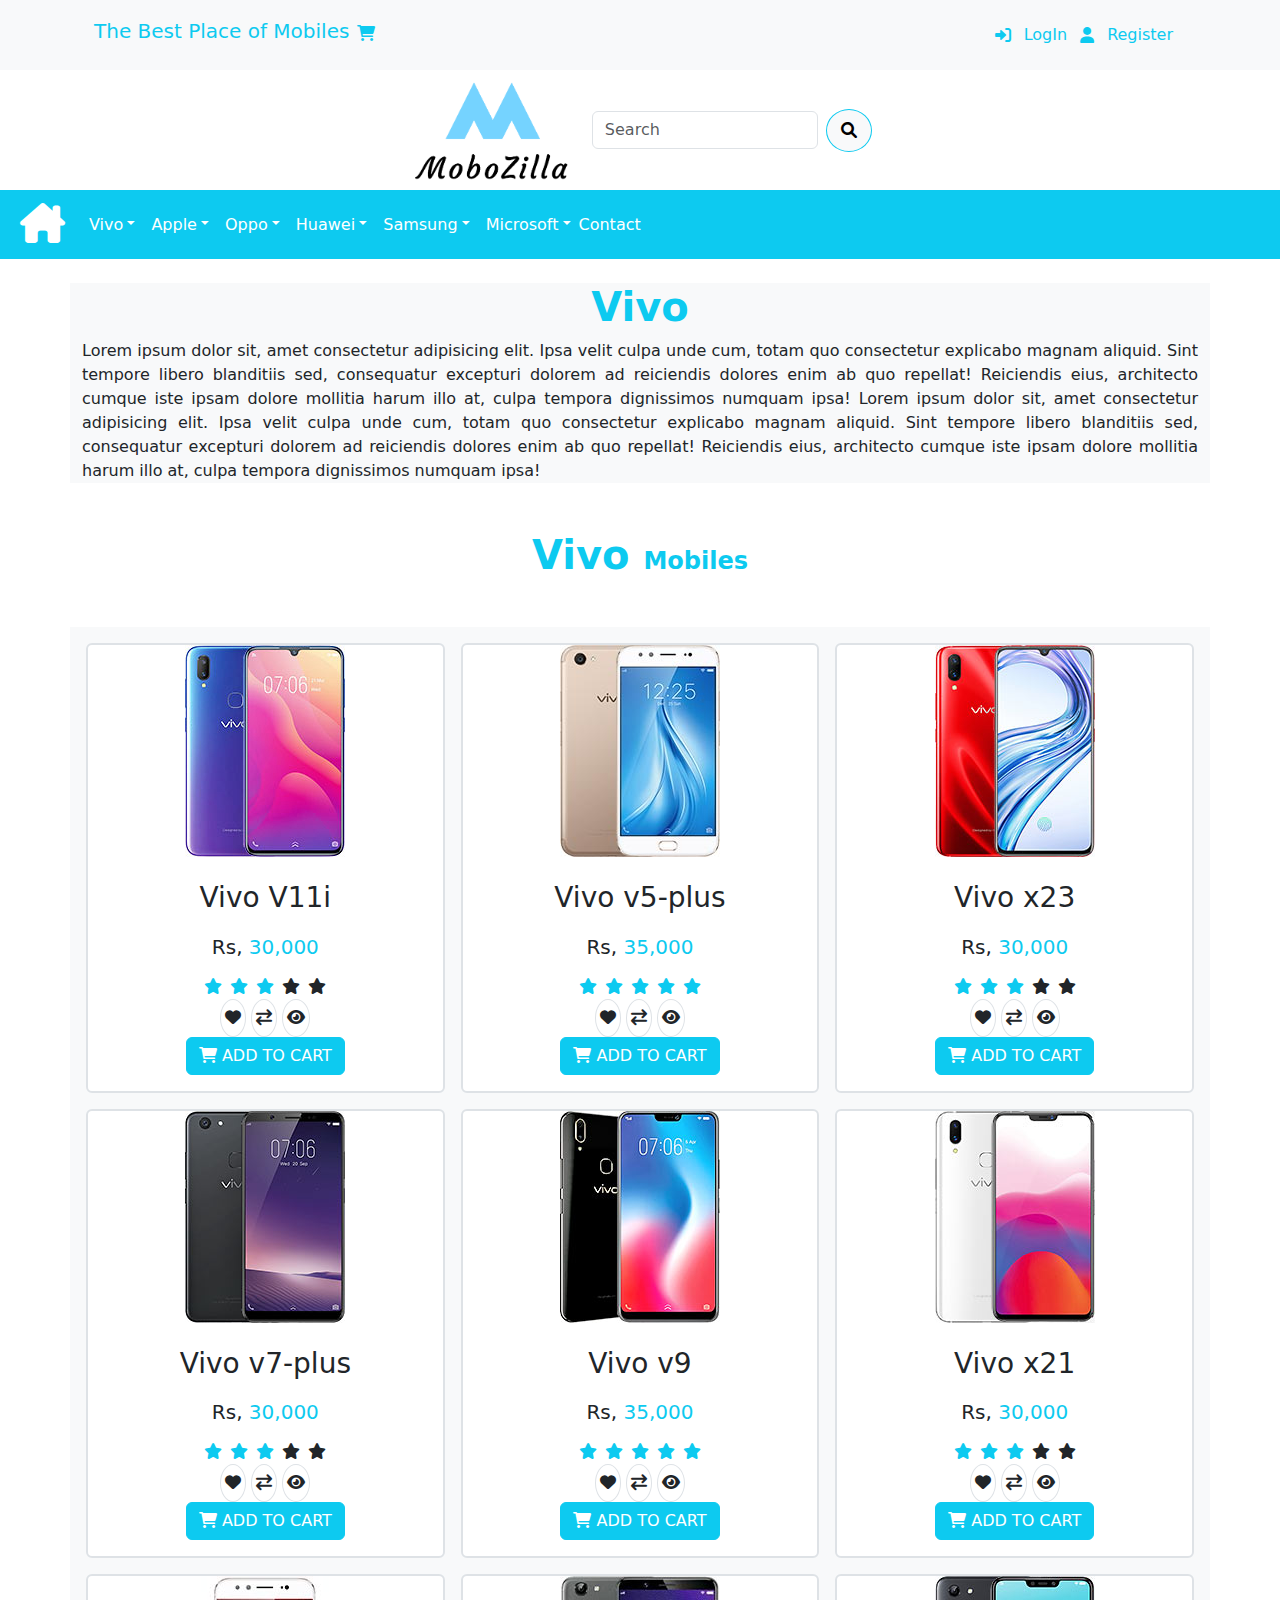
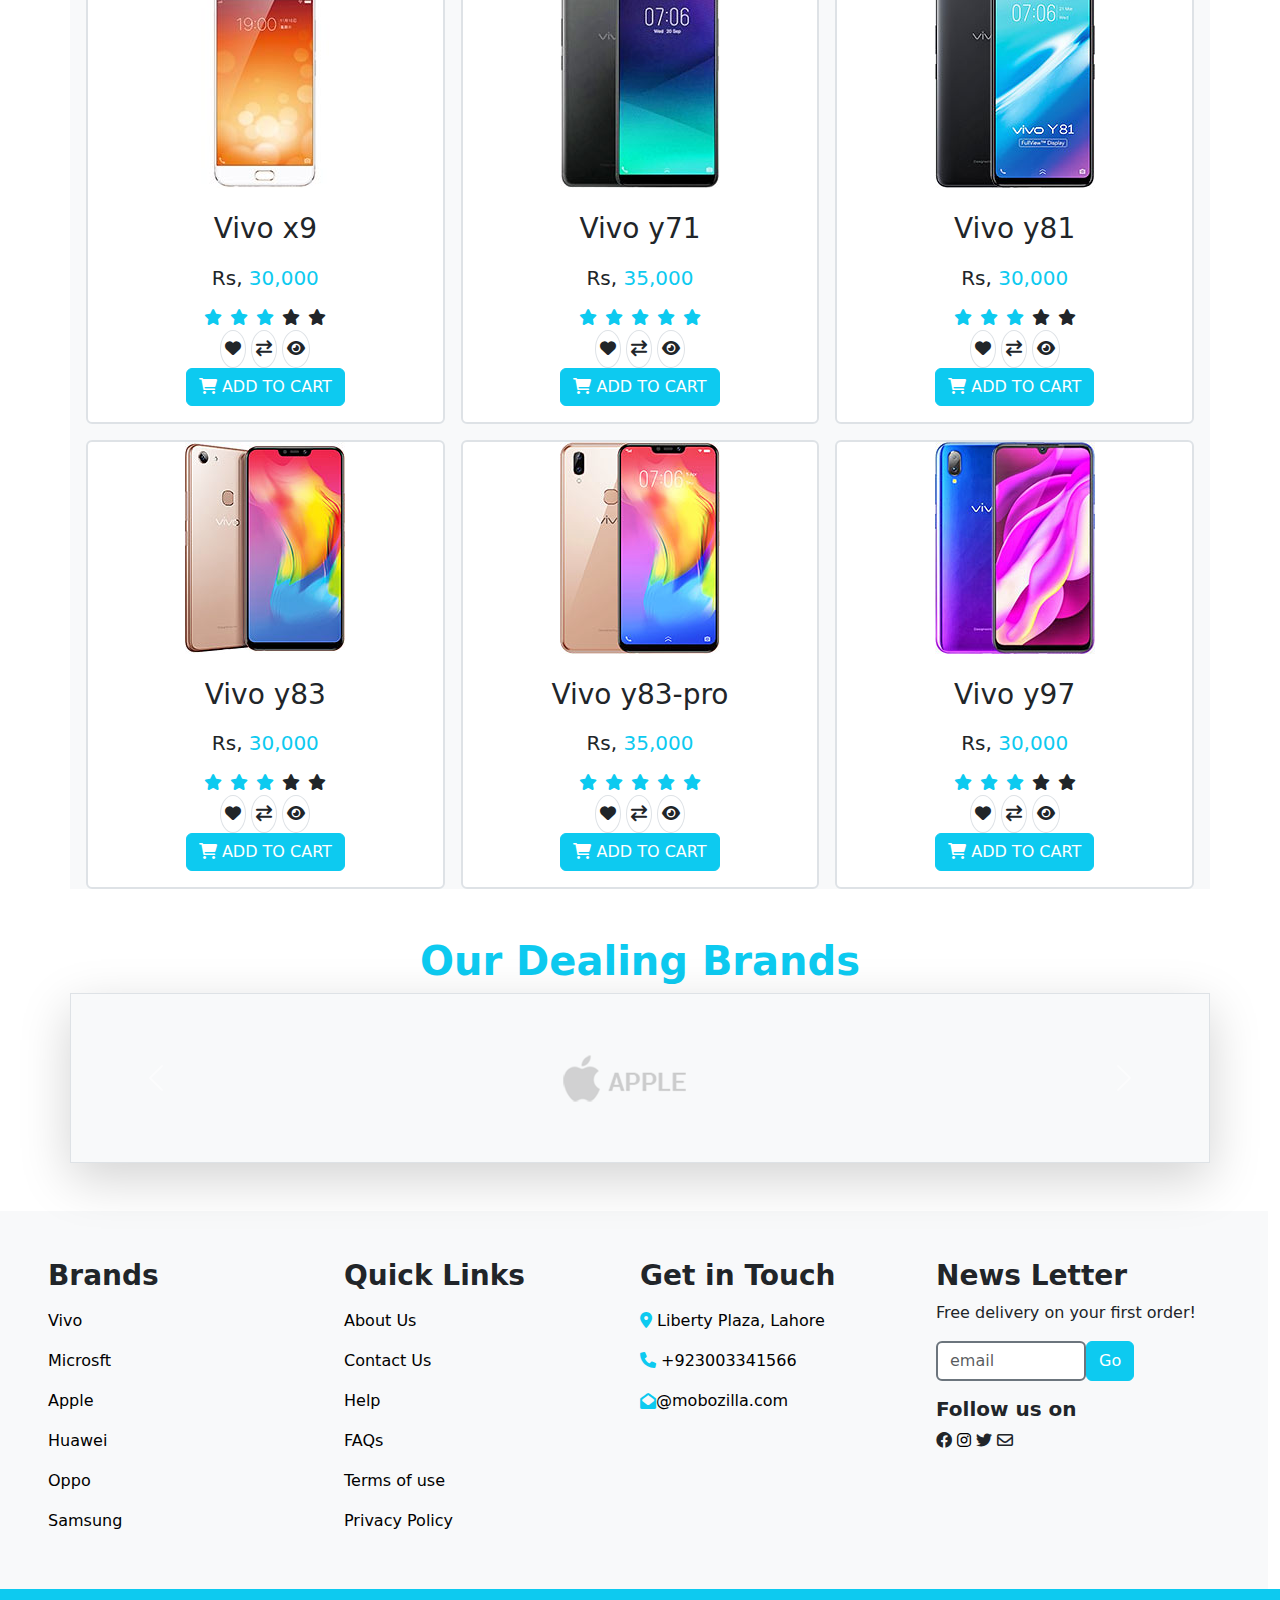
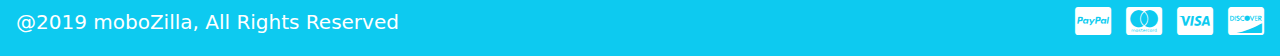
<file: vivo.html>
<!DOCTYPE html>
<html lang="en">
<head>
    <meta charset="UTF-8">
    <meta name="viewport" content="width=device-width, initial-scale=1.0">
    <link href="https://cdn.jsdelivr.net/npm/bootstrap@5.3.3/dist/css/bootstrap.min.css" rel="stylesheet" integrity="sha384-QWTKZyjpPEjISv5WaRU9OFeRpok6YctnYmDr5pNlyT2bRjXh0JMhjY6hW+ALEwIH" crossorigin="anonymous">
    <link rel="stylesheet" href="https://cdnjs.cloudflare.com/ajax/libs/font-awesome/6.0.0-beta3/css/all.min.css"/>
    <link rel="stylesheet" href="style.css">
    <title>Vivo</title>
</head>
<body>

    <!--Top Header -->
    <div class="container-fluid bg-light p-3 d-flex">
      <div class="row container m-auto row-cols-1 row-cols-md-2 ">
      <div class="d-flex align-items-center top-header">
        <h5 class="text-info">The Best Place of Mobiles</h5>
        <i class="fa-solid fa-cart-shopping text-info mb-1 ms-2"></i>
      </div>

      <!-- Login Form -->
      <div class="d-flex align-items-center justify-content-end">
        <i class="fa-solid fa-right-to-bracket text-info hide-small"></i>
        <button
          type="button"
          class="btn text-info text-decoration-none hide-small"
          data-bs-toggle="modal"
          data-bs-target="#login_modal">
          LogIn
        </button>
        <!-- Modal -->
        <div
          class="modal fade"
          id="login_modal"
          data-bs-backdrop="static"
          data-bs-keyboard="false"
          tabindex="-1"
          aria-labelledby="staticBackdropLabel"
          aria-hidden="true">
          <div class="modal-dialog">
            <div class="modal-content">
              <div class="modal-header">
                <h1 class="modal-title fs-5" id="staticBackdropLabel">
                  Log In
                </h1>
                <button
                  type="button"
                  class="btn-close"
                  data-bs-dismiss="modal"
                  aria-label="Close"></button>
              </div>
              <!-- img -->
              <div class="modal-body m-auto">
                <img
                  src="./Assets/businessman_863430.png"
                  alt=""
                  style="height: 200px"/>
              </div>
              <!-- inputs -->
              <div class="p-4">
                <form action="">
                  <div class="row">
                    <div class="mb-2">
                      <label for="name" type="text" class="form-label fw-bold">Username:</label>
                      <input
                        type="text"
                        class="form-control form-control-lg border-2 border-secondary"
                        placeholder="Enter Username"/>
                    </div>
                    <div class="mb-2">
                      <label
                        for="Password"
                        type="Password"
                        class="form-label fw-bold">Password:</label>
                      <input
                        type="password"
                        class="form-control form-control-lg border-2 border-secondary"
                        placeholder="Enter Password"/>
                    </div>
                    <!-- Login btn -->
                    <div class="mt-2 p-3  border-6">
                      <button
                        class="btn btn-info text-white w-100">
                        Login
                      </button>
                      <div class="form-check mb-3">
                        <input
                          type="checkbox"
                          class="form-check-input border-2 border-secondary"
                          checked/>
                        <label for="form-check" class="form-check-label"
                          >Remember me</label>
                      </div>
                    </div>
                  </div>
                </form>
              </div>
              <!-- close btn -->
              <div class="modal-footer">
                <button
                  type="button"
                  class="btn btn-danger"
                  data-bs-dismiss="modal">
                  Close
                </button>
              </div>
            </div>
          </div>
        </div>

        <!-- Registration Form -->
        <i class="fa-solid fa-user text-info hide-small"></i><button
          type="button"
          class="btn text-info text-decoration-none hide-small"
          data-bs-toggle="modal"
          data-bs-target="#register_modal">
          Register
        </button>
        <!-- Modal -->
        <div
          class="modal fade"
          id="register_modal"
          data-bs-backdrop="static"
          data-bs-keyboard="false"
          tabindex="-1"
          aria-labelledby="staticBackdropLabel"
          aria-hidden="true">
          <div class="modal-dialog">
            <div class="modal-content">
              <div class="modal-header">
                <h1 class="modal-title fs-5" id="staticBackdropLabel">
                  Registration
                </h1>
                <button
                  type="button"
                  class="btn-close"
                  data-bs-dismiss="modal"
                  aria-label="Close"></button>
              </div>
              <div class="p-4">
                <form action="">
                  <div class="row">
                    <div class="mb-2">
                      <label for="name" type="text" class="form-label fw-bold"
                        >Username:</label>
                      <input
                        type="text"
                        class="form-control form-control-lg border-2 border-secondary"
                        placeholder="Enter Username"/>
                    </div>
                    <div class="mb-2">
                      <label for="email" type="email" class="form-label fw-bold"
                      >Email:</label>
                      <input
                        type="email"
                        class="form-control form-control-lg border-2 border-secondary"
                        placeholder="Enter Email"/>
                    </div>
                    <div class="mb-2">
                      <label
                        for="Password"
                        type="Password"
                        class="form-label fw-bold"
                        >Password:</label>
                      <input
                        type="password"
                        class="form-control form-control-lg border-2 border-secondary"
                        placeholder="Enter Password"/>
                    </div>
                    <div class="mb-2">
                      <label
                        for="Password"
                        type="Password"
                        class="form-label fw-bold"
                        >Repeat Password:</label>
                      <input
                        type="password"
                        class="form-control form-control-lg border-2 border-secondary"
                        placeholder="Enter Password"/>
                    </div>
                    <div class="form-check mx-3 mt-2"> 
                      <input class="form-check-input border-2 border-secondary"  required  type="checkbox" value="" id="invalidCheck2" >
                      <label class="form-check-label" for="invalidCheck2">
                        Agree to terms and conditions
                      </label>
                  </div>
                    <p></p>
                    <!-- Register btn -->
                    <div class="mt-1 p-3 border-6">
                      <button
                        class="btn btn-info text-white w-100">
                        Register
                      </button>
                    </div>
                  </div>
                </form>
              </div>
              <!-- close btn -->
              <div class="modal-footer">
                <button
                  type="button"
                  class="btn btn-danger"
                  data-bs-dismiss="modal"
                >
                  Close
                </button>
              </div>
            </div>
          </div>
        </div>
      </div>
    </div>
    </div>


    <!-- Logo Section -->
    <div class="container d-flex flex-nowrap flex-md-row align-items-center justify-content-center">
      <div class="me-md-3 mb-2 mb-md-0 logo-section">
        <img src="./Assets/logo.png" alt="Logo" style="height: 120px;" class="img-fluid"/>
      </div>
      <div class="d-flex flex-nowrap align-items-center">
        <input type="text" placeholder="Search" class="form-control w-100 w-md-auto logo-section" style="max-width: 500px;"/>
        <button class="border py-2 border-info bg-light rounded-circle ms-2 logo-section" type="button">
          <i class="fa-solid fa-magnifying-glass px-2 py-1 logo-section"></i>
        </button>
      </div>
    </div>
    
    
    

    <!-- Navbar -->
    <nav class="navbar navbar-expand-md bg-info p-2 sticky-top">
      <div class="container-fluid">
        <img src="./Assets/logo.png" alt="Logo" style="height: 50px;" class="img-fluid nav-logo align-items-center mt-0"/>
        <a href="#" class="navbar-brand">
          <i class="fa-solid fa-2x fa-house-chimney text-white nav-icon"></i>
        </a>
        <button class="navbar-toggler" type="button" data-bs-toggle="collapse" data-bs-target="#navbarNavDropdown" aria-controls="navbarNavDropdown" aria-expanded="false" aria-label="Toggle navigation">
          <span class="navbar-toggler-icon text-black"></span>
        </button>
        <div class="collapse navbar-collapse" id="navbarNavDropdown">
          <ul class="navbar-nav">
            <li class="nav-item dropdown">
              <a href="" class="nav-link dropdown-toggle text-white" role="button" data-bs-toggle="dropdown" aria-expanded="false">Vivo</a>
              <ul class="dropdown-menu">
                <li><a class="dropdown-item d-flex g-3" href="#">Vivo v9 <span class="bg-danger text-white w-15 ms-2 p-1">new</span> </a></li>
                <li><a class="dropdown-item d-flex g-3" href="#">Vivo v5 <span class="bg-danger text-white w-15 ms-2 p-1">new</span> </a></li>
                <li><a class="dropdown-item d-flex g-3" href="#">Vivo x9 <span class="bg-danger text-white w-15 ms-2 p-1">new</span> </a></li>
                <li><a href="vivo.html" class="dropdown-item d-flex g-3" href="#">Read More... </a></li>
              </ul>
            </li>
            <li class="nav-item dropdown">
              <a href="" class="nav-link dropdown-toggle text-white" role="button" data-bs-toggle="dropdown" aria-expanded="false">Apple</a>
              <ul class="dropdown-menu">
                <li><a class="dropdown-item d-flex g-3" href="#">Iphone Xr <span class="bg-danger text-white w-15 ms-2 p-1">new</span> </a></li>
                <li><a class="dropdown-item d-flex g-3" href="#">Iphone Xs <span class="bg-danger text-white w-15 ms-2 p-1">new</span> </a></li>
                <li><a class="dropdown-item d-flex g-3" href="#">Iphone 11<span class="bg-danger text-white w-15 ms-2 p-1" >new</span> </a></li>
                <li><a href="iphone.html" class="dropdown-item d-flex g-3" href="#">Read More... </a></li>
              </ul>
            </li>
            <li class="nav-item dropdown">
              <a href="" class="nav-link dropdown-toggle text-white" role="button" data-bs-toggle="dropdown" aria-expanded="false">Oppo</a>
              <ul class="dropdown-menu">
                <li><a class="dropdown-item d-flex g-3" href="#">Oppo a3 <span class="bg-danger text-white w-15 ms-2 p-1">new</span> </a></li>
                <li><a class="dropdown-item d-flex g-3" href="#">Oppo a5 <span class="bg-danger text-white w-15 ms-2 p-1">new</span> </a></li>
                <li><a class="dropdown-item d-flex g-3" href="#">Oppo a1 <span class="bg-danger text-white w-15 ms-2 p-1">new</span> </a></li>
                <li><a href="oppo.html" class="dropdown-item d-flex g-3" href="#">Read More... </a></li>
              </ul>
            </li>
            <li class="nav-item dropdown">
              <a href="" class="nav-link dropdown-toggle text-white" role="button" data-bs-toggle="dropdown" aria-expanded="false">Huawei</a>
              <ul class="dropdown-menu">
                <li><a class="dropdown-item d-flex g-3" href="#">Huawei y7 <span class="bg-danger text-white w-15 ms-2 p-1">new</span> </a></li>
                <li><a class="dropdown-item d-flex g-3" href="#">Huawei y9 <span class="bg-danger text-white w-15 ms-2 p-1">new</span> </a></li>
                <li><a class="dropdown-item d-flex g-3" href="#">Huawei y5 <span class="bg-danger text-white w-15 ms-2 p-1">new</span> </a></li>
                <li><a href="huawei.html" class="dropdown-item d-flex g-3" href="#">Read More... </a></li>
              </ul>
            </li>
            <li class="nav-item dropdown">
              <a href="" class="nav-link dropdown-toggle text-white" role="button" data-bs-toggle="dropdown" aria-expanded="false">Samsung</a>
              <ul class="dropdown-menu">
                <li><a class="dropdown-item d-flex g-3" href="#">Galaexy j6 <span class="bg-danger text-white w-15 ms-2 p-1">new</span> </a></li>
                <li><a class="dropdown-item d-flex g-3" href="#">Galaexy j9 <span class="bg-danger text-white w-15 ms-2 p-1">new</span> </a></li>
                <li><a class="dropdown-item d-flex g-3" href="#">Galaexy j7 <span class="bg-danger text-white w-15 ms-2 p-1">new</span> </a></li>
                <li><a href="samsung.html" class="dropdown-item d-flex g-3" href="#">Read More... </a></li>
              </ul>
            </li>
            <li class="nav-item dropdown">
              <a href="" class="nav-link dropdown-toggle text-white" role="button" data-bs-toggle="dropdown" aria-expanded="false">Microsoft</a>
              <ul class="dropdown-menu">
                <li><a class="dropdown-item d-flex g-3" href="#">Lumia-430 <span class="bg-danger text-white w-15 ms-2 p-1">new</span> </a></li>
                <li><a class="dropdown-item d-flex g-3" href="#">Lumia-535 <span class="bg-danger text-white w-15 ms-2 p-1">new</span> </a></li>
                <li><a class="dropdown-item d-flex g-3" href="#">Lumia-540 <span class="bg-danger text-white w-15 ms-2 p-1">new</span> </a></li>
                <li><a href="microsoft.html" class="dropdown-item d-flex g-3" href="#">Read More... </a></li>
              </ul>
            </li>
            <li class="nav-item mt-2">
              <a href="contact.html" role="button" class="text-decoration-none text-white">Contact</a>
            </li>
          </ul>
          <ul class="navbar-nav">
            <li class="nav-item">
              <a href="" class="nav-link  text-white" role="button" data-bs-toggle="dropdown" aria-expanded="false">
              <i class="fa-solid fa-right-to-bracket text-white show-nav"></i>
              <button
              type="button"
              class="btn text-white text-decoration-none show-nav"
              data-bs-toggle="modal"
              data-bs-target="#login_modal">
              LogIn
              </button>
              </a>
            </li>
            <li class="nav-item">
              <a href="" class="nav-link  text-white" role="button" data-bs-toggle="dropdown" aria-expanded="false">
                <i class="fa-solid fa-user text-white show-nav"></i>
                <button
                type="button"
                class="btn text-white text-decoration-none show-nav"
                data-bs-toggle="modal"
                data-bs-target="#register_modal">
                Register
                </button>
              </a>
            </li>
          </ul>
        </div>
      </div>
    </nav>



    <div class="container bg-light text-center mt-4">
        <h1 class="text-info fw-bolder fs-1">Vivo</h1>
        <p>Lorem ipsum dolor sit, amet consectetur adipisicing elit. Ipsa velit culpa unde cum, totam quo consectetur explicabo magnam aliquid. Sint tempore libero blanditiis sed, consequatur excepturi dolorem ad reiciendis dolores enim ab quo repellat! Reiciendis eius, architecto cumque iste ipsam dolore mollitia harum illo at, culpa tempora dignissimos numquam ipsa! Lorem ipsum dolor sit, amet consectetur adipisicing elit. Ipsa velit culpa unde cum, totam quo consectetur explicabo magnam aliquid. Sint tempore libero blanditiis sed, consequatur excepturi dolorem ad reiciendis dolores enim ab quo repellat! Reiciendis eius, architecto cumque iste ipsam dolore mollitia harum illo at, culpa tempora dignissimos numquam ipsa!</p>
    </div>
    <h1 class="text-info fw-bolder fs-1 text-center mt-5">Vivo <span class="fs-4">Mobiles</span></h1>
    <div class="container m-auto text-center mt-5 bg-light row row-cols-1 row-cols-lg-3 g-3 row-cols-md-3">
    <!-- Card-1 -->
    <div class="col">
        <div class="card h-100 border border-2 ">
          <a href=""><img src="./Assets/Vivo Mobiles/vivo-v11i-.jpg" alt=""></a>
          <div class="card-body">
            <h3 class="card-title py-2">Vivo V11i</h3>
            <h5 class="card-subtitle py-2">Rs, <span class="text-info">30,000</span></h5>
            <p class="text-center px-1 mb-0 pt-2"><i class="fa-solid fa-star text-info px-1"></i><i class="fa-solid fa-star text-info px-1"></i><i class="fa-solid fa-star text-info px-1"></i><i class="fa-solid fa-star px-1"></i><i class="fa-solid fa-star px-1"></i></p>
            <button class="btn my-btn text-center border rounded-circle fw-bold px-1" data-bs-toggle="modal" data-bs-target="#notificationModal"><i class="fa-solid fa-heart"></i></button>
            <button class="btn my-btn text-center border rounded-circle fw-bold px-1"><i class="fa-solid fa-arrow-right-arrow-left" ></i></button>
            <button class="btn my-btn text-center border rounded-circle fw-bold px-1" data-bs-toggle="modal" data-bs-target="#eye_modal"><i class="fa-solid fa-eye"></i></button>
            <div>
              <button class="btn btn-info rounded text-white"data-bs-toggle="modal" data-bs-target="#cartModal"><i class="fa-solid fa-cart-shopping text-white"></i> ADD TO CART</button>
            </div>
          </div>
        </div>
      </div>
      <!-- Card-2 -->
      <div class="col">
        <div class="card h-100 border border-2 ">
          <a href=""><img src="./Assets/Vivo Mobiles/vivo-v5-plus.jpg" alt=""></a>
          <div class="card-body">
            <h3 class="card-title py-2">Vivo v5-plus</h3>
            <h5 class="card-subtitle py-2">Rs, <span class="text-info">35,000</span></h5>
            <p class="text-center px-1 mb-0 pt-2"><i class="fa-solid fa-star text-info px-1"></i><i class="fa-solid fa-star text-info px-1"></i><i class="fa-solid fa-star text-info px-1"></i><i class="fa-solid fa-star px-1 text-info"></i><i class="fa-solid fa-star px-1 text-info"></i></p>
            <button class="btn my-btn text-center border rounded-circle fw-bold px-1" data-bs-toggle="modal" data-bs-target="#notificationModal"><i class="fa-solid fa-heart"></i></button>
            <button class="btn my-btn text-center border rounded-circle fw-bold px-1"><i class="fa-solid fa-arrow-right-arrow-left" ></i></button>
            <button class="btn my-btn text-center border rounded-circle fw-bold px-1" data-bs-toggle="modal" data-bs-target="#eye_modal"><i class="fa-solid fa-eye"></i></button>
            <div>
              <button class="btn btn-info rounded text-white"data-bs-toggle="modal" data-bs-target="#cartModal"><i class="fa-solid fa-cart-shopping text-white"></i> ADD TO CART</button>
            </div>
          </div>
        </div>
      </div>
      <!-- card-3 -->
      <div class="col">
        <div class="card h-100 border border-2 ">
          <a href=""><img src="./Assets/Vivo Mobiles/vivo-x23.jpg" alt=""></a>
          <div class="card-body">
            <h3 class="card-title py-2">Vivo x23</h3>
            <h5 class="card-subtitle py-2">Rs, <span class="text-info">30,000</span></h5>
            <p class="text-center px-1 mb-0 pt-2"><i class="fa-solid fa-star text-info px-1"></i><i class="fa-solid fa-star text-info px-1"></i><i class="fa-solid fa-star text-info px-1"></i><i class="fa-solid fa-star px-1"></i><i class="fa-solid fa-star px-1"></i></p>
            <button class="btn my-btn text-center border rounded-circle fw-bold px-1" data-bs-toggle="modal" data-bs-target="#notificationModal"><i class="fa-solid fa-heart"></i></button>
            <button class="btn my-btn text-center border rounded-circle fw-bold px-1"><i class="fa-solid fa-arrow-right-arrow-left" ></i></button>
            <button class="btn my-btn text-center border rounded-circle fw-bold px-1" data-bs-toggle="modal" data-bs-target="#eye_modal"><i class="fa-solid fa-eye"></i></button>
            <div>
              <button class="btn btn-info rounded text-white"data-bs-toggle="modal" data-bs-target="#cartModal"><i class="fa-solid fa-cart-shopping text-white"></i> ADD TO CART</button>
            </div>
          </div>
        </div>
      </div>
    <!-- Card-4 -->
    <div class="col">
        <div class="card h-100 border border-2 ">
          <a href=""><img src="./Assets/Vivo Mobiles/vivo-v7-plus.jpg" alt=""></a>
          <div class="card-body">
            <h3 class="card-title py-2">Vivo v7-plus</h3>
            <h5 class="card-subtitle py-2">Rs, <span class="text-info">30,000</span></h5>
            <p class="text-center px-1 mb-0 pt-2"><i class="fa-solid fa-star text-info px-1"></i><i class="fa-solid fa-star text-info px-1"></i><i class="fa-solid fa-star text-info px-1"></i><i class="fa-solid fa-star px-1"></i><i class="fa-solid fa-star px-1"></i></p>
            <button class="btn my-btn text-center border rounded-circle fw-bold px-1" data-bs-toggle="modal" data-bs-target="#notificationModal"><i class="fa-solid fa-heart"></i></button>
            <button class="btn my-btn text-center border rounded-circle fw-bold px-1"><i class="fa-solid fa-arrow-right-arrow-left" ></i></button>
            <button class="btn my-btn text-center border rounded-circle fw-bold px-1" data-bs-toggle="modal" data-bs-target="#eye_modal"><i class="fa-solid fa-eye"></i></button>
            <div>
              <button class="btn btn-info rounded text-white"data-bs-toggle="modal" data-bs-target="#cartModal"><i class="fa-solid fa-cart-shopping text-white"></i> ADD TO CART</button>
            </div>
          </div>
        </div>
      </div>
      <!-- Card-5 -->
      <div class="col">
        <div class="card h-100 border border-2 ">
          <a href=""><img src="./Assets/Vivo Mobiles/vivo-v9-.jpg" alt=""></a>
          <div class="card-body">
            <h3 class="card-title py-2">Vivo v9</h3>
            <h5 class="card-subtitle py-2">Rs, <span class="text-info">35,000</span></h5>
            <p class="text-center px-1 mb-0 pt-2"><i class="fa-solid fa-star text-info px-1"></i><i class="fa-solid fa-star text-info px-1"></i><i class="fa-solid fa-star text-info px-1"></i><i class="fa-solid fa-star px-1 text-info"></i><i class="fa-solid fa-star px-1 text-info"></i></p>
            <button class="btn my-btn text-center border rounded-circle fw-bold px-1" data-bs-toggle="modal" data-bs-target="#notificationModal"><i class="fa-solid fa-heart"></i></button>
            <button class="btn my-btn text-center border rounded-circle fw-bold px-1"><i class="fa-solid fa-arrow-right-arrow-left" ></i></button>
            <button class="btn my-btn text-center border rounded-circle fw-bold px-1" data-bs-toggle="modal" data-bs-target="#eye_modal"><i class="fa-solid fa-eye"></i></button>
            <div>
              <button class="btn btn-info rounded text-white"data-bs-toggle="modal" data-bs-target="#cartModal"><i class="fa-solid fa-cart-shopping text-white"></i> ADD TO CART</button>
            </div>
          </div>
        </div>
      </div>
      <!-- card-6 -->
      <div class="col">
        <div class="card h-100 border border-2 ">
          <a href=""><img src="./Assets/Vivo Mobiles/vivo-x21.jpg" alt=""></a>
          <div class="card-body">
            <h3 class="card-title py-2">Vivo x21</h3>
            <h5 class="card-subtitle py-2">Rs, <span class="text-info">30,000</span></h5>
            <p class="text-center px-1 mb-0 pt-2"><i class="fa-solid fa-star text-info px-1"></i><i class="fa-solid fa-star text-info px-1"></i><i class="fa-solid fa-star text-info px-1"></i><i class="fa-solid fa-star px-1"></i><i class="fa-solid fa-star px-1"></i></p>
            <button class="btn my-btn text-center border rounded-circle fw-bold px-1" data-bs-toggle="modal" data-bs-target="#notificationModal"><i class="fa-solid fa-heart"></i></button>
            <button class="btn my-btn text-center border rounded-circle fw-bold px-1"><i class="fa-solid fa-arrow-right-arrow-left" ></i></button>
            <button class="btn my-btn text-center border rounded-circle fw-bold px-1" data-bs-toggle="modal" data-bs-target="#eye_modal"><i class="fa-solid fa-eye"></i></button>
            <div>
              <button class="btn btn-info rounded text-white"data-bs-toggle="modal" data-bs-target="#cartModal"><i class="fa-solid fa-cart-shopping text-white"></i> ADD TO CART</button>
            </div>
          </div>
        </div>
      </div>
    <!-- Card-7 -->
    <div class="col">
        <div class="card h-100 border border-2 ">
          <a href=""><img src="./Assets/Vivo Mobiles/vivo-x9-.jpg" alt=""></a>
          <div class="card-body">
            <h3 class="card-title py-2">Vivo x9</h3>
            <h5 class="card-subtitle py-2">Rs, <span class="text-info">30,000</span></h5>
            <p class="text-center px-1 mb-0 pt-2"><i class="fa-solid fa-star text-info px-1"></i><i class="fa-solid fa-star text-info px-1"></i><i class="fa-solid fa-star text-info px-1"></i><i class="fa-solid fa-star px-1"></i><i class="fa-solid fa-star px-1"></i></p>
            <button class="btn my-btn text-center border rounded-circle fw-bold px-1" data-bs-toggle="modal" data-bs-target="#notificationModal"><i class="fa-solid fa-heart"></i></button>
            <button class="btn my-btn text-center border rounded-circle fw-bold px-1"><i class="fa-solid fa-arrow-right-arrow-left" ></i></button>
            <button class="btn my-btn text-center border rounded-circle fw-bold px-1" data-bs-toggle="modal" data-bs-target="#eye_modal"><i class="fa-solid fa-eye"></i></button>
            <div>
              <button class="btn btn-info rounded text-white"data-bs-toggle="modal" data-bs-target="#cartModal"><i class="fa-solid fa-cart-shopping text-white"></i> ADD TO CART</button>
            </div>
          </div>
        </div>
      </div>
      <!-- Card-8 -->
      <div class="col">
        <div class="card h-100 border border-2 ">
          <a href=""><img src="./Assets/Vivo Mobiles/vivo-y71-.jpg" alt=""></a>
          <div class="card-body">
            <h3 class="card-title py-2">Vivo y71</h3>
            <h5 class="card-subtitle py-2">Rs, <span class="text-info">35,000</span></h5>
            <p class="text-center px-1 mb-0 pt-2"><i class="fa-solid fa-star text-info px-1"></i><i class="fa-solid fa-star text-info px-1"></i><i class="fa-solid fa-star text-info px-1"></i><i class="fa-solid fa-star px-1 text-info"></i><i class="fa-solid fa-star px-1 text-info"></i></p>
            <button class="btn my-btn text-center border rounded-circle fw-bold px-1" data-bs-toggle="modal" data-bs-target="#notificationModal"><i class="fa-solid fa-heart"></i></button>
            <button class="btn my-btn text-center border rounded-circle fw-bold px-1"><i class="fa-solid fa-arrow-right-arrow-left" ></i></button>
            <button class="btn my-btn text-center border rounded-circle fw-bold px-1" data-bs-toggle="modal" data-bs-target="#eye_modal"><i class="fa-solid fa-eye"></i></button>
            <div>
              <button class="btn btn-info rounded text-white"data-bs-toggle="modal" data-bs-target="#cartModal"><i class="fa-solid fa-cart-shopping text-white"></i> ADD TO CART</button>
            </div>
          </div>
        </div>
      </div>
      <!-- card-9 -->
      <div class="col">
        <div class="card h-100 border border-2 ">
          <a href=""><img src="./Assets/Vivo Mobiles/vivo-y81.jpg" alt=""></a>
          <div class="card-body">
            <h3 class="card-title py-2">Vivo y81</h3>
            <h5 class="card-subtitle py-2">Rs, <span class="text-info">30,000</span></h5>
            <p class="text-center px-1 mb-0 pt-2"><i class="fa-solid fa-star text-info px-1"></i><i class="fa-solid fa-star text-info px-1"></i><i class="fa-solid fa-star text-info px-1"></i><i class="fa-solid fa-star px-1"></i><i class="fa-solid fa-star px-1"></i></p>
            <button class="btn my-btn text-center border rounded-circle fw-bold px-1" data-bs-toggle="modal" data-bs-target="#notificationModal"><i class="fa-solid fa-heart"></i></button>
            <button class="btn my-btn text-center border rounded-circle fw-bold px-1"><i class="fa-solid fa-arrow-right-arrow-left" ></i></button>
            <button class="btn my-btn text-center border rounded-circle fw-bold px-1" data-bs-toggle="modal" data-bs-target="#eye_modal"><i class="fa-solid fa-eye"></i></button>
            <div>
              <button class="btn btn-info rounded text-white"data-bs-toggle="modal" data-bs-target="#cartModal"><i class="fa-solid fa-cart-shopping text-white"></i> ADD TO CART</button>
            </div>
          </div>
        </div>
      </div>
    <!-- Card-10 -->
    <div class="col">
        <div class="card h-100 border border-2 ">
          <a href=""><img src="./Assets/Vivo Mobiles/vivo-y83-new.jpg" alt=""></a>
          <div class="card-body">
            <h3 class="card-title py-2">Vivo y83</h3>
            <h5 class="card-subtitle py-2">Rs, <span class="text-info">30,000</span></h5>
            <p class="text-center px-1 mb-0 pt-2"><i class="fa-solid fa-star text-info px-1"></i><i class="fa-solid fa-star text-info px-1"></i><i class="fa-solid fa-star text-info px-1"></i><i class="fa-solid fa-star px-1"></i><i class="fa-solid fa-star px-1"></i></p>
            <button class="btn my-btn text-center border rounded-circle fw-bold px-1" data-bs-toggle="modal" data-bs-target="#notificationModal"><i class="fa-solid fa-heart"></i></button>
            <button class="btn my-btn text-center border rounded-circle fw-bold px-1"><i class="fa-solid fa-arrow-right-arrow-left" ></i></button>
            <button class="btn my-btn text-center border rounded-circle fw-bold px-1" data-bs-toggle="modal" data-bs-target="#eye_modal"><i class="fa-solid fa-eye"></i></button>
            <div>
              <button class="btn btn-info rounded text-white"data-bs-toggle="modal" data-bs-target="#cartModal"><i class="fa-solid fa-cart-shopping text-white"></i> ADD TO CART</button>
            </div>
          </div>
        </div>
      </div>
      <!-- Card-11 -->
      <div class="col">
        <div class="card h-100 border border-2 ">
          <a href=""><img src="./Assets/Vivo Mobiles/vivo-y83-pro.jpg" alt=""></a>
          <div class="card-body">
            <h3 class="card-title py-2">Vivo y83-pro</h3>
            <h5 class="card-subtitle py-2">Rs, <span class="text-info">35,000</span></h5>
            <p class="text-center px-1 mb-0 pt-2"><i class="fa-solid fa-star text-info px-1"></i><i class="fa-solid fa-star text-info px-1"></i><i class="fa-solid fa-star text-info px-1"></i><i class="fa-solid fa-star px-1 text-info"></i><i class="fa-solid fa-star px-1 text-info"></i></p>
            <button class="btn my-btn text-center border rounded-circle fw-bold px-1" data-bs-toggle="modal" data-bs-target="#notificationModal"><i class="fa-solid fa-heart"></i></button>
            <button class="btn my-btn text-center border rounded-circle fw-bold px-1"><i class="fa-solid fa-arrow-right-arrow-left" ></i></button>
            <button class="btn my-btn text-center border rounded-circle fw-bold px-1" data-bs-toggle="modal" data-bs-target="#eye_modal"><i class="fa-solid fa-eye"></i></button>
            <div>
              <button class="btn btn-info rounded text-white"data-bs-toggle="modal" data-bs-target="#cartModal"><i class="fa-solid fa-cart-shopping text-white"></i> ADD TO CART</button>
            </div>
          </div>
        </div>
      </div>
      <!-- card-12 -->
      <div class="col">
        <div class="card h-100 border border-2 ">
          <a href=""><img src="./Assets/Vivo Mobiles/vivo-y97.jpg" alt=""></a>
          <div class="card-body">
            <h3 class="card-title py-2">Vivo y97</h3>
            <h5 class="card-subtitle py-2">Rs, <span class="text-info">30,000</span></h5>
            <p class="text-center px-1 mb-0 pt-2"><i class="fa-solid fa-star text-info px-1"></i><i class="fa-solid fa-star text-info px-1"></i><i class="fa-solid fa-star text-info px-1"></i><i class="fa-solid fa-star px-1"></i><i class="fa-solid fa-star px-1"></i></p>
            <button class="btn my-btn text-center border rounded-circle fw-bold px-1" data-bs-toggle="modal" data-bs-target="#notificationModal"><i class="fa-solid fa-heart"></i></button>
            <button class="btn my-btn text-center border rounded-circle fw-bold px-1"><i class="fa-solid fa-arrow-right-arrow-left" ></i></button>
            <button class="btn my-btn text-center border rounded-circle fw-bold px-1" data-bs-toggle="modal" data-bs-target="#eye_modal"><i class="fa-solid fa-eye"></i></button>
            <div>
              <button class="btn btn-info rounded text-white"data-bs-toggle="modal" data-bs-target="#cartModal"><i class="fa-solid fa-cart-shopping text-white"></i> ADD TO CART</button>
            </div>
          </div>
        </div>
      </div>
    </div>

    <!-- Brands Slider -->
   <div class="text-center">
    <h1 class="text-center fw-bolder mt-5 text-info">Our Dealing Brands</h1>
    <div id="carouselExample" class="carousel slide container bg-light border border-1 shadow-lg p-4" data-bs-ride="carousel" data-bs-interval="2000">
      <div class="carousel-inner">
        <div class="carousel-item active">
          <img src="./Assets/Brand Logos/Apple.png" class=" text-center" alt="Image 1">
        </div>
        <div class="carousel-item">
          <img src="./Assets/Brand Logos/Huawei.png" class=" text-center" alt="Image 2">
        </div>
        <div class="carousel-item">
          <img src="./Assets/Brand Logos/Microsoft.png" class=" text-center" alt="Image 3">
        </div>
        <div class="carousel-item">
          <img src="./Assets/Brand Logos/Oppo.png" class=" text-center" alt="Image 4">
        </div>
        <div class="carousel-item">
          <img src="./Assets/Brand Logos/Samsung.png" class=" text-center" alt="Image 4">
        </div>
        <div class="carousel-item">
          <img src="./Assets/Brand Logos/Vivo.png" class=" text-center" alt="Image 4">
        </div>
      </div>
      <button class="carousel-control-prev" type="button" data-bs-target="#carouselExample" data-bs-slide="prev">
        <span class="carousel-control-prev-icon" aria-hidden="true"></span>
        <span class="visually-hidden">Previous</span>
      </button>
      <button class="carousel-control-next" type="button" data-bs-target="#carouselExample" data-bs-slide="next">
        <span class="carousel-control-next-icon" aria-hidden="true"></span>
        <span class="visually-hidden">Next</span>
      </button>
    </div>
   </div>

   <!-- Footer -->
   <div class="container-fluid bg-light justify-content-center row row-cols-1 mt-5 p-5 row-cols-md-4">
    <div class="col h-100">
        <div class="card-subtitle d-flex flex-column">
          <h3 class="fw-bold">Brands</h3>  
          <a href="" class="text-decoration-none py-2 text-black">Vivo</a>
          <a href="" class="text-decoration-none py-2 text-black">Microsft</a>
          <a href="" class="text-decoration-none py-2 text-black">Apple</a>
          <a href="" class="text-decoration-none py-2 text-black">Huawei</a>
          <a href="" class="text-decoration-none py-2 text-black">Oppo</a>
          <a href="" class="text-decoration-none py-2 text-black">Samsung</a>
        </div>
    </div>
    <div class="col h-100">
        <div class="card-subtitle d-flex flex-column">
          <h3 class="fw-bold">Quick Links</h3>  
          <a href="" class="text-decoration-none py-2 text-black">About Us</a>
          <a href="contact.html" class="text-decoration-none py-2 text-black">Contact Us</a>
          <a href="" class="text-decoration-none py-2 text-black">Help</a>
          <a href="" class="text-decoration-none py-2 text-black">FAQs</a>
          <a href="" class="text-decoration-none py-2 text-black">Terms of use </a>
          <a href="" class="text-decoration-none py-2 text-black">Privacy Policy</a>
        </div>
    </div>
    <div class="col h-100">
        <div class="card-subtitle d-flex flex-column">
          <h3 class="fw-bold">Get in Touch</h3>  
          <a href="" class="text-decoration-none py-2 text-black"><i class="fa-solid fa-location-dot text-info"></i> Liberty Plaza, Lahore</a>
          <a href="contact.html" class="text-decoration-none py-2 text-black"><i class="fa-solid fa-phone text-info"></i> +923003341566</a>
          <a href="" class="text-decoration-none py-2 text-black d-md-flex align-items-center"><i class="fa-solid fa-envelope-open text-info"></i>@mobozilla.com</a>
        </div>
    </div>
    <div class="col h-100">
        <div class="card-subtitle d-flex flex-column">
          <h3 class="fw-bold">News Letter</h3>  
          <p>Free delivery on your first order!</p>
          <div class="d-flex">
            <input
                    type="email"
                    class="form-control form-control-md border-2 border-secondary"
                    style="width: 150px;"
                    placeholder="email"/>
            <button class="btn btn-info text-white">Go</button>
          </div>
          <div class="mt-3">
            <h5 class="fw-bold">Follow us on</h5>
            <div>
              <i class="fa-brands fa-facebook"></i>
              <i class="fa-brands fa-instagram text-black"></i>
              <i class="fa-brands fa-twitter"></i>
              <i class="fa-regular fa-envelope"></i>
            </div>
          </div>
        </div>
    </div>
  </div>
  <div class="container-fluid bg-info d-flex flex-column flex-sm-row flex-md-row align-items-center justify-content-between p-3">
    <h5 class="text-white footer-text">@2019 moboZilla, All Rights Reserved</h5>
    <div class="footer-icons">
      <i class="fa-brands fa-2x fa-cc-paypal text-white"></i>
      <i class="fa-brands fa-2x fa-cc-mastercard text-white"></i>
      <i class="fa-brands fa-2x fa-cc-visa text-white"></i>
      <i class="fa-brands fa-2x fa-cc-discover text-white"></i>
    </div>
  </div>


    <!-- All Modals -->
  <!-- Notification Modal -->
  <div class="modal fade" id="notificationModal" tabindex="-1" aria-labelledby="notificationModalLabel" aria-hidden="true">
    <div class="modal-dialog">
      <div class="modal-content">
        <div class="modal-header">
          <h5 class="modal-title" id="notificationModalLabel">This page says</h5>
          <button type="button" class="btn-close" data-bs-dismiss="modal" aria-label="Close"></button>
        </div>
        <div class="modal-body">
          This item has been added to Wishlist.
        </div>
        <div class="modal-footer">
          <button type="button" class="btn btn-danger" data-bs-dismiss="modal">Close</button>
        </div>
      </div>
    </div>
  </div>

  <!--Eye Button Modal -->
  <div
  class="modal fade"
  id="eye_modal"
  data-bs-backdrop="static"
  data-bs-keyboard="false"
  tabindex="-1"
  aria-labelledby="staticBackdropLabel"
  aria-hidden="true">
  <div class="modal-dialog">
    <div class="modal-content">
      <div class="modal-header">
        <button
          type="button"
          class="btn-close"
          data-bs-dismiss="modal"
          aria-label="Close"></button>
      </div>
      <h1 class="text-center">Vivo V11i</h1>
      <h6 class="text-center px-2">Rs.35,000    <span class="text-decoration-line-through">Rs.37000</span></65>
      <!-- img -->
      <div class="modal-body m-auto">
        <img
          src="./Assets/Vivo Mobiles/vivo-v11i-.jpg"
          alt=""
          style="height: 200px"/>
      </div>
        <p class="text-info px-2"><i class="fa-solid fa-arrow-rotate-left"></i> 7 Days Return</p>
        <p class="text-info px-2"><i class="fa-solid fa-money-bill"></i> Cash on Delivery</p>
        <p class="text-info px-2"><i class="fa-solid fa-check"></i> 100% Genuine Product</p>
        <hr class="text-info">
        <div>
          <p class="fw-bold"><i class="fa-regular fa-1x fa-hand-point-right text-info"></i> 1 YearManufacturer Warranty </p>
          <p><i class="fa-duotone fa-solid fa-circle-dot fa-1x"></i> 6 GB RAm | 64GB ROM | Expandable Upto 256 GB</p>
          <p><i class="fa-duotone fa-solid fa-circle-dot fa-1x"></i> 6.3 inch Full HD Display</p>
          <p><i class="fa-duotone fa-solid fa-circle-dot fa-1x"></i> 16MP Rear Camera | 2MP Front Camera</p>
          <p><i class="fa-duotone fa-solid fa-circle-dot fa-1x"></i> 3500mAh Battery</p>
          <p><i class="fa-duotone fa-solid fa-circle-dot fa-1x"></i> Octa-core(4x2.0 GHz Cortex-A73 & 4x2.0 GHz Cortex-A53)</p>
        </div>
        <!-- Cart btn -->
       <div class="mb-2 m-auto">
          <button class="btn btn-info rounded text-white col-md-12"data-bs-toggle="modal" data-bs-target="#cartModal"><i class="fa-solid fa-cart-shopping text-white"></i> ADD TO CART</button>
        </div>
      </div>
      </div>
    </div>
    

    <!-- Add to cart modal -->
    <div class="modal fade" id="cartModal" tabindex="-1" aria-labelledby="notificationModalLabel" aria-hidden="true">
      <div class="modal-dialog">
        <div class="modal-content">
          <div class="modal-header">
            <h5 class="modal-title" id="notificationModalLabel">This page says</h5>
            <button type="button" class="btn-close" data-bs-dismiss="modal" aria-label="Close"></button>
          </div>
          <div class="modal-body">
            This item has been added to Cart.
          </div>
          <div class="modal-footer">
            <button type="button" class="btn btn-danger" data-bs-dismiss="modal">Close</button>
          </div>
        </div>
      </div>
    </div>

</body>
<script src="https://cdn.jsdelivr.net/npm/@popperjs/core@2.11.8/dist/umd/popper.min.js" integrity="sha384-I7E8VVD/ismYTF4hNIPjVp/Zjvgyol6VFvRkX/vR+Vc4jQkC+hVqc2pM8ODewa9r" crossorigin="anonymous"></script>
      <script src="https://cdn.jsdelivr.net/npm/bootstrap@5.3.3/dist/js/bootstrap.min.js" integrity="sha384-0pUGZvbkm6XF6gxjEnlmuGrJXVbNuzT9qBBavbLwCsOGabYfZo0T0to5eqruptLy" crossorigin="anonymous"></script>
</html>
</file>
<file: style.css>
body{
    margin: 0%;
    padding: 0%;
    box-sizing: border-box ;
}
p{
    text-align: justify;
}
.card:hover{
    transform: scale(1.05);
    box-shadow: 0 8px 16px rgb(9, 212, 238);
    transition: all ease 0.5s;
}
.spacer{
    height: 56px;
}
.my-btn:hover{
    background-color: rgb(9, 212, 238);
    width: 35px; 
}
.footer-icons i {
    margin-left: 10px;
  }
  .footer-text {
    margin-bottom: 0;
  }
  @media (max-width: 576px) {
    .form-container {
      padding: 100px;
    }
    .form-control {
      width: 100%;
    }
  }
  @media (max-width: 576px) {
    .hide-small{
        display: none;
    }
    .top-header{
        display: flex;
        align-items: center;
        justify-content: center; 
    }
    .logo-section{
        display: none;
    }
    .nav-icon{
        display: none;
    }
  }
  @media (min-width: 768px) {
    .nav-logo{
        display: none;
    }
    .show-nav{
        display: none;
    }
    
  }
 @media (width: 768px) {
  .card-3{
    display: none;
  }
 }
@media (max-width: 320px) {
  .contact-input{
    width: 200px;
  }
  .my-text{
    font-size: smaller;
  }
}
</file>
